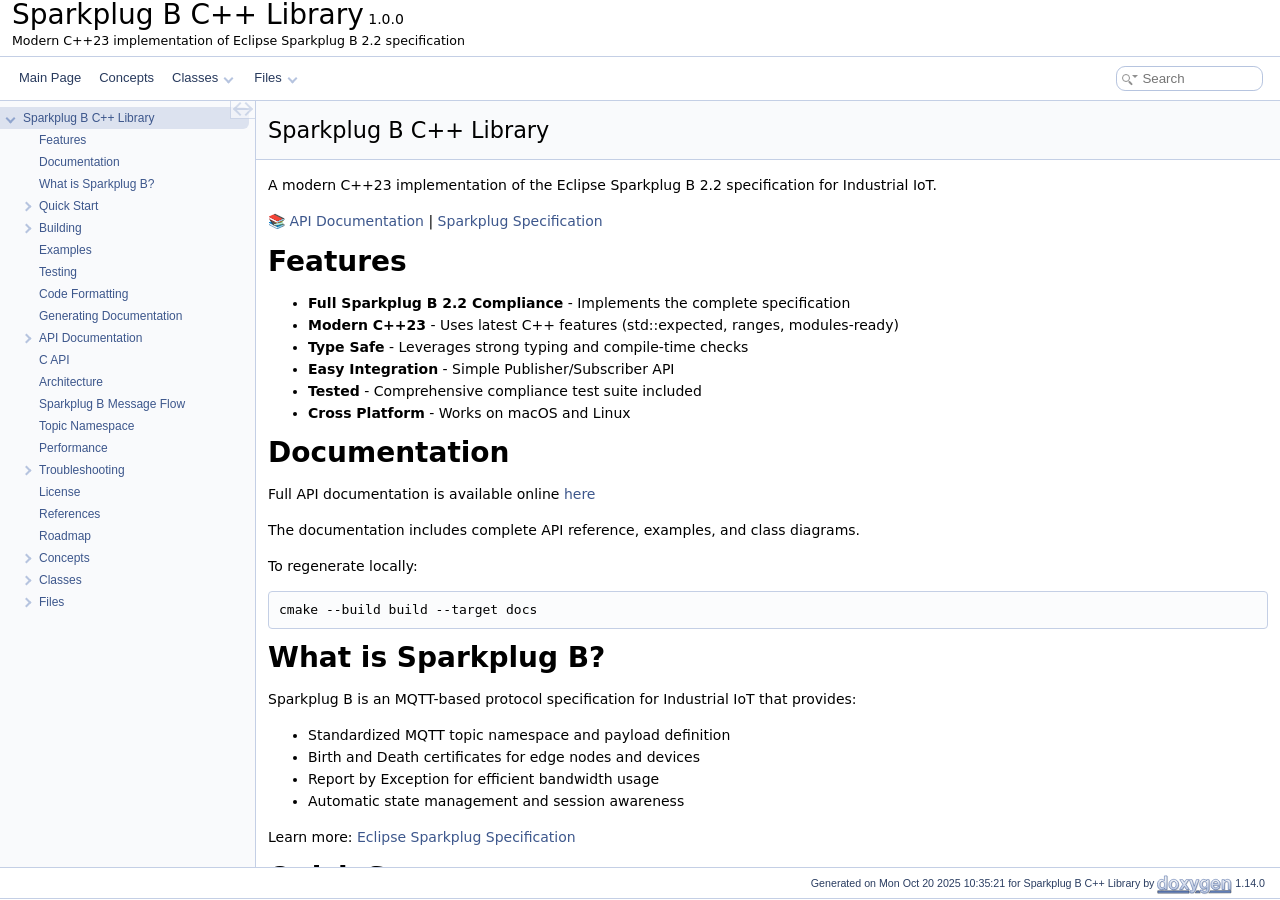
<file: docs/html/index.html>
<!DOCTYPE html PUBLIC "-//W3C//DTD XHTML 1.0 Transitional//EN" "https://www.w3.org/TR/xhtml1/DTD/xhtml1-transitional.dtd">
<html xmlns="http://www.w3.org/1999/xhtml" lang="en-US">
<head>
<meta http-equiv="Content-Type" content="text/xhtml;charset=UTF-8"/>
<meta http-equiv="X-UA-Compatible" content="IE=11"/>
<meta name="generator" content="Doxygen 1.14.0"/>
<meta name="viewport" content="width=device-width, initial-scale=1"/>
<title>Sparkplug B C++ Library: Sparkplug B C++ Library</title>
<link href="tabs.css" rel="stylesheet" type="text/css"/>
<script type="text/javascript" src="jquery.js"></script>
<script type="text/javascript" src="dynsections.js"></script>
<script type="text/javascript" src="clipboard.js"></script>
<link href="navtree.css" rel="stylesheet" type="text/css"/>
<script type="text/javascript" src="navtreedata.js"></script>
<script type="text/javascript" src="navtree.js"></script>
<script type="text/javascript" src="cookie.js"></script>
<link href="search/search.css" rel="stylesheet" type="text/css"/>
<script type="text/javascript" src="search/searchdata.js"></script>
<script type="text/javascript" src="search/search.js"></script>
<link href="doxygen.css" rel="stylesheet" type="text/css" />
</head>
<body>
<div id="top"><!-- do not remove this div, it is closed by doxygen! -->
<div id="titlearea">
<table cellspacing="0" cellpadding="0">
 <tbody>
 <tr id="projectrow">
  <td id="projectalign">
   <div id="projectname">Sparkplug B C++ Library<span id="projectnumber">&#160;1.0.0</span>
   </div>
   <div id="projectbrief">Modern C++23 implementation of Eclipse Sparkplug B 2.2 specification</div>
  </td>
 </tr>
 </tbody>
</table>
</div>
<!-- end header part -->
<!-- Generated by Doxygen 1.14.0 -->
<script type="text/javascript">
var searchBox = new SearchBox("searchBox", "search/",'.html');
</script>
<script type="text/javascript">
$(function() { codefold.init(); });
</script>
<script type="text/javascript" src="menudata.js"></script>
<script type="text/javascript" src="menu.js"></script>
<script type="text/javascript">
$(function() {
  initMenu('',true,false,'search.php','Search',true);
  $(function() { init_search(); });
});
</script>
<div id="main-nav"></div>
</div><!-- top -->
<div id="side-nav" class="ui-resizable side-nav-resizable">
  <div id="nav-tree">
    <div id="nav-tree-contents">
      <div id="nav-sync" class="sync"></div>
    </div>
  </div>
  <div id="splitbar" style="-moz-user-select:none;" 
       class="ui-resizable-handle">
  </div>
</div>
<script type="text/javascript">
$(function(){initNavTree('index.html','',''); });
</script>
<div id="container">
<div id="doc-content">
<!-- window showing the filter options -->
<div id="MSearchSelectWindow"
     onmouseover="return searchBox.OnSearchSelectShow()"
     onmouseout="return searchBox.OnSearchSelectHide()"
     onkeydown="return searchBox.OnSearchSelectKey(event)">
</div>

<!-- iframe showing the search results (closed by default) -->
<div id="MSearchResultsWindow">
<div id="MSearchResults">
<div class="SRPage">
<div id="SRIndex">
<div id="SRResults"></div>
<div class="SRStatus" id="Loading">Loading...</div>
<div class="SRStatus" id="Searching">Searching...</div>
<div class="SRStatus" id="NoMatches">No Matches</div>
</div>
</div>
</div>
</div>

<div><div class="header">
  <div class="headertitle"><div class="title">Sparkplug B C++ Library </div></div>
</div><!--header-->
<div class="contents">
<div class="textblock"><p><a class="anchor" id="md_README"></a></p>
<p>A modern C++23 implementation of the Eclipse Sparkplug B 2.2 specification for Industrial IoT.</p>
<p><b><a href="https://jsulmont.github.io/spark-plug_cpp/html/">📚 API Documentation</a></b> | <a href="https://www.eclipse.org/tahu/spec/Sparkplug%20Topic%20Namespace%20and%20State%20ManagementV2.2-with%20appendix%20B%20format%20-%20Eclipse.pdf">Sparkplug Specification</a></p>
<h1 class="doxsection"><a class="anchor" id="autotoc_md1"></a>
Features</h1>
<ul>
<li><b>Full Sparkplug B 2.2 Compliance</b> - Implements the complete specification</li>
<li><b>Modern C++23</b> - Uses latest C++ features (std::expected, ranges, modules-ready)</li>
<li><b>Type Safe</b> - Leverages strong typing and compile-time checks</li>
<li><b>Easy Integration</b> - Simple Publisher/Subscriber API</li>
<li><b>Tested</b> - Comprehensive compliance test suite included</li>
<li><b>Cross Platform</b> - Works on macOS and Linux</li>
</ul>
<h1 class="doxsection"><a class="anchor" id="autotoc_md2"></a>
Documentation</h1>
<p>Full API documentation is available online <b><a href="https://jsulmont.github.io/spark-plug_cpp/html/">here</a></b></p>
<p>The documentation includes complete API reference, examples, and class diagrams.</p>
<p>To regenerate locally: </p><div class="fragment"><div class="line">cmake --build build --target docs</div>
</div><!-- fragment --><h1 class="doxsection"><a class="anchor" id="autotoc_md3"></a>
What is Sparkplug B?</h1>
<p>Sparkplug B is an MQTT-based protocol specification for Industrial IoT that provides:</p>
<ul>
<li>Standardized MQTT topic namespace and payload definition</li>
<li>Birth and Death certificates for edge nodes and devices</li>
<li>Report by Exception for efficient bandwidth usage</li>
<li>Automatic state management and session awareness</li>
</ul>
<p>Learn more: <a href="https://www.eclipse.org/tahu/spec/Sparkplug%20Topic%20Namespace%20and%20State%20ManagementV2.2-with%20appendix%20B%20format%20-%20Eclipse.pdf">Eclipse Sparkplug Specification</a></p>
<h1 class="doxsection"><a class="anchor" id="autotoc_md4"></a>
Quick Start</h1>
<h2 class="doxsection"><a class="anchor" id="autotoc_md5"></a>
Prerequisites</h2>
<ul>
<li>C++23 compatible compiler (Clang 16+ or GCC 13+)</li>
<li>CMake 3.25+</li>
<li>Eclipse Paho MQTT C library</li>
<li>Protocol Buffers (protobuf)</li>
<li>Abseil C++ library</li>
</ul>
<h2 class="doxsection"><a class="anchor" id="autotoc_md6"></a>
Installation</h2>
<p><b>macOS (Homebrew):</b></p>
<div class="fragment"><div class="line"># Install dependencies</div>
<div class="line">brew install cmake llvm protobuf abseil mosquitto libpaho-mqtt</div>
<div class="line"> </div>
<div class="line"># Clone and build</div>
<div class="line">git clone &lt;repository-url&gt;</div>
<div class="line">cd sparkplug_cpp</div>
<div class="line">cmake --preset default</div>
<div class="line">cmake --build build</div>
</div><!-- fragment --><p><b>Linux (Arch Linux - Recommended):</b></p>
<div class="fragment"><div class="line"># Install system dependencies</div>
<div class="line">sudo pacman -S \</div>
<div class="line">    base-devel clang cmake ninja \</div>
<div class="line">    protobuf abseil-cpp openssl mosquitto</div>
<div class="line"> </div>
<div class="line"># Build and install Paho MQTT C (not in official repos)</div>
<div class="line">git clone --depth 1 --branch v1.3.15 https://github.com/eclipse/paho.mqtt.c.git</div>
<div class="line">cd paho.mqtt.c</div>
<div class="line">cmake -Bbuild -H. \</div>
<div class="line">  -DCMAKE_BUILD_TYPE=Release \</div>
<div class="line">  -DPAHO_WITH_SSL=TRUE \</div>
<div class="line">  -DCMAKE_POLICY_VERSION_MINIMUM=3.5</div>
<div class="line">cmake --build build -j$(nproc)</div>
<div class="line">sudo cmake --install build</div>
<div class="line">cd ..</div>
<div class="line"> </div>
<div class="line"># Clone and build sparkplug_cpp</div>
<div class="line">git clone &lt;repository-url&gt;</div>
<div class="line">cd sparkplug_cpp</div>
<div class="line">cmake --preset default</div>
<div class="line">cmake --build build -j$(nproc)</div>
</div><!-- fragment --><p><b>Linux (Ubuntu/Debian):</b></p>
<p><b>Not currently supported</b> - Ubuntu 24.04's standard library lacks required C++23 features (<span class="tt">std::ranges::to</span>). Use Arch Linux instead.</p>
<p><b>Note:</b> This project requires full C++23 support including <span class="tt">std::expected</span> and <span class="tt">std::ranges::to</span>. Arch Linux with libc++ provides complete implementations.</p>
<h2 class="doxsection"><a class="anchor" id="autotoc_md7"></a>
Basic Publisher Example</h2>
<div class="fragment"><div class="line"><span class="preprocessor">#include &lt;sparkplug/publisher.hpp&gt;</span></div>
<div class="line"><span class="preprocessor">#include &lt;sparkplug/payload_builder.hpp&gt;</span></div>
<div class="line"> </div>
<div class="line"><span class="keywordtype">int</span> main() {</div>
<div class="line">  <span class="comment">// Configure publisher</span></div>
<div class="line">  <a class="code hl_struct" href="structsparkplug_1_1Publisher_1_1Config.html">sparkplug::Publisher::Config</a> config{</div>
<div class="line">    .broker_url = <span class="stringliteral">&quot;tcp://localhost:1883&quot;</span>,</div>
<div class="line">    .client_id = <span class="stringliteral">&quot;my_edge_node&quot;</span>,</div>
<div class="line">    .group_id = <span class="stringliteral">&quot;MyGroup&quot;</span>,</div>
<div class="line">    .edge_node_id = <span class="stringliteral">&quot;Edge01&quot;</span></div>
<div class="line">  };</div>
<div class="line"> </div>
<div class="line">  <a class="code hl_class" href="classsparkplug_1_1Publisher.html">sparkplug::Publisher</a> publisher(std::move(config));</div>
<div class="line">  </div>
<div class="line">  <span class="comment">// Connect to broker</span></div>
<div class="line">  <span class="keywordflow">if</span> (<span class="keyword">auto</span> result = publisher.connect(); !result) {</div>
<div class="line">    std::cerr &lt;&lt; <span class="stringliteral">&quot;Failed to connect: &quot;</span> &lt;&lt; result.error() &lt;&lt; <span class="stringliteral">&quot;\n&quot;</span>;</div>
<div class="line">    <span class="keywordflow">return</span> 1;</div>
<div class="line">  }</div>
<div class="line"> </div>
<div class="line">  <span class="comment">// Publish NBIRTH (required first message)</span></div>
<div class="line">  <a class="code hl_class" href="classsparkplug_1_1PayloadBuilder.html">sparkplug::PayloadBuilder</a> birth;</div>
<div class="line">  birth.<a class="code hl_function" href="classsparkplug_1_1PayloadBuilder.html#a676ca0d9675d16485b7bbd4f5dbfffa7">add_metric_with_alias</a>(<span class="stringliteral">&quot;Temperature&quot;</span>, 1, 20.5);</div>
<div class="line">  birth.<a class="code hl_function" href="classsparkplug_1_1PayloadBuilder.html#a676ca0d9675d16485b7bbd4f5dbfffa7">add_metric_with_alias</a>(<span class="stringliteral">&quot;Pressure&quot;</span>, 2, 101.3);</div>
<div class="line">  </div>
<div class="line">  <span class="keywordflow">if</span> (<span class="keyword">auto</span> result = publisher.publish_birth(birth); !result) {</div>
<div class="line">    std::cerr &lt;&lt; <span class="stringliteral">&quot;Failed to publish birth: &quot;</span> &lt;&lt; result.error() &lt;&lt; <span class="stringliteral">&quot;\n&quot;</span>;</div>
<div class="line">    <span class="keywordflow">return</span> 1;</div>
<div class="line">  }</div>
<div class="line"> </div>
<div class="line">  <span class="comment">// Publish NDATA (subsequent updates)</span></div>
<div class="line">  <a class="code hl_class" href="classsparkplug_1_1PayloadBuilder.html">sparkplug::PayloadBuilder</a> data;</div>
<div class="line">  data.<a class="code hl_function" href="classsparkplug_1_1PayloadBuilder.html#a0cb1f70cd4587d1da66d9ff8b3fe1581">add_metric_by_alias</a>(1, 21.0);  <span class="comment">// Temperature changed</span></div>
<div class="line">  <span class="comment">// Pressure unchanged, not included (Report by Exception)</span></div>
<div class="line">  </div>
<div class="line">  <span class="keywordflow">if</span> (<span class="keyword">auto</span> result = publisher.publish_data(data); !result) {</div>
<div class="line">    std::cerr &lt;&lt; <span class="stringliteral">&quot;Failed to publish data: &quot;</span> &lt;&lt; result.error() &lt;&lt; <span class="stringliteral">&quot;\n&quot;</span>;</div>
<div class="line">    <span class="keywordflow">return</span> 1;</div>
<div class="line">  }</div>
<div class="line"> </div>
<div class="line">  publisher.disconnect();</div>
<div class="line">  <span class="keywordflow">return</span> 0;</div>
<div class="line">}</div>
<div class="ttc" id="aclasssparkplug_1_1PayloadBuilder_html"><div class="ttname"><a href="classsparkplug_1_1PayloadBuilder.html">sparkplug::PayloadBuilder</a></div><div class="ttdoc">Type-safe builder for Sparkplug B payloads with automatic type detection.</div><div class="ttdef"><b>Definition</b> <a href="payload__builder_8hpp_source.html#l00180">payload_builder.hpp:180</a></div></div>
<div class="ttc" id="aclasssparkplug_1_1PayloadBuilder_html_a0cb1f70cd4587d1da66d9ff8b3fe1581"><div class="ttname"><a href="classsparkplug_1_1PayloadBuilder.html#a0cb1f70cd4587d1da66d9ff8b3fe1581">sparkplug::PayloadBuilder::add_metric_by_alias</a></div><div class="ttdeci">PayloadBuilder &amp; add_metric_by_alias(uint64_t alias, T &amp;&amp;value)</div><div class="ttdoc">Adds a metric by alias only (for NDATA messages).</div><div class="ttdef"><b>Definition</b> <a href="payload__builder_8hpp_source.html#l00255">payload_builder.hpp:255</a></div></div>
<div class="ttc" id="aclasssparkplug_1_1PayloadBuilder_html_a676ca0d9675d16485b7bbd4f5dbfffa7"><div class="ttname"><a href="classsparkplug_1_1PayloadBuilder.html#a676ca0d9675d16485b7bbd4f5dbfffa7">sparkplug::PayloadBuilder::add_metric_with_alias</a></div><div class="ttdeci">PayloadBuilder &amp; add_metric_with_alias(std::string_view name, uint64_t alias, T &amp;&amp;value)</div><div class="ttdoc">Adds a metric with both name and alias (for NBIRTH messages).</div><div class="ttdef"><b>Definition</b> <a href="payload__builder_8hpp_source.html#l00237">payload_builder.hpp:237</a></div></div>
<div class="ttc" id="aclasssparkplug_1_1Publisher_html"><div class="ttname"><a href="classsparkplug_1_1Publisher.html">sparkplug::Publisher</a></div><div class="ttdoc">Sparkplug B edge node publisher implementing the complete message lifecycle.</div><div class="ttdef"><b>Definition</b> <a href="publisher_8hpp_source.html#l00058">publisher.hpp:58</a></div></div>
<div class="ttc" id="astructsparkplug_1_1Publisher_1_1Config_html"><div class="ttname"><a href="structsparkplug_1_1Publisher_1_1Config.html">sparkplug::Publisher::Config</a></div><div class="ttdoc">Configuration parameters for the Sparkplug B publisher.</div><div class="ttdef"><b>Definition</b> <a href="publisher_8hpp_source.html#l00063">publisher.hpp:63</a></div></div>
</div><!-- fragment --><h2 class="doxsection"><a class="anchor" id="autotoc_md8"></a>
Basic Subscriber Example</h2>
<div class="fragment"><div class="line"><span class="preprocessor">#include &lt;sparkplug/subscriber.hpp&gt;</span></div>
<div class="line"> </div>
<div class="line"><span class="keywordtype">int</span> main() {</div>
<div class="line">  <a class="code hl_struct" href="structsparkplug_1_1Subscriber_1_1Config.html">sparkplug::Subscriber::Config</a> config{</div>
<div class="line">    .broker_url = <span class="stringliteral">&quot;tcp://localhost:1883&quot;</span>,</div>
<div class="line">    .client_id = <span class="stringliteral">&quot;my_subscriber&quot;</span>,</div>
<div class="line">    .group_id = <span class="stringliteral">&quot;MyGroup&quot;</span></div>
<div class="line">  };</div>
<div class="line"> </div>
<div class="line">  <span class="keyword">auto</span> callback = [](<span class="keyword">const</span> <a class="code hl_struct" href="structsparkplug_1_1Topic.html">sparkplug::Topic</a>&amp; topic, </div>
<div class="line">                     <span class="keyword">const</span> <span class="keyword">auto</span>&amp; payload) {</div>
<div class="line">    std::cout &lt;&lt; <span class="stringliteral">&quot;Received: &quot;</span> &lt;&lt; topic.<a class="code hl_function" href="structsparkplug_1_1Topic.html#ab55fe0dfb34799f7083ac20da993d427">to_string</a>() &lt;&lt; <span class="stringliteral">&quot;\n&quot;</span>;</div>
<div class="line">    </div>
<div class="line">    <span class="keywordflow">for</span> (<span class="keyword">const</span> <span class="keyword">auto</span>&amp; metric : payload.metrics()) {</div>
<div class="line">      <span class="keywordflow">if</span> (metric.has_name()) {</div>
<div class="line">        std::cout &lt;&lt; <span class="stringliteral">&quot;  &quot;</span> &lt;&lt; metric.name() &lt;&lt; <span class="stringliteral">&quot; = &quot;</span>;</div>
<div class="line">        <span class="keywordflow">if</span> (metric.datatype() == <span class="keyword">static_cast&lt;</span>uint32_t<span class="keyword">&gt;</span>(</div>
<div class="line">            sparkplug::DataType::Double)) {</div>
<div class="line">          std::cout &lt;&lt; metric.double_value() &lt;&lt; <span class="stringliteral">&quot;\n&quot;</span>;</div>
<div class="line">        }</div>
<div class="line">      }</div>
<div class="line">    }</div>
<div class="line">  };</div>
<div class="line"> </div>
<div class="line">  <a class="code hl_class" href="classsparkplug_1_1Subscriber.html">sparkplug::Subscriber</a> subscriber(std::move(config), callback);</div>
<div class="line">  </div>
<div class="line">  <span class="keywordflow">if</span> (<span class="keyword">auto</span> result = subscriber.connect(); !result) {</div>
<div class="line">    std::cerr &lt;&lt; <span class="stringliteral">&quot;Failed to connect: &quot;</span> &lt;&lt; result.error() &lt;&lt; <span class="stringliteral">&quot;\n&quot;</span>;</div>
<div class="line">    <span class="keywordflow">return</span> 1;</div>
<div class="line">  }</div>
<div class="line"> </div>
<div class="line">  subscriber.subscribe_all();</div>
<div class="line">  </div>
<div class="line">  <span class="comment">// Keep running...</span></div>
<div class="line">  std::this_thread::sleep_for(std::chrono::hours(1));</div>
<div class="line">  </div>
<div class="line">  <span class="keywordflow">return</span> 0;</div>
<div class="line">}</div>
<div class="ttc" id="aclasssparkplug_1_1Subscriber_html"><div class="ttname"><a href="classsparkplug_1_1Subscriber.html">sparkplug::Subscriber</a></div><div class="ttdoc">Sparkplug B subscriber for consuming edge node messages with validation.</div><div class="ttdef"><b>Definition</b> <a href="subscriber_8hpp_source.html#l00084">subscriber.hpp:84</a></div></div>
<div class="ttc" id="astructsparkplug_1_1Subscriber_1_1Config_html"><div class="ttname"><a href="structsparkplug_1_1Subscriber_1_1Config.html">sparkplug::Subscriber::Config</a></div><div class="ttdoc">Configuration parameters for the Sparkplug B subscriber.</div><div class="ttdef"><b>Definition</b> <a href="subscriber_8hpp_source.html#l00089">subscriber.hpp:89</a></div></div>
<div class="ttc" id="astructsparkplug_1_1Topic_html"><div class="ttname"><a href="structsparkplug_1_1Topic.html">sparkplug::Topic</a></div><div class="ttdoc">Represents a parsed Sparkplug B MQTT topic.</div><div class="ttdef"><b>Definition</b> <a href="topic_8hpp_source.html#l00044">topic.hpp:44</a></div></div>
<div class="ttc" id="astructsparkplug_1_1Topic_html_ab55fe0dfb34799f7083ac20da993d427"><div class="ttname"><a href="structsparkplug_1_1Topic.html#ab55fe0dfb34799f7083ac20da993d427">sparkplug::Topic::to_string</a></div><div class="ttdeci">std::string to_string() const</div><div class="ttdoc">Converts the topic back to a string.</div></div>
</div><!-- fragment --><h1 class="doxsection"><a class="anchor" id="autotoc_md9"></a>
Building</h1>
<h2 class="doxsection"><a class="anchor" id="autotoc_md10"></a>
Using CMake Presets</h2>
<div class="fragment"><div class="line"># Debug build</div>
<div class="line">cmake --preset default</div>
<div class="line">cmake --build build</div>
<div class="line"> </div>
<div class="line"># Release build</div>
<div class="line">cmake --preset release</div>
<div class="line">cmake --build build-release</div>
<div class="line"> </div>
<div class="line"># Run tests</div>
<div class="line">ctest --preset default</div>
</div><!-- fragment --><h2 class="doxsection"><a class="anchor" id="autotoc_md11"></a>
Manual CMake</h2>
<div class="fragment"><div class="line">mkdir build &amp;&amp; cd build</div>
<div class="line">cmake .. -DCMAKE_BUILD_TYPE=Release</div>
<div class="line">make -j$(nproc)</div>
</div><!-- fragment --><h1 class="doxsection"><a class="anchor" id="autotoc_md12"></a>
Examples</h1>
<p>The <span class="tt">examples/</span> directory contains:</p>
<p><b>C++ Examples:</b></p>
<ul>
<li><b>publisher_example.cpp</b> - Complete publisher with birth/data/rebirth</li>
<li><b>publisher_dynamic_metrics.cpp</b> - Adding new metrics at runtime via rebirth</li>
<li><b>subscriber_example.cpp</b> - Simple subscriber</li>
<li><b>subscriber_example_debug.cpp</b> - Detailed message inspection</li>
</ul>
<p><b>C API Examples:</b></p>
<ul>
<li><b>publisher_example_c.c</b> - Publisher using C bindings</li>
<li><b>subscriber_example_c.c</b> - Subscriber using C bindings</li>
</ul>
<p>Build and run:</p>
<div class="fragment"><div class="line"># Terminal 1: Start subscriber</div>
<div class="line">./build/examples/subscriber_example_debug</div>
<div class="line"> </div>
<div class="line"># Terminal 2: Start publisher</div>
<div class="line">./build/examples/publisher_example</div>
<div class="line"> </div>
<div class="line"># Or try the dynamic metrics example</div>
<div class="line">./build/examples/publisher_dynamic_metrics</div>
</div><!-- fragment --><h1 class="doxsection"><a class="anchor" id="autotoc_md13"></a>
Testing</h1>
<p>Run the compliance test suite:</p>
<div class="fragment"><div class="line"># Make sure mosquitto is running</div>
<div class="line"># macOS:</div>
<div class="line">brew services start mosquitto</div>
<div class="line"># Linux:</div>
<div class="line">sudo systemctl start mosquitto</div>
<div class="line"> </div>
<div class="line"># Run tests</div>
<div class="line">ctest --test-dir build --output-on-failure</div>
</div><!-- fragment --><p>Tests verify:</p>
<ul>
<li>NBIRTH sequence number starts at 0</li>
<li>Sequence wraps at 256</li>
<li>bdSeq increments on rebirth</li>
<li>NBIRTH contains bdSeq metric</li>
<li>Alias usage in NDATA messages</li>
<li>Sequence validation</li>
<li>Automatic timestamp generation</li>
</ul>
<h1 class="doxsection"><a class="anchor" id="autotoc_md14"></a>
Code Formatting</h1>
<p>This project uses <b>clang-format</b> for consistent code style. All code is automatically checked in CI.</p>
<div class="fragment"><div class="line"># Format all files</div>
<div class="line">./scripts/format.sh</div>
<div class="line"> </div>
<div class="line"># Check formatting (CI mode)</div>
<div class="line">./scripts/format.sh --check</div>
</div><!-- fragment --><p>VSCode is configured to format on save automatically. Run the format script before committing changes.</p>
<h1 class="doxsection"><a class="anchor" id="autotoc_md15"></a>
Generating Documentation</h1>
<p>The API is fully documented with Doxygen comments. To generate HTML documentation:</p>
<div class="fragment"><div class="line"># Install doxygen (if not already installed)</div>
<div class="line"># macOS:</div>
<div class="line">brew install doxygen graphviz</div>
<div class="line"># Linux:</div>
<div class="line">sudo apt install doxygen graphviz</div>
<div class="line"> </div>
<div class="line"># Generate documentation</div>
<div class="line">doxygen Doxyfile</div>
<div class="line"> </div>
<div class="line"># View documentation</div>
<div class="line">open docs/html/index.html  # macOS</div>
<div class="line"># or</div>
<div class="line">xdg-open docs/html/index.html  # Linux</div>
</div><!-- fragment --><p>The generated documentation includes:</p>
<ul>
<li>Complete API reference for both C++ and C APIs</li>
<li>Class diagrams and dependency graphs</li>
<li>Code examples from headers</li>
<li>Cross-referenced source code</li>
</ul>
<p>All public APIs are documented with:</p>
<ul>
<li>Detailed parameter descriptions</li>
<li>Return value specifications</li>
<li>Usage examples</li>
<li>Notes, warnings, and see-also references</li>
</ul>
<p><b>Tip:</b> Modern IDEs (VSCode, CLion, etc.) display Doxygen documentation as hover tooltips automatically.</p>
<h1 class="doxsection"><a class="anchor" id="autotoc_md16"></a>
API Documentation</h1>
<h2 class="doxsection"><a class="anchor" id="autotoc_md17"></a>
Publisher</h2>
<div class="fragment"><div class="line"><span class="keyword">class </span>Publisher {</div>
<div class="line">  <span class="comment">// Connect to MQTT broker and establish session</span></div>
<div class="line">  std::expected&lt;void, std::string&gt; connect();</div>
<div class="line">  </div>
<div class="line">  <span class="comment">// Publish NBIRTH (must be first message)</span></div>
<div class="line">  std::expected&lt;void, std::string&gt; publish_birth(PayloadBuilder&amp; payload);</div>
<div class="line">  </div>
<div class="line">  <span class="comment">// Publish NDATA (auto-increments sequence)</span></div>
<div class="line">  std::expected&lt;void, std::string&gt; publish_data(PayloadBuilder&amp; payload);</div>
<div class="line">  </div>
<div class="line">  <span class="comment">// Graceful disconnect (sends NDEATH via MQTT Will)</span></div>
<div class="line">  std::expected&lt;void, std::string&gt; disconnect();</div>
<div class="line">  </div>
<div class="line">  <span class="comment">// Trigger rebirth (increments bdSeq)</span></div>
<div class="line">  std::expected&lt;void, std::string&gt; rebirth();</div>
<div class="line">  </div>
<div class="line">  <span class="comment">// Get current sequence/bdSeq numbers</span></div>
<div class="line">  uint64_t get_seq() <span class="keyword">const</span>;</div>
<div class="line">  uint64_t get_bd_seq() <span class="keyword">const</span>;</div>
<div class="line">};</div>
</div><!-- fragment --><h2 class="doxsection"><a class="anchor" id="autotoc_md18"></a>
Subscriber</h2>
<div class="fragment"><div class="line"><span class="keyword">class </span>Subscriber {</div>
<div class="line">  <span class="comment">// Connect to MQTT broker</span></div>
<div class="line">  std::expected&lt;void, std::string&gt; connect();</div>
<div class="line">  </div>
<div class="line">  <span class="comment">// Subscribe to all messages in group</span></div>
<div class="line">  std::expected&lt;void, std::string&gt; subscribe_all();</div>
<div class="line">  </div>
<div class="line">  <span class="comment">// Subscribe to specific edge node</span></div>
<div class="line">  std::expected&lt;void, std::string&gt; subscribe_node(std::string_view edge_node_id);</div>
<div class="line">  </div>
<div class="line">  <span class="comment">// Get node state (for monitoring)</span></div>
<div class="line">  <span class="keyword">const</span> NodeState* get_node_state(<span class="keyword">const</span> std::string&amp; edge_node_id) <span class="keyword">const</span>;</div>
<div class="line">};</div>
</div><!-- fragment --><h2 class="doxsection"><a class="anchor" id="autotoc_md19"></a>
PayloadBuilder</h2>
<div class="fragment"><div class="line"><span class="keyword">class </span>PayloadBuilder {</div>
<div class="line">  <span class="comment">// Add metric by name (for BIRTH messages)</span></div>
<div class="line">  PayloadBuilder&amp; add_metric(std::string_view name, T&amp;&amp; value);</div>
<div class="line">  </div>
<div class="line">  <span class="comment">// Add metric with alias (for BIRTH messages)</span></div>
<div class="line">  PayloadBuilder&amp; add_metric_with_alias(std::string_view name, </div>
<div class="line">                                         uint64_t alias, </div>
<div class="line">                                         T&amp;&amp; value);</div>
<div class="line">  </div>
<div class="line">  <span class="comment">// Add metric by alias only (for DATA messages)</span></div>
<div class="line">  PayloadBuilder&amp; add_metric_by_alias(uint64_t alias, T&amp;&amp; value);</div>
<div class="line">  </div>
<div class="line">  <span class="comment">// Node Control convenience methods</span></div>
<div class="line">  PayloadBuilder&amp; add_node_control_rebirth(<span class="keywordtype">bool</span> value = <span class="keyword">false</span>);</div>
<div class="line">  PayloadBuilder&amp; add_node_control_reboot(<span class="keywordtype">bool</span> value = <span class="keyword">false</span>);</div>
<div class="line">  </div>
<div class="line">  <span class="comment">// Manual timestamp/sequence setting (usually automatic)</span></div>
<div class="line">  PayloadBuilder&amp; set_timestamp(uint64_t ts);</div>
<div class="line">  PayloadBuilder&amp; set_seq(uint64_t seq);</div>
<div class="line">};</div>
</div><!-- fragment --><h1 class="doxsection"><a class="anchor" id="autotoc_md20"></a>
C API</h1>
<p>A C API is provided via <span class="tt">sparkplug_c.h</span> for integration with C projects:</p>
<div class="fragment"><div class="line"><span class="preprocessor">#include &lt;<a class="code" href="sparkplug__c_8h.html">sparkplug/sparkplug_c.h</a>&gt;</span></div>
<div class="line"> </div>
<div class="line"><a class="code hl_typedef" href="sparkplug__c_8h.html#a73a47b2c51f861bd4071864b92e6e3fb">sparkplug_publisher_t</a>* pub = <a class="code hl_function" href="sparkplug__c_8h.html#aa043862535f619b12e194ff1d1ccf873">sparkplug_publisher_create</a>(</div>
<div class="line">  <span class="stringliteral">&quot;tcp://localhost:1883&quot;</span>, <span class="stringliteral">&quot;client_id&quot;</span>, <span class="stringliteral">&quot;group_id&quot;</span>, <span class="stringliteral">&quot;edge_node_id&quot;</span></div>
<div class="line">);</div>
<div class="line"> </div>
<div class="line"><a class="code hl_function" href="sparkplug__c_8h.html#ae002540e5ade3ef6d870124b06af713d">sparkplug_publisher_connect</a>(pub);</div>
<div class="line"><span class="comment">// ... use publisher</span></div>
<div class="line"><a class="code hl_function" href="sparkplug__c_8h.html#a9d7e6a80079ec9434493a7ec8deb94d9">sparkplug_publisher_destroy</a>(pub);</div>
<div class="ttc" id="asparkplug__c_8h_html"><div class="ttname"><a href="sparkplug__c_8h.html">sparkplug_c.h</a></div><div class="ttdoc">C API for Sparkplug B protocol implementation.</div></div>
<div class="ttc" id="asparkplug__c_8h_html_a73a47b2c51f861bd4071864b92e6e3fb"><div class="ttname"><a href="sparkplug__c_8h.html#a73a47b2c51f861bd4071864b92e6e3fb">sparkplug_publisher_t</a></div><div class="ttdeci">struct sparkplug_publisher sparkplug_publisher_t</div><div class="ttdoc">Opaque handle to a Sparkplug publisher.</div><div class="ttdef"><b>Definition</b> <a href="sparkplug__c_8h_source.html#l00039">sparkplug_c.h:39</a></div></div>
<div class="ttc" id="asparkplug__c_8h_html_a9d7e6a80079ec9434493a7ec8deb94d9"><div class="ttname"><a href="sparkplug__c_8h.html#a9d7e6a80079ec9434493a7ec8deb94d9">sparkplug_publisher_destroy</a></div><div class="ttdeci">void sparkplug_publisher_destroy(sparkplug_publisher_t *pub)</div><div class="ttdoc">Destroys a publisher and frees all resources.</div></div>
<div class="ttc" id="asparkplug__c_8h_html_aa043862535f619b12e194ff1d1ccf873"><div class="ttname"><a href="sparkplug__c_8h.html#aa043862535f619b12e194ff1d1ccf873">sparkplug_publisher_create</a></div><div class="ttdeci">sparkplug_publisher_t * sparkplug_publisher_create(const char *broker_url, const char *client_id, const char *group_id, const char *edge_node_id)</div><div class="ttdoc">Creates a new Sparkplug publisher.</div></div>
<div class="ttc" id="asparkplug__c_8h_html_ae002540e5ade3ef6d870124b06af713d"><div class="ttname"><a href="sparkplug__c_8h.html#ae002540e5ade3ef6d870124b06af713d">sparkplug_publisher_connect</a></div><div class="ttdeci">int sparkplug_publisher_connect(sparkplug_publisher_t *pub)</div><div class="ttdoc">Connects the publisher to the MQTT broker.</div></div>
</div><!-- fragment --><h1 class="doxsection"><a class="anchor" id="autotoc_md21"></a>
Architecture</h1>
<div class="fragment"><div class="line">+---------------------------------------------+</div>
<div class="line">|  Application (Your Code)                    |</div>
<div class="line">+---------------------------------------------+</div>
<div class="line">                    |</div>
<div class="line">                    v</div>
<div class="line">+---------------------------------------------+</div>
<div class="line">|  Sparkplug B C++ Library                    |</div>
<div class="line">|  +----------------+  +------------------+   |</div>
<div class="line">|  |  Publisher     |  |  Subscriber      |   |</div>
<div class="line">|  +----------------+  +------------------+   |</div>
<div class="line">|            |                 |               |</div>
<div class="line">|            v                 v               |</div>
<div class="line">|  +-------------------------------------+     |</div>
<div class="line">|  |   PayloadBuilder / Topic            |     |</div>
<div class="line">|  +-------------------------------------+     |</div>
<div class="line">|            |                                 |</div>
<div class="line">|            v                                 |</div>
<div class="line">|  +-------------------------------------+     |</div>
<div class="line">|  |   Protocol Buffers (Sparkplug)      |     |</div>
<div class="line">|  +-------------------------------------+     |</div>
<div class="line">+---------------------------------------------+</div>
<div class="line">                    |</div>
<div class="line">                    v</div>
<div class="line">+---------------------------------------------+</div>
<div class="line">|  Eclipse Paho MQTT C                        |</div>
<div class="line">+---------------------------------------------+</div>
<div class="line">                    |</div>
<div class="line">                    v</div>
<div class="line">+---------------------------------------------+</div>
<div class="line">|  MQTT Broker (Mosquitto, HiveMQ, etc.)      |</div>
<div class="line">+---------------------------------------------+</div>
</div><!-- fragment --><h1 class="doxsection"><a class="anchor" id="autotoc_md22"></a>
Sparkplug B Message Flow</h1>
<div class="fragment"><div class="line">Edge Node Lifecycle:</div>
<div class="line">1. CONNECT -&gt; MQTT Broker (with NDEATH in Last Will)</div>
<div class="line">2. NBIRTH -&gt; Establish session, publish all metrics with aliases</div>
<div class="line">3. NDATA -&gt; Report changes by exception using aliases</div>
<div class="line">4. NDATA -&gt; Continue publishing updates</div>
<div class="line">5. DISCONNECT -&gt; NDEATH sent automatically via MQTT Will</div>
<div class="line"> </div>
<div class="line">Rebirth Scenario:</div>
<div class="line">1. Primary Application sends NCMD/Rebirth</div>
<div class="line">2. Edge Node increments bdSeq</div>
<div class="line">3. Edge Node publishes new NBIRTH</div>
<div class="line">4. Edge Node resets sequence to 0</div>
</div><!-- fragment --><h1 class="doxsection"><a class="anchor" id="autotoc_md23"></a>
Topic Namespace</h1>
<p>The library uses the Sparkplug B topic namespace:</p>
<div class="fragment"><div class="line">spBv1.0/{group_id}/{message_type}/{edge_node_id}[/{device_id}]</div>
</div><!-- fragment --><p>Examples:</p>
<ul>
<li><span class="tt">spBv1.0/Energy/NBIRTH/Gateway01</span> - Node birth</li>
<li><span class="tt">spBv1.0/Energy/NDATA/Gateway01</span> - Node data</li>
<li><span class="tt">spBv1.0/Energy/DBIRTH/Gateway01/Sensor01</span> - Device birth</li>
<li><span class="tt">STATE/my_scada_host</span> - Primary application state</li>
</ul>
<p><b>Note:</b> The topic prefix is <span class="tt">spBv1.0</span> (Sparkplug B v1.0 namespace) even for Sparkplug 2.2 compliance. This is the MQTT topic namespace, not the specification version.</p>
<h1 class="doxsection"><a class="anchor" id="autotoc_md24"></a>
Performance</h1>
<ul>
<li><b>Binary Protocol</b> - Efficient protobuf encoding</li>
<li><b>Report by Exception</b> - Only send changed values</li>
<li><b>Alias Support</b> - Reduces bandwidth by 60-80%</li>
<li><b>Async I/O</b> - Non-blocking MQTT operations</li>
</ul>
<h1 class="doxsection"><a class="anchor" id="autotoc_md25"></a>
Troubleshooting</h1>
<h2 class="doxsection"><a class="anchor" id="autotoc_md26"></a>
Issue: Sequence validation warnings</h2>
<p>Ensure you:</p>
<ol type="1">
<li>Publish NBIRTH before any NDATA</li>
<li>Don't manually set sequence numbers</li>
<li>Check for packet loss if gaps persist</li>
</ol>
<h2 class="doxsection"><a class="anchor" id="autotoc_md27"></a>
Issue: Connection failures</h2>
<ul>
<li>Verify MQTT broker is running:<ul>
<li>macOS: <span class="tt">brew services start mosquitto</span></li>
<li>Linux: <span class="tt">sudo systemctl start mosquitto</span></li>
<li>Or run directly: <span class="tt">mosquitto -v</span></li>
</ul>
</li>
<li>Check broker URL and port (default: 1883)</li>
<li>Ensure client_id is unique</li>
</ul>
<h1 class="doxsection"><a class="anchor" id="autotoc_md28"></a>
License</h1>
<p>Licensed under either of:</p>
<ul>
<li>Apache License, Version 2.0 ([LICENSE-APACHE](LICENSE-APACHE) or <a href="http://www.apache.org/licenses/LICENSE-2.0">http://www.apache.org/licenses/LICENSE-2.0</a>)</li>
<li>MIT license ([LICENSE-MIT](LICENSE-MIT) or <a href="http://opensource.org/licenses/MIT">http://opensource.org/licenses/MIT</a>)</li>
</ul>
<p>at your option.</p>
<h1 class="doxsection"><a class="anchor" id="autotoc_md29"></a>
References</h1>
<ul>
<li><a href="https://sparkplug.eclipse.org/">Eclipse Sparkplug Specification</a></li>
<li><a href="https://github.com/eclipse/tahu">Eclipse Tahu (Reference Implementation)</a></li>
<li><a href="https://mqtt.org/">MQTT Protocol</a></li>
<li><a href="https://protobuf.dev/">Protocol Buffers</a></li>
</ul>
<h1 class="doxsection"><a class="anchor" id="autotoc_md30"></a>
Roadmap</h1>
<ul>
<li>mTLS support</li>
<li>Sparkplug Templates support</li>
<li>Historical data buffering</li>
<li>Metrics dashboard example</li>
</ul>
<hr  />
<p><b>Questions?</b> See the API documentation in the header files or open an issue. </p>
</div></div><!-- PageDoc -->
<a href="doxygen_crawl.html"></a>
</div><!-- contents -->
</div><!-- doc-content -->
</div><!-- container -->
<!-- start footer part -->
<div id="nav-path" class="navpath"><!-- id is needed for treeview function! -->
  <ul>
    <li class="footer">Generated on <span class="timestamp"></span> for Sparkplug B C++ Library by <a href="https://www.doxygen.org/index.html"><img class="footer" src="doxygen.svg" width="104" height="31" alt="doxygen"/></a> 1.14.0 </li>
  </ul>
</div>
</body>
</html>
</file>
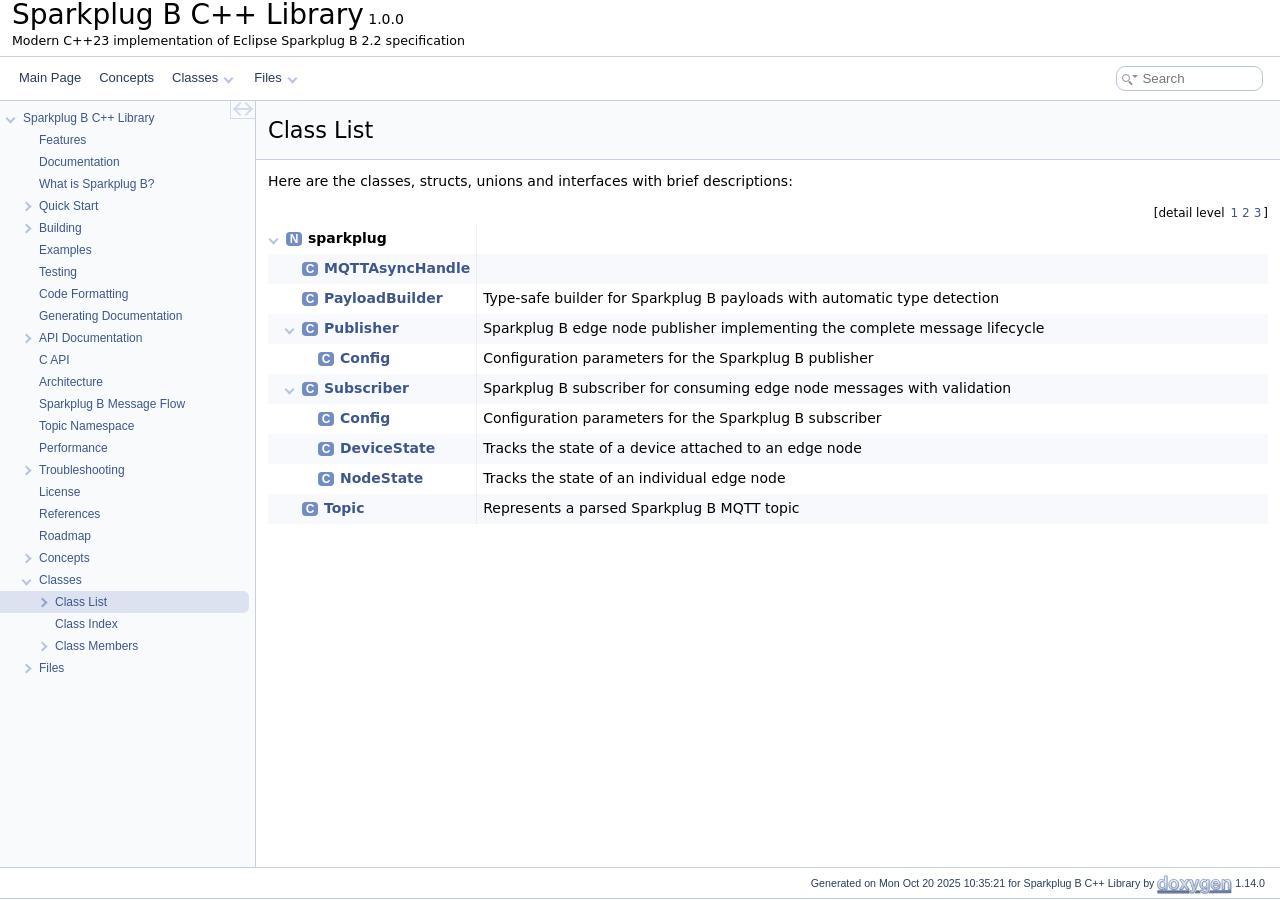
<file: docs/html/annotated.html>
<!DOCTYPE html PUBLIC "-//W3C//DTD XHTML 1.0 Transitional//EN" "https://www.w3.org/TR/xhtml1/DTD/xhtml1-transitional.dtd">
<html xmlns="http://www.w3.org/1999/xhtml" lang="en-US">
<head>
<meta http-equiv="Content-Type" content="text/xhtml;charset=UTF-8"/>
<meta http-equiv="X-UA-Compatible" content="IE=11"/>
<meta name="generator" content="Doxygen 1.14.0"/>
<meta name="viewport" content="width=device-width, initial-scale=1"/>
<title>Sparkplug B C++ Library: Class List</title>
<link href="tabs.css" rel="stylesheet" type="text/css"/>
<script type="text/javascript" src="jquery.js"></script>
<script type="text/javascript" src="dynsections.js"></script>
<script type="text/javascript" src="clipboard.js"></script>
<link href="navtree.css" rel="stylesheet" type="text/css"/>
<script type="text/javascript" src="navtreedata.js"></script>
<script type="text/javascript" src="navtree.js"></script>
<script type="text/javascript" src="cookie.js"></script>
<link href="search/search.css" rel="stylesheet" type="text/css"/>
<script type="text/javascript" src="search/searchdata.js"></script>
<script type="text/javascript" src="search/search.js"></script>
<link href="doxygen.css" rel="stylesheet" type="text/css" />
</head>
<body>
<div id="top"><!-- do not remove this div, it is closed by doxygen! -->
<div id="titlearea">
<table cellspacing="0" cellpadding="0">
 <tbody>
 <tr id="projectrow">
  <td id="projectalign">
   <div id="projectname">Sparkplug B C++ Library<span id="projectnumber">&#160;1.0.0</span>
   </div>
   <div id="projectbrief">Modern C++23 implementation of Eclipse Sparkplug B 2.2 specification</div>
  </td>
 </tr>
 </tbody>
</table>
</div>
<!-- end header part -->
<!-- Generated by Doxygen 1.14.0 -->
<script type="text/javascript">
var searchBox = new SearchBox("searchBox", "search/",'.html');
</script>
<script type="text/javascript">
$(function() { codefold.init(); });
</script>
<script type="text/javascript" src="menudata.js"></script>
<script type="text/javascript" src="menu.js"></script>
<script type="text/javascript">
$(function() {
  initMenu('',true,false,'search.php','Search',true);
  $(function() { init_search(); });
});
</script>
<div id="main-nav"></div>
</div><!-- top -->
<div id="side-nav" class="ui-resizable side-nav-resizable">
  <div id="nav-tree">
    <div id="nav-tree-contents">
      <div id="nav-sync" class="sync"></div>
    </div>
  </div>
  <div id="splitbar" style="-moz-user-select:none;" 
       class="ui-resizable-handle">
  </div>
</div>
<script type="text/javascript">
$(function(){initNavTree('annotated.html','',''); });
</script>
<div id="container">
<div id="doc-content">
<!-- window showing the filter options -->
<div id="MSearchSelectWindow"
     onmouseover="return searchBox.OnSearchSelectShow()"
     onmouseout="return searchBox.OnSearchSelectHide()"
     onkeydown="return searchBox.OnSearchSelectKey(event)">
</div>

<!-- iframe showing the search results (closed by default) -->
<div id="MSearchResultsWindow">
<div id="MSearchResults">
<div class="SRPage">
<div id="SRIndex">
<div id="SRResults"></div>
<div class="SRStatus" id="Loading">Loading...</div>
<div class="SRStatus" id="Searching">Searching...</div>
<div class="SRStatus" id="NoMatches">No Matches</div>
</div>
</div>
</div>
</div>

<div class="header">
  <div class="headertitle"><div class="title">Class List</div></div>
</div><!--header-->
<div class="contents">
<div class="textblock">Here are the classes, structs, unions and interfaces with brief descriptions:</div><div class="directory">
<div class="levels">[detail level <span onclick="javascript:dynsection.toggleLevel(1);">1</span><span onclick="javascript:dynsection.toggleLevel(2);">2</span><span onclick="javascript:dynsection.toggleLevel(3);">3</span>]</div><table class="directory">
<tr id="row_0_" class="even"><td class="entry"><span style="width:0px;display:inline-block;">&#160;</span><span id="arr_0_" class="arrow" onclick="dynsection.toggleFolder('0_')"><span class="arrowhead opened"></span></span><span class="icona"><span class="icon">N</span></span><b>sparkplug</b></td><td class="desc"></td></tr>
<tr id="row_0_0_" class="odd"><td class="entry"><span style="width:32px;display:inline-block;">&#160;</span><span class="icona"><span class="icon">C</span></span><a class="el" href="classsparkplug_1_1MQTTAsyncHandle.html" target="_self">MQTTAsyncHandle</a></td><td class="desc"></td></tr>
<tr id="row_0_1_" class="even"><td class="entry"><span style="width:32px;display:inline-block;">&#160;</span><span class="icona"><span class="icon">C</span></span><a class="el" href="classsparkplug_1_1PayloadBuilder.html" target="_self">PayloadBuilder</a></td><td class="desc">Type-safe builder for Sparkplug B payloads with automatic type detection </td></tr>
<tr id="row_0_2_" class="odd"><td class="entry"><span style="width:16px;display:inline-block;">&#160;</span><span id="arr_0_2_" class="arrow" onclick="dynsection.toggleFolder('0_2_')"><span class="arrowhead opened"></span></span><span class="icona"><span class="icon">C</span></span><a class="el" href="classsparkplug_1_1Publisher.html" target="_self">Publisher</a></td><td class="desc">Sparkplug B edge node publisher implementing the complete message lifecycle </td></tr>
<tr id="row_0_2_0_" class="even"><td class="entry"><span style="width:48px;display:inline-block;">&#160;</span><span class="icona"><span class="icon">C</span></span><a class="el" href="structsparkplug_1_1Publisher_1_1Config.html" target="_self">Config</a></td><td class="desc">Configuration parameters for the Sparkplug B publisher </td></tr>
<tr id="row_0_3_" class="odd"><td class="entry"><span style="width:16px;display:inline-block;">&#160;</span><span id="arr_0_3_" class="arrow" onclick="dynsection.toggleFolder('0_3_')"><span class="arrowhead opened"></span></span><span class="icona"><span class="icon">C</span></span><a class="el" href="classsparkplug_1_1Subscriber.html" target="_self">Subscriber</a></td><td class="desc">Sparkplug B subscriber for consuming edge node messages with validation </td></tr>
<tr id="row_0_3_0_" class="even"><td class="entry"><span style="width:48px;display:inline-block;">&#160;</span><span class="icona"><span class="icon">C</span></span><a class="el" href="structsparkplug_1_1Subscriber_1_1Config.html" target="_self">Config</a></td><td class="desc">Configuration parameters for the Sparkplug B subscriber </td></tr>
<tr id="row_0_3_1_" class="odd"><td class="entry"><span style="width:48px;display:inline-block;">&#160;</span><span class="icona"><span class="icon">C</span></span><a class="el" href="structsparkplug_1_1Subscriber_1_1DeviceState.html" target="_self">DeviceState</a></td><td class="desc">Tracks the state of a device attached to an edge node </td></tr>
<tr id="row_0_3_2_" class="even"><td class="entry"><span style="width:48px;display:inline-block;">&#160;</span><span class="icona"><span class="icon">C</span></span><a class="el" href="structsparkplug_1_1Subscriber_1_1NodeState.html" target="_self">NodeState</a></td><td class="desc">Tracks the state of an individual edge node </td></tr>
<tr id="row_0_4_" class="odd"><td class="entry"><span style="width:32px;display:inline-block;">&#160;</span><span class="icona"><span class="icon">C</span></span><a class="el" href="structsparkplug_1_1Topic.html" target="_self">Topic</a></td><td class="desc">Represents a parsed Sparkplug B MQTT topic </td></tr>
</table>
</div><!-- directory -->
</div><!-- contents -->
</div><!-- doc-content -->
</div><!-- container -->
<!-- start footer part -->
<div id="nav-path" class="navpath"><!-- id is needed for treeview function! -->
  <ul>
    <li class="footer">Generated on <span class="timestamp"></span> for Sparkplug B C++ Library by <a href="https://www.doxygen.org/index.html"><img class="footer" src="doxygen.svg" width="104" height="31" alt="doxygen"/></a> 1.14.0 </li>
  </ul>
</div>
</body>
</html>
</file>
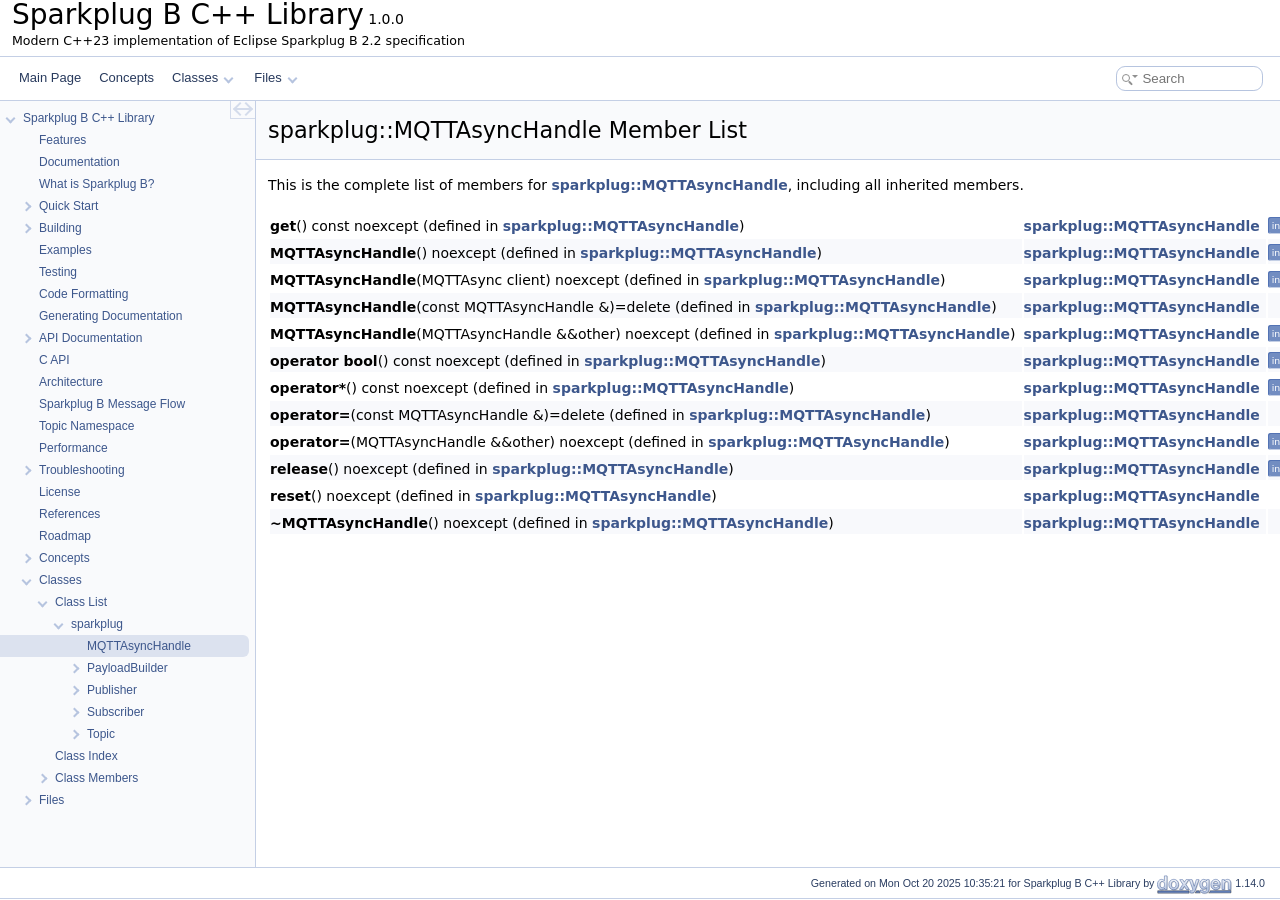
<file: docs/html/classsparkplug_1_1MQTTAsyncHandle-members.html>
<!DOCTYPE html PUBLIC "-//W3C//DTD XHTML 1.0 Transitional//EN" "https://www.w3.org/TR/xhtml1/DTD/xhtml1-transitional.dtd">
<html xmlns="http://www.w3.org/1999/xhtml" lang="en-US">
<head>
<meta http-equiv="Content-Type" content="text/xhtml;charset=UTF-8"/>
<meta http-equiv="X-UA-Compatible" content="IE=11"/>
<meta name="generator" content="Doxygen 1.14.0"/>
<meta name="viewport" content="width=device-width, initial-scale=1"/>
<title>Sparkplug B C++ Library: Member List</title>
<link href="tabs.css" rel="stylesheet" type="text/css"/>
<script type="text/javascript" src="jquery.js"></script>
<script type="text/javascript" src="dynsections.js"></script>
<script type="text/javascript" src="clipboard.js"></script>
<link href="navtree.css" rel="stylesheet" type="text/css"/>
<script type="text/javascript" src="navtreedata.js"></script>
<script type="text/javascript" src="navtree.js"></script>
<script type="text/javascript" src="cookie.js"></script>
<link href="search/search.css" rel="stylesheet" type="text/css"/>
<script type="text/javascript" src="search/searchdata.js"></script>
<script type="text/javascript" src="search/search.js"></script>
<link href="doxygen.css" rel="stylesheet" type="text/css" />
</head>
<body>
<div id="top"><!-- do not remove this div, it is closed by doxygen! -->
<div id="titlearea">
<table cellspacing="0" cellpadding="0">
 <tbody>
 <tr id="projectrow">
  <td id="projectalign">
   <div id="projectname">Sparkplug B C++ Library<span id="projectnumber">&#160;1.0.0</span>
   </div>
   <div id="projectbrief">Modern C++23 implementation of Eclipse Sparkplug B 2.2 specification</div>
  </td>
 </tr>
 </tbody>
</table>
</div>
<!-- end header part -->
<!-- Generated by Doxygen 1.14.0 -->
<script type="text/javascript">
var searchBox = new SearchBox("searchBox", "search/",'.html');
</script>
<script type="text/javascript">
$(function() { codefold.init(); });
</script>
<script type="text/javascript" src="menudata.js"></script>
<script type="text/javascript" src="menu.js"></script>
<script type="text/javascript">
$(function() {
  initMenu('',true,false,'search.php','Search',true);
  $(function() { init_search(); });
});
</script>
<div id="main-nav"></div>
</div><!-- top -->
<div id="side-nav" class="ui-resizable side-nav-resizable">
  <div id="nav-tree">
    <div id="nav-tree-contents">
      <div id="nav-sync" class="sync"></div>
    </div>
  </div>
  <div id="splitbar" style="-moz-user-select:none;" 
       class="ui-resizable-handle">
  </div>
</div>
<script type="text/javascript">
$(function(){initNavTree('classsparkplug_1_1MQTTAsyncHandle.html','',''); });
</script>
<div id="container">
<div id="doc-content">
<!-- window showing the filter options -->
<div id="MSearchSelectWindow"
     onmouseover="return searchBox.OnSearchSelectShow()"
     onmouseout="return searchBox.OnSearchSelectHide()"
     onkeydown="return searchBox.OnSearchSelectKey(event)">
</div>

<!-- iframe showing the search results (closed by default) -->
<div id="MSearchResultsWindow">
<div id="MSearchResults">
<div class="SRPage">
<div id="SRIndex">
<div id="SRResults"></div>
<div class="SRStatus" id="Loading">Loading...</div>
<div class="SRStatus" id="Searching">Searching...</div>
<div class="SRStatus" id="NoMatches">No Matches</div>
</div>
</div>
</div>
</div>

<div class="header">
  <div class="headertitle"><div class="title">sparkplug::MQTTAsyncHandle Member List</div></div>
</div><!--header-->
<div class="contents">

<p>This is the complete list of members for <a class="el" href="classsparkplug_1_1MQTTAsyncHandle.html">sparkplug::MQTTAsyncHandle</a>, including all inherited members.</p>
<table class="directory">
  <tr bgcolor="#f0f0f0" class="even"><td class="entry"><b>get</b>() const noexcept (defined in <a class="el" href="classsparkplug_1_1MQTTAsyncHandle.html">sparkplug::MQTTAsyncHandle</a>)</td><td class="entry"><a class="el" href="classsparkplug_1_1MQTTAsyncHandle.html">sparkplug::MQTTAsyncHandle</a></td><td class="entry"><span class="mlabel">inline</span></td></tr>
  <tr bgcolor="#f0f0f0" class="odd"><td class="entry"><b>MQTTAsyncHandle</b>() noexcept (defined in <a class="el" href="classsparkplug_1_1MQTTAsyncHandle.html">sparkplug::MQTTAsyncHandle</a>)</td><td class="entry"><a class="el" href="classsparkplug_1_1MQTTAsyncHandle.html">sparkplug::MQTTAsyncHandle</a></td><td class="entry"><span class="mlabel">inline</span></td></tr>
  <tr bgcolor="#f0f0f0" class="even"><td class="entry"><b>MQTTAsyncHandle</b>(MQTTAsync client) noexcept (defined in <a class="el" href="classsparkplug_1_1MQTTAsyncHandle.html">sparkplug::MQTTAsyncHandle</a>)</td><td class="entry"><a class="el" href="classsparkplug_1_1MQTTAsyncHandle.html">sparkplug::MQTTAsyncHandle</a></td><td class="entry"><span class="mlabel">inline</span><span class="mlabel">explicit</span></td></tr>
  <tr bgcolor="#f0f0f0" class="odd"><td class="entry"><b>MQTTAsyncHandle</b>(const MQTTAsyncHandle &amp;)=delete (defined in <a class="el" href="classsparkplug_1_1MQTTAsyncHandle.html">sparkplug::MQTTAsyncHandle</a>)</td><td class="entry"><a class="el" href="classsparkplug_1_1MQTTAsyncHandle.html">sparkplug::MQTTAsyncHandle</a></td><td class="entry"></td></tr>
  <tr bgcolor="#f0f0f0" class="even"><td class="entry"><b>MQTTAsyncHandle</b>(MQTTAsyncHandle &amp;&amp;other) noexcept (defined in <a class="el" href="classsparkplug_1_1MQTTAsyncHandle.html">sparkplug::MQTTAsyncHandle</a>)</td><td class="entry"><a class="el" href="classsparkplug_1_1MQTTAsyncHandle.html">sparkplug::MQTTAsyncHandle</a></td><td class="entry"><span class="mlabel">inline</span></td></tr>
  <tr bgcolor="#f0f0f0" class="odd"><td class="entry"><b>operator bool</b>() const noexcept (defined in <a class="el" href="classsparkplug_1_1MQTTAsyncHandle.html">sparkplug::MQTTAsyncHandle</a>)</td><td class="entry"><a class="el" href="classsparkplug_1_1MQTTAsyncHandle.html">sparkplug::MQTTAsyncHandle</a></td><td class="entry"><span class="mlabel">inline</span><span class="mlabel">explicit</span></td></tr>
  <tr bgcolor="#f0f0f0" class="even"><td class="entry"><b>operator*</b>() const noexcept (defined in <a class="el" href="classsparkplug_1_1MQTTAsyncHandle.html">sparkplug::MQTTAsyncHandle</a>)</td><td class="entry"><a class="el" href="classsparkplug_1_1MQTTAsyncHandle.html">sparkplug::MQTTAsyncHandle</a></td><td class="entry"><span class="mlabel">inline</span></td></tr>
  <tr bgcolor="#f0f0f0" class="odd"><td class="entry"><b>operator=</b>(const MQTTAsyncHandle &amp;)=delete (defined in <a class="el" href="classsparkplug_1_1MQTTAsyncHandle.html">sparkplug::MQTTAsyncHandle</a>)</td><td class="entry"><a class="el" href="classsparkplug_1_1MQTTAsyncHandle.html">sparkplug::MQTTAsyncHandle</a></td><td class="entry"></td></tr>
  <tr bgcolor="#f0f0f0" class="even"><td class="entry"><b>operator=</b>(MQTTAsyncHandle &amp;&amp;other) noexcept (defined in <a class="el" href="classsparkplug_1_1MQTTAsyncHandle.html">sparkplug::MQTTAsyncHandle</a>)</td><td class="entry"><a class="el" href="classsparkplug_1_1MQTTAsyncHandle.html">sparkplug::MQTTAsyncHandle</a></td><td class="entry"><span class="mlabel">inline</span></td></tr>
  <tr bgcolor="#f0f0f0" class="odd"><td class="entry"><b>release</b>() noexcept (defined in <a class="el" href="classsparkplug_1_1MQTTAsyncHandle.html">sparkplug::MQTTAsyncHandle</a>)</td><td class="entry"><a class="el" href="classsparkplug_1_1MQTTAsyncHandle.html">sparkplug::MQTTAsyncHandle</a></td><td class="entry"><span class="mlabel">inline</span></td></tr>
  <tr bgcolor="#f0f0f0" class="even"><td class="entry"><b>reset</b>() noexcept (defined in <a class="el" href="classsparkplug_1_1MQTTAsyncHandle.html">sparkplug::MQTTAsyncHandle</a>)</td><td class="entry"><a class="el" href="classsparkplug_1_1MQTTAsyncHandle.html">sparkplug::MQTTAsyncHandle</a></td><td class="entry"></td></tr>
  <tr bgcolor="#f0f0f0" class="odd"><td class="entry"><b>~MQTTAsyncHandle</b>() noexcept (defined in <a class="el" href="classsparkplug_1_1MQTTAsyncHandle.html">sparkplug::MQTTAsyncHandle</a>)</td><td class="entry"><a class="el" href="classsparkplug_1_1MQTTAsyncHandle.html">sparkplug::MQTTAsyncHandle</a></td><td class="entry"></td></tr>
</table></div><!-- contents -->
</div><!-- doc-content -->
</div><!-- container -->
<!-- start footer part -->
<div id="nav-path" class="navpath"><!-- id is needed for treeview function! -->
  <ul>
    <li class="footer">Generated on <span class="timestamp"></span> for Sparkplug B C++ Library by <a href="https://www.doxygen.org/index.html"><img class="footer" src="doxygen.svg" width="104" height="31" alt="doxygen"/></a> 1.14.0 </li>
  </ul>
</div>
</body>
</html>
</file>
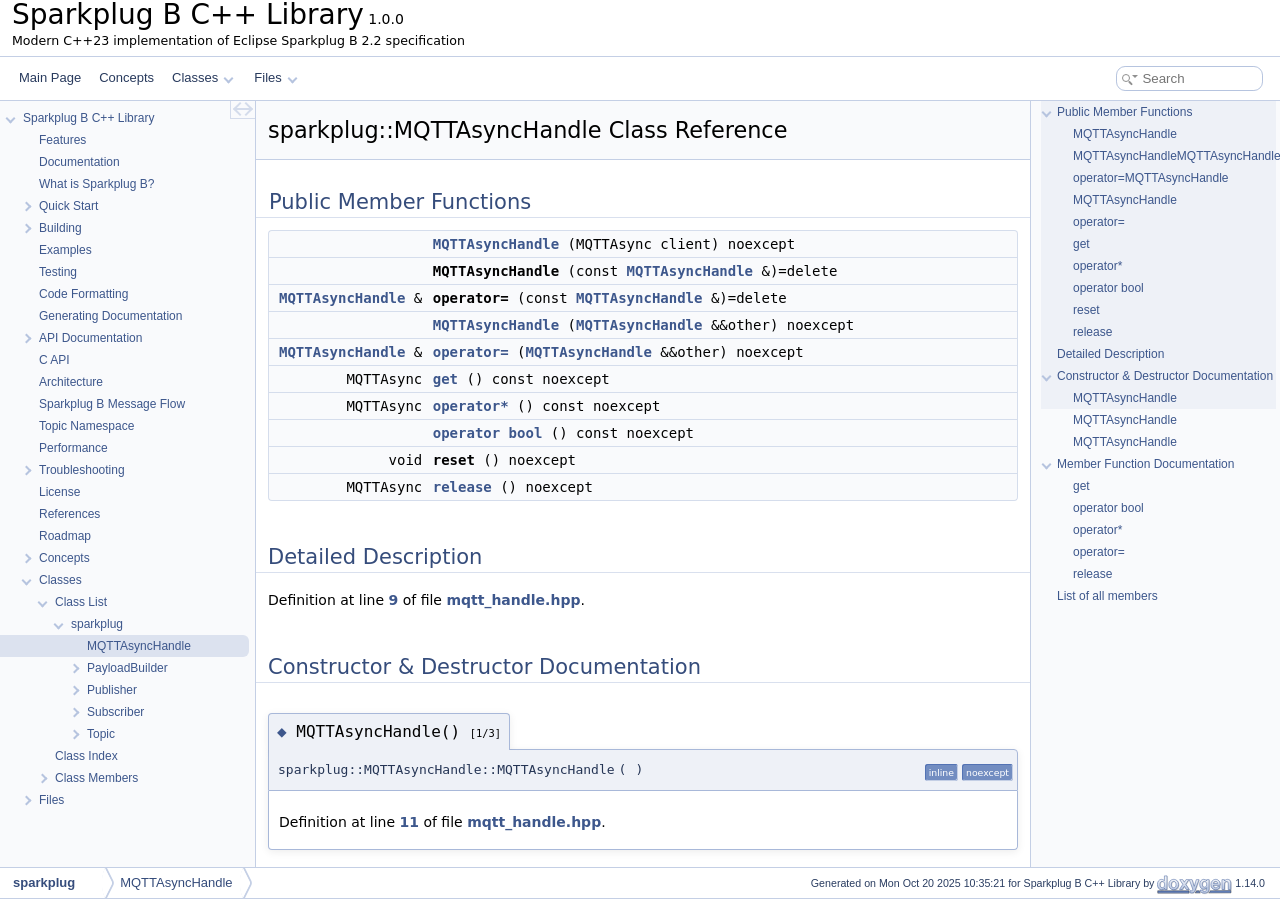
<file: docs/html/classsparkplug_1_1MQTTAsyncHandle.html>
<!DOCTYPE html PUBLIC "-//W3C//DTD XHTML 1.0 Transitional//EN" "https://www.w3.org/TR/xhtml1/DTD/xhtml1-transitional.dtd">
<html xmlns="http://www.w3.org/1999/xhtml" lang="en-US">
<head>
<meta http-equiv="Content-Type" content="text/xhtml;charset=UTF-8"/>
<meta http-equiv="X-UA-Compatible" content="IE=11"/>
<meta name="generator" content="Doxygen 1.14.0"/>
<meta name="viewport" content="width=device-width, initial-scale=1"/>
<title>Sparkplug B C++ Library: sparkplug::MQTTAsyncHandle Class Reference</title>
<link href="tabs.css" rel="stylesheet" type="text/css"/>
<script type="text/javascript" src="jquery.js"></script>
<script type="text/javascript" src="dynsections.js"></script>
<script type="text/javascript" src="clipboard.js"></script>
<link href="navtree.css" rel="stylesheet" type="text/css"/>
<script type="text/javascript" src="navtreedata.js"></script>
<script type="text/javascript" src="navtree.js"></script>
<script type="text/javascript" src="cookie.js"></script>
<link href="search/search.css" rel="stylesheet" type="text/css"/>
<script type="text/javascript" src="search/searchdata.js"></script>
<script type="text/javascript" src="search/search.js"></script>
<link href="doxygen.css" rel="stylesheet" type="text/css" />
</head>
<body>
<div id="top"><!-- do not remove this div, it is closed by doxygen! -->
<div id="titlearea">
<table cellspacing="0" cellpadding="0">
 <tbody>
 <tr id="projectrow">
  <td id="projectalign">
   <div id="projectname">Sparkplug B C++ Library<span id="projectnumber">&#160;1.0.0</span>
   </div>
   <div id="projectbrief">Modern C++23 implementation of Eclipse Sparkplug B 2.2 specification</div>
  </td>
 </tr>
 </tbody>
</table>
</div>
<!-- end header part -->
<!-- Generated by Doxygen 1.14.0 -->
<script type="text/javascript">
var searchBox = new SearchBox("searchBox", "search/",'.html');
</script>
<script type="text/javascript">
$(function() { codefold.init(); });
</script>
<script type="text/javascript" src="menudata.js"></script>
<script type="text/javascript" src="menu.js"></script>
<script type="text/javascript">
$(function() {
  initMenu('',true,false,'search.php','Search',true);
  $(function() { init_search(); });
});
</script>
<div id="main-nav"></div>
</div><!-- top -->
<div id="side-nav" class="ui-resizable side-nav-resizable">
  <div id="nav-tree">
    <div id="nav-tree-contents">
      <div id="nav-sync" class="sync"></div>
    </div>
  </div>
  <div id="splitbar" style="-moz-user-select:none;" 
       class="ui-resizable-handle">
  </div>
</div>
<script type="text/javascript">
$(function(){initNavTree('classsparkplug_1_1MQTTAsyncHandle.html','','classsparkplug_1_1MQTTAsyncHandle-members'); });
</script>
<div id="container">
<div id="doc-content">
<!-- window showing the filter options -->
<div id="MSearchSelectWindow"
     onmouseover="return searchBox.OnSearchSelectShow()"
     onmouseout="return searchBox.OnSearchSelectHide()"
     onkeydown="return searchBox.OnSearchSelectKey(event)">
</div>

<!-- iframe showing the search results (closed by default) -->
<div id="MSearchResultsWindow">
<div id="MSearchResults">
<div class="SRPage">
<div id="SRIndex">
<div id="SRResults"></div>
<div class="SRStatus" id="Loading">Loading...</div>
<div class="SRStatus" id="Searching">Searching...</div>
<div class="SRStatus" id="NoMatches">No Matches</div>
</div>
</div>
</div>
</div>

<div class="header">
  <div class="headertitle"><div class="title">sparkplug::MQTTAsyncHandle Class Reference</div></div>
</div><!--header-->
<div class="contents">
<table class="memberdecls">
<tr class="heading"><td colspan="2"><h2 id="header-pub-methods" class="groupheader"><a id="pub-methods" name="pub-methods"></a>
Public Member Functions</h2></td></tr>
<tr class="memitem:a0b313b65b949cbe90e47e6b55252ed7a" id="r_a0b313b65b949cbe90e47e6b55252ed7a"><td class="memItemLeft" align="right" valign="top">&#160;</td><td class="memItemRight" valign="bottom"><a class="el" href="#a0b313b65b949cbe90e47e6b55252ed7a">MQTTAsyncHandle</a> (MQTTAsync client) noexcept</td></tr>
<tr class="memitem:aadd1df3c43aa33525d77352db9859238" id="r_aadd1df3c43aa33525d77352db9859238"><td class="memItemLeft" align="right" valign="top"><a id="aadd1df3c43aa33525d77352db9859238" name="aadd1df3c43aa33525d77352db9859238"></a>
&#160;</td><td class="memItemRight" valign="bottom"><b>MQTTAsyncHandle</b> (const <a class="el" href="classsparkplug_1_1MQTTAsyncHandle.html">MQTTAsyncHandle</a> &amp;)=delete</td></tr>
<tr class="memitem:aba87896154f90d4c898eb59c71360f20" id="r_aba87896154f90d4c898eb59c71360f20"><td class="memItemLeft" align="right" valign="top"><a id="aba87896154f90d4c898eb59c71360f20" name="aba87896154f90d4c898eb59c71360f20"></a>
<a class="el" href="classsparkplug_1_1MQTTAsyncHandle.html">MQTTAsyncHandle</a> &amp;&#160;</td><td class="memItemRight" valign="bottom"><b>operator=</b> (const <a class="el" href="classsparkplug_1_1MQTTAsyncHandle.html">MQTTAsyncHandle</a> &amp;)=delete</td></tr>
<tr class="memitem:ab7ffa806e716b5d98ef0ebf8026c1ca8" id="r_ab7ffa806e716b5d98ef0ebf8026c1ca8"><td class="memItemLeft" align="right" valign="top">&#160;</td><td class="memItemRight" valign="bottom"><a class="el" href="#ab7ffa806e716b5d98ef0ebf8026c1ca8">MQTTAsyncHandle</a> (<a class="el" href="classsparkplug_1_1MQTTAsyncHandle.html">MQTTAsyncHandle</a> &amp;&amp;other) noexcept</td></tr>
<tr class="memitem:afd33a3c57169940ed4400b82ba39ce37" id="r_afd33a3c57169940ed4400b82ba39ce37"><td class="memItemLeft" align="right" valign="top"><a class="el" href="classsparkplug_1_1MQTTAsyncHandle.html">MQTTAsyncHandle</a> &amp;&#160;</td><td class="memItemRight" valign="bottom"><a class="el" href="#afd33a3c57169940ed4400b82ba39ce37">operator=</a> (<a class="el" href="classsparkplug_1_1MQTTAsyncHandle.html">MQTTAsyncHandle</a> &amp;&amp;other) noexcept</td></tr>
<tr class="memitem:a434d743eac805ed02d0d3ba213935acb" id="r_a434d743eac805ed02d0d3ba213935acb"><td class="memItemLeft" align="right" valign="top">MQTTAsync&#160;</td><td class="memItemRight" valign="bottom"><a class="el" href="#a434d743eac805ed02d0d3ba213935acb">get</a> () const noexcept</td></tr>
<tr class="memitem:a5d2260fb9046e3730e01d2d417c538dc" id="r_a5d2260fb9046e3730e01d2d417c538dc"><td class="memItemLeft" align="right" valign="top">MQTTAsync&#160;</td><td class="memItemRight" valign="bottom"><a class="el" href="#a5d2260fb9046e3730e01d2d417c538dc">operator*</a> () const noexcept</td></tr>
<tr class="memitem:a77cedb1fcb07f714788426ad3294e586" id="r_a77cedb1fcb07f714788426ad3294e586"><td class="memItemLeft" align="right" valign="top">&#160;</td><td class="memItemRight" valign="bottom"><a class="el" href="#a77cedb1fcb07f714788426ad3294e586">operator bool</a> () const noexcept</td></tr>
<tr class="memitem:a188e150c3443fd68e166a9aafe91cf19" id="r_a188e150c3443fd68e166a9aafe91cf19"><td class="memItemLeft" align="right" valign="top"><a id="a188e150c3443fd68e166a9aafe91cf19" name="a188e150c3443fd68e166a9aafe91cf19"></a>
void&#160;</td><td class="memItemRight" valign="bottom"><b>reset</b> () noexcept</td></tr>
<tr class="memitem:adbf36703c9779260edc7c10d99399642" id="r_adbf36703c9779260edc7c10d99399642"><td class="memItemLeft" align="right" valign="top">MQTTAsync&#160;</td><td class="memItemRight" valign="bottom"><a class="el" href="#adbf36703c9779260edc7c10d99399642">release</a> () noexcept</td></tr>
</table>
<a name="details" id="details"></a><h2 id="header-details" class="groupheader">Detailed Description</h2>
<div class="textblock">
<p class="definition">Definition at line <a class="el" href="mqtt__handle_8hpp_source.html#l00009">9</a> of file <a class="el" href="mqtt__handle_8hpp_source.html">mqtt_handle.hpp</a>.</p>
</div><a name="doc-constructors" id="doc-constructors"></a><h2 id="header-doc-constructors" class="groupheader">Constructor &amp; Destructor Documentation</h2>
<a id="a3e7a07a67d3cd087f4fa28d1b092462a" name="a3e7a07a67d3cd087f4fa28d1b092462a"></a>
<h2 class="memtitle"><span class="permalink"><a href="#a3e7a07a67d3cd087f4fa28d1b092462a">&#9670;&#160;</a></span>MQTTAsyncHandle() <span class="overload">[1/3]</span></h2>

<div class="memitem">
<div class="memproto">
<table class="mlabels">
  <tr>
  <td class="mlabels-left">
      <table class="memname">
        <tr>
          <td class="memname">sparkplug::MQTTAsyncHandle::MQTTAsyncHandle </td>
          <td>(</td>
          <td class="paramname"><span class="paramname"><em></em></span></td><td>)</td>
          <td></td>
        </tr>
      </table>
  </td>
  <td class="mlabels-right">
<span class="mlabels"><span class="mlabel inline">inline</span><span class="mlabel noexcept">noexcept</span></span>  </td>
  </tr>
</table>
</div><div class="memdoc">

<p class="definition">Definition at line <a class="el" href="mqtt__handle_8hpp_source.html#l00011">11</a> of file <a class="el" href="mqtt__handle_8hpp_source.html">mqtt_handle.hpp</a>.</p>

</div>
</div>
<a id="a0b313b65b949cbe90e47e6b55252ed7a" name="a0b313b65b949cbe90e47e6b55252ed7a"></a>
<h2 class="memtitle"><span class="permalink"><a href="#a0b313b65b949cbe90e47e6b55252ed7a">&#9670;&#160;</a></span>MQTTAsyncHandle() <span class="overload">[2/3]</span></h2>

<div class="memitem">
<div class="memproto">
<table class="mlabels">
  <tr>
  <td class="mlabels-left">
      <table class="memname">
        <tr>
          <td class="memname">sparkplug::MQTTAsyncHandle::MQTTAsyncHandle </td>
          <td>(</td>
          <td class="paramtype">MQTTAsync</td>          <td class="paramname"><span class="paramname"><em>client</em></span></td><td>)</td>
          <td></td>
        </tr>
      </table>
  </td>
  <td class="mlabels-right">
<span class="mlabels"><span class="mlabel inline">inline</span><span class="mlabel explicit">explicit</span><span class="mlabel noexcept">noexcept</span></span>  </td>
  </tr>
</table>
</div><div class="memdoc">

<p class="definition">Definition at line <a class="el" href="mqtt__handle_8hpp_source.html#l00013">13</a> of file <a class="el" href="mqtt__handle_8hpp_source.html">mqtt_handle.hpp</a>.</p>

</div>
</div>
<a id="ab7ffa806e716b5d98ef0ebf8026c1ca8" name="ab7ffa806e716b5d98ef0ebf8026c1ca8"></a>
<h2 class="memtitle"><span class="permalink"><a href="#ab7ffa806e716b5d98ef0ebf8026c1ca8">&#9670;&#160;</a></span>MQTTAsyncHandle() <span class="overload">[3/3]</span></h2>

<div class="memitem">
<div class="memproto">
<table class="mlabels">
  <tr>
  <td class="mlabels-left">
      <table class="memname">
        <tr>
          <td class="memname">sparkplug::MQTTAsyncHandle::MQTTAsyncHandle </td>
          <td>(</td>
          <td class="paramtype"><a class="el" href="classsparkplug_1_1MQTTAsyncHandle.html">MQTTAsyncHandle</a> &amp;&amp;</td>          <td class="paramname"><span class="paramname"><em>other</em></span></td><td>)</td>
          <td></td>
        </tr>
      </table>
  </td>
  <td class="mlabels-right">
<span class="mlabels"><span class="mlabel inline">inline</span><span class="mlabel noexcept">noexcept</span></span>  </td>
  </tr>
</table>
</div><div class="memdoc">

<p class="definition">Definition at line <a class="el" href="mqtt__handle_8hpp_source.html#l00023">23</a> of file <a class="el" href="mqtt__handle_8hpp_source.html">mqtt_handle.hpp</a>.</p>

</div>
</div>
<a name="doc-func-members" id="doc-func-members"></a><h2 id="header-doc-func-members" class="groupheader">Member Function Documentation</h2>
<a id="a434d743eac805ed02d0d3ba213935acb" name="a434d743eac805ed02d0d3ba213935acb"></a>
<h2 class="memtitle"><span class="permalink"><a href="#a434d743eac805ed02d0d3ba213935acb">&#9670;&#160;</a></span>get()</h2>

<div class="memitem">
<div class="memproto">
<table class="mlabels">
  <tr>
  <td class="mlabels-left">
      <table class="memname">
        <tr>
          <td class="memname">MQTTAsync sparkplug::MQTTAsyncHandle::get </td>
          <td>(</td>
          <td class="paramname"><span class="paramname"><em></em></span></td><td>)</td>
          <td> const</td>
        </tr>
      </table>
  </td>
  <td class="mlabels-right">
<span class="mlabels"><span class="mlabel inline">inline</span><span class="mlabel noexcept">noexcept</span></span>  </td>
  </tr>
</table>
</div><div class="memdoc">

<p class="definition">Definition at line <a class="el" href="mqtt__handle_8hpp_source.html#l00037">37</a> of file <a class="el" href="mqtt__handle_8hpp_source.html">mqtt_handle.hpp</a>.</p>

</div>
</div>
<a id="a77cedb1fcb07f714788426ad3294e586" name="a77cedb1fcb07f714788426ad3294e586"></a>
<h2 class="memtitle"><span class="permalink"><a href="#a77cedb1fcb07f714788426ad3294e586">&#9670;&#160;</a></span>operator bool()</h2>

<div class="memitem">
<div class="memproto">
<table class="mlabels">
  <tr>
  <td class="mlabels-left">
      <table class="memname">
        <tr>
          <td class="memname">sparkplug::MQTTAsyncHandle::operator bool </td>
          <td>(</td>
          <td class="paramname"><span class="paramname"><em></em></span></td><td>)</td>
          <td> const</td>
        </tr>
      </table>
  </td>
  <td class="mlabels-right">
<span class="mlabels"><span class="mlabel inline">inline</span><span class="mlabel explicit">explicit</span><span class="mlabel noexcept">noexcept</span></span>  </td>
  </tr>
</table>
</div><div class="memdoc">

<p class="definition">Definition at line <a class="el" href="mqtt__handle_8hpp_source.html#l00043">43</a> of file <a class="el" href="mqtt__handle_8hpp_source.html">mqtt_handle.hpp</a>.</p>

</div>
</div>
<a id="a5d2260fb9046e3730e01d2d417c538dc" name="a5d2260fb9046e3730e01d2d417c538dc"></a>
<h2 class="memtitle"><span class="permalink"><a href="#a5d2260fb9046e3730e01d2d417c538dc">&#9670;&#160;</a></span>operator*()</h2>

<div class="memitem">
<div class="memproto">
<table class="mlabels">
  <tr>
  <td class="mlabels-left">
      <table class="memname">
        <tr>
          <td class="memname">MQTTAsync sparkplug::MQTTAsyncHandle::operator* </td>
          <td>(</td>
          <td class="paramname"><span class="paramname"><em></em></span></td><td>)</td>
          <td> const</td>
        </tr>
      </table>
  </td>
  <td class="mlabels-right">
<span class="mlabels"><span class="mlabel inline">inline</span><span class="mlabel noexcept">noexcept</span></span>  </td>
  </tr>
</table>
</div><div class="memdoc">

<p class="definition">Definition at line <a class="el" href="mqtt__handle_8hpp_source.html#l00040">40</a> of file <a class="el" href="mqtt__handle_8hpp_source.html">mqtt_handle.hpp</a>.</p>

</div>
</div>
<a id="afd33a3c57169940ed4400b82ba39ce37" name="afd33a3c57169940ed4400b82ba39ce37"></a>
<h2 class="memtitle"><span class="permalink"><a href="#afd33a3c57169940ed4400b82ba39ce37">&#9670;&#160;</a></span>operator=()</h2>

<div class="memitem">
<div class="memproto">
<table class="mlabels">
  <tr>
  <td class="mlabels-left">
      <table class="memname">
        <tr>
          <td class="memname"><a class="el" href="classsparkplug_1_1MQTTAsyncHandle.html">MQTTAsyncHandle</a> &amp; sparkplug::MQTTAsyncHandle::operator= </td>
          <td>(</td>
          <td class="paramtype"><a class="el" href="classsparkplug_1_1MQTTAsyncHandle.html">MQTTAsyncHandle</a> &amp;&amp;</td>          <td class="paramname"><span class="paramname"><em>other</em></span></td><td>)</td>
          <td></td>
        </tr>
      </table>
  </td>
  <td class="mlabels-right">
<span class="mlabels"><span class="mlabel inline">inline</span><span class="mlabel noexcept">noexcept</span></span>  </td>
  </tr>
</table>
</div><div class="memdoc">

<p class="definition">Definition at line <a class="el" href="mqtt__handle_8hpp_source.html#l00027">27</a> of file <a class="el" href="mqtt__handle_8hpp_source.html">mqtt_handle.hpp</a>.</p>

</div>
</div>
<a id="adbf36703c9779260edc7c10d99399642" name="adbf36703c9779260edc7c10d99399642"></a>
<h2 class="memtitle"><span class="permalink"><a href="#adbf36703c9779260edc7c10d99399642">&#9670;&#160;</a></span>release()</h2>

<div class="memitem">
<div class="memproto">
<table class="mlabels">
  <tr>
  <td class="mlabels-left">
      <table class="memname">
        <tr>
          <td class="memname">MQTTAsync sparkplug::MQTTAsyncHandle::release </td>
          <td>(</td>
          <td class="paramname"><span class="paramname"><em></em></span></td><td>)</td>
          <td></td>
        </tr>
      </table>
  </td>
  <td class="mlabels-right">
<span class="mlabels"><span class="mlabel inline">inline</span><span class="mlabel noexcept">noexcept</span></span>  </td>
  </tr>
</table>
</div><div class="memdoc">

<p class="definition">Definition at line <a class="el" href="mqtt__handle_8hpp_source.html#l00049">49</a> of file <a class="el" href="mqtt__handle_8hpp_source.html">mqtt_handle.hpp</a>.</p>

</div>
</div>
<hr/>The documentation for this class was generated from the following file:<ul>
<li>include/sparkplug/<a class="el" href="mqtt__handle_8hpp_source.html">mqtt_handle.hpp</a></li>
</ul>
</div><!-- contents -->
</div><!-- doc-content -->
<div id="page-nav" class="page-nav-panel">
<div id="page-nav-resize-handle"></div>
<div id="page-nav-tree">
<div id="page-nav-contents">
</div><!-- page-nav-contents -->
</div><!-- page-nav-tree -->
</div><!-- page-nav -->
</div><!-- container -->
<!-- start footer part -->
<div id="nav-path" class="navpath"><!-- id is needed for treeview function! -->
  <ul>
    <li class="navelem"><b>sparkplug</b></li><li class="navelem"><a href="classsparkplug_1_1MQTTAsyncHandle.html">MQTTAsyncHandle</a></li>
    <li class="footer">Generated on <span class="timestamp"></span> for Sparkplug B C++ Library by <a href="https://www.doxygen.org/index.html"><img class="footer" src="doxygen.svg" width="104" height="31" alt="doxygen"/></a> 1.14.0 </li>
  </ul>
</div>
</body>
</html>
</file>
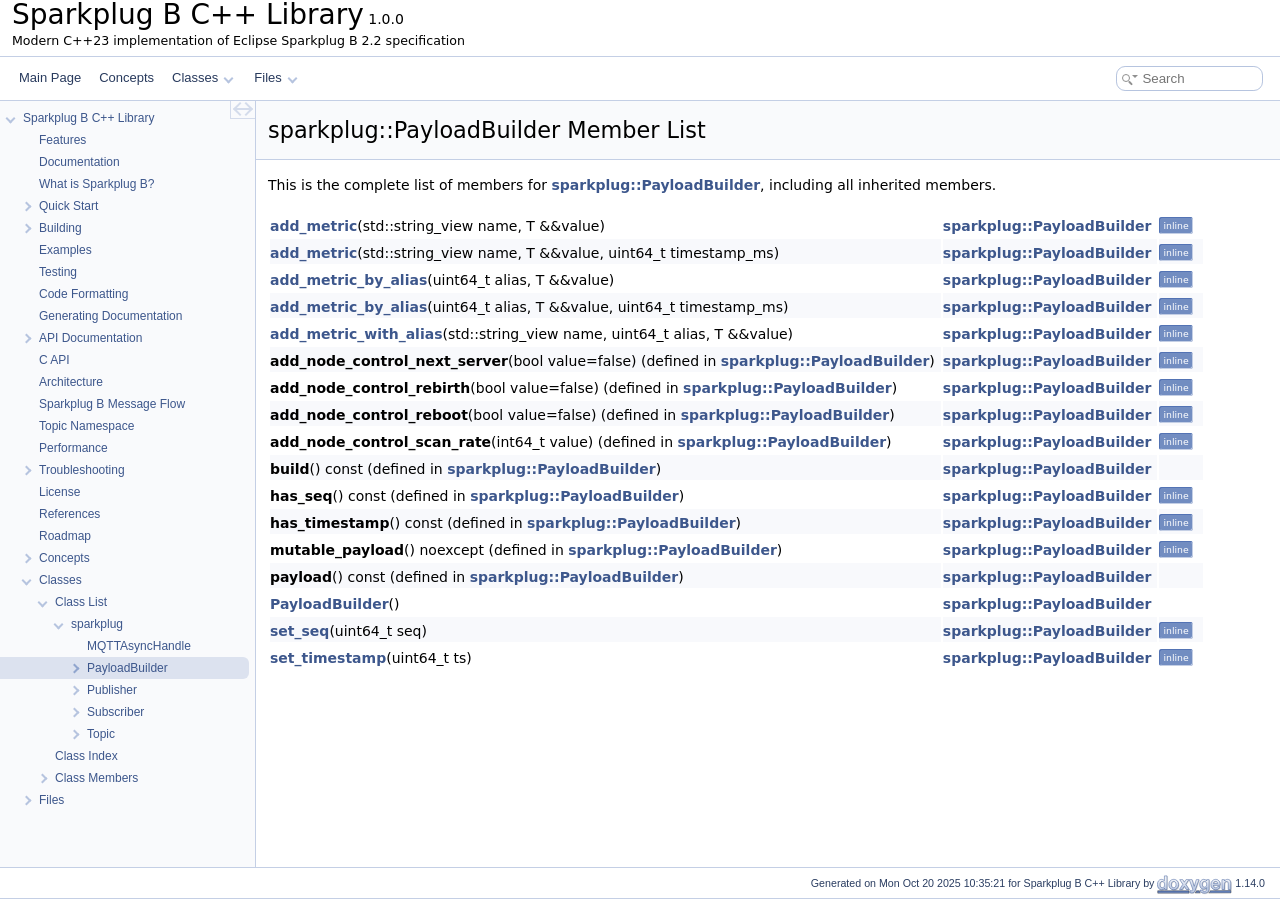
<file: docs/html/classsparkplug_1_1PayloadBuilder-members.html>
<!DOCTYPE html PUBLIC "-//W3C//DTD XHTML 1.0 Transitional//EN" "https://www.w3.org/TR/xhtml1/DTD/xhtml1-transitional.dtd">
<html xmlns="http://www.w3.org/1999/xhtml" lang="en-US">
<head>
<meta http-equiv="Content-Type" content="text/xhtml;charset=UTF-8"/>
<meta http-equiv="X-UA-Compatible" content="IE=11"/>
<meta name="generator" content="Doxygen 1.14.0"/>
<meta name="viewport" content="width=device-width, initial-scale=1"/>
<title>Sparkplug B C++ Library: Member List</title>
<link href="tabs.css" rel="stylesheet" type="text/css"/>
<script type="text/javascript" src="jquery.js"></script>
<script type="text/javascript" src="dynsections.js"></script>
<script type="text/javascript" src="clipboard.js"></script>
<link href="navtree.css" rel="stylesheet" type="text/css"/>
<script type="text/javascript" src="navtreedata.js"></script>
<script type="text/javascript" src="navtree.js"></script>
<script type="text/javascript" src="cookie.js"></script>
<link href="search/search.css" rel="stylesheet" type="text/css"/>
<script type="text/javascript" src="search/searchdata.js"></script>
<script type="text/javascript" src="search/search.js"></script>
<link href="doxygen.css" rel="stylesheet" type="text/css" />
</head>
<body>
<div id="top"><!-- do not remove this div, it is closed by doxygen! -->
<div id="titlearea">
<table cellspacing="0" cellpadding="0">
 <tbody>
 <tr id="projectrow">
  <td id="projectalign">
   <div id="projectname">Sparkplug B C++ Library<span id="projectnumber">&#160;1.0.0</span>
   </div>
   <div id="projectbrief">Modern C++23 implementation of Eclipse Sparkplug B 2.2 specification</div>
  </td>
 </tr>
 </tbody>
</table>
</div>
<!-- end header part -->
<!-- Generated by Doxygen 1.14.0 -->
<script type="text/javascript">
var searchBox = new SearchBox("searchBox", "search/",'.html');
</script>
<script type="text/javascript">
$(function() { codefold.init(); });
</script>
<script type="text/javascript" src="menudata.js"></script>
<script type="text/javascript" src="menu.js"></script>
<script type="text/javascript">
$(function() {
  initMenu('',true,false,'search.php','Search',true);
  $(function() { init_search(); });
});
</script>
<div id="main-nav"></div>
</div><!-- top -->
<div id="side-nav" class="ui-resizable side-nav-resizable">
  <div id="nav-tree">
    <div id="nav-tree-contents">
      <div id="nav-sync" class="sync"></div>
    </div>
  </div>
  <div id="splitbar" style="-moz-user-select:none;" 
       class="ui-resizable-handle">
  </div>
</div>
<script type="text/javascript">
$(function(){initNavTree('classsparkplug_1_1PayloadBuilder.html','',''); });
</script>
<div id="container">
<div id="doc-content">
<!-- window showing the filter options -->
<div id="MSearchSelectWindow"
     onmouseover="return searchBox.OnSearchSelectShow()"
     onmouseout="return searchBox.OnSearchSelectHide()"
     onkeydown="return searchBox.OnSearchSelectKey(event)">
</div>

<!-- iframe showing the search results (closed by default) -->
<div id="MSearchResultsWindow">
<div id="MSearchResults">
<div class="SRPage">
<div id="SRIndex">
<div id="SRResults"></div>
<div class="SRStatus" id="Loading">Loading...</div>
<div class="SRStatus" id="Searching">Searching...</div>
<div class="SRStatus" id="NoMatches">No Matches</div>
</div>
</div>
</div>
</div>

<div class="header">
  <div class="headertitle"><div class="title">sparkplug::PayloadBuilder Member List</div></div>
</div><!--header-->
<div class="contents">

<p>This is the complete list of members for <a class="el" href="classsparkplug_1_1PayloadBuilder.html">sparkplug::PayloadBuilder</a>, including all inherited members.</p>
<table class="directory">
  <tr class="even"><td class="entry"><a class="el" href="classsparkplug_1_1PayloadBuilder.html#a4d639467ba8b3b2bf80aaac66a032a56">add_metric</a>(std::string_view name, T &amp;&amp;value)</td><td class="entry"><a class="el" href="classsparkplug_1_1PayloadBuilder.html">sparkplug::PayloadBuilder</a></td><td class="entry"><span class="mlabel">inline</span></td></tr>
  <tr class="odd"><td class="entry"><a class="el" href="classsparkplug_1_1PayloadBuilder.html#a4888b0fb761ff02c4d38a7a132fa8573">add_metric</a>(std::string_view name, T &amp;&amp;value, uint64_t timestamp_ms)</td><td class="entry"><a class="el" href="classsparkplug_1_1PayloadBuilder.html">sparkplug::PayloadBuilder</a></td><td class="entry"><span class="mlabel">inline</span></td></tr>
  <tr class="even"><td class="entry"><a class="el" href="classsparkplug_1_1PayloadBuilder.html#a0cb1f70cd4587d1da66d9ff8b3fe1581">add_metric_by_alias</a>(uint64_t alias, T &amp;&amp;value)</td><td class="entry"><a class="el" href="classsparkplug_1_1PayloadBuilder.html">sparkplug::PayloadBuilder</a></td><td class="entry"><span class="mlabel">inline</span></td></tr>
  <tr class="odd"><td class="entry"><a class="el" href="classsparkplug_1_1PayloadBuilder.html#a50a90cf61fdd18e12fa2ff511726d11a">add_metric_by_alias</a>(uint64_t alias, T &amp;&amp;value, uint64_t timestamp_ms)</td><td class="entry"><a class="el" href="classsparkplug_1_1PayloadBuilder.html">sparkplug::PayloadBuilder</a></td><td class="entry"><span class="mlabel">inline</span></td></tr>
  <tr class="even"><td class="entry"><a class="el" href="classsparkplug_1_1PayloadBuilder.html#a676ca0d9675d16485b7bbd4f5dbfffa7">add_metric_with_alias</a>(std::string_view name, uint64_t alias, T &amp;&amp;value)</td><td class="entry"><a class="el" href="classsparkplug_1_1PayloadBuilder.html">sparkplug::PayloadBuilder</a></td><td class="entry"><span class="mlabel">inline</span></td></tr>
  <tr bgcolor="#f0f0f0" class="odd"><td class="entry"><b>add_node_control_next_server</b>(bool value=false) (defined in <a class="el" href="classsparkplug_1_1PayloadBuilder.html">sparkplug::PayloadBuilder</a>)</td><td class="entry"><a class="el" href="classsparkplug_1_1PayloadBuilder.html">sparkplug::PayloadBuilder</a></td><td class="entry"><span class="mlabel">inline</span></td></tr>
  <tr bgcolor="#f0f0f0" class="even"><td class="entry"><b>add_node_control_rebirth</b>(bool value=false) (defined in <a class="el" href="classsparkplug_1_1PayloadBuilder.html">sparkplug::PayloadBuilder</a>)</td><td class="entry"><a class="el" href="classsparkplug_1_1PayloadBuilder.html">sparkplug::PayloadBuilder</a></td><td class="entry"><span class="mlabel">inline</span></td></tr>
  <tr bgcolor="#f0f0f0" class="odd"><td class="entry"><b>add_node_control_reboot</b>(bool value=false) (defined in <a class="el" href="classsparkplug_1_1PayloadBuilder.html">sparkplug::PayloadBuilder</a>)</td><td class="entry"><a class="el" href="classsparkplug_1_1PayloadBuilder.html">sparkplug::PayloadBuilder</a></td><td class="entry"><span class="mlabel">inline</span></td></tr>
  <tr bgcolor="#f0f0f0" class="even"><td class="entry"><b>add_node_control_scan_rate</b>(int64_t value) (defined in <a class="el" href="classsparkplug_1_1PayloadBuilder.html">sparkplug::PayloadBuilder</a>)</td><td class="entry"><a class="el" href="classsparkplug_1_1PayloadBuilder.html">sparkplug::PayloadBuilder</a></td><td class="entry"><span class="mlabel">inline</span></td></tr>
  <tr bgcolor="#f0f0f0" class="odd"><td class="entry"><b>build</b>() const (defined in <a class="el" href="classsparkplug_1_1PayloadBuilder.html">sparkplug::PayloadBuilder</a>)</td><td class="entry"><a class="el" href="classsparkplug_1_1PayloadBuilder.html">sparkplug::PayloadBuilder</a></td><td class="entry"></td></tr>
  <tr bgcolor="#f0f0f0" class="even"><td class="entry"><b>has_seq</b>() const (defined in <a class="el" href="classsparkplug_1_1PayloadBuilder.html">sparkplug::PayloadBuilder</a>)</td><td class="entry"><a class="el" href="classsparkplug_1_1PayloadBuilder.html">sparkplug::PayloadBuilder</a></td><td class="entry"><span class="mlabel">inline</span></td></tr>
  <tr bgcolor="#f0f0f0" class="odd"><td class="entry"><b>has_timestamp</b>() const (defined in <a class="el" href="classsparkplug_1_1PayloadBuilder.html">sparkplug::PayloadBuilder</a>)</td><td class="entry"><a class="el" href="classsparkplug_1_1PayloadBuilder.html">sparkplug::PayloadBuilder</a></td><td class="entry"><span class="mlabel">inline</span></td></tr>
  <tr bgcolor="#f0f0f0" class="even"><td class="entry"><b>mutable_payload</b>() noexcept (defined in <a class="el" href="classsparkplug_1_1PayloadBuilder.html">sparkplug::PayloadBuilder</a>)</td><td class="entry"><a class="el" href="classsparkplug_1_1PayloadBuilder.html">sparkplug::PayloadBuilder</a></td><td class="entry"><span class="mlabel">inline</span></td></tr>
  <tr bgcolor="#f0f0f0" class="odd"><td class="entry"><b>payload</b>() const (defined in <a class="el" href="classsparkplug_1_1PayloadBuilder.html">sparkplug::PayloadBuilder</a>)</td><td class="entry"><a class="el" href="classsparkplug_1_1PayloadBuilder.html">sparkplug::PayloadBuilder</a></td><td class="entry"></td></tr>
  <tr class="even"><td class="entry"><a class="el" href="classsparkplug_1_1PayloadBuilder.html#a9d83079122e0a788f9b5a45925860c2f">PayloadBuilder</a>()</td><td class="entry"><a class="el" href="classsparkplug_1_1PayloadBuilder.html">sparkplug::PayloadBuilder</a></td><td class="entry"></td></tr>
  <tr class="odd"><td class="entry"><a class="el" href="classsparkplug_1_1PayloadBuilder.html#a140ad5d5efda614e7e9892e61aa0bd91">set_seq</a>(uint64_t seq)</td><td class="entry"><a class="el" href="classsparkplug_1_1PayloadBuilder.html">sparkplug::PayloadBuilder</a></td><td class="entry"><span class="mlabel">inline</span></td></tr>
  <tr class="even"><td class="entry"><a class="el" href="classsparkplug_1_1PayloadBuilder.html#a80fdc9b8f5200fbcd50780a717e20091">set_timestamp</a>(uint64_t ts)</td><td class="entry"><a class="el" href="classsparkplug_1_1PayloadBuilder.html">sparkplug::PayloadBuilder</a></td><td class="entry"><span class="mlabel">inline</span></td></tr>
</table></div><!-- contents -->
</div><!-- doc-content -->
</div><!-- container -->
<!-- start footer part -->
<div id="nav-path" class="navpath"><!-- id is needed for treeview function! -->
  <ul>
    <li class="footer">Generated on <span class="timestamp"></span> for Sparkplug B C++ Library by <a href="https://www.doxygen.org/index.html"><img class="footer" src="doxygen.svg" width="104" height="31" alt="doxygen"/></a> 1.14.0 </li>
  </ul>
</div>
</body>
</html>
</file>
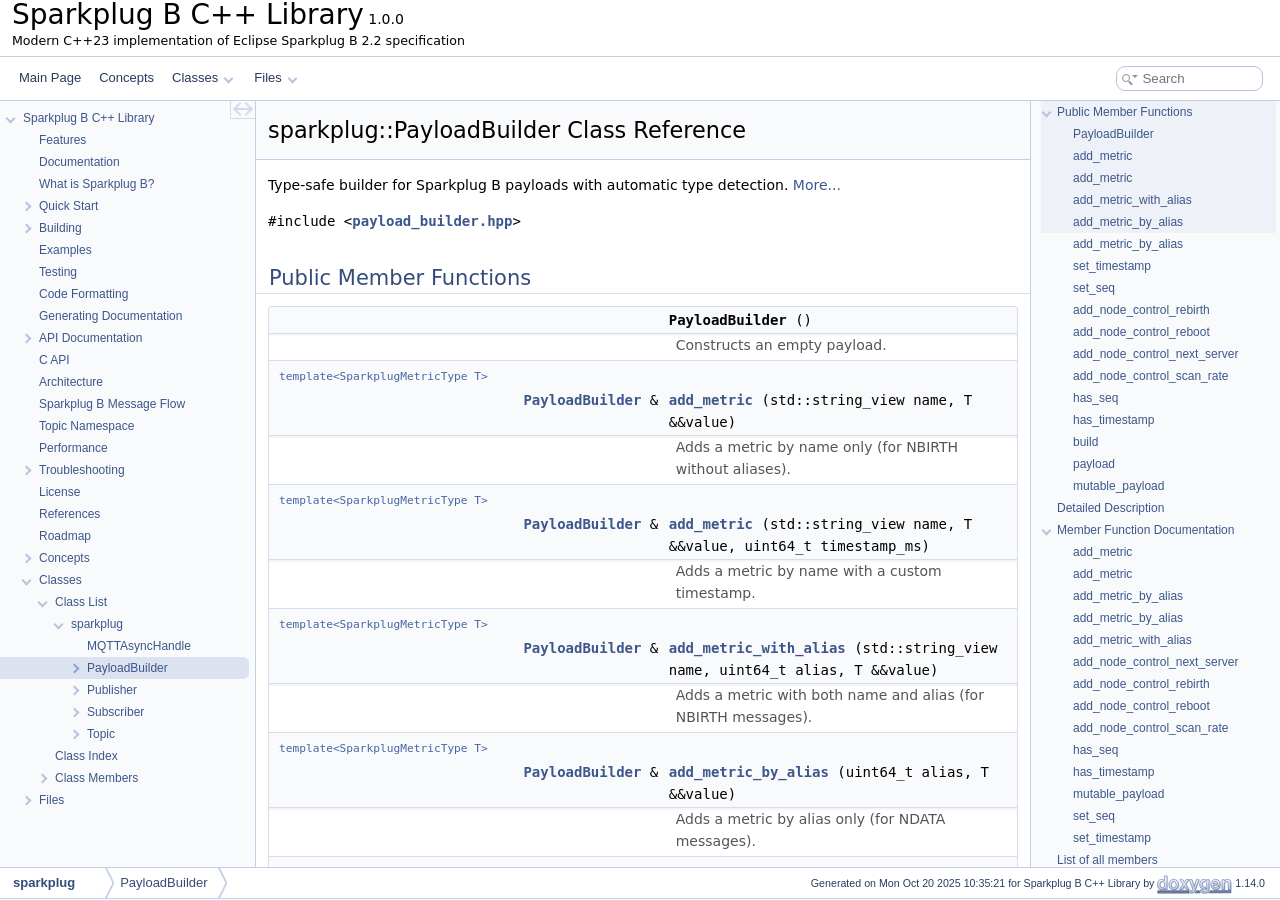
<file: docs/html/classsparkplug_1_1PayloadBuilder.html>
<!DOCTYPE html PUBLIC "-//W3C//DTD XHTML 1.0 Transitional//EN" "https://www.w3.org/TR/xhtml1/DTD/xhtml1-transitional.dtd">
<html xmlns="http://www.w3.org/1999/xhtml" lang="en-US">
<head>
<meta http-equiv="Content-Type" content="text/xhtml;charset=UTF-8"/>
<meta http-equiv="X-UA-Compatible" content="IE=11"/>
<meta name="generator" content="Doxygen 1.14.0"/>
<meta name="viewport" content="width=device-width, initial-scale=1"/>
<title>Sparkplug B C++ Library: sparkplug::PayloadBuilder Class Reference</title>
<link href="tabs.css" rel="stylesheet" type="text/css"/>
<script type="text/javascript" src="jquery.js"></script>
<script type="text/javascript" src="dynsections.js"></script>
<script type="text/javascript" src="clipboard.js"></script>
<link href="navtree.css" rel="stylesheet" type="text/css"/>
<script type="text/javascript" src="navtreedata.js"></script>
<script type="text/javascript" src="navtree.js"></script>
<script type="text/javascript" src="cookie.js"></script>
<link href="search/search.css" rel="stylesheet" type="text/css"/>
<script type="text/javascript" src="search/searchdata.js"></script>
<script type="text/javascript" src="search/search.js"></script>
<link href="doxygen.css" rel="stylesheet" type="text/css" />
</head>
<body>
<div id="top"><!-- do not remove this div, it is closed by doxygen! -->
<div id="titlearea">
<table cellspacing="0" cellpadding="0">
 <tbody>
 <tr id="projectrow">
  <td id="projectalign">
   <div id="projectname">Sparkplug B C++ Library<span id="projectnumber">&#160;1.0.0</span>
   </div>
   <div id="projectbrief">Modern C++23 implementation of Eclipse Sparkplug B 2.2 specification</div>
  </td>
 </tr>
 </tbody>
</table>
</div>
<!-- end header part -->
<!-- Generated by Doxygen 1.14.0 -->
<script type="text/javascript">
var searchBox = new SearchBox("searchBox", "search/",'.html');
</script>
<script type="text/javascript">
$(function() { codefold.init(); });
</script>
<script type="text/javascript" src="menudata.js"></script>
<script type="text/javascript" src="menu.js"></script>
<script type="text/javascript">
$(function() {
  initMenu('',true,false,'search.php','Search',true);
  $(function() { init_search(); });
});
</script>
<div id="main-nav"></div>
</div><!-- top -->
<div id="side-nav" class="ui-resizable side-nav-resizable">
  <div id="nav-tree">
    <div id="nav-tree-contents">
      <div id="nav-sync" class="sync"></div>
    </div>
  </div>
  <div id="splitbar" style="-moz-user-select:none;" 
       class="ui-resizable-handle">
  </div>
</div>
<script type="text/javascript">
$(function(){initNavTree('classsparkplug_1_1PayloadBuilder.html','','classsparkplug_1_1PayloadBuilder-members'); });
</script>
<div id="container">
<div id="doc-content">
<!-- window showing the filter options -->
<div id="MSearchSelectWindow"
     onmouseover="return searchBox.OnSearchSelectShow()"
     onmouseout="return searchBox.OnSearchSelectHide()"
     onkeydown="return searchBox.OnSearchSelectKey(event)">
</div>

<!-- iframe showing the search results (closed by default) -->
<div id="MSearchResultsWindow">
<div id="MSearchResults">
<div class="SRPage">
<div id="SRIndex">
<div id="SRResults"></div>
<div class="SRStatus" id="Loading">Loading...</div>
<div class="SRStatus" id="Searching">Searching...</div>
<div class="SRStatus" id="NoMatches">No Matches</div>
</div>
</div>
</div>
</div>

<div class="header">
  <div class="headertitle"><div class="title">sparkplug::PayloadBuilder Class Reference</div></div>
</div><!--header-->
<div class="contents">

<p>Type-safe builder for Sparkplug B payloads with automatic type detection.  
 <a href="#details">More...</a></p>

<p><code>#include &lt;<a class="el" href="payload__builder_8hpp_source.html">payload_builder.hpp</a>&gt;</code></p>
<table class="memberdecls">
<tr class="heading"><td colspan="2"><h2 id="header-pub-methods" class="groupheader"><a id="pub-methods" name="pub-methods"></a>
Public Member Functions</h2></td></tr>
<tr class="memitem:a9d83079122e0a788f9b5a45925860c2f" id="r_a9d83079122e0a788f9b5a45925860c2f"><td class="memItemLeft" align="right" valign="top"><a id="a9d83079122e0a788f9b5a45925860c2f" name="a9d83079122e0a788f9b5a45925860c2f"></a>
&#160;</td><td class="memItemRight" valign="bottom"><b>PayloadBuilder</b> ()</td></tr>
<tr class="memdesc:a9d83079122e0a788f9b5a45925860c2f"><td class="mdescLeft">&#160;</td><td class="mdescRight">Constructs an empty payload. <br /></td></tr>
<tr class="memitem:a4d639467ba8b3b2bf80aaac66a032a56" id="r_a4d639467ba8b3b2bf80aaac66a032a56"><td class="memTemplParams" colspan="2">template&lt;SparkplugMetricType T&gt; </td></tr>
<tr class="memitem:a4d639467ba8b3b2bf80aaac66a032a56 template"><td class="memItemLeft" align="right" valign="top"><a class="el" href="classsparkplug_1_1PayloadBuilder.html">PayloadBuilder</a> &amp;&#160;</td><td class="memItemRight" valign="bottom"><a class="el" href="#a4d639467ba8b3b2bf80aaac66a032a56">add_metric</a> (std::string_view name, T &amp;&amp;value)</td></tr>
<tr class="memdesc:a4d639467ba8b3b2bf80aaac66a032a56"><td class="mdescLeft">&#160;</td><td class="mdescRight">Adds a metric by name only (for NBIRTH without aliases).  <br /></td></tr>
<tr class="memitem:a4888b0fb761ff02c4d38a7a132fa8573" id="r_a4888b0fb761ff02c4d38a7a132fa8573"><td class="memTemplParams" colspan="2">template&lt;SparkplugMetricType T&gt; </td></tr>
<tr class="memitem:a4888b0fb761ff02c4d38a7a132fa8573 template"><td class="memItemLeft" align="right" valign="top"><a class="el" href="classsparkplug_1_1PayloadBuilder.html">PayloadBuilder</a> &amp;&#160;</td><td class="memItemRight" valign="bottom"><a class="el" href="#a4888b0fb761ff02c4d38a7a132fa8573">add_metric</a> (std::string_view name, T &amp;&amp;value, uint64_t timestamp_ms)</td></tr>
<tr class="memdesc:a4888b0fb761ff02c4d38a7a132fa8573"><td class="mdescLeft">&#160;</td><td class="mdescRight">Adds a metric by name with a custom timestamp.  <br /></td></tr>
<tr class="memitem:a676ca0d9675d16485b7bbd4f5dbfffa7" id="r_a676ca0d9675d16485b7bbd4f5dbfffa7"><td class="memTemplParams" colspan="2">template&lt;SparkplugMetricType T&gt; </td></tr>
<tr class="memitem:a676ca0d9675d16485b7bbd4f5dbfffa7 template"><td class="memItemLeft" align="right" valign="top"><a class="el" href="classsparkplug_1_1PayloadBuilder.html">PayloadBuilder</a> &amp;&#160;</td><td class="memItemRight" valign="bottom"><a class="el" href="#a676ca0d9675d16485b7bbd4f5dbfffa7">add_metric_with_alias</a> (std::string_view name, uint64_t alias, T &amp;&amp;value)</td></tr>
<tr class="memdesc:a676ca0d9675d16485b7bbd4f5dbfffa7"><td class="mdescLeft">&#160;</td><td class="mdescRight">Adds a metric with both name and alias (for NBIRTH messages).  <br /></td></tr>
<tr class="memitem:a0cb1f70cd4587d1da66d9ff8b3fe1581" id="r_a0cb1f70cd4587d1da66d9ff8b3fe1581"><td class="memTemplParams" colspan="2">template&lt;SparkplugMetricType T&gt; </td></tr>
<tr class="memitem:a0cb1f70cd4587d1da66d9ff8b3fe1581 template"><td class="memItemLeft" align="right" valign="top"><a class="el" href="classsparkplug_1_1PayloadBuilder.html">PayloadBuilder</a> &amp;&#160;</td><td class="memItemRight" valign="bottom"><a class="el" href="#a0cb1f70cd4587d1da66d9ff8b3fe1581">add_metric_by_alias</a> (uint64_t alias, T &amp;&amp;value)</td></tr>
<tr class="memdesc:a0cb1f70cd4587d1da66d9ff8b3fe1581"><td class="mdescLeft">&#160;</td><td class="mdescRight">Adds a metric by alias only (for NDATA messages).  <br /></td></tr>
<tr class="memitem:a50a90cf61fdd18e12fa2ff511726d11a" id="r_a50a90cf61fdd18e12fa2ff511726d11a"><td class="memTemplParams" colspan="2">template&lt;SparkplugMetricType T&gt; </td></tr>
<tr class="memitem:a50a90cf61fdd18e12fa2ff511726d11a template"><td class="memItemLeft" align="right" valign="top"><a class="el" href="classsparkplug_1_1PayloadBuilder.html">PayloadBuilder</a> &amp;&#160;</td><td class="memItemRight" valign="bottom"><a class="el" href="#a50a90cf61fdd18e12fa2ff511726d11a">add_metric_by_alias</a> (uint64_t alias, T &amp;&amp;value, uint64_t timestamp_ms)</td></tr>
<tr class="memdesc:a50a90cf61fdd18e12fa2ff511726d11a"><td class="mdescLeft">&#160;</td><td class="mdescRight">Adds a metric by alias with a custom timestamp.  <br /></td></tr>
<tr class="memitem:a80fdc9b8f5200fbcd50780a717e20091" id="r_a80fdc9b8f5200fbcd50780a717e20091"><td class="memItemLeft" align="right" valign="top"><a class="el" href="classsparkplug_1_1PayloadBuilder.html">PayloadBuilder</a> &amp;&#160;</td><td class="memItemRight" valign="bottom"><a class="el" href="#a80fdc9b8f5200fbcd50780a717e20091">set_timestamp</a> (uint64_t ts)</td></tr>
<tr class="memdesc:a80fdc9b8f5200fbcd50780a717e20091"><td class="mdescLeft">&#160;</td><td class="mdescRight">Sets the payload-level timestamp.  <br /></td></tr>
<tr class="memitem:a140ad5d5efda614e7e9892e61aa0bd91" id="r_a140ad5d5efda614e7e9892e61aa0bd91"><td class="memItemLeft" align="right" valign="top"><a class="el" href="classsparkplug_1_1PayloadBuilder.html">PayloadBuilder</a> &amp;&#160;</td><td class="memItemRight" valign="bottom"><a class="el" href="#a140ad5d5efda614e7e9892e61aa0bd91">set_seq</a> (uint64_t seq)</td></tr>
<tr class="memdesc:a140ad5d5efda614e7e9892e61aa0bd91"><td class="mdescLeft">&#160;</td><td class="mdescRight">Sets the sequence number manually.  <br /></td></tr>
<tr class="memitem:a11cdd6d3273a585de3d630ee6d1d9e9a" id="r_a11cdd6d3273a585de3d630ee6d1d9e9a"><td class="memItemLeft" align="right" valign="top"><a class="el" href="classsparkplug_1_1PayloadBuilder.html">PayloadBuilder</a> &amp;&#160;</td><td class="memItemRight" valign="bottom"><a class="el" href="#a11cdd6d3273a585de3d630ee6d1d9e9a">add_node_control_rebirth</a> (bool value=false)</td></tr>
<tr class="memitem:a3d9efc67901bdbb407aeb45a7a7deea1" id="r_a3d9efc67901bdbb407aeb45a7a7deea1"><td class="memItemLeft" align="right" valign="top"><a class="el" href="classsparkplug_1_1PayloadBuilder.html">PayloadBuilder</a> &amp;&#160;</td><td class="memItemRight" valign="bottom"><a class="el" href="#a3d9efc67901bdbb407aeb45a7a7deea1">add_node_control_reboot</a> (bool value=false)</td></tr>
<tr class="memitem:ae6ba8b2afb41287933db6b362e33e730" id="r_ae6ba8b2afb41287933db6b362e33e730"><td class="memItemLeft" align="right" valign="top"><a class="el" href="classsparkplug_1_1PayloadBuilder.html">PayloadBuilder</a> &amp;&#160;</td><td class="memItemRight" valign="bottom"><a class="el" href="#ae6ba8b2afb41287933db6b362e33e730">add_node_control_next_server</a> (bool value=false)</td></tr>
<tr class="memitem:a50dc3159c8a3f20d25b1d6538132e472" id="r_a50dc3159c8a3f20d25b1d6538132e472"><td class="memItemLeft" align="right" valign="top"><a class="el" href="classsparkplug_1_1PayloadBuilder.html">PayloadBuilder</a> &amp;&#160;</td><td class="memItemRight" valign="bottom"><a class="el" href="#a50dc3159c8a3f20d25b1d6538132e472">add_node_control_scan_rate</a> (int64_t value)</td></tr>
<tr class="memitem:ac63ad94fdc7716eb2d5f3d29085286b4" id="r_ac63ad94fdc7716eb2d5f3d29085286b4"><td class="memItemLeft" align="right" valign="top">bool&#160;</td><td class="memItemRight" valign="bottom"><a class="el" href="#ac63ad94fdc7716eb2d5f3d29085286b4">has_seq</a> () const</td></tr>
<tr class="memitem:ab5b3254393051307f261736a11473b1f" id="r_ab5b3254393051307f261736a11473b1f"><td class="memItemLeft" align="right" valign="top">bool&#160;</td><td class="memItemRight" valign="bottom"><a class="el" href="#ab5b3254393051307f261736a11473b1f">has_timestamp</a> () const</td></tr>
<tr class="memitem:a9b27cc5788f17bb9a03ce8b744755064" id="r_a9b27cc5788f17bb9a03ce8b744755064"><td class="memItemLeft" align="right" valign="top"><a id="a9b27cc5788f17bb9a03ce8b744755064" name="a9b27cc5788f17bb9a03ce8b744755064"></a>
std::vector&lt; uint8_t &gt;&#160;</td><td class="memItemRight" valign="bottom"><b>build</b> () const</td></tr>
<tr class="memitem:a851ece72aa6a7c9bd2fc610024a9abcd" id="r_a851ece72aa6a7c9bd2fc610024a9abcd"><td class="memItemLeft" align="right" valign="top"><a id="a851ece72aa6a7c9bd2fc610024a9abcd" name="a851ece72aa6a7c9bd2fc610024a9abcd"></a>
const org::eclipse::tahu::protobuf::Payload &amp;&#160;</td><td class="memItemRight" valign="bottom"><b>payload</b> () const</td></tr>
<tr class="memitem:abbfa7f363a51d4626af39a41f5225c97" id="r_abbfa7f363a51d4626af39a41f5225c97"><td class="memItemLeft" align="right" valign="top">org::eclipse::tahu::protobuf::Payload &amp;&#160;</td><td class="memItemRight" valign="bottom"><a class="el" href="#abbfa7f363a51d4626af39a41f5225c97">mutable_payload</a> () noexcept</td></tr>
</table>
<a name="details" id="details"></a><h2 id="header-details" class="groupheader">Detailed Description</h2>
<div class="textblock"><p>Type-safe builder for Sparkplug B payloads with automatic type detection. </p>
<p><a class="el" href="classsparkplug_1_1PayloadBuilder.html" title="Type-safe builder for Sparkplug B payloads with automatic type detection.">PayloadBuilder</a> provides a fluent API for constructing Sparkplug B payloads with compile-time type safety. It automatically:</p><ul>
<li>Maps C++ types to Sparkplug DataTypes</li>
<li>Generates timestamps (milliseconds since Unix epoch)</li>
<li>Manages sequence numbers (when used with <a class="el" href="classsparkplug_1_1Publisher.html" title="Sparkplug B edge node publisher implementing the complete message lifecycle.">Publisher</a>)</li>
</ul>
<dl class="section user"><dt>Supported Types</dt><dd><ul>
<li>Integers: int8_t, int16_t, int32_t, int64_t, uint8_t, uint16_t, uint32_t, uint64_t</li>
<li>Floating-point: float, double</li>
<li>Boolean: bool</li>
<li>String: std::string, std::string_view, const char*</li>
</ul>
</dd></dl>
<dl class="section user"><dt>Usage Patterns</dt><dd></dd></dl>
<p><b>NBIRTH messages:</b> Use <a class="el" href="#a676ca0d9675d16485b7bbd4f5dbfffa7" title="Adds a metric with both name and alias (for NBIRTH messages).">add_metric_with_alias()</a> to establish metric names with their aliases. </p><div class="fragment"><div class="line"><a class="code hl_class" href="classsparkplug_1_1PayloadBuilder.html">sparkplug::PayloadBuilder</a> birth;</div>
<div class="line">birth.<a class="code hl_function" href="#a676ca0d9675d16485b7bbd4f5dbfffa7">add_metric_with_alias</a>(<span class="stringliteral">&quot;Temperature&quot;</span>, 1, 20.5);</div>
<div class="line">birth.<a class="code hl_function" href="#a676ca0d9675d16485b7bbd4f5dbfffa7">add_metric_with_alias</a>(<span class="stringliteral">&quot;Pressure&quot;</span>, 2, 101.3);</div>
<div class="line">publisher.publish_birth(birth);</div>
<div class="ttc" id="aclasssparkplug_1_1PayloadBuilder_html"><div class="ttname"><a href="classsparkplug_1_1PayloadBuilder.html">sparkplug::PayloadBuilder</a></div><div class="ttdoc">Type-safe builder for Sparkplug B payloads with automatic type detection.</div><div class="ttdef"><b>Definition</b> <a href="payload__builder_8hpp_source.html#l00180">payload_builder.hpp:180</a></div></div>
<div class="ttc" id="aclasssparkplug_1_1PayloadBuilder_html_a676ca0d9675d16485b7bbd4f5dbfffa7"><div class="ttname"><a href="#a676ca0d9675d16485b7bbd4f5dbfffa7">sparkplug::PayloadBuilder::add_metric_with_alias</a></div><div class="ttdeci">PayloadBuilder &amp; add_metric_with_alias(std::string_view name, uint64_t alias, T &amp;&amp;value)</div><div class="ttdoc">Adds a metric with both name and alias (for NBIRTH messages).</div><div class="ttdef"><b>Definition</b> <a href="payload__builder_8hpp_source.html#l00237">payload_builder.hpp:237</a></div></div>
</div><!-- fragment --><p><b>NDATA messages:</b> Use <a class="el" href="#a0cb1f70cd4587d1da66d9ff8b3fe1581" title="Adds a metric by alias only (for NDATA messages).">add_metric_by_alias()</a> for bandwidth-efficient updates (Report by Exception). </p><div class="fragment"><div class="line"><a class="code hl_class" href="classsparkplug_1_1PayloadBuilder.html">sparkplug::PayloadBuilder</a> data;</div>
<div class="line">data.<a class="code hl_function" href="#a0cb1f70cd4587d1da66d9ff8b3fe1581">add_metric_by_alias</a>(1, 21.0);  <span class="comment">// Only Temperature changed</span></div>
<div class="line">publisher.publish_data(data);</div>
<div class="ttc" id="aclasssparkplug_1_1PayloadBuilder_html_a0cb1f70cd4587d1da66d9ff8b3fe1581"><div class="ttname"><a href="#a0cb1f70cd4587d1da66d9ff8b3fe1581">sparkplug::PayloadBuilder::add_metric_by_alias</a></div><div class="ttdeci">PayloadBuilder &amp; add_metric_by_alias(uint64_t alias, T &amp;&amp;value)</div><div class="ttdoc">Adds a metric by alias only (for NDATA messages).</div><div class="ttdef"><b>Definition</b> <a href="payload__builder_8hpp_source.html#l00255">payload_builder.hpp:255</a></div></div>
</div><!-- fragment --><dl class="section see"><dt>See also</dt><dd><a class="el" href="classsparkplug_1_1Publisher.html#ab74f5e1e2e561c0b36c84f2084e70189" title="Publishes an NBIRTH (Node Birth) message.">Publisher::publish_birth()</a> </dd>
<dd>
<a class="el" href="classsparkplug_1_1Publisher.html#a9586b21b626d923791b20c8b3984ef3f" title="Publishes an NDATA (Node Data) message.">Publisher::publish_data()</a> </dd></dl>

<p class="definition">Definition at line <a class="el" href="payload__builder_8hpp_source.html#l00180">180</a> of file <a class="el" href="payload__builder_8hpp_source.html">payload_builder.hpp</a>.</p>
</div><a name="doc-func-members" id="doc-func-members"></a><h2 id="header-doc-func-members" class="groupheader">Member Function Documentation</h2>
<a id="a4d639467ba8b3b2bf80aaac66a032a56" name="a4d639467ba8b3b2bf80aaac66a032a56"></a>
<h2 class="memtitle"><span class="permalink"><a href="#a4d639467ba8b3b2bf80aaac66a032a56">&#9670;&#160;</a></span>add_metric() <span class="overload">[1/2]</span></h2>

<div class="memitem">
<div class="memproto">
<div class="memtemplate">
template&lt;SparkplugMetricType T&gt; </div>
<table class="mlabels">
  <tr>
  <td class="mlabels-left">
      <table class="memname">
        <tr>
          <td class="memname"><a class="el" href="classsparkplug_1_1PayloadBuilder.html">PayloadBuilder</a> &amp; sparkplug::PayloadBuilder::add_metric </td>
          <td>(</td>
          <td class="paramtype">std::string_view</td>          <td class="paramname"><span class="paramname"><em>name</em></span>, </td>
        </tr>
        <tr>
          <td class="paramkey"></td>
          <td></td>
          <td class="paramtype">T &amp;&amp;</td>          <td class="paramname"><span class="paramname"><em>value</em></span>&#160;)</td>
        </tr>
      </table>
  </td>
  <td class="mlabels-right">
<span class="mlabels"><span class="mlabel inline">inline</span></span>  </td>
  </tr>
</table>
</div><div class="memdoc">

<p>Adds a metric by name only (for NBIRTH without aliases). </p>
<dl class="tparams"><dt>Template Parameters</dt><dd>
  <table class="tparams">
    <tr><td class="paramname">T</td><td>Value type (automatically deduced, must satisfy <a class="el" href="conceptsparkplug_1_1SparkplugMetricType.html" title="Any metric type supported by Sparkplug B.">SparkplugMetricType</a>) </td></tr>
  </table>
  </dd>
</dl>
<dl class="params"><dt>Parameters</dt><dd>
  <table class="params">
    <tr><td class="paramname">name</td><td>Metric name </td></tr>
    <tr><td class="paramname">value</td><td>Metric value</td></tr>
  </table>
  </dd>
</dl>
<dl class="section return"><dt>Returns</dt><dd>Reference to this builder for method chaining</dd></dl>
<dl class="section note"><dt>Note</dt><dd>Timestamp is automatically generated. </dd></dl>

<p class="definition">Definition at line <a class="el" href="payload__builder_8hpp_source.html#l00199">199</a> of file <a class="el" href="payload__builder_8hpp_source.html">payload_builder.hpp</a>.</p>

<p class="reference">References <a class="el" href="#a9d83079122e0a788f9b5a45925860c2f">PayloadBuilder()</a>.</p>

</div>
</div>
<a id="a4888b0fb761ff02c4d38a7a132fa8573" name="a4888b0fb761ff02c4d38a7a132fa8573"></a>
<h2 class="memtitle"><span class="permalink"><a href="#a4888b0fb761ff02c4d38a7a132fa8573">&#9670;&#160;</a></span>add_metric() <span class="overload">[2/2]</span></h2>

<div class="memitem">
<div class="memproto">
<div class="memtemplate">
template&lt;SparkplugMetricType T&gt; </div>
<table class="mlabels">
  <tr>
  <td class="mlabels-left">
      <table class="memname">
        <tr>
          <td class="memname"><a class="el" href="classsparkplug_1_1PayloadBuilder.html">PayloadBuilder</a> &amp; sparkplug::PayloadBuilder::add_metric </td>
          <td>(</td>
          <td class="paramtype">std::string_view</td>          <td class="paramname"><span class="paramname"><em>name</em></span>, </td>
        </tr>
        <tr>
          <td class="paramkey"></td>
          <td></td>
          <td class="paramtype">T &amp;&amp;</td>          <td class="paramname"><span class="paramname"><em>value</em></span>, </td>
        </tr>
        <tr>
          <td class="paramkey"></td>
          <td></td>
          <td class="paramtype">uint64_t</td>          <td class="paramname"><span class="paramname"><em>timestamp_ms</em></span>&#160;)</td>
        </tr>
      </table>
  </td>
  <td class="mlabels-right">
<span class="mlabels"><span class="mlabel inline">inline</span></span>  </td>
  </tr>
</table>
</div><div class="memdoc">

<p>Adds a metric by name with a custom timestamp. </p>
<dl class="tparams"><dt>Template Parameters</dt><dd>
  <table class="tparams">
    <tr><td class="paramname">T</td><td>Value type (automatically deduced, must satisfy <a class="el" href="conceptsparkplug_1_1SparkplugMetricType.html" title="Any metric type supported by Sparkplug B.">SparkplugMetricType</a>) </td></tr>
  </table>
  </dd>
</dl>
<dl class="params"><dt>Parameters</dt><dd>
  <table class="params">
    <tr><td class="paramname">name</td><td>Metric name </td></tr>
    <tr><td class="paramname">value</td><td>Metric value </td></tr>
    <tr><td class="paramname">timestamp_ms</td><td>Custom timestamp in milliseconds since Unix epoch</td></tr>
  </table>
  </dd>
</dl>
<dl class="section return"><dt>Returns</dt><dd>Reference to this builder for method chaining</dd></dl>
<dl class="section note"><dt>Note</dt><dd>Useful for historical data or backdated metrics. </dd></dl>

<p class="definition">Definition at line <a class="el" href="payload__builder_8hpp_source.html#l00218">218</a> of file <a class="el" href="payload__builder_8hpp_source.html">payload_builder.hpp</a>.</p>

<p class="reference">References <a class="el" href="#a9d83079122e0a788f9b5a45925860c2f">PayloadBuilder()</a>.</p>

</div>
</div>
<a id="a0cb1f70cd4587d1da66d9ff8b3fe1581" name="a0cb1f70cd4587d1da66d9ff8b3fe1581"></a>
<h2 class="memtitle"><span class="permalink"><a href="#a0cb1f70cd4587d1da66d9ff8b3fe1581">&#9670;&#160;</a></span>add_metric_by_alias() <span class="overload">[1/2]</span></h2>

<div class="memitem">
<div class="memproto">
<div class="memtemplate">
template&lt;SparkplugMetricType T&gt; </div>
<table class="mlabels">
  <tr>
  <td class="mlabels-left">
      <table class="memname">
        <tr>
          <td class="memname"><a class="el" href="classsparkplug_1_1PayloadBuilder.html">PayloadBuilder</a> &amp; sparkplug::PayloadBuilder::add_metric_by_alias </td>
          <td>(</td>
          <td class="paramtype">uint64_t</td>          <td class="paramname"><span class="paramname"><em>alias</em></span>, </td>
        </tr>
        <tr>
          <td class="paramkey"></td>
          <td></td>
          <td class="paramtype">T &amp;&amp;</td>          <td class="paramname"><span class="paramname"><em>value</em></span>&#160;)</td>
        </tr>
      </table>
  </td>
  <td class="mlabels-right">
<span class="mlabels"><span class="mlabel inline">inline</span></span>  </td>
  </tr>
</table>
</div><div class="memdoc">

<p>Adds a metric by alias only (for NDATA messages). </p>
<dl class="tparams"><dt>Template Parameters</dt><dd>
  <table class="tparams">
    <tr><td class="paramname">T</td><td>Value type (automatically deduced, must satisfy <a class="el" href="conceptsparkplug_1_1SparkplugMetricType.html" title="Any metric type supported by Sparkplug B.">SparkplugMetricType</a>) </td></tr>
  </table>
  </dd>
</dl>
<dl class="params"><dt>Parameters</dt><dd>
  <table class="params">
    <tr><td class="paramname">alias</td><td>Metric alias (must be established in NBIRTH) </td></tr>
    <tr><td class="paramname">value</td><td>Metric value</td></tr>
  </table>
  </dd>
</dl>
<dl class="section return"><dt>Returns</dt><dd>Reference to this builder for method chaining</dd></dl>
<dl class="section note"><dt>Note</dt><dd>Only include metrics that have changed (Report by Exception). </dd>
<dd>
Reduces bandwidth by 60-80% vs. using full metric names. </dd></dl>

<p class="definition">Definition at line <a class="el" href="payload__builder_8hpp_source.html#l00255">255</a> of file <a class="el" href="payload__builder_8hpp_source.html">payload_builder.hpp</a>.</p>

<p class="reference">References <a class="el" href="#a9d83079122e0a788f9b5a45925860c2f">PayloadBuilder()</a>.</p>

</div>
</div>
<a id="a50a90cf61fdd18e12fa2ff511726d11a" name="a50a90cf61fdd18e12fa2ff511726d11a"></a>
<h2 class="memtitle"><span class="permalink"><a href="#a50a90cf61fdd18e12fa2ff511726d11a">&#9670;&#160;</a></span>add_metric_by_alias() <span class="overload">[2/2]</span></h2>

<div class="memitem">
<div class="memproto">
<div class="memtemplate">
template&lt;SparkplugMetricType T&gt; </div>
<table class="mlabels">
  <tr>
  <td class="mlabels-left">
      <table class="memname">
        <tr>
          <td class="memname"><a class="el" href="classsparkplug_1_1PayloadBuilder.html">PayloadBuilder</a> &amp; sparkplug::PayloadBuilder::add_metric_by_alias </td>
          <td>(</td>
          <td class="paramtype">uint64_t</td>          <td class="paramname"><span class="paramname"><em>alias</em></span>, </td>
        </tr>
        <tr>
          <td class="paramkey"></td>
          <td></td>
          <td class="paramtype">T &amp;&amp;</td>          <td class="paramname"><span class="paramname"><em>value</em></span>, </td>
        </tr>
        <tr>
          <td class="paramkey"></td>
          <td></td>
          <td class="paramtype">uint64_t</td>          <td class="paramname"><span class="paramname"><em>timestamp_ms</em></span>&#160;)</td>
        </tr>
      </table>
  </td>
  <td class="mlabels-right">
<span class="mlabels"><span class="mlabel inline">inline</span></span>  </td>
  </tr>
</table>
</div><div class="memdoc">

<p>Adds a metric by alias with a custom timestamp. </p>
<dl class="tparams"><dt>Template Parameters</dt><dd>
  <table class="tparams">
    <tr><td class="paramname">T</td><td>Value type (automatically deduced, must satisfy <a class="el" href="conceptsparkplug_1_1SparkplugMetricType.html" title="Any metric type supported by Sparkplug B.">SparkplugMetricType</a>) </td></tr>
  </table>
  </dd>
</dl>
<dl class="params"><dt>Parameters</dt><dd>
  <table class="params">
    <tr><td class="paramname">alias</td><td>Metric alias </td></tr>
    <tr><td class="paramname">value</td><td>Metric value </td></tr>
    <tr><td class="paramname">timestamp_ms</td><td>Custom timestamp in milliseconds since Unix epoch</td></tr>
  </table>
  </dd>
</dl>
<dl class="section return"><dt>Returns</dt><dd>Reference to this builder for method chaining</dd></dl>
<dl class="section note"><dt>Note</dt><dd>Useful for historical data with specific timestamps. </dd></dl>

<p class="definition">Definition at line <a class="el" href="payload__builder_8hpp_source.html#l00273">273</a> of file <a class="el" href="payload__builder_8hpp_source.html">payload_builder.hpp</a>.</p>

<p class="reference">References <a class="el" href="#a9d83079122e0a788f9b5a45925860c2f">PayloadBuilder()</a>.</p>

</div>
</div>
<a id="a676ca0d9675d16485b7bbd4f5dbfffa7" name="a676ca0d9675d16485b7bbd4f5dbfffa7"></a>
<h2 class="memtitle"><span class="permalink"><a href="#a676ca0d9675d16485b7bbd4f5dbfffa7">&#9670;&#160;</a></span>add_metric_with_alias()</h2>

<div class="memitem">
<div class="memproto">
<div class="memtemplate">
template&lt;SparkplugMetricType T&gt; </div>
<table class="mlabels">
  <tr>
  <td class="mlabels-left">
      <table class="memname">
        <tr>
          <td class="memname"><a class="el" href="classsparkplug_1_1PayloadBuilder.html">PayloadBuilder</a> &amp; sparkplug::PayloadBuilder::add_metric_with_alias </td>
          <td>(</td>
          <td class="paramtype">std::string_view</td>          <td class="paramname"><span class="paramname"><em>name</em></span>, </td>
        </tr>
        <tr>
          <td class="paramkey"></td>
          <td></td>
          <td class="paramtype">uint64_t</td>          <td class="paramname"><span class="paramname"><em>alias</em></span>, </td>
        </tr>
        <tr>
          <td class="paramkey"></td>
          <td></td>
          <td class="paramtype">T &amp;&amp;</td>          <td class="paramname"><span class="paramname"><em>value</em></span>&#160;)</td>
        </tr>
      </table>
  </td>
  <td class="mlabels-right">
<span class="mlabels"><span class="mlabel inline">inline</span></span>  </td>
  </tr>
</table>
</div><div class="memdoc">

<p>Adds a metric with both name and alias (for NBIRTH messages). </p>
<dl class="tparams"><dt>Template Parameters</dt><dd>
  <table class="tparams">
    <tr><td class="paramname">T</td><td>Value type (automatically deduced, must satisfy <a class="el" href="conceptsparkplug_1_1SparkplugMetricType.html" title="Any metric type supported by Sparkplug B.">SparkplugMetricType</a>) </td></tr>
  </table>
  </dd>
</dl>
<dl class="params"><dt>Parameters</dt><dd>
  <table class="params">
    <tr><td class="paramname">name</td><td>Metric name </td></tr>
    <tr><td class="paramname">alias</td><td>Metric alias (numeric identifier for NDATA) </td></tr>
    <tr><td class="paramname">value</td><td>Metric value</td></tr>
  </table>
  </dd>
</dl>
<dl class="section return"><dt>Returns</dt><dd>Reference to this builder for method chaining</dd></dl>
<dl class="section note"><dt>Note</dt><dd>This establishes the name-to-alias mapping for subsequent NDATA messages. </dd></dl>

<p class="definition">Definition at line <a class="el" href="payload__builder_8hpp_source.html#l00237">237</a> of file <a class="el" href="payload__builder_8hpp_source.html">payload_builder.hpp</a>.</p>

<p class="reference">References <a class="el" href="#a9d83079122e0a788f9b5a45925860c2f">PayloadBuilder()</a>.</p>

</div>
</div>
<a id="ae6ba8b2afb41287933db6b362e33e730" name="ae6ba8b2afb41287933db6b362e33e730"></a>
<h2 class="memtitle"><span class="permalink"><a href="#ae6ba8b2afb41287933db6b362e33e730">&#9670;&#160;</a></span>add_node_control_next_server()</h2>

<div class="memitem">
<div class="memproto">
<table class="mlabels">
  <tr>
  <td class="mlabels-left">
      <table class="memname">
        <tr>
          <td class="memname"><a class="el" href="classsparkplug_1_1PayloadBuilder.html">PayloadBuilder</a> &amp; sparkplug::PayloadBuilder::add_node_control_next_server </td>
          <td>(</td>
          <td class="paramtype">bool</td>          <td class="paramname"><span class="paramname"><em>value</em></span><span class="paramdefsep"> = </span><span class="paramdefval">false</span></td><td>)</td>
          <td></td>
        </tr>
      </table>
  </td>
  <td class="mlabels-right">
<span class="mlabels"><span class="mlabel inline">inline</span></span>  </td>
  </tr>
</table>
</div><div class="memdoc">

<p class="definition">Definition at line <a class="el" href="payload__builder_8hpp_source.html#l00319">319</a> of file <a class="el" href="payload__builder_8hpp_source.html">payload_builder.hpp</a>.</p>

</div>
</div>
<a id="a11cdd6d3273a585de3d630ee6d1d9e9a" name="a11cdd6d3273a585de3d630ee6d1d9e9a"></a>
<h2 class="memtitle"><span class="permalink"><a href="#a11cdd6d3273a585de3d630ee6d1d9e9a">&#9670;&#160;</a></span>add_node_control_rebirth()</h2>

<div class="memitem">
<div class="memproto">
<table class="mlabels">
  <tr>
  <td class="mlabels-left">
      <table class="memname">
        <tr>
          <td class="memname"><a class="el" href="classsparkplug_1_1PayloadBuilder.html">PayloadBuilder</a> &amp; sparkplug::PayloadBuilder::add_node_control_rebirth </td>
          <td>(</td>
          <td class="paramtype">bool</td>          <td class="paramname"><span class="paramname"><em>value</em></span><span class="paramdefsep"> = </span><span class="paramdefval">false</span></td><td>)</td>
          <td></td>
        </tr>
      </table>
  </td>
  <td class="mlabels-right">
<span class="mlabels"><span class="mlabel inline">inline</span></span>  </td>
  </tr>
</table>
</div><div class="memdoc">

<p class="definition">Definition at line <a class="el" href="payload__builder_8hpp_source.html#l00309">309</a> of file <a class="el" href="payload__builder_8hpp_source.html">payload_builder.hpp</a>.</p>

</div>
</div>
<a id="a3d9efc67901bdbb407aeb45a7a7deea1" name="a3d9efc67901bdbb407aeb45a7a7deea1"></a>
<h2 class="memtitle"><span class="permalink"><a href="#a3d9efc67901bdbb407aeb45a7a7deea1">&#9670;&#160;</a></span>add_node_control_reboot()</h2>

<div class="memitem">
<div class="memproto">
<table class="mlabels">
  <tr>
  <td class="mlabels-left">
      <table class="memname">
        <tr>
          <td class="memname"><a class="el" href="classsparkplug_1_1PayloadBuilder.html">PayloadBuilder</a> &amp; sparkplug::PayloadBuilder::add_node_control_reboot </td>
          <td>(</td>
          <td class="paramtype">bool</td>          <td class="paramname"><span class="paramname"><em>value</em></span><span class="paramdefsep"> = </span><span class="paramdefval">false</span></td><td>)</td>
          <td></td>
        </tr>
      </table>
  </td>
  <td class="mlabels-right">
<span class="mlabels"><span class="mlabel inline">inline</span></span>  </td>
  </tr>
</table>
</div><div class="memdoc">

<p class="definition">Definition at line <a class="el" href="payload__builder_8hpp_source.html#l00314">314</a> of file <a class="el" href="payload__builder_8hpp_source.html">payload_builder.hpp</a>.</p>

</div>
</div>
<a id="a50dc3159c8a3f20d25b1d6538132e472" name="a50dc3159c8a3f20d25b1d6538132e472"></a>
<h2 class="memtitle"><span class="permalink"><a href="#a50dc3159c8a3f20d25b1d6538132e472">&#9670;&#160;</a></span>add_node_control_scan_rate()</h2>

<div class="memitem">
<div class="memproto">
<table class="mlabels">
  <tr>
  <td class="mlabels-left">
      <table class="memname">
        <tr>
          <td class="memname"><a class="el" href="classsparkplug_1_1PayloadBuilder.html">PayloadBuilder</a> &amp; sparkplug::PayloadBuilder::add_node_control_scan_rate </td>
          <td>(</td>
          <td class="paramtype">int64_t</td>          <td class="paramname"><span class="paramname"><em>value</em></span></td><td>)</td>
          <td></td>
        </tr>
      </table>
  </td>
  <td class="mlabels-right">
<span class="mlabels"><span class="mlabel inline">inline</span></span>  </td>
  </tr>
</table>
</div><div class="memdoc">

<p class="definition">Definition at line <a class="el" href="payload__builder_8hpp_source.html#l00324">324</a> of file <a class="el" href="payload__builder_8hpp_source.html">payload_builder.hpp</a>.</p>

</div>
</div>
<a id="ac63ad94fdc7716eb2d5f3d29085286b4" name="ac63ad94fdc7716eb2d5f3d29085286b4"></a>
<h2 class="memtitle"><span class="permalink"><a href="#ac63ad94fdc7716eb2d5f3d29085286b4">&#9670;&#160;</a></span>has_seq()</h2>

<div class="memitem">
<div class="memproto">
<table class="mlabels">
  <tr>
  <td class="mlabels-left">
      <table class="memname">
        <tr>
          <td class="memname">bool sparkplug::PayloadBuilder::has_seq </td>
          <td>(</td>
          <td class="paramname"><span class="paramname"><em></em></span></td><td>)</td>
          <td> const</td>
        </tr>
      </table>
  </td>
  <td class="mlabels-right">
<span class="mlabels"><span class="mlabel inline">inline</span><span class="mlabel nodiscard">nodiscard</span></span>  </td>
  </tr>
</table>
</div><div class="memdoc">

<p class="definition">Definition at line <a class="el" href="payload__builder_8hpp_source.html#l00330">330</a> of file <a class="el" href="payload__builder_8hpp_source.html">payload_builder.hpp</a>.</p>

</div>
</div>
<a id="ab5b3254393051307f261736a11473b1f" name="ab5b3254393051307f261736a11473b1f"></a>
<h2 class="memtitle"><span class="permalink"><a href="#ab5b3254393051307f261736a11473b1f">&#9670;&#160;</a></span>has_timestamp()</h2>

<div class="memitem">
<div class="memproto">
<table class="mlabels">
  <tr>
  <td class="mlabels-left">
      <table class="memname">
        <tr>
          <td class="memname">bool sparkplug::PayloadBuilder::has_timestamp </td>
          <td>(</td>
          <td class="paramname"><span class="paramname"><em></em></span></td><td>)</td>
          <td> const</td>
        </tr>
      </table>
  </td>
  <td class="mlabels-right">
<span class="mlabels"><span class="mlabel inline">inline</span><span class="mlabel nodiscard">nodiscard</span></span>  </td>
  </tr>
</table>
</div><div class="memdoc">

<p class="definition">Definition at line <a class="el" href="payload__builder_8hpp_source.html#l00333">333</a> of file <a class="el" href="payload__builder_8hpp_source.html">payload_builder.hpp</a>.</p>

</div>
</div>
<a id="abbfa7f363a51d4626af39a41f5225c97" name="abbfa7f363a51d4626af39a41f5225c97"></a>
<h2 class="memtitle"><span class="permalink"><a href="#abbfa7f363a51d4626af39a41f5225c97">&#9670;&#160;</a></span>mutable_payload()</h2>

<div class="memitem">
<div class="memproto">
<table class="mlabels">
  <tr>
  <td class="mlabels-left">
      <table class="memname">
        <tr>
          <td class="memname">org::eclipse::tahu::protobuf::Payload &amp; sparkplug::PayloadBuilder::mutable_payload </td>
          <td>(</td>
          <td class="paramname"><span class="paramname"><em></em></span></td><td>)</td>
          <td></td>
        </tr>
      </table>
  </td>
  <td class="mlabels-right">
<span class="mlabels"><span class="mlabel inline">inline</span><span class="mlabel nodiscard">nodiscard</span><span class="mlabel noexcept">noexcept</span></span>  </td>
  </tr>
</table>
</div><div class="memdoc">

<p class="definition">Definition at line <a class="el" href="payload__builder_8hpp_source.html#l00340">340</a> of file <a class="el" href="payload__builder_8hpp_source.html">payload_builder.hpp</a>.</p>

</div>
</div>
<a id="a140ad5d5efda614e7e9892e61aa0bd91" name="a140ad5d5efda614e7e9892e61aa0bd91"></a>
<h2 class="memtitle"><span class="permalink"><a href="#a140ad5d5efda614e7e9892e61aa0bd91">&#9670;&#160;</a></span>set_seq()</h2>

<div class="memitem">
<div class="memproto">
<table class="mlabels">
  <tr>
  <td class="mlabels-left">
      <table class="memname">
        <tr>
          <td class="memname"><a class="el" href="classsparkplug_1_1PayloadBuilder.html">PayloadBuilder</a> &amp; sparkplug::PayloadBuilder::set_seq </td>
          <td>(</td>
          <td class="paramtype">uint64_t</td>          <td class="paramname"><span class="paramname"><em>seq</em></span></td><td>)</td>
          <td></td>
        </tr>
      </table>
  </td>
  <td class="mlabels-right">
<span class="mlabels"><span class="mlabel inline">inline</span></span>  </td>
  </tr>
</table>
</div><div class="memdoc">

<p>Sets the sequence number manually. </p>
<dl class="params"><dt>Parameters</dt><dd>
  <table class="params">
    <tr><td class="paramname">seq</td><td>Sequence number (0-255)</td></tr>
  </table>
  </dd>
</dl>
<dl class="section return"><dt>Returns</dt><dd>Reference to this builder for method chaining</dd></dl>
<dl class="section warning"><dt>Warning</dt><dd>Do not use in normal operation; <a class="el" href="classsparkplug_1_1Publisher.html" title="Sparkplug B edge node publisher implementing the complete message lifecycle.">Publisher</a> manages this automatically. </dd></dl>

<p class="definition">Definition at line <a class="el" href="payload__builder_8hpp_source.html#l00302">302</a> of file <a class="el" href="payload__builder_8hpp_source.html">payload_builder.hpp</a>.</p>

<p class="reference">References <a class="el" href="#a9d83079122e0a788f9b5a45925860c2f">PayloadBuilder()</a>, and <a class="el" href="payload__builder_8hpp_source.html#l00302">set_seq()</a>.</p>

<p class="reference">Referenced by <a class="el" href="payload__builder_8hpp_source.html#l00302">set_seq()</a>.</p>

</div>
</div>
<a id="a80fdc9b8f5200fbcd50780a717e20091" name="a80fdc9b8f5200fbcd50780a717e20091"></a>
<h2 class="memtitle"><span class="permalink"><a href="#a80fdc9b8f5200fbcd50780a717e20091">&#9670;&#160;</a></span>set_timestamp()</h2>

<div class="memitem">
<div class="memproto">
<table class="mlabels">
  <tr>
  <td class="mlabels-left">
      <table class="memname">
        <tr>
          <td class="memname"><a class="el" href="classsparkplug_1_1PayloadBuilder.html">PayloadBuilder</a> &amp; sparkplug::PayloadBuilder::set_timestamp </td>
          <td>(</td>
          <td class="paramtype">uint64_t</td>          <td class="paramname"><span class="paramname"><em>ts</em></span></td><td>)</td>
          <td></td>
        </tr>
      </table>
  </td>
  <td class="mlabels-right">
<span class="mlabels"><span class="mlabel inline">inline</span></span>  </td>
  </tr>
</table>
</div><div class="memdoc">

<p>Sets the payload-level timestamp. </p>
<dl class="params"><dt>Parameters</dt><dd>
  <table class="params">
    <tr><td class="paramname">ts</td><td>Timestamp in milliseconds since Unix epoch</td></tr>
  </table>
  </dd>
</dl>
<dl class="section return"><dt>Returns</dt><dd>Reference to this builder for method chaining</dd></dl>
<dl class="section note"><dt>Note</dt><dd>Usually not needed; <a class="el" href="classsparkplug_1_1Publisher.html" title="Sparkplug B edge node publisher implementing the complete message lifecycle.">Publisher</a> adds this automatically. </dd></dl>

<p class="definition">Definition at line <a class="el" href="payload__builder_8hpp_source.html#l00287">287</a> of file <a class="el" href="payload__builder_8hpp_source.html">payload_builder.hpp</a>.</p>

<p class="reference">References <a class="el" href="#a9d83079122e0a788f9b5a45925860c2f">PayloadBuilder()</a>, and <a class="el" href="payload__builder_8hpp_source.html#l00287">set_timestamp()</a>.</p>

<p class="reference">Referenced by <a class="el" href="payload__builder_8hpp_source.html#l00287">set_timestamp()</a>.</p>

</div>
</div>
<hr/>The documentation for this class was generated from the following file:<ul>
<li>include/sparkplug/<a class="el" href="payload__builder_8hpp_source.html">payload_builder.hpp</a></li>
</ul>
</div><!-- contents -->
</div><!-- doc-content -->
<div id="page-nav" class="page-nav-panel">
<div id="page-nav-resize-handle"></div>
<div id="page-nav-tree">
<div id="page-nav-contents">
</div><!-- page-nav-contents -->
</div><!-- page-nav-tree -->
</div><!-- page-nav -->
</div><!-- container -->
<!-- start footer part -->
<div id="nav-path" class="navpath"><!-- id is needed for treeview function! -->
  <ul>
    <li class="navelem"><b>sparkplug</b></li><li class="navelem"><a href="classsparkplug_1_1PayloadBuilder.html">PayloadBuilder</a></li>
    <li class="footer">Generated on <span class="timestamp"></span> for Sparkplug B C++ Library by <a href="https://www.doxygen.org/index.html"><img class="footer" src="doxygen.svg" width="104" height="31" alt="doxygen"/></a> 1.14.0 </li>
  </ul>
</div>
</body>
</html>
</file>
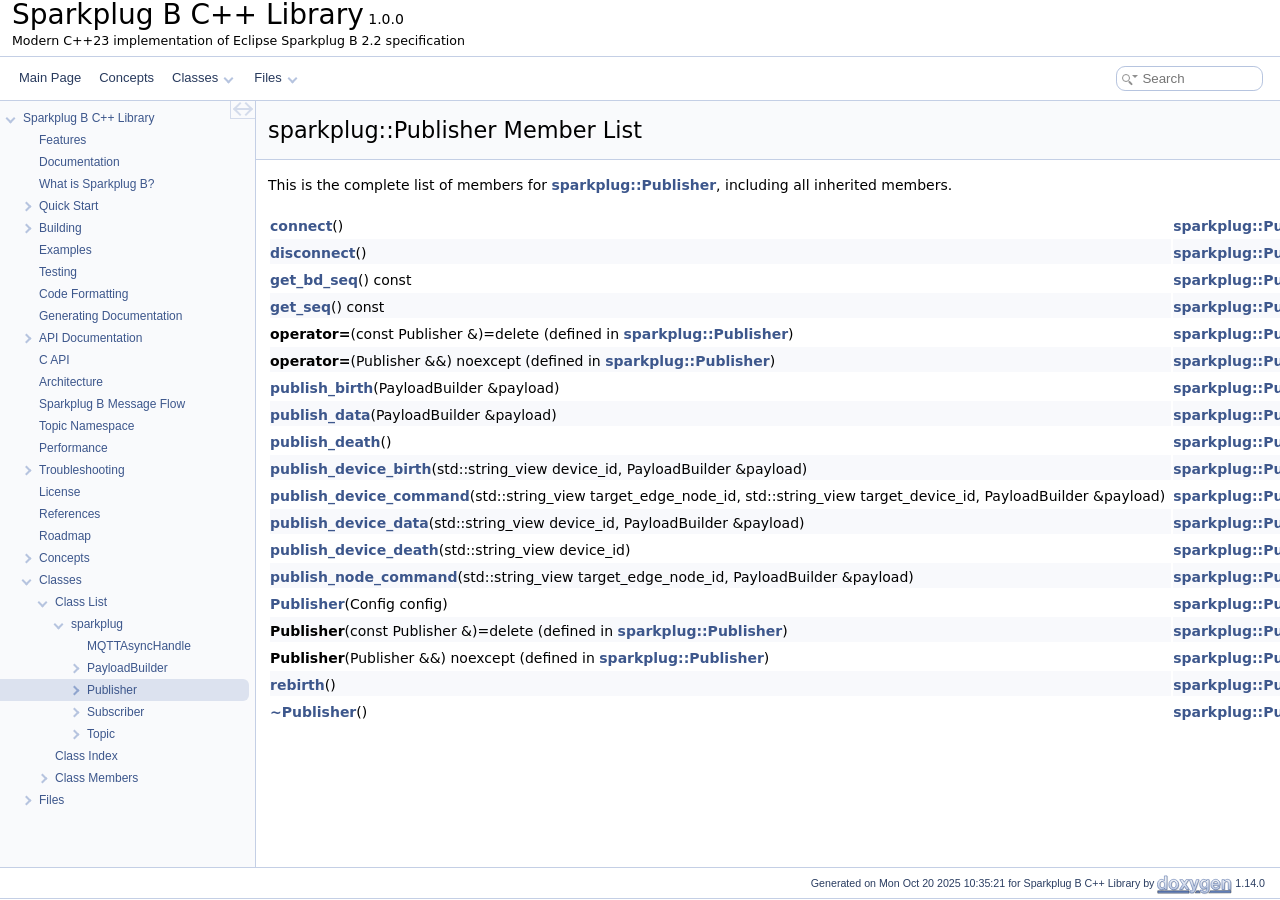
<file: docs/html/classsparkplug_1_1Publisher-members.html>
<!DOCTYPE html PUBLIC "-//W3C//DTD XHTML 1.0 Transitional//EN" "https://www.w3.org/TR/xhtml1/DTD/xhtml1-transitional.dtd">
<html xmlns="http://www.w3.org/1999/xhtml" lang="en-US">
<head>
<meta http-equiv="Content-Type" content="text/xhtml;charset=UTF-8"/>
<meta http-equiv="X-UA-Compatible" content="IE=11"/>
<meta name="generator" content="Doxygen 1.14.0"/>
<meta name="viewport" content="width=device-width, initial-scale=1"/>
<title>Sparkplug B C++ Library: Member List</title>
<link href="tabs.css" rel="stylesheet" type="text/css"/>
<script type="text/javascript" src="jquery.js"></script>
<script type="text/javascript" src="dynsections.js"></script>
<script type="text/javascript" src="clipboard.js"></script>
<link href="navtree.css" rel="stylesheet" type="text/css"/>
<script type="text/javascript" src="navtreedata.js"></script>
<script type="text/javascript" src="navtree.js"></script>
<script type="text/javascript" src="cookie.js"></script>
<link href="search/search.css" rel="stylesheet" type="text/css"/>
<script type="text/javascript" src="search/searchdata.js"></script>
<script type="text/javascript" src="search/search.js"></script>
<link href="doxygen.css" rel="stylesheet" type="text/css" />
</head>
<body>
<div id="top"><!-- do not remove this div, it is closed by doxygen! -->
<div id="titlearea">
<table cellspacing="0" cellpadding="0">
 <tbody>
 <tr id="projectrow">
  <td id="projectalign">
   <div id="projectname">Sparkplug B C++ Library<span id="projectnumber">&#160;1.0.0</span>
   </div>
   <div id="projectbrief">Modern C++23 implementation of Eclipse Sparkplug B 2.2 specification</div>
  </td>
 </tr>
 </tbody>
</table>
</div>
<!-- end header part -->
<!-- Generated by Doxygen 1.14.0 -->
<script type="text/javascript">
var searchBox = new SearchBox("searchBox", "search/",'.html');
</script>
<script type="text/javascript">
$(function() { codefold.init(); });
</script>
<script type="text/javascript" src="menudata.js"></script>
<script type="text/javascript" src="menu.js"></script>
<script type="text/javascript">
$(function() {
  initMenu('',true,false,'search.php','Search',true);
  $(function() { init_search(); });
});
</script>
<div id="main-nav"></div>
</div><!-- top -->
<div id="side-nav" class="ui-resizable side-nav-resizable">
  <div id="nav-tree">
    <div id="nav-tree-contents">
      <div id="nav-sync" class="sync"></div>
    </div>
  </div>
  <div id="splitbar" style="-moz-user-select:none;" 
       class="ui-resizable-handle">
  </div>
</div>
<script type="text/javascript">
$(function(){initNavTree('classsparkplug_1_1Publisher.html','',''); });
</script>
<div id="container">
<div id="doc-content">
<!-- window showing the filter options -->
<div id="MSearchSelectWindow"
     onmouseover="return searchBox.OnSearchSelectShow()"
     onmouseout="return searchBox.OnSearchSelectHide()"
     onkeydown="return searchBox.OnSearchSelectKey(event)">
</div>

<!-- iframe showing the search results (closed by default) -->
<div id="MSearchResultsWindow">
<div id="MSearchResults">
<div class="SRPage">
<div id="SRIndex">
<div id="SRResults"></div>
<div class="SRStatus" id="Loading">Loading...</div>
<div class="SRStatus" id="Searching">Searching...</div>
<div class="SRStatus" id="NoMatches">No Matches</div>
</div>
</div>
</div>
</div>

<div class="header">
  <div class="headertitle"><div class="title">sparkplug::Publisher Member List</div></div>
</div><!--header-->
<div class="contents">

<p>This is the complete list of members for <a class="el" href="classsparkplug_1_1Publisher.html">sparkplug::Publisher</a>, including all inherited members.</p>
<table class="directory">
  <tr class="even"><td class="entry"><a class="el" href="classsparkplug_1_1Publisher.html#aff87312f24cdd8f7da406950c47b30c8">connect</a>()</td><td class="entry"><a class="el" href="classsparkplug_1_1Publisher.html">sparkplug::Publisher</a></td><td class="entry"></td></tr>
  <tr class="odd"><td class="entry"><a class="el" href="classsparkplug_1_1Publisher.html#af5288a5b142ac22437df461507a43869">disconnect</a>()</td><td class="entry"><a class="el" href="classsparkplug_1_1Publisher.html">sparkplug::Publisher</a></td><td class="entry"></td></tr>
  <tr class="even"><td class="entry"><a class="el" href="classsparkplug_1_1Publisher.html#a83b86ae882230d92043fe0430744d5ec">get_bd_seq</a>() const</td><td class="entry"><a class="el" href="classsparkplug_1_1Publisher.html">sparkplug::Publisher</a></td><td class="entry"><span class="mlabel">inline</span></td></tr>
  <tr class="odd"><td class="entry"><a class="el" href="classsparkplug_1_1Publisher.html#a4ca8479c7841eca61b7f472d85421550">get_seq</a>() const</td><td class="entry"><a class="el" href="classsparkplug_1_1Publisher.html">sparkplug::Publisher</a></td><td class="entry"><span class="mlabel">inline</span></td></tr>
  <tr bgcolor="#f0f0f0" class="even"><td class="entry"><b>operator=</b>(const Publisher &amp;)=delete (defined in <a class="el" href="classsparkplug_1_1Publisher.html">sparkplug::Publisher</a>)</td><td class="entry"><a class="el" href="classsparkplug_1_1Publisher.html">sparkplug::Publisher</a></td><td class="entry"></td></tr>
  <tr bgcolor="#f0f0f0" class="odd"><td class="entry"><b>operator=</b>(Publisher &amp;&amp;) noexcept (defined in <a class="el" href="classsparkplug_1_1Publisher.html">sparkplug::Publisher</a>)</td><td class="entry"><a class="el" href="classsparkplug_1_1Publisher.html">sparkplug::Publisher</a></td><td class="entry"></td></tr>
  <tr class="even"><td class="entry"><a class="el" href="classsparkplug_1_1Publisher.html#ab74f5e1e2e561c0b36c84f2084e70189">publish_birth</a>(PayloadBuilder &amp;payload)</td><td class="entry"><a class="el" href="classsparkplug_1_1Publisher.html">sparkplug::Publisher</a></td><td class="entry"></td></tr>
  <tr class="odd"><td class="entry"><a class="el" href="classsparkplug_1_1Publisher.html#a9586b21b626d923791b20c8b3984ef3f">publish_data</a>(PayloadBuilder &amp;payload)</td><td class="entry"><a class="el" href="classsparkplug_1_1Publisher.html">sparkplug::Publisher</a></td><td class="entry"></td></tr>
  <tr class="even"><td class="entry"><a class="el" href="classsparkplug_1_1Publisher.html#aa6cf8827815c965085ffe4b93a295be5">publish_death</a>()</td><td class="entry"><a class="el" href="classsparkplug_1_1Publisher.html">sparkplug::Publisher</a></td><td class="entry"></td></tr>
  <tr class="odd"><td class="entry"><a class="el" href="classsparkplug_1_1Publisher.html#a86649a7a700810380140581ef5f0bfaa">publish_device_birth</a>(std::string_view device_id, PayloadBuilder &amp;payload)</td><td class="entry"><a class="el" href="classsparkplug_1_1Publisher.html">sparkplug::Publisher</a></td><td class="entry"></td></tr>
  <tr class="even"><td class="entry"><a class="el" href="classsparkplug_1_1Publisher.html#a5918a8a1d0f6783db3dd8d152579aee2">publish_device_command</a>(std::string_view target_edge_node_id, std::string_view target_device_id, PayloadBuilder &amp;payload)</td><td class="entry"><a class="el" href="classsparkplug_1_1Publisher.html">sparkplug::Publisher</a></td><td class="entry"></td></tr>
  <tr class="odd"><td class="entry"><a class="el" href="classsparkplug_1_1Publisher.html#a06464584de49d45cdcd2bd61f196481e">publish_device_data</a>(std::string_view device_id, PayloadBuilder &amp;payload)</td><td class="entry"><a class="el" href="classsparkplug_1_1Publisher.html">sparkplug::Publisher</a></td><td class="entry"></td></tr>
  <tr class="even"><td class="entry"><a class="el" href="classsparkplug_1_1Publisher.html#a9fdd7b0b127c2512f124132c16df8d44">publish_device_death</a>(std::string_view device_id)</td><td class="entry"><a class="el" href="classsparkplug_1_1Publisher.html">sparkplug::Publisher</a></td><td class="entry"></td></tr>
  <tr class="odd"><td class="entry"><a class="el" href="classsparkplug_1_1Publisher.html#ae7a38f82822231d5b997c6e238882f75">publish_node_command</a>(std::string_view target_edge_node_id, PayloadBuilder &amp;payload)</td><td class="entry"><a class="el" href="classsparkplug_1_1Publisher.html">sparkplug::Publisher</a></td><td class="entry"></td></tr>
  <tr class="even"><td class="entry"><a class="el" href="classsparkplug_1_1Publisher.html#a859fb8cc24cb969dff641d38c899c6af">Publisher</a>(Config config)</td><td class="entry"><a class="el" href="classsparkplug_1_1Publisher.html">sparkplug::Publisher</a></td><td class="entry"></td></tr>
  <tr bgcolor="#f0f0f0" class="odd"><td class="entry"><b>Publisher</b>(const Publisher &amp;)=delete (defined in <a class="el" href="classsparkplug_1_1Publisher.html">sparkplug::Publisher</a>)</td><td class="entry"><a class="el" href="classsparkplug_1_1Publisher.html">sparkplug::Publisher</a></td><td class="entry"></td></tr>
  <tr bgcolor="#f0f0f0" class="even"><td class="entry"><b>Publisher</b>(Publisher &amp;&amp;) noexcept (defined in <a class="el" href="classsparkplug_1_1Publisher.html">sparkplug::Publisher</a>)</td><td class="entry"><a class="el" href="classsparkplug_1_1Publisher.html">sparkplug::Publisher</a></td><td class="entry"></td></tr>
  <tr class="odd"><td class="entry"><a class="el" href="classsparkplug_1_1Publisher.html#aff750fe0cc21d2ce83fa72fadac7d974">rebirth</a>()</td><td class="entry"><a class="el" href="classsparkplug_1_1Publisher.html">sparkplug::Publisher</a></td><td class="entry"></td></tr>
  <tr class="even"><td class="entry"><a class="el" href="classsparkplug_1_1Publisher.html#a2d42d4ef522e0dd25c33bb0c6da3954a">~Publisher</a>()</td><td class="entry"><a class="el" href="classsparkplug_1_1Publisher.html">sparkplug::Publisher</a></td><td class="entry"></td></tr>
</table></div><!-- contents -->
</div><!-- doc-content -->
</div><!-- container -->
<!-- start footer part -->
<div id="nav-path" class="navpath"><!-- id is needed for treeview function! -->
  <ul>
    <li class="footer">Generated on <span class="timestamp"></span> for Sparkplug B C++ Library by <a href="https://www.doxygen.org/index.html"><img class="footer" src="doxygen.svg" width="104" height="31" alt="doxygen"/></a> 1.14.0 </li>
  </ul>
</div>
</body>
</html>
</file>
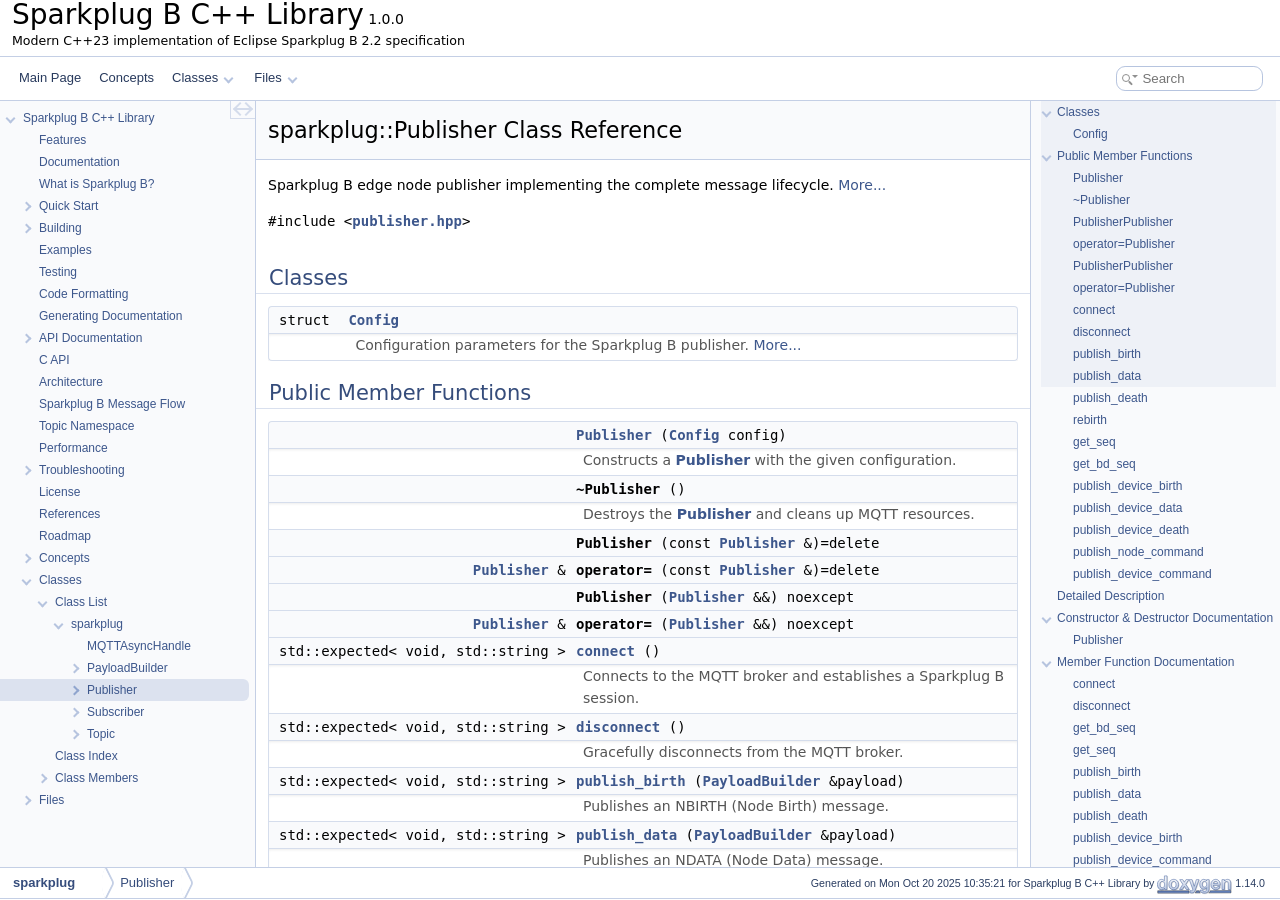
<file: docs/html/classsparkplug_1_1Publisher.html>
<!DOCTYPE html PUBLIC "-//W3C//DTD XHTML 1.0 Transitional//EN" "https://www.w3.org/TR/xhtml1/DTD/xhtml1-transitional.dtd">
<html xmlns="http://www.w3.org/1999/xhtml" lang="en-US">
<head>
<meta http-equiv="Content-Type" content="text/xhtml;charset=UTF-8"/>
<meta http-equiv="X-UA-Compatible" content="IE=11"/>
<meta name="generator" content="Doxygen 1.14.0"/>
<meta name="viewport" content="width=device-width, initial-scale=1"/>
<title>Sparkplug B C++ Library: sparkplug::Publisher Class Reference</title>
<link href="tabs.css" rel="stylesheet" type="text/css"/>
<script type="text/javascript" src="jquery.js"></script>
<script type="text/javascript" src="dynsections.js"></script>
<script type="text/javascript" src="clipboard.js"></script>
<link href="navtree.css" rel="stylesheet" type="text/css"/>
<script type="text/javascript" src="navtreedata.js"></script>
<script type="text/javascript" src="navtree.js"></script>
<script type="text/javascript" src="cookie.js"></script>
<link href="search/search.css" rel="stylesheet" type="text/css"/>
<script type="text/javascript" src="search/searchdata.js"></script>
<script type="text/javascript" src="search/search.js"></script>
<link href="doxygen.css" rel="stylesheet" type="text/css" />
</head>
<body>
<div id="top"><!-- do not remove this div, it is closed by doxygen! -->
<div id="titlearea">
<table cellspacing="0" cellpadding="0">
 <tbody>
 <tr id="projectrow">
  <td id="projectalign">
   <div id="projectname">Sparkplug B C++ Library<span id="projectnumber">&#160;1.0.0</span>
   </div>
   <div id="projectbrief">Modern C++23 implementation of Eclipse Sparkplug B 2.2 specification</div>
  </td>
 </tr>
 </tbody>
</table>
</div>
<!-- end header part -->
<!-- Generated by Doxygen 1.14.0 -->
<script type="text/javascript">
var searchBox = new SearchBox("searchBox", "search/",'.html');
</script>
<script type="text/javascript">
$(function() { codefold.init(); });
</script>
<script type="text/javascript" src="menudata.js"></script>
<script type="text/javascript" src="menu.js"></script>
<script type="text/javascript">
$(function() {
  initMenu('',true,false,'search.php','Search',true);
  $(function() { init_search(); });
});
</script>
<div id="main-nav"></div>
</div><!-- top -->
<div id="side-nav" class="ui-resizable side-nav-resizable">
  <div id="nav-tree">
    <div id="nav-tree-contents">
      <div id="nav-sync" class="sync"></div>
    </div>
  </div>
  <div id="splitbar" style="-moz-user-select:none;" 
       class="ui-resizable-handle">
  </div>
</div>
<script type="text/javascript">
$(function(){initNavTree('classsparkplug_1_1Publisher.html','','classsparkplug_1_1Publisher-members'); });
</script>
<div id="container">
<div id="doc-content">
<!-- window showing the filter options -->
<div id="MSearchSelectWindow"
     onmouseover="return searchBox.OnSearchSelectShow()"
     onmouseout="return searchBox.OnSearchSelectHide()"
     onkeydown="return searchBox.OnSearchSelectKey(event)">
</div>

<!-- iframe showing the search results (closed by default) -->
<div id="MSearchResultsWindow">
<div id="MSearchResults">
<div class="SRPage">
<div id="SRIndex">
<div id="SRResults"></div>
<div class="SRStatus" id="Loading">Loading...</div>
<div class="SRStatus" id="Searching">Searching...</div>
<div class="SRStatus" id="NoMatches">No Matches</div>
</div>
</div>
</div>
</div>

<div class="header">
  <div class="headertitle"><div class="title">sparkplug::Publisher Class Reference</div></div>
</div><!--header-->
<div class="contents">

<p>Sparkplug B edge node publisher implementing the complete message lifecycle.  
 <a href="#details">More...</a></p>

<p><code>#include &lt;<a class="el" href="publisher_8hpp_source.html">publisher.hpp</a>&gt;</code></p>
<table class="memberdecls">
<tr class="heading"><td colspan="2"><h2 id="header-nested-classes" class="groupheader"><a id="nested-classes" name="nested-classes"></a>
Classes</h2></td></tr>
<tr class="memitem:Config" id="r_Config"><td class="memItemLeft" align="right" valign="top">struct &#160;</td><td class="memItemRight" valign="bottom"><a class="el" href="structsparkplug_1_1Publisher_1_1Config.html">Config</a></td></tr>
<tr class="memdesc:"><td class="mdescLeft">&#160;</td><td class="mdescRight">Configuration parameters for the Sparkplug B publisher.  <a href="structsparkplug_1_1Publisher_1_1Config.html#details">More...</a><br /></td></tr>
</table><table class="memberdecls">
<tr class="heading"><td colspan="2"><h2 id="header-pub-methods" class="groupheader"><a id="pub-methods" name="pub-methods"></a>
Public Member Functions</h2></td></tr>
<tr class="memitem:a859fb8cc24cb969dff641d38c899c6af" id="r_a859fb8cc24cb969dff641d38c899c6af"><td class="memItemLeft" align="right" valign="top">&#160;</td><td class="memItemRight" valign="bottom"><a class="el" href="#a859fb8cc24cb969dff641d38c899c6af">Publisher</a> (<a class="el" href="structsparkplug_1_1Publisher_1_1Config.html">Config</a> config)</td></tr>
<tr class="memdesc:a859fb8cc24cb969dff641d38c899c6af"><td class="mdescLeft">&#160;</td><td class="mdescRight">Constructs a <a class="el" href="classsparkplug_1_1Publisher.html" title="Sparkplug B edge node publisher implementing the complete message lifecycle.">Publisher</a> with the given configuration.  <br /></td></tr>
<tr class="memitem:a2d42d4ef522e0dd25c33bb0c6da3954a" id="r_a2d42d4ef522e0dd25c33bb0c6da3954a"><td class="memItemLeft" align="right" valign="top"><a id="a2d42d4ef522e0dd25c33bb0c6da3954a" name="a2d42d4ef522e0dd25c33bb0c6da3954a"></a>
&#160;</td><td class="memItemRight" valign="bottom"><b>~Publisher</b> ()</td></tr>
<tr class="memdesc:a2d42d4ef522e0dd25c33bb0c6da3954a"><td class="mdescLeft">&#160;</td><td class="mdescRight">Destroys the <a class="el" href="classsparkplug_1_1Publisher.html" title="Sparkplug B edge node publisher implementing the complete message lifecycle.">Publisher</a> and cleans up MQTT resources. <br /></td></tr>
<tr class="memitem:a8bb99912a8acf5c96d49390bb220e411" id="r_a8bb99912a8acf5c96d49390bb220e411"><td class="memItemLeft" align="right" valign="top"><a id="a8bb99912a8acf5c96d49390bb220e411" name="a8bb99912a8acf5c96d49390bb220e411"></a>
&#160;</td><td class="memItemRight" valign="bottom"><b>Publisher</b> (const <a class="el" href="classsparkplug_1_1Publisher.html">Publisher</a> &amp;)=delete</td></tr>
<tr class="memitem:a8805c7505081336ca5d092c9acf6e7da" id="r_a8805c7505081336ca5d092c9acf6e7da"><td class="memItemLeft" align="right" valign="top"><a id="a8805c7505081336ca5d092c9acf6e7da" name="a8805c7505081336ca5d092c9acf6e7da"></a>
<a class="el" href="classsparkplug_1_1Publisher.html">Publisher</a> &amp;&#160;</td><td class="memItemRight" valign="bottom"><b>operator=</b> (const <a class="el" href="classsparkplug_1_1Publisher.html">Publisher</a> &amp;)=delete</td></tr>
<tr class="memitem:ae7733c522d3ecf75e85bd1ff011eecb3" id="r_ae7733c522d3ecf75e85bd1ff011eecb3"><td class="memItemLeft" align="right" valign="top"><a id="ae7733c522d3ecf75e85bd1ff011eecb3" name="ae7733c522d3ecf75e85bd1ff011eecb3"></a>
&#160;</td><td class="memItemRight" valign="bottom"><b>Publisher</b> (<a class="el" href="classsparkplug_1_1Publisher.html">Publisher</a> &amp;&amp;) noexcept</td></tr>
<tr class="memitem:a4d8cc465c1c43db384bd7342975fccfb" id="r_a4d8cc465c1c43db384bd7342975fccfb"><td class="memItemLeft" align="right" valign="top"><a id="a4d8cc465c1c43db384bd7342975fccfb" name="a4d8cc465c1c43db384bd7342975fccfb"></a>
<a class="el" href="classsparkplug_1_1Publisher.html">Publisher</a> &amp;&#160;</td><td class="memItemRight" valign="bottom"><b>operator=</b> (<a class="el" href="classsparkplug_1_1Publisher.html">Publisher</a> &amp;&amp;) noexcept</td></tr>
<tr class="memitem:aff87312f24cdd8f7da406950c47b30c8" id="r_aff87312f24cdd8f7da406950c47b30c8"><td class="memItemLeft" align="right" valign="top">std::expected&lt; void, std::string &gt;&#160;</td><td class="memItemRight" valign="bottom"><a class="el" href="#aff87312f24cdd8f7da406950c47b30c8">connect</a> ()</td></tr>
<tr class="memdesc:aff87312f24cdd8f7da406950c47b30c8"><td class="mdescLeft">&#160;</td><td class="mdescRight">Connects to the MQTT broker and establishes a Sparkplug B session.  <br /></td></tr>
<tr class="memitem:af5288a5b142ac22437df461507a43869" id="r_af5288a5b142ac22437df461507a43869"><td class="memItemLeft" align="right" valign="top">std::expected&lt; void, std::string &gt;&#160;</td><td class="memItemRight" valign="bottom"><a class="el" href="#af5288a5b142ac22437df461507a43869">disconnect</a> ()</td></tr>
<tr class="memdesc:af5288a5b142ac22437df461507a43869"><td class="mdescLeft">&#160;</td><td class="mdescRight">Gracefully disconnects from the MQTT broker.  <br /></td></tr>
<tr class="memitem:ab74f5e1e2e561c0b36c84f2084e70189" id="r_ab74f5e1e2e561c0b36c84f2084e70189"><td class="memItemLeft" align="right" valign="top">std::expected&lt; void, std::string &gt;&#160;</td><td class="memItemRight" valign="bottom"><a class="el" href="#ab74f5e1e2e561c0b36c84f2084e70189">publish_birth</a> (<a class="el" href="classsparkplug_1_1PayloadBuilder.html">PayloadBuilder</a> &amp;payload)</td></tr>
<tr class="memdesc:ab74f5e1e2e561c0b36c84f2084e70189"><td class="mdescLeft">&#160;</td><td class="mdescRight">Publishes an NBIRTH (Node Birth) message.  <br /></td></tr>
<tr class="memitem:a9586b21b626d923791b20c8b3984ef3f" id="r_a9586b21b626d923791b20c8b3984ef3f"><td class="memItemLeft" align="right" valign="top">std::expected&lt; void, std::string &gt;&#160;</td><td class="memItemRight" valign="bottom"><a class="el" href="#a9586b21b626d923791b20c8b3984ef3f">publish_data</a> (<a class="el" href="classsparkplug_1_1PayloadBuilder.html">PayloadBuilder</a> &amp;payload)</td></tr>
<tr class="memdesc:a9586b21b626d923791b20c8b3984ef3f"><td class="mdescLeft">&#160;</td><td class="mdescRight">Publishes an NDATA (Node Data) message.  <br /></td></tr>
<tr class="memitem:aa6cf8827815c965085ffe4b93a295be5" id="r_aa6cf8827815c965085ffe4b93a295be5"><td class="memItemLeft" align="right" valign="top">std::expected&lt; void, std::string &gt;&#160;</td><td class="memItemRight" valign="bottom"><a class="el" href="#aa6cf8827815c965085ffe4b93a295be5">publish_death</a> ()</td></tr>
<tr class="memdesc:aa6cf8827815c965085ffe4b93a295be5"><td class="mdescLeft">&#160;</td><td class="mdescRight">Publishes an NDEATH (Node Death) message.  <br /></td></tr>
<tr class="memitem:aff750fe0cc21d2ce83fa72fadac7d974" id="r_aff750fe0cc21d2ce83fa72fadac7d974"><td class="memItemLeft" align="right" valign="top">std::expected&lt; void, std::string &gt;&#160;</td><td class="memItemRight" valign="bottom"><a class="el" href="#aff750fe0cc21d2ce83fa72fadac7d974">rebirth</a> ()</td></tr>
<tr class="memdesc:aff750fe0cc21d2ce83fa72fadac7d974"><td class="mdescLeft">&#160;</td><td class="mdescRight">Triggers a rebirth by publishing a new NBIRTH with incremented bdSeq.  <br /></td></tr>
<tr class="memitem:a4ca8479c7841eca61b7f472d85421550" id="r_a4ca8479c7841eca61b7f472d85421550"><td class="memItemLeft" align="right" valign="top">uint64_t&#160;</td><td class="memItemRight" valign="bottom"><a class="el" href="#a4ca8479c7841eca61b7f472d85421550">get_seq</a> () const</td></tr>
<tr class="memdesc:a4ca8479c7841eca61b7f472d85421550"><td class="mdescLeft">&#160;</td><td class="mdescRight">Gets the current message sequence number.  <br /></td></tr>
<tr class="memitem:a83b86ae882230d92043fe0430744d5ec" id="r_a83b86ae882230d92043fe0430744d5ec"><td class="memItemLeft" align="right" valign="top">uint64_t&#160;</td><td class="memItemRight" valign="bottom"><a class="el" href="#a83b86ae882230d92043fe0430744d5ec">get_bd_seq</a> () const</td></tr>
<tr class="memdesc:a83b86ae882230d92043fe0430744d5ec"><td class="mdescLeft">&#160;</td><td class="mdescRight">Gets the current birth/death sequence number.  <br /></td></tr>
<tr class="memitem:a86649a7a700810380140581ef5f0bfaa" id="r_a86649a7a700810380140581ef5f0bfaa"><td class="memItemLeft" align="right" valign="top">std::expected&lt; void, std::string &gt;&#160;</td><td class="memItemRight" valign="bottom"><a class="el" href="#a86649a7a700810380140581ef5f0bfaa">publish_device_birth</a> (std::string_view device_id, <a class="el" href="classsparkplug_1_1PayloadBuilder.html">PayloadBuilder</a> &amp;payload)</td></tr>
<tr class="memdesc:a86649a7a700810380140581ef5f0bfaa"><td class="mdescLeft">&#160;</td><td class="mdescRight">Publishes a DBIRTH (Device Birth) message.  <br /></td></tr>
<tr class="memitem:a06464584de49d45cdcd2bd61f196481e" id="r_a06464584de49d45cdcd2bd61f196481e"><td class="memItemLeft" align="right" valign="top">std::expected&lt; void, std::string &gt;&#160;</td><td class="memItemRight" valign="bottom"><a class="el" href="#a06464584de49d45cdcd2bd61f196481e">publish_device_data</a> (std::string_view device_id, <a class="el" href="classsparkplug_1_1PayloadBuilder.html">PayloadBuilder</a> &amp;payload)</td></tr>
<tr class="memdesc:a06464584de49d45cdcd2bd61f196481e"><td class="mdescLeft">&#160;</td><td class="mdescRight">Publishes a DDATA (Device Data) message.  <br /></td></tr>
<tr class="memitem:a9fdd7b0b127c2512f124132c16df8d44" id="r_a9fdd7b0b127c2512f124132c16df8d44"><td class="memItemLeft" align="right" valign="top">std::expected&lt; void, std::string &gt;&#160;</td><td class="memItemRight" valign="bottom"><a class="el" href="#a9fdd7b0b127c2512f124132c16df8d44">publish_device_death</a> (std::string_view device_id)</td></tr>
<tr class="memdesc:a9fdd7b0b127c2512f124132c16df8d44"><td class="mdescLeft">&#160;</td><td class="mdescRight">Publishes a DDEATH (Device Death) message.  <br /></td></tr>
<tr class="memitem:ae7a38f82822231d5b997c6e238882f75" id="r_ae7a38f82822231d5b997c6e238882f75"><td class="memItemLeft" align="right" valign="top">std::expected&lt; void, std::string &gt;&#160;</td><td class="memItemRight" valign="bottom"><a class="el" href="#ae7a38f82822231d5b997c6e238882f75">publish_node_command</a> (std::string_view target_edge_node_id, <a class="el" href="classsparkplug_1_1PayloadBuilder.html">PayloadBuilder</a> &amp;payload)</td></tr>
<tr class="memdesc:ae7a38f82822231d5b997c6e238882f75"><td class="mdescLeft">&#160;</td><td class="mdescRight">Publishes an NCMD (Node Command) message to another edge node.  <br /></td></tr>
<tr class="memitem:a5918a8a1d0f6783db3dd8d152579aee2" id="r_a5918a8a1d0f6783db3dd8d152579aee2"><td class="memItemLeft" align="right" valign="top">std::expected&lt; void, std::string &gt;&#160;</td><td class="memItemRight" valign="bottom"><a class="el" href="#a5918a8a1d0f6783db3dd8d152579aee2">publish_device_command</a> (std::string_view target_edge_node_id, std::string_view target_device_id, <a class="el" href="classsparkplug_1_1PayloadBuilder.html">PayloadBuilder</a> &amp;payload)</td></tr>
<tr class="memdesc:a5918a8a1d0f6783db3dd8d152579aee2"><td class="mdescLeft">&#160;</td><td class="mdescRight">Publishes a DCMD (Device Command) message to a device on another edge node.  <br /></td></tr>
</table>
<a name="details" id="details"></a><h2 id="header-details" class="groupheader">Detailed Description</h2>
<div class="textblock"><p>Sparkplug B edge node publisher implementing the complete message lifecycle. </p>
<p>The <a class="el" href="classsparkplug_1_1Publisher.html" title="Sparkplug B edge node publisher implementing the complete message lifecycle.">Publisher</a> class manages the full Sparkplug B protocol for an edge node:</p><ul>
<li>NBIRTH: Initial birth certificate with all metrics and aliases</li>
<li>NDATA: Subsequent data updates using aliases for bandwidth efficiency</li>
<li>NDEATH: Death certificate (sent via MQTT Last Will Testament)</li>
<li>Automatic sequence number management (0-255, wraps at 256)</li>
<li>Birth/Death sequence (bdSeq) tracking for session management</li>
</ul>
<dl class="section user"><dt>Thread Safety</dt><dd>This class is NOT thread-safe. All methods must be called from the same thread.</dd></dl>
<dl class="section user"><dt>Example Usage</dt><dd><div class="fragment"><div class="line"><a class="code hl_struct" href="structsparkplug_1_1Publisher_1_1Config.html">sparkplug::Publisher::Config</a> config{</div>
<div class="line">  .broker_url = <span class="stringliteral">&quot;tcp://localhost:1883&quot;</span>,</div>
<div class="line">  .client_id = <span class="stringliteral">&quot;my_edge_node&quot;</span>,</div>
<div class="line">  .group_id = <span class="stringliteral">&quot;Energy&quot;</span>,</div>
<div class="line">  .edge_node_id = <span class="stringliteral">&quot;Gateway01&quot;</span></div>
<div class="line">};</div>
<div class="line"> </div>
<div class="line"><a class="code hl_class" href="classsparkplug_1_1Publisher.html">sparkplug::Publisher</a> publisher(std::move(config));</div>
<div class="line">publisher.connect();</div>
<div class="line"> </div>
<div class="line"><span class="comment">// Publish NBIRTH (required first message)</span></div>
<div class="line"><a class="code hl_class" href="classsparkplug_1_1PayloadBuilder.html">sparkplug::PayloadBuilder</a> birth;</div>
<div class="line">birth.<a class="code hl_function" href="classsparkplug_1_1PayloadBuilder.html#a676ca0d9675d16485b7bbd4f5dbfffa7">add_metric_with_alias</a>(<span class="stringliteral">&quot;Temperature&quot;</span>, 1, 20.5);</div>
<div class="line">publisher.publish_birth(birth);</div>
<div class="line"> </div>
<div class="line"><span class="comment">// Publish NDATA updates</span></div>
<div class="line"><a class="code hl_class" href="classsparkplug_1_1PayloadBuilder.html">sparkplug::PayloadBuilder</a> data;</div>
<div class="line">data.<a class="code hl_function" href="classsparkplug_1_1PayloadBuilder.html#a0cb1f70cd4587d1da66d9ff8b3fe1581">add_metric_by_alias</a>(1, 21.0);  <span class="comment">// Temperature changed</span></div>
<div class="line">publisher.publish_data(data);</div>
<div class="line"> </div>
<div class="line">publisher.disconnect();  <span class="comment">// Sends NDEATH automatically</span></div>
<div class="ttc" id="aclasssparkplug_1_1PayloadBuilder_html"><div class="ttname"><a href="classsparkplug_1_1PayloadBuilder.html">sparkplug::PayloadBuilder</a></div><div class="ttdoc">Type-safe builder for Sparkplug B payloads with automatic type detection.</div><div class="ttdef"><b>Definition</b> <a href="payload__builder_8hpp_source.html#l00180">payload_builder.hpp:180</a></div></div>
<div class="ttc" id="aclasssparkplug_1_1PayloadBuilder_html_a0cb1f70cd4587d1da66d9ff8b3fe1581"><div class="ttname"><a href="classsparkplug_1_1PayloadBuilder.html#a0cb1f70cd4587d1da66d9ff8b3fe1581">sparkplug::PayloadBuilder::add_metric_by_alias</a></div><div class="ttdeci">PayloadBuilder &amp; add_metric_by_alias(uint64_t alias, T &amp;&amp;value)</div><div class="ttdoc">Adds a metric by alias only (for NDATA messages).</div><div class="ttdef"><b>Definition</b> <a href="payload__builder_8hpp_source.html#l00255">payload_builder.hpp:255</a></div></div>
<div class="ttc" id="aclasssparkplug_1_1PayloadBuilder_html_a676ca0d9675d16485b7bbd4f5dbfffa7"><div class="ttname"><a href="classsparkplug_1_1PayloadBuilder.html#a676ca0d9675d16485b7bbd4f5dbfffa7">sparkplug::PayloadBuilder::add_metric_with_alias</a></div><div class="ttdeci">PayloadBuilder &amp; add_metric_with_alias(std::string_view name, uint64_t alias, T &amp;&amp;value)</div><div class="ttdoc">Adds a metric with both name and alias (for NBIRTH messages).</div><div class="ttdef"><b>Definition</b> <a href="payload__builder_8hpp_source.html#l00237">payload_builder.hpp:237</a></div></div>
<div class="ttc" id="aclasssparkplug_1_1Publisher_html"><div class="ttname"><a href="classsparkplug_1_1Publisher.html">sparkplug::Publisher</a></div><div class="ttdoc">Sparkplug B edge node publisher implementing the complete message lifecycle.</div><div class="ttdef"><b>Definition</b> <a href="publisher_8hpp_source.html#l00058">publisher.hpp:58</a></div></div>
<div class="ttc" id="astructsparkplug_1_1Publisher_1_1Config_html"><div class="ttname"><a href="structsparkplug_1_1Publisher_1_1Config.html">sparkplug::Publisher::Config</a></div><div class="ttdoc">Configuration parameters for the Sparkplug B publisher.</div><div class="ttdef"><b>Definition</b> <a href="publisher_8hpp_source.html#l00063">publisher.hpp:63</a></div></div>
</div><!-- fragment --></dd></dl>
<dl class="section see"><dt>See also</dt><dd><a class="el" href="classsparkplug_1_1PayloadBuilder.html" title="Type-safe builder for Sparkplug B payloads with automatic type detection.">PayloadBuilder</a> for constructing metric payloads </dd>
<dd>
<a class="el" href="classsparkplug_1_1Subscriber.html" title="Sparkplug B subscriber for consuming edge node messages with validation.">Subscriber</a> for consuming Sparkplug B messages </dd></dl>

<p class="definition">Definition at line <a class="el" href="publisher_8hpp_source.html#l00058">58</a> of file <a class="el" href="publisher_8hpp_source.html">publisher.hpp</a>.</p>
</div><a name="doc-constructors" id="doc-constructors"></a><h2 id="header-doc-constructors" class="groupheader">Constructor &amp; Destructor Documentation</h2>
<a id="a859fb8cc24cb969dff641d38c899c6af" name="a859fb8cc24cb969dff641d38c899c6af"></a>
<h2 class="memtitle"><span class="permalink"><a href="#a859fb8cc24cb969dff641d38c899c6af">&#9670;&#160;</a></span>Publisher()</h2>

<div class="memitem">
<div class="memproto">
      <table class="memname">
        <tr>
          <td class="memname">sparkplug::Publisher::Publisher </td>
          <td>(</td>
          <td class="paramtype"><a class="el" href="structsparkplug_1_1Publisher_1_1Config.html">Config</a></td>          <td class="paramname"><span class="paramname"><em>config</em></span></td><td>)</td>
          <td></td>
        </tr>
      </table>
</div><div class="memdoc">

<p>Constructs a <a class="el" href="classsparkplug_1_1Publisher.html" title="Sparkplug B edge node publisher implementing the complete message lifecycle.">Publisher</a> with the given configuration. </p>
<dl class="params"><dt>Parameters</dt><dd>
  <table class="params">
    <tr><td class="paramname">config</td><td><a class="el" href="classsparkplug_1_1Publisher.html" title="Sparkplug B edge node publisher implementing the complete message lifecycle.">Publisher</a> configuration (moved)</td></tr>
  </table>
  </dd>
</dl>
<dl class="section note"><dt>Note</dt><dd>The NDEATH payload is prepared during construction and will be sent automatically when the MQTT connection is lost. </dd></dl>

<p class="reference">Referenced by <a class="el" href="#a2d42d4ef522e0dd25c33bb0c6da3954a">~Publisher()</a>.</p>

</div>
</div>
<a name="doc-func-members" id="doc-func-members"></a><h2 id="header-doc-func-members" class="groupheader">Member Function Documentation</h2>
<a id="aff87312f24cdd8f7da406950c47b30c8" name="aff87312f24cdd8f7da406950c47b30c8"></a>
<h2 class="memtitle"><span class="permalink"><a href="#aff87312f24cdd8f7da406950c47b30c8">&#9670;&#160;</a></span>connect()</h2>

<div class="memitem">
<div class="memproto">
<table class="mlabels">
  <tr>
  <td class="mlabels-left">
      <table class="memname">
        <tr>
          <td class="memname">std::expected&lt; void, std::string &gt; sparkplug::Publisher::connect </td>
          <td>(</td>
          <td class="paramname"><span class="paramname"><em></em></span></td><td>)</td>
          <td></td>
        </tr>
      </table>
  </td>
  <td class="mlabels-right">
<span class="mlabels"><span class="mlabel nodiscard">nodiscard</span></span>  </td>
  </tr>
</table>
</div><div class="memdoc">

<p>Connects to the MQTT broker and establishes a Sparkplug B session. </p>
<p>Sets the NDEATH message as the MQTT Last Will Testament before connecting. The NDEATH will be sent automatically if the connection is lost unexpectedly.</p>
<dl class="section return"><dt>Returns</dt><dd>void on success, error message on failure</dd></dl>
<dl class="section note"><dt>Note</dt><dd>Must be called before <a class="el" href="#ab74f5e1e2e561c0b36c84f2084e70189" title="Publishes an NBIRTH (Node Birth) message.">publish_birth()</a>. </dd></dl>
<dl class="section warning"><dt>Warning</dt><dd>The <a class="el" href="classsparkplug_1_1Publisher.html" title="Sparkplug B edge node publisher implementing the complete message lifecycle.">Publisher</a> must remain in scope while connected, or NDEATH may not be delivered properly. </dd></dl>

<p class="reference">References <a class="el" href="#aff87312f24cdd8f7da406950c47b30c8">connect()</a>.</p>

<p class="reference">Referenced by <a class="el" href="#aff87312f24cdd8f7da406950c47b30c8">connect()</a>.</p>

</div>
</div>
<a id="af5288a5b142ac22437df461507a43869" name="af5288a5b142ac22437df461507a43869"></a>
<h2 class="memtitle"><span class="permalink"><a href="#af5288a5b142ac22437df461507a43869">&#9670;&#160;</a></span>disconnect()</h2>

<div class="memitem">
<div class="memproto">
<table class="mlabels">
  <tr>
  <td class="mlabels-left">
      <table class="memname">
        <tr>
          <td class="memname">std::expected&lt; void, std::string &gt; sparkplug::Publisher::disconnect </td>
          <td>(</td>
          <td class="paramname"><span class="paramname"><em></em></span></td><td>)</td>
          <td></td>
        </tr>
      </table>
  </td>
  <td class="mlabels-right">
<span class="mlabels"><span class="mlabel nodiscard">nodiscard</span></span>  </td>
  </tr>
</table>
</div><div class="memdoc">

<p>Gracefully disconnects from the MQTT broker. </p>
<p>Sends NDEATH via MQTT Last Will Testament and closes the connection.</p>
<dl class="section return"><dt>Returns</dt><dd>void on success, error message on failure</dd></dl>
<dl class="section note"><dt>Note</dt><dd>After disconnect, you can call <a class="el" href="#aff87312f24cdd8f7da406950c47b30c8" title="Connects to the MQTT broker and establishes a Sparkplug B session.">connect()</a> again to reconnect. </dd></dl>

<p class="reference">References <a class="el" href="#af5288a5b142ac22437df461507a43869">disconnect()</a>.</p>

<p class="reference">Referenced by <a class="el" href="#af5288a5b142ac22437df461507a43869">disconnect()</a>.</p>

</div>
</div>
<a id="a83b86ae882230d92043fe0430744d5ec" name="a83b86ae882230d92043fe0430744d5ec"></a>
<h2 class="memtitle"><span class="permalink"><a href="#a83b86ae882230d92043fe0430744d5ec">&#9670;&#160;</a></span>get_bd_seq()</h2>

<div class="memitem">
<div class="memproto">
<table class="mlabels">
  <tr>
  <td class="mlabels-left">
      <table class="memname">
        <tr>
          <td class="memname">uint64_t sparkplug::Publisher::get_bd_seq </td>
          <td>(</td>
          <td class="paramname"><span class="paramname"><em></em></span></td><td>)</td>
          <td> const</td>
        </tr>
      </table>
  </td>
  <td class="mlabels-right">
<span class="mlabels"><span class="mlabel inline">inline</span><span class="mlabel nodiscard">nodiscard</span></span>  </td>
  </tr>
</table>
</div><div class="memdoc">

<p>Gets the current birth/death sequence number. </p>
<dl class="section return"><dt>Returns</dt><dd>Current bdSeq value (increments on each rebirth, never wraps)</dd></dl>
<dl class="section note"><dt>Note</dt><dd>Used by SCADA to detect new sessions/rebirths. </dd></dl>

<p class="definition">Definition at line <a class="el" href="publisher_8hpp_source.html#l00207">207</a> of file <a class="el" href="publisher_8hpp_source.html">publisher.hpp</a>.</p>

</div>
</div>
<a id="a4ca8479c7841eca61b7f472d85421550" name="a4ca8479c7841eca61b7f472d85421550"></a>
<h2 class="memtitle"><span class="permalink"><a href="#a4ca8479c7841eca61b7f472d85421550">&#9670;&#160;</a></span>get_seq()</h2>

<div class="memitem">
<div class="memproto">
<table class="mlabels">
  <tr>
  <td class="mlabels-left">
      <table class="memname">
        <tr>
          <td class="memname">uint64_t sparkplug::Publisher::get_seq </td>
          <td>(</td>
          <td class="paramname"><span class="paramname"><em></em></span></td><td>)</td>
          <td> const</td>
        </tr>
      </table>
  </td>
  <td class="mlabels-right">
<span class="mlabels"><span class="mlabel inline">inline</span><span class="mlabel nodiscard">nodiscard</span></span>  </td>
  </tr>
</table>
</div><div class="memdoc">

<p>Gets the current message sequence number. </p>
<dl class="section return"><dt>Returns</dt><dd>Current sequence number (0-255, wraps at 256)</dd></dl>
<dl class="section note"><dt>Note</dt><dd>Useful for monitoring and debugging. </dd></dl>

<p class="definition">Definition at line <a class="el" href="publisher_8hpp_source.html#l00196">196</a> of file <a class="el" href="publisher_8hpp_source.html">publisher.hpp</a>.</p>

<p class="reference">References <a class="el" href="publisher_8hpp_source.html#l00196">get_seq()</a>.</p>

<p class="reference">Referenced by <a class="el" href="publisher_8hpp_source.html#l00196">get_seq()</a>.</p>

</div>
</div>
<a id="ab74f5e1e2e561c0b36c84f2084e70189" name="ab74f5e1e2e561c0b36c84f2084e70189"></a>
<h2 class="memtitle"><span class="permalink"><a href="#ab74f5e1e2e561c0b36c84f2084e70189">&#9670;&#160;</a></span>publish_birth()</h2>

<div class="memitem">
<div class="memproto">
<table class="mlabels">
  <tr>
  <td class="mlabels-left">
      <table class="memname">
        <tr>
          <td class="memname">std::expected&lt; void, std::string &gt; sparkplug::Publisher::publish_birth </td>
          <td>(</td>
          <td class="paramtype"><a class="el" href="classsparkplug_1_1PayloadBuilder.html">PayloadBuilder</a> &amp;</td>          <td class="paramname"><span class="paramname"><em>payload</em></span></td><td>)</td>
          <td></td>
        </tr>
      </table>
  </td>
  <td class="mlabels-right">
<span class="mlabels"><span class="mlabel nodiscard">nodiscard</span></span>  </td>
  </tr>
</table>
</div><div class="memdoc">

<p>Publishes an NBIRTH (Node Birth) message. </p>
<p>The NBIRTH message must be the first message published after <a class="el" href="#aff87312f24cdd8f7da406950c47b30c8" title="Connects to the MQTT broker and establishes a Sparkplug B session.">connect()</a>. It establishes the session and declares all available metrics with their aliases.</p>
<dl class="params"><dt>Parameters</dt><dd>
  <table class="params">
    <tr><td class="paramname">payload</td><td><a class="el" href="classsparkplug_1_1PayloadBuilder.html" title="Type-safe builder for Sparkplug B payloads with automatic type detection.">PayloadBuilder</a> containing metrics with names and aliases</td></tr>
  </table>
  </dd>
</dl>
<dl class="section return"><dt>Returns</dt><dd>void on success, error message on failure</dd></dl>
<dl class="section note"><dt>Note</dt><dd>The payload should include:<ul>
<li>All metrics with both name and alias (for NDATA to use aliases)</li>
<li>bdSeq metric (automatically managed if using <a class="el" href="#aff750fe0cc21d2ce83fa72fadac7d974" title="Triggers a rebirth by publishing a new NBIRTH with incremented bdSeq.">rebirth()</a>)</li>
<li>Any metadata or properties</li>
</ul>
</dd></dl>
<dl class="section warning"><dt>Warning</dt><dd>Must be called after <a class="el" href="#aff87312f24cdd8f7da406950c47b30c8" title="Connects to the MQTT broker and establishes a Sparkplug B session.">connect()</a> and before any <a class="el" href="#a9586b21b626d923791b20c8b3984ef3f" title="Publishes an NDATA (Node Data) message.">publish_data()</a> calls.</dd></dl>
<dl class="section see"><dt>See also</dt><dd><a class="el" href="#a9586b21b626d923791b20c8b3984ef3f" title="Publishes an NDATA (Node Data) message.">publish_data()</a> for subsequent updates </dd>
<dd>
<a class="el" href="#aff750fe0cc21d2ce83fa72fadac7d974" title="Triggers a rebirth by publishing a new NBIRTH with incremented bdSeq.">rebirth()</a> for publishing a new NBIRTH during runtime </dd></dl>

<p class="reference">References <a class="el" href="#ab74f5e1e2e561c0b36c84f2084e70189">publish_birth()</a>.</p>

<p class="reference">Referenced by <a class="el" href="#ab74f5e1e2e561c0b36c84f2084e70189">publish_birth()</a>.</p>

</div>
</div>
<a id="a9586b21b626d923791b20c8b3984ef3f" name="a9586b21b626d923791b20c8b3984ef3f"></a>
<h2 class="memtitle"><span class="permalink"><a href="#a9586b21b626d923791b20c8b3984ef3f">&#9670;&#160;</a></span>publish_data()</h2>

<div class="memitem">
<div class="memproto">
<table class="mlabels">
  <tr>
  <td class="mlabels-left">
      <table class="memname">
        <tr>
          <td class="memname">std::expected&lt; void, std::string &gt; sparkplug::Publisher::publish_data </td>
          <td>(</td>
          <td class="paramtype"><a class="el" href="classsparkplug_1_1PayloadBuilder.html">PayloadBuilder</a> &amp;</td>          <td class="paramname"><span class="paramname"><em>payload</em></span></td><td>)</td>
          <td></td>
        </tr>
      </table>
  </td>
  <td class="mlabels-right">
<span class="mlabels"><span class="mlabel nodiscard">nodiscard</span></span>  </td>
  </tr>
</table>
</div><div class="memdoc">

<p>Publishes an NDATA (Node Data) message. </p>
<p>NDATA messages report metric changes by exception. Only include metrics that have changed since the last NDATA message. Uses aliases for bandwidth efficiency (60-80% reduction vs. full names).</p>
<dl class="params"><dt>Parameters</dt><dd>
  <table class="params">
    <tr><td class="paramname">payload</td><td><a class="el" href="classsparkplug_1_1PayloadBuilder.html" title="Type-safe builder for Sparkplug B payloads with automatic type detection.">PayloadBuilder</a> containing changed metrics (by alias only)</td></tr>
  </table>
  </dd>
</dl>
<dl class="section return"><dt>Returns</dt><dd>void on success, error message on failure</dd></dl>
<dl class="section note"><dt>Note</dt><dd>Sequence number is automatically incremented (0-255, wraps at 256). </dd>
<dd>
Timestamp is automatically added if not explicitly set.</dd></dl>
<dl class="section warning"><dt>Warning</dt><dd>Must call <a class="el" href="#ab74f5e1e2e561c0b36c84f2084e70189" title="Publishes an NBIRTH (Node Birth) message.">publish_birth()</a> before the first <a class="el" href="#a9586b21b626d923791b20c8b3984ef3f" title="Publishes an NDATA (Node Data) message.">publish_data()</a>.</dd></dl>
<dl class="section see"><dt>See also</dt><dd><a class="el" href="#ab74f5e1e2e561c0b36c84f2084e70189" title="Publishes an NBIRTH (Node Birth) message.">publish_birth()</a> for establishing aliases </dd></dl>

<p class="reference">References <a class="el" href="#a9586b21b626d923791b20c8b3984ef3f">publish_data()</a>.</p>

<p class="reference">Referenced by <a class="el" href="#a9586b21b626d923791b20c8b3984ef3f">publish_data()</a>.</p>

</div>
</div>
<a id="aa6cf8827815c965085ffe4b93a295be5" name="aa6cf8827815c965085ffe4b93a295be5"></a>
<h2 class="memtitle"><span class="permalink"><a href="#aa6cf8827815c965085ffe4b93a295be5">&#9670;&#160;</a></span>publish_death()</h2>

<div class="memitem">
<div class="memproto">
<table class="mlabels">
  <tr>
  <td class="mlabels-left">
      <table class="memname">
        <tr>
          <td class="memname">std::expected&lt; void, std::string &gt; sparkplug::Publisher::publish_death </td>
          <td>(</td>
          <td class="paramname"><span class="paramname"><em></em></span></td><td>)</td>
          <td></td>
        </tr>
      </table>
  </td>
  <td class="mlabels-right">
<span class="mlabels"><span class="mlabel nodiscard">nodiscard</span></span>  </td>
  </tr>
</table>
</div><div class="memdoc">

<p>Publishes an NDEATH (Node Death) message. </p>
<p>Explicitly sends the NDEATH message. Usually not needed as NDEATH is sent automatically via MQTT Last Will Testament on disconnect or connection loss.</p>
<dl class="section return"><dt>Returns</dt><dd>void on success, error message on failure</dd></dl>
<dl class="section note"><dt>Note</dt><dd>Prefer using <a class="el" href="#af5288a5b142ac22437df461507a43869" title="Gracefully disconnects from the MQTT broker.">disconnect()</a> which handles NDEATH automatically. </dd></dl>

<p class="reference">References <a class="el" href="#aa6cf8827815c965085ffe4b93a295be5">publish_death()</a>.</p>

<p class="reference">Referenced by <a class="el" href="#aa6cf8827815c965085ffe4b93a295be5">publish_death()</a>.</p>

</div>
</div>
<a id="a86649a7a700810380140581ef5f0bfaa" name="a86649a7a700810380140581ef5f0bfaa"></a>
<h2 class="memtitle"><span class="permalink"><a href="#a86649a7a700810380140581ef5f0bfaa">&#9670;&#160;</a></span>publish_device_birth()</h2>

<div class="memitem">
<div class="memproto">
<table class="mlabels">
  <tr>
  <td class="mlabels-left">
      <table class="memname">
        <tr>
          <td class="memname">std::expected&lt; void, std::string &gt; sparkplug::Publisher::publish_device_birth </td>
          <td>(</td>
          <td class="paramtype">std::string_view</td>          <td class="paramname"><span class="paramname"><em>device_id</em></span>, </td>
        </tr>
        <tr>
          <td class="paramkey"></td>
          <td></td>
          <td class="paramtype"><a class="el" href="classsparkplug_1_1PayloadBuilder.html">PayloadBuilder</a> &amp;</td>          <td class="paramname"><span class="paramname"><em>payload</em></span>&#160;)</td>
        </tr>
      </table>
  </td>
  <td class="mlabels-right">
<span class="mlabels"><span class="mlabel nodiscard">nodiscard</span></span>  </td>
  </tr>
</table>
</div><div class="memdoc">

<p>Publishes a DBIRTH (Device Birth) message. </p>
<p>The DBIRTH message declares a device attached to this edge node. It must be published after NBIRTH and declares all device metrics with aliases.</p>
<dl class="params"><dt>Parameters</dt><dd>
  <table class="params">
    <tr><td class="paramname">device_id</td><td>The device identifier (e.g., "Sensor01", "Motor02") </td></tr>
    <tr><td class="paramname">payload</td><td><a class="el" href="classsparkplug_1_1PayloadBuilder.html" title="Type-safe builder for Sparkplug B payloads with automatic type detection.">PayloadBuilder</a> containing device metrics with names and aliases</td></tr>
  </table>
  </dd>
</dl>
<dl class="section return"><dt>Returns</dt><dd>void on success, error message on failure</dd></dl>
<dl class="section note"><dt>Note</dt><dd>Device sequence starts at 0 for DBIRTH, then increments for DDATA. </dd>
<dd>
Must call <a class="el" href="#ab74f5e1e2e561c0b36c84f2084e70189" title="Publishes an NBIRTH (Node Birth) message.">publish_birth()</a> before publishing any device births.</dd></dl>
<dl class="section see"><dt>See also</dt><dd><a class="el" href="#a06464584de49d45cdcd2bd61f196481e" title="Publishes a DDATA (Device Data) message.">publish_device_data()</a> for subsequent device updates </dd>
<dd>
<a class="el" href="#a9fdd7b0b127c2512f124132c16df8d44" title="Publishes a DDEATH (Device Death) message.">publish_device_death()</a> for device disconnection </dd></dl>

</div>
</div>
<a id="a5918a8a1d0f6783db3dd8d152579aee2" name="a5918a8a1d0f6783db3dd8d152579aee2"></a>
<h2 class="memtitle"><span class="permalink"><a href="#a5918a8a1d0f6783db3dd8d152579aee2">&#9670;&#160;</a></span>publish_device_command()</h2>

<div class="memitem">
<div class="memproto">
<table class="mlabels">
  <tr>
  <td class="mlabels-left">
      <table class="memname">
        <tr>
          <td class="memname">std::expected&lt; void, std::string &gt; sparkplug::Publisher::publish_device_command </td>
          <td>(</td>
          <td class="paramtype">std::string_view</td>          <td class="paramname"><span class="paramname"><em>target_edge_node_id</em></span>, </td>
        </tr>
        <tr>
          <td class="paramkey"></td>
          <td></td>
          <td class="paramtype">std::string_view</td>          <td class="paramname"><span class="paramname"><em>target_device_id</em></span>, </td>
        </tr>
        <tr>
          <td class="paramkey"></td>
          <td></td>
          <td class="paramtype"><a class="el" href="classsparkplug_1_1PayloadBuilder.html">PayloadBuilder</a> &amp;</td>          <td class="paramname"><span class="paramname"><em>payload</em></span>&#160;)</td>
        </tr>
      </table>
  </td>
  <td class="mlabels-right">
<span class="mlabels"><span class="mlabel nodiscard">nodiscard</span></span>  </td>
  </tr>
</table>
</div><div class="memdoc">

<p>Publishes a DCMD (Device Command) message to a device on another edge node. </p>
<p>DCMD messages are commands sent to devices attached to edge nodes.</p>
<dl class="params"><dt>Parameters</dt><dd>
  <table class="params">
    <tr><td class="paramname">target_edge_node_id</td><td>The target edge node identifier </td></tr>
    <tr><td class="paramname">target_device_id</td><td>The target device identifier </td></tr>
    <tr><td class="paramname">payload</td><td><a class="el" href="classsparkplug_1_1PayloadBuilder.html" title="Type-safe builder for Sparkplug B payloads with automatic type detection.">PayloadBuilder</a> containing command metrics</td></tr>
  </table>
  </dd>
</dl>
<dl class="section return"><dt>Returns</dt><dd>void on success, error message on failure</dd></dl>
<dl class="section user"><dt>Example Usage</dt><dd><div class="fragment"><div class="line"><a class="code hl_class" href="classsparkplug_1_1PayloadBuilder.html">sparkplug::PayloadBuilder</a> cmd;</div>
<div class="line">cmd.<a class="code hl_function" href="classsparkplug_1_1PayloadBuilder.html#a4d639467ba8b3b2bf80aaac66a032a56">add_metric</a>(<span class="stringliteral">&quot;SetPoint&quot;</span>, 75.0);</div>
<div class="line">publisher.publish_device_command(<span class="stringliteral">&quot;Gateway01&quot;</span>, <span class="stringliteral">&quot;Motor01&quot;</span>, cmd);</div>
<div class="ttc" id="aclasssparkplug_1_1PayloadBuilder_html_a4d639467ba8b3b2bf80aaac66a032a56"><div class="ttname"><a href="classsparkplug_1_1PayloadBuilder.html#a4d639467ba8b3b2bf80aaac66a032a56">sparkplug::PayloadBuilder::add_metric</a></div><div class="ttdeci">PayloadBuilder &amp; add_metric(std::string_view name, T &amp;&amp;value)</div><div class="ttdoc">Adds a metric by name only (for NBIRTH without aliases).</div><div class="ttdef"><b>Definition</b> <a href="payload__builder_8hpp_source.html#l00199">payload_builder.hpp:199</a></div></div>
</div><!-- fragment --> </dd></dl>

</div>
</div>
<a id="a06464584de49d45cdcd2bd61f196481e" name="a06464584de49d45cdcd2bd61f196481e"></a>
<h2 class="memtitle"><span class="permalink"><a href="#a06464584de49d45cdcd2bd61f196481e">&#9670;&#160;</a></span>publish_device_data()</h2>

<div class="memitem">
<div class="memproto">
<table class="mlabels">
  <tr>
  <td class="mlabels-left">
      <table class="memname">
        <tr>
          <td class="memname">std::expected&lt; void, std::string &gt; sparkplug::Publisher::publish_device_data </td>
          <td>(</td>
          <td class="paramtype">std::string_view</td>          <td class="paramname"><span class="paramname"><em>device_id</em></span>, </td>
        </tr>
        <tr>
          <td class="paramkey"></td>
          <td></td>
          <td class="paramtype"><a class="el" href="classsparkplug_1_1PayloadBuilder.html">PayloadBuilder</a> &amp;</td>          <td class="paramname"><span class="paramname"><em>payload</em></span>&#160;)</td>
        </tr>
      </table>
  </td>
  <td class="mlabels-right">
<span class="mlabels"><span class="mlabel nodiscard">nodiscard</span></span>  </td>
  </tr>
</table>
</div><div class="memdoc">

<p>Publishes a DDATA (Device Data) message. </p>
<p>DDATA messages report device metric changes by exception. Only include metrics that have changed since the last DDATA message. Uses aliases for bandwidth efficiency.</p>
<dl class="params"><dt>Parameters</dt><dd>
  <table class="params">
    <tr><td class="paramname">device_id</td><td>The device identifier </td></tr>
    <tr><td class="paramname">payload</td><td><a class="el" href="classsparkplug_1_1PayloadBuilder.html" title="Type-safe builder for Sparkplug B payloads with automatic type detection.">PayloadBuilder</a> containing changed metrics (by alias only)</td></tr>
  </table>
  </dd>
</dl>
<dl class="section return"><dt>Returns</dt><dd>void on success, error message on failure</dd></dl>
<dl class="section note"><dt>Note</dt><dd>Sequence number is automatically incremented per device (0-255, wraps at 256). </dd>
<dd>
Must call <a class="el" href="#a86649a7a700810380140581ef5f0bfaa" title="Publishes a DBIRTH (Device Birth) message.">publish_device_birth()</a> before the first <a class="el" href="#a06464584de49d45cdcd2bd61f196481e" title="Publishes a DDATA (Device Data) message.">publish_device_data()</a>.</dd></dl>
<dl class="section see"><dt>See also</dt><dd><a class="el" href="#a86649a7a700810380140581ef5f0bfaa" title="Publishes a DBIRTH (Device Birth) message.">publish_device_birth()</a> for establishing aliases </dd></dl>

</div>
</div>
<a id="a9fdd7b0b127c2512f124132c16df8d44" name="a9fdd7b0b127c2512f124132c16df8d44"></a>
<h2 class="memtitle"><span class="permalink"><a href="#a9fdd7b0b127c2512f124132c16df8d44">&#9670;&#160;</a></span>publish_device_death()</h2>

<div class="memitem">
<div class="memproto">
<table class="mlabels">
  <tr>
  <td class="mlabels-left">
      <table class="memname">
        <tr>
          <td class="memname">std::expected&lt; void, std::string &gt; sparkplug::Publisher::publish_device_death </td>
          <td>(</td>
          <td class="paramtype">std::string_view</td>          <td class="paramname"><span class="paramname"><em>device_id</em></span></td><td>)</td>
          <td></td>
        </tr>
      </table>
  </td>
  <td class="mlabels-right">
<span class="mlabels"><span class="mlabel nodiscard">nodiscard</span></span>  </td>
  </tr>
</table>
</div><div class="memdoc">

<p>Publishes a DDEATH (Device Death) message. </p>
<p>Explicitly sends a device death message to indicate device disconnection.</p>
<dl class="params"><dt>Parameters</dt><dd>
  <table class="params">
    <tr><td class="paramname">device_id</td><td>The device identifier</td></tr>
  </table>
  </dd>
</dl>
<dl class="section return"><dt>Returns</dt><dd>void on success, error message on failure</dd></dl>
<dl class="section note"><dt>Note</dt><dd>After DDEATH, <a class="el" href="#a86649a7a700810380140581ef5f0bfaa" title="Publishes a DBIRTH (Device Birth) message.">publish_device_birth()</a> must be called again before DDATA. </dd></dl>

</div>
</div>
<a id="ae7a38f82822231d5b997c6e238882f75" name="ae7a38f82822231d5b997c6e238882f75"></a>
<h2 class="memtitle"><span class="permalink"><a href="#ae7a38f82822231d5b997c6e238882f75">&#9670;&#160;</a></span>publish_node_command()</h2>

<div class="memitem">
<div class="memproto">
<table class="mlabels">
  <tr>
  <td class="mlabels-left">
      <table class="memname">
        <tr>
          <td class="memname">std::expected&lt; void, std::string &gt; sparkplug::Publisher::publish_node_command </td>
          <td>(</td>
          <td class="paramtype">std::string_view</td>          <td class="paramname"><span class="paramname"><em>target_edge_node_id</em></span>, </td>
        </tr>
        <tr>
          <td class="paramkey"></td>
          <td></td>
          <td class="paramtype"><a class="el" href="classsparkplug_1_1PayloadBuilder.html">PayloadBuilder</a> &amp;</td>          <td class="paramname"><span class="paramname"><em>payload</em></span>&#160;)</td>
        </tr>
      </table>
  </td>
  <td class="mlabels-right">
<span class="mlabels"><span class="mlabel nodiscard">nodiscard</span></span>  </td>
  </tr>
</table>
</div><div class="memdoc">

<p>Publishes an NCMD (Node Command) message to another edge node. </p>
<p>NCMD messages are commands sent from SCADA/Primary Applications or other edge nodes to request actions like rebirth, reboot, or custom operations.</p>
<dl class="params"><dt>Parameters</dt><dd>
  <table class="params">
    <tr><td class="paramname">target_edge_node_id</td><td>The target edge node identifier </td></tr>
    <tr><td class="paramname">payload</td><td><a class="el" href="classsparkplug_1_1PayloadBuilder.html" title="Type-safe builder for Sparkplug B payloads with automatic type detection.">PayloadBuilder</a> containing command metrics (e.g., "Node Control/Rebirth")</td></tr>
  </table>
  </dd>
</dl>
<dl class="section return"><dt>Returns</dt><dd>void on success, error message on failure</dd></dl>
<dl class="section note"><dt>Note</dt><dd>Common Node Control commands:<ul>
<li>"Node Control/Rebirth" (bool): Request node to republish NBIRTH</li>
<li>"Node Control/Reboot" (bool): Request node to reboot</li>
<li>"Node Control/Next Server" (bool): Switch to backup server</li>
<li>"Node Control/Scan Rate" (int64): Change data acquisition rate</li>
</ul>
</dd></dl>
<dl class="section user"><dt>Example Usage</dt><dd><div class="fragment"><div class="line"><a class="code hl_class" href="classsparkplug_1_1PayloadBuilder.html">sparkplug::PayloadBuilder</a> cmd;</div>
<div class="line">cmd.<a class="code hl_function" href="classsparkplug_1_1PayloadBuilder.html#a4d639467ba8b3b2bf80aaac66a032a56">add_metric</a>(<span class="stringliteral">&quot;Node Control/Rebirth&quot;</span>, <span class="keyword">true</span>);</div>
<div class="line">publisher.publish_node_command(<span class="stringliteral">&quot;Gateway01&quot;</span>, cmd);</div>
</div><!-- fragment --> </dd></dl>

</div>
</div>
<a id="aff750fe0cc21d2ce83fa72fadac7d974" name="aff750fe0cc21d2ce83fa72fadac7d974"></a>
<h2 class="memtitle"><span class="permalink"><a href="#aff750fe0cc21d2ce83fa72fadac7d974">&#9670;&#160;</a></span>rebirth()</h2>

<div class="memitem">
<div class="memproto">
<table class="mlabels">
  <tr>
  <td class="mlabels-left">
      <table class="memname">
        <tr>
          <td class="memname">std::expected&lt; void, std::string &gt; sparkplug::Publisher::rebirth </td>
          <td>(</td>
          <td class="paramname"><span class="paramname"><em></em></span></td><td>)</td>
          <td></td>
        </tr>
      </table>
  </td>
  <td class="mlabels-right">
<span class="mlabels"><span class="mlabel nodiscard">nodiscard</span></span>  </td>
  </tr>
</table>
</div><div class="memdoc">

<p>Triggers a rebirth by publishing a new NBIRTH with incremented bdSeq. </p>
<p>Rebirth is used when:</p><ul>
<li>SCADA/Primary Application requests it via NCMD/Rebirth</li>
<li>New metrics need to be added to the metric inventory</li>
<li>Edge node configuration changes</li>
</ul>
<dl class="section return"><dt>Returns</dt><dd>void on success, error message on failure</dd></dl>
<dl class="section note"><dt>Note</dt><dd>Automatically increments bdSeq and resets sequence number to 0. </dd>
<dd>
Republishes the last NBIRTH payload with updated bdSeq.</dd></dl>
<dl class="section warning"><dt>Warning</dt><dd>The new NBIRTH should contain ALL metrics (old + new), not just additions. </dd></dl>

<p class="reference">References <a class="el" href="#aff750fe0cc21d2ce83fa72fadac7d974">rebirth()</a>.</p>

<p class="reference">Referenced by <a class="el" href="#aff750fe0cc21d2ce83fa72fadac7d974">rebirth()</a>.</p>

</div>
</div>
<hr/>The documentation for this class was generated from the following file:<ul>
<li>include/sparkplug/<a class="el" href="publisher_8hpp_source.html">publisher.hpp</a></li>
</ul>
</div><!-- contents -->
</div><!-- doc-content -->
<div id="page-nav" class="page-nav-panel">
<div id="page-nav-resize-handle"></div>
<div id="page-nav-tree">
<div id="page-nav-contents">
</div><!-- page-nav-contents -->
</div><!-- page-nav-tree -->
</div><!-- page-nav -->
</div><!-- container -->
<!-- start footer part -->
<div id="nav-path" class="navpath"><!-- id is needed for treeview function! -->
  <ul>
    <li class="navelem"><b>sparkplug</b></li><li class="navelem"><a href="classsparkplug_1_1Publisher.html">Publisher</a></li>
    <li class="footer">Generated on <span class="timestamp"></span> for Sparkplug B C++ Library by <a href="https://www.doxygen.org/index.html"><img class="footer" src="doxygen.svg" width="104" height="31" alt="doxygen"/></a> 1.14.0 </li>
  </ul>
</div>
</body>
</html>
</file>
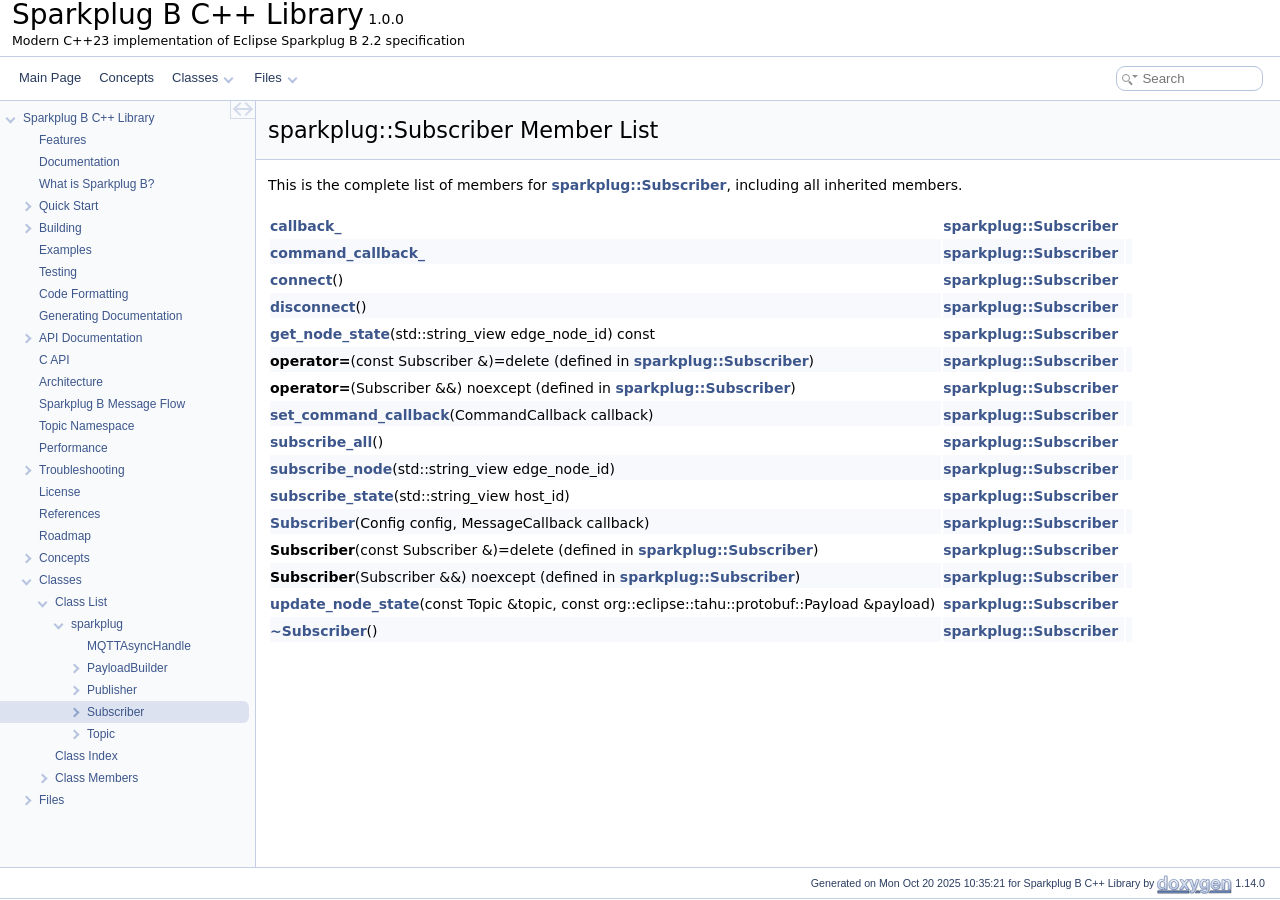
<file: docs/html/classsparkplug_1_1Subscriber-members.html>
<!DOCTYPE html PUBLIC "-//W3C//DTD XHTML 1.0 Transitional//EN" "https://www.w3.org/TR/xhtml1/DTD/xhtml1-transitional.dtd">
<html xmlns="http://www.w3.org/1999/xhtml" lang="en-US">
<head>
<meta http-equiv="Content-Type" content="text/xhtml;charset=UTF-8"/>
<meta http-equiv="X-UA-Compatible" content="IE=11"/>
<meta name="generator" content="Doxygen 1.14.0"/>
<meta name="viewport" content="width=device-width, initial-scale=1"/>
<title>Sparkplug B C++ Library: Member List</title>
<link href="tabs.css" rel="stylesheet" type="text/css"/>
<script type="text/javascript" src="jquery.js"></script>
<script type="text/javascript" src="dynsections.js"></script>
<script type="text/javascript" src="clipboard.js"></script>
<link href="navtree.css" rel="stylesheet" type="text/css"/>
<script type="text/javascript" src="navtreedata.js"></script>
<script type="text/javascript" src="navtree.js"></script>
<script type="text/javascript" src="cookie.js"></script>
<link href="search/search.css" rel="stylesheet" type="text/css"/>
<script type="text/javascript" src="search/searchdata.js"></script>
<script type="text/javascript" src="search/search.js"></script>
<link href="doxygen.css" rel="stylesheet" type="text/css" />
</head>
<body>
<div id="top"><!-- do not remove this div, it is closed by doxygen! -->
<div id="titlearea">
<table cellspacing="0" cellpadding="0">
 <tbody>
 <tr id="projectrow">
  <td id="projectalign">
   <div id="projectname">Sparkplug B C++ Library<span id="projectnumber">&#160;1.0.0</span>
   </div>
   <div id="projectbrief">Modern C++23 implementation of Eclipse Sparkplug B 2.2 specification</div>
  </td>
 </tr>
 </tbody>
</table>
</div>
<!-- end header part -->
<!-- Generated by Doxygen 1.14.0 -->
<script type="text/javascript">
var searchBox = new SearchBox("searchBox", "search/",'.html');
</script>
<script type="text/javascript">
$(function() { codefold.init(); });
</script>
<script type="text/javascript" src="menudata.js"></script>
<script type="text/javascript" src="menu.js"></script>
<script type="text/javascript">
$(function() {
  initMenu('',true,false,'search.php','Search',true);
  $(function() { init_search(); });
});
</script>
<div id="main-nav"></div>
</div><!-- top -->
<div id="side-nav" class="ui-resizable side-nav-resizable">
  <div id="nav-tree">
    <div id="nav-tree-contents">
      <div id="nav-sync" class="sync"></div>
    </div>
  </div>
  <div id="splitbar" style="-moz-user-select:none;" 
       class="ui-resizable-handle">
  </div>
</div>
<script type="text/javascript">
$(function(){initNavTree('classsparkplug_1_1Subscriber.html','',''); });
</script>
<div id="container">
<div id="doc-content">
<!-- window showing the filter options -->
<div id="MSearchSelectWindow"
     onmouseover="return searchBox.OnSearchSelectShow()"
     onmouseout="return searchBox.OnSearchSelectHide()"
     onkeydown="return searchBox.OnSearchSelectKey(event)">
</div>

<!-- iframe showing the search results (closed by default) -->
<div id="MSearchResultsWindow">
<div id="MSearchResults">
<div class="SRPage">
<div id="SRIndex">
<div id="SRResults"></div>
<div class="SRStatus" id="Loading">Loading...</div>
<div class="SRStatus" id="Searching">Searching...</div>
<div class="SRStatus" id="NoMatches">No Matches</div>
</div>
</div>
</div>
</div>

<div class="header">
  <div class="headertitle"><div class="title">sparkplug::Subscriber Member List</div></div>
</div><!--header-->
<div class="contents">

<p>This is the complete list of members for <a class="el" href="classsparkplug_1_1Subscriber.html">sparkplug::Subscriber</a>, including all inherited members.</p>
<table class="directory">
  <tr class="even"><td class="entry"><a class="el" href="classsparkplug_1_1Subscriber.html#aee6c6b03721c2571fc4316d988082c16">callback_</a></td><td class="entry"><a class="el" href="classsparkplug_1_1Subscriber.html">sparkplug::Subscriber</a></td><td class="entry"></td></tr>
  <tr class="odd"><td class="entry"><a class="el" href="classsparkplug_1_1Subscriber.html#af721aadf22345c2eb2f161f149c70a01">command_callback_</a></td><td class="entry"><a class="el" href="classsparkplug_1_1Subscriber.html">sparkplug::Subscriber</a></td><td class="entry"></td></tr>
  <tr class="even"><td class="entry"><a class="el" href="classsparkplug_1_1Subscriber.html#aaa314cb5d5563024ae21d292a4afbc93">connect</a>()</td><td class="entry"><a class="el" href="classsparkplug_1_1Subscriber.html">sparkplug::Subscriber</a></td><td class="entry"></td></tr>
  <tr class="odd"><td class="entry"><a class="el" href="classsparkplug_1_1Subscriber.html#a73dc459f1bdaa6ddc716569f05a6bdb4">disconnect</a>()</td><td class="entry"><a class="el" href="classsparkplug_1_1Subscriber.html">sparkplug::Subscriber</a></td><td class="entry"></td></tr>
  <tr class="even"><td class="entry"><a class="el" href="classsparkplug_1_1Subscriber.html#a2c87e72d320d861143f67d0983c776a5">get_node_state</a>(std::string_view edge_node_id) const</td><td class="entry"><a class="el" href="classsparkplug_1_1Subscriber.html">sparkplug::Subscriber</a></td><td class="entry"></td></tr>
  <tr bgcolor="#f0f0f0" class="odd"><td class="entry"><b>operator=</b>(const Subscriber &amp;)=delete (defined in <a class="el" href="classsparkplug_1_1Subscriber.html">sparkplug::Subscriber</a>)</td><td class="entry"><a class="el" href="classsparkplug_1_1Subscriber.html">sparkplug::Subscriber</a></td><td class="entry"></td></tr>
  <tr bgcolor="#f0f0f0" class="even"><td class="entry"><b>operator=</b>(Subscriber &amp;&amp;) noexcept (defined in <a class="el" href="classsparkplug_1_1Subscriber.html">sparkplug::Subscriber</a>)</td><td class="entry"><a class="el" href="classsparkplug_1_1Subscriber.html">sparkplug::Subscriber</a></td><td class="entry"></td></tr>
  <tr class="odd"><td class="entry"><a class="el" href="classsparkplug_1_1Subscriber.html#a2e3fca25784f9076a30cd68a88b3af24">set_command_callback</a>(CommandCallback callback)</td><td class="entry"><a class="el" href="classsparkplug_1_1Subscriber.html">sparkplug::Subscriber</a></td><td class="entry"></td></tr>
  <tr class="even"><td class="entry"><a class="el" href="classsparkplug_1_1Subscriber.html#a601b757b1953489af14fa5c78568ea14">subscribe_all</a>()</td><td class="entry"><a class="el" href="classsparkplug_1_1Subscriber.html">sparkplug::Subscriber</a></td><td class="entry"></td></tr>
  <tr class="odd"><td class="entry"><a class="el" href="classsparkplug_1_1Subscriber.html#adae8352d002b4a554ddacb3c49dd3527">subscribe_node</a>(std::string_view edge_node_id)</td><td class="entry"><a class="el" href="classsparkplug_1_1Subscriber.html">sparkplug::Subscriber</a></td><td class="entry"></td></tr>
  <tr class="even"><td class="entry"><a class="el" href="classsparkplug_1_1Subscriber.html#a6fdc785b77f1270bc2941c9bee594eac">subscribe_state</a>(std::string_view host_id)</td><td class="entry"><a class="el" href="classsparkplug_1_1Subscriber.html">sparkplug::Subscriber</a></td><td class="entry"></td></tr>
  <tr class="odd"><td class="entry"><a class="el" href="classsparkplug_1_1Subscriber.html#a7c0dcc8e98be37f756d098b5de82932c">Subscriber</a>(Config config, MessageCallback callback)</td><td class="entry"><a class="el" href="classsparkplug_1_1Subscriber.html">sparkplug::Subscriber</a></td><td class="entry"></td></tr>
  <tr bgcolor="#f0f0f0" class="even"><td class="entry"><b>Subscriber</b>(const Subscriber &amp;)=delete (defined in <a class="el" href="classsparkplug_1_1Subscriber.html">sparkplug::Subscriber</a>)</td><td class="entry"><a class="el" href="classsparkplug_1_1Subscriber.html">sparkplug::Subscriber</a></td><td class="entry"></td></tr>
  <tr bgcolor="#f0f0f0" class="odd"><td class="entry"><b>Subscriber</b>(Subscriber &amp;&amp;) noexcept (defined in <a class="el" href="classsparkplug_1_1Subscriber.html">sparkplug::Subscriber</a>)</td><td class="entry"><a class="el" href="classsparkplug_1_1Subscriber.html">sparkplug::Subscriber</a></td><td class="entry"></td></tr>
  <tr class="even"><td class="entry"><a class="el" href="classsparkplug_1_1Subscriber.html#a812b08e56ad1b10fb84beac8c840f607">update_node_state</a>(const Topic &amp;topic, const org::eclipse::tahu::protobuf::Payload &amp;payload)</td><td class="entry"><a class="el" href="classsparkplug_1_1Subscriber.html">sparkplug::Subscriber</a></td><td class="entry"></td></tr>
  <tr class="odd"><td class="entry"><a class="el" href="classsparkplug_1_1Subscriber.html#af408166b932db9b51d591f9e04e7166c">~Subscriber</a>()</td><td class="entry"><a class="el" href="classsparkplug_1_1Subscriber.html">sparkplug::Subscriber</a></td><td class="entry"></td></tr>
</table></div><!-- contents -->
</div><!-- doc-content -->
</div><!-- container -->
<!-- start footer part -->
<div id="nav-path" class="navpath"><!-- id is needed for treeview function! -->
  <ul>
    <li class="footer">Generated on <span class="timestamp"></span> for Sparkplug B C++ Library by <a href="https://www.doxygen.org/index.html"><img class="footer" src="doxygen.svg" width="104" height="31" alt="doxygen"/></a> 1.14.0 </li>
  </ul>
</div>
</body>
</html>
</file>
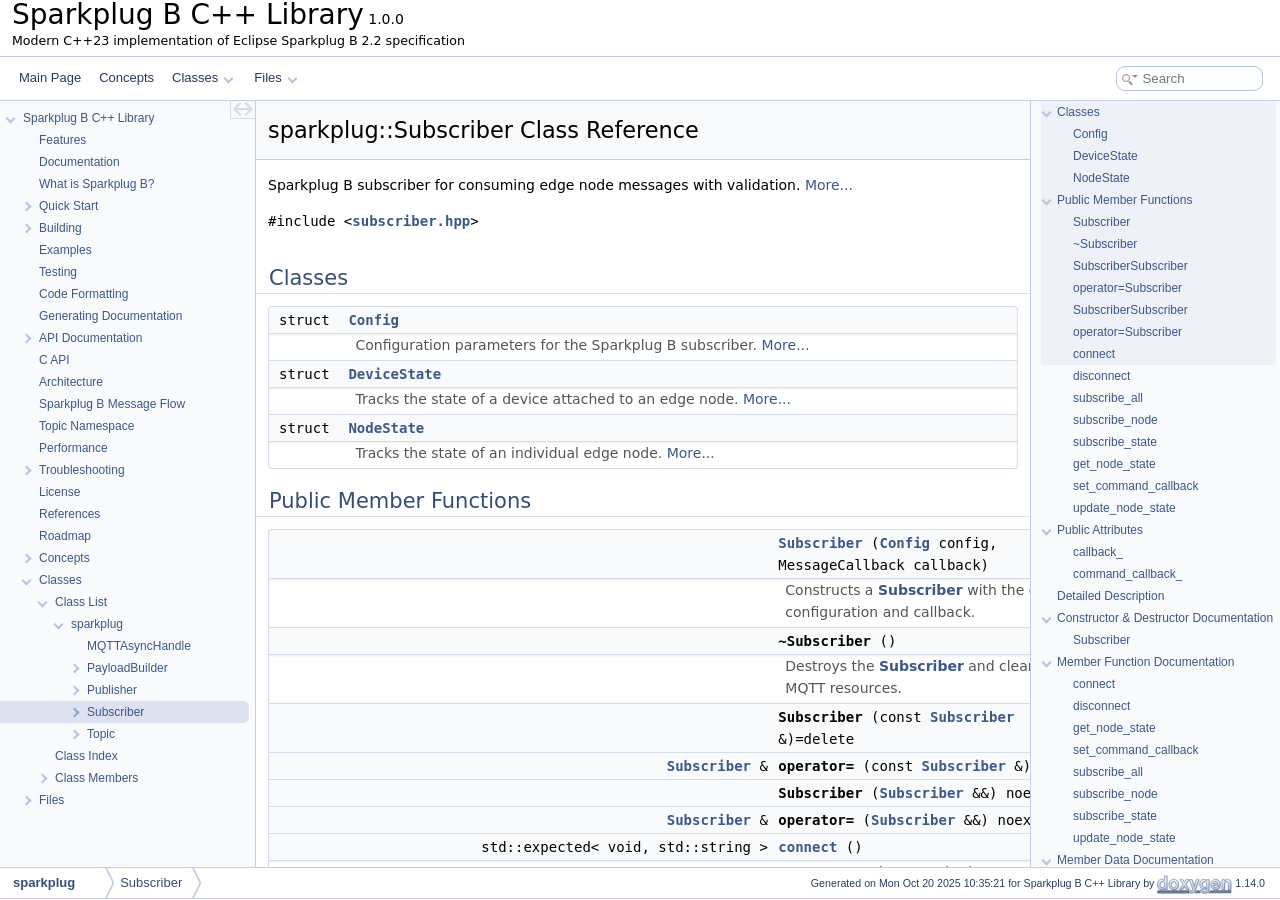
<file: docs/html/classsparkplug_1_1Subscriber.html>
<!DOCTYPE html PUBLIC "-//W3C//DTD XHTML 1.0 Transitional//EN" "https://www.w3.org/TR/xhtml1/DTD/xhtml1-transitional.dtd">
<html xmlns="http://www.w3.org/1999/xhtml" lang="en-US">
<head>
<meta http-equiv="Content-Type" content="text/xhtml;charset=UTF-8"/>
<meta http-equiv="X-UA-Compatible" content="IE=11"/>
<meta name="generator" content="Doxygen 1.14.0"/>
<meta name="viewport" content="width=device-width, initial-scale=1"/>
<title>Sparkplug B C++ Library: sparkplug::Subscriber Class Reference</title>
<link href="tabs.css" rel="stylesheet" type="text/css"/>
<script type="text/javascript" src="jquery.js"></script>
<script type="text/javascript" src="dynsections.js"></script>
<script type="text/javascript" src="clipboard.js"></script>
<link href="navtree.css" rel="stylesheet" type="text/css"/>
<script type="text/javascript" src="navtreedata.js"></script>
<script type="text/javascript" src="navtree.js"></script>
<script type="text/javascript" src="cookie.js"></script>
<link href="search/search.css" rel="stylesheet" type="text/css"/>
<script type="text/javascript" src="search/searchdata.js"></script>
<script type="text/javascript" src="search/search.js"></script>
<link href="doxygen.css" rel="stylesheet" type="text/css" />
</head>
<body>
<div id="top"><!-- do not remove this div, it is closed by doxygen! -->
<div id="titlearea">
<table cellspacing="0" cellpadding="0">
 <tbody>
 <tr id="projectrow">
  <td id="projectalign">
   <div id="projectname">Sparkplug B C++ Library<span id="projectnumber">&#160;1.0.0</span>
   </div>
   <div id="projectbrief">Modern C++23 implementation of Eclipse Sparkplug B 2.2 specification</div>
  </td>
 </tr>
 </tbody>
</table>
</div>
<!-- end header part -->
<!-- Generated by Doxygen 1.14.0 -->
<script type="text/javascript">
var searchBox = new SearchBox("searchBox", "search/",'.html');
</script>
<script type="text/javascript">
$(function() { codefold.init(); });
</script>
<script type="text/javascript" src="menudata.js"></script>
<script type="text/javascript" src="menu.js"></script>
<script type="text/javascript">
$(function() {
  initMenu('',true,false,'search.php','Search',true);
  $(function() { init_search(); });
});
</script>
<div id="main-nav"></div>
</div><!-- top -->
<div id="side-nav" class="ui-resizable side-nav-resizable">
  <div id="nav-tree">
    <div id="nav-tree-contents">
      <div id="nav-sync" class="sync"></div>
    </div>
  </div>
  <div id="splitbar" style="-moz-user-select:none;" 
       class="ui-resizable-handle">
  </div>
</div>
<script type="text/javascript">
$(function(){initNavTree('classsparkplug_1_1Subscriber.html','','classsparkplug_1_1Subscriber-members'); });
</script>
<div id="container">
<div id="doc-content">
<!-- window showing the filter options -->
<div id="MSearchSelectWindow"
     onmouseover="return searchBox.OnSearchSelectShow()"
     onmouseout="return searchBox.OnSearchSelectHide()"
     onkeydown="return searchBox.OnSearchSelectKey(event)">
</div>

<!-- iframe showing the search results (closed by default) -->
<div id="MSearchResultsWindow">
<div id="MSearchResults">
<div class="SRPage">
<div id="SRIndex">
<div id="SRResults"></div>
<div class="SRStatus" id="Loading">Loading...</div>
<div class="SRStatus" id="Searching">Searching...</div>
<div class="SRStatus" id="NoMatches">No Matches</div>
</div>
</div>
</div>
</div>

<div class="header">
  <div class="headertitle"><div class="title">sparkplug::Subscriber Class Reference</div></div>
</div><!--header-->
<div class="contents">

<p>Sparkplug B subscriber for consuming edge node messages with validation.  
 <a href="#details">More...</a></p>

<p><code>#include &lt;<a class="el" href="subscriber_8hpp_source.html">subscriber.hpp</a>&gt;</code></p>
<table class="memberdecls">
<tr class="heading"><td colspan="2"><h2 id="header-nested-classes" class="groupheader"><a id="nested-classes" name="nested-classes"></a>
Classes</h2></td></tr>
<tr class="memitem:Config" id="r_Config"><td class="memItemLeft" align="right" valign="top">struct &#160;</td><td class="memItemRight" valign="bottom"><a class="el" href="structsparkplug_1_1Subscriber_1_1Config.html">Config</a></td></tr>
<tr class="memdesc:"><td class="mdescLeft">&#160;</td><td class="mdescRight">Configuration parameters for the Sparkplug B subscriber.  <a href="structsparkplug_1_1Subscriber_1_1Config.html#details">More...</a><br /></td></tr>
<tr class="memitem:DeviceState" id="r_DeviceState"><td class="memItemLeft" align="right" valign="top">struct &#160;</td><td class="memItemRight" valign="bottom"><a class="el" href="structsparkplug_1_1Subscriber_1_1DeviceState.html">DeviceState</a></td></tr>
<tr class="memdesc:"><td class="mdescLeft">&#160;</td><td class="mdescRight">Tracks the state of a device attached to an edge node.  <a href="structsparkplug_1_1Subscriber_1_1DeviceState.html#details">More...</a><br /></td></tr>
<tr class="memitem:NodeState" id="r_NodeState"><td class="memItemLeft" align="right" valign="top">struct &#160;</td><td class="memItemRight" valign="bottom"><a class="el" href="structsparkplug_1_1Subscriber_1_1NodeState.html">NodeState</a></td></tr>
<tr class="memdesc:"><td class="mdescLeft">&#160;</td><td class="mdescRight">Tracks the state of an individual edge node.  <a href="structsparkplug_1_1Subscriber_1_1NodeState.html#details">More...</a><br /></td></tr>
</table><table class="memberdecls">
<tr class="heading"><td colspan="2"><h2 id="header-pub-methods" class="groupheader"><a id="pub-methods" name="pub-methods"></a>
Public Member Functions</h2></td></tr>
<tr class="memitem:a7c0dcc8e98be37f756d098b5de82932c" id="r_a7c0dcc8e98be37f756d098b5de82932c"><td class="memItemLeft" align="right" valign="top">&#160;</td><td class="memItemRight" valign="bottom"><a class="el" href="#a7c0dcc8e98be37f756d098b5de82932c">Subscriber</a> (<a class="el" href="structsparkplug_1_1Subscriber_1_1Config.html">Config</a> config, MessageCallback callback)</td></tr>
<tr class="memdesc:a7c0dcc8e98be37f756d098b5de82932c"><td class="mdescLeft">&#160;</td><td class="mdescRight">Constructs a <a class="el" href="classsparkplug_1_1Subscriber.html" title="Sparkplug B subscriber for consuming edge node messages with validation.">Subscriber</a> with the given configuration and callback.  <br /></td></tr>
<tr class="memitem:af408166b932db9b51d591f9e04e7166c" id="r_af408166b932db9b51d591f9e04e7166c"><td class="memItemLeft" align="right" valign="top"><a id="af408166b932db9b51d591f9e04e7166c" name="af408166b932db9b51d591f9e04e7166c"></a>
&#160;</td><td class="memItemRight" valign="bottom"><b>~Subscriber</b> ()</td></tr>
<tr class="memdesc:af408166b932db9b51d591f9e04e7166c"><td class="mdescLeft">&#160;</td><td class="mdescRight">Destroys the <a class="el" href="classsparkplug_1_1Subscriber.html" title="Sparkplug B subscriber for consuming edge node messages with validation.">Subscriber</a> and cleans up MQTT resources. <br /></td></tr>
<tr class="memitem:ae89e122b06fe655aaf82a7fb5869c9e9" id="r_ae89e122b06fe655aaf82a7fb5869c9e9"><td class="memItemLeft" align="right" valign="top"><a id="ae89e122b06fe655aaf82a7fb5869c9e9" name="ae89e122b06fe655aaf82a7fb5869c9e9"></a>
&#160;</td><td class="memItemRight" valign="bottom"><b>Subscriber</b> (const <a class="el" href="classsparkplug_1_1Subscriber.html">Subscriber</a> &amp;)=delete</td></tr>
<tr class="memitem:a811957e7db072829227fc8820d7bde7e" id="r_a811957e7db072829227fc8820d7bde7e"><td class="memItemLeft" align="right" valign="top"><a id="a811957e7db072829227fc8820d7bde7e" name="a811957e7db072829227fc8820d7bde7e"></a>
<a class="el" href="classsparkplug_1_1Subscriber.html">Subscriber</a> &amp;&#160;</td><td class="memItemRight" valign="bottom"><b>operator=</b> (const <a class="el" href="classsparkplug_1_1Subscriber.html">Subscriber</a> &amp;)=delete</td></tr>
<tr class="memitem:ab7567df4131021e0077f41de6d8d45ac" id="r_ab7567df4131021e0077f41de6d8d45ac"><td class="memItemLeft" align="right" valign="top"><a id="ab7567df4131021e0077f41de6d8d45ac" name="ab7567df4131021e0077f41de6d8d45ac"></a>
&#160;</td><td class="memItemRight" valign="bottom"><b>Subscriber</b> (<a class="el" href="classsparkplug_1_1Subscriber.html">Subscriber</a> &amp;&amp;) noexcept</td></tr>
<tr class="memitem:a59d579379e74c6db6350dfaed3429b2c" id="r_a59d579379e74c6db6350dfaed3429b2c"><td class="memItemLeft" align="right" valign="top"><a id="a59d579379e74c6db6350dfaed3429b2c" name="a59d579379e74c6db6350dfaed3429b2c"></a>
<a class="el" href="classsparkplug_1_1Subscriber.html">Subscriber</a> &amp;&#160;</td><td class="memItemRight" valign="bottom"><b>operator=</b> (<a class="el" href="classsparkplug_1_1Subscriber.html">Subscriber</a> &amp;&amp;) noexcept</td></tr>
<tr class="memitem:aaa314cb5d5563024ae21d292a4afbc93" id="r_aaa314cb5d5563024ae21d292a4afbc93"><td class="memItemLeft" align="right" valign="top">std::expected&lt; void, std::string &gt;&#160;</td><td class="memItemRight" valign="bottom"><a class="el" href="#aaa314cb5d5563024ae21d292a4afbc93">connect</a> ()</td></tr>
<tr class="memdesc:aaa314cb5d5563024ae21d292a4afbc93"><td class="mdescLeft">&#160;</td><td class="mdescRight">Connects to the MQTT broker.  <br /></td></tr>
<tr class="memitem:a73dc459f1bdaa6ddc716569f05a6bdb4" id="r_a73dc459f1bdaa6ddc716569f05a6bdb4"><td class="memItemLeft" align="right" valign="top">std::expected&lt; void, std::string &gt;&#160;</td><td class="memItemRight" valign="bottom"><a class="el" href="#a73dc459f1bdaa6ddc716569f05a6bdb4">disconnect</a> ()</td></tr>
<tr class="memdesc:a73dc459f1bdaa6ddc716569f05a6bdb4"><td class="mdescLeft">&#160;</td><td class="mdescRight">Disconnects from the MQTT broker.  <br /></td></tr>
<tr class="memitem:a601b757b1953489af14fa5c78568ea14" id="r_a601b757b1953489af14fa5c78568ea14"><td class="memItemLeft" align="right" valign="top">std::expected&lt; void, std::string &gt;&#160;</td><td class="memItemRight" valign="bottom"><a class="el" href="#a601b757b1953489af14fa5c78568ea14">subscribe_all</a> ()</td></tr>
<tr class="memdesc:a601b757b1953489af14fa5c78568ea14"><td class="mdescLeft">&#160;</td><td class="mdescRight">Subscribes to all Sparkplug B messages for the configured group.  <br /></td></tr>
<tr class="memitem:adae8352d002b4a554ddacb3c49dd3527" id="r_adae8352d002b4a554ddacb3c49dd3527"><td class="memItemLeft" align="right" valign="top">std::expected&lt; void, std::string &gt;&#160;</td><td class="memItemRight" valign="bottom"><a class="el" href="#adae8352d002b4a554ddacb3c49dd3527">subscribe_node</a> (std::string_view edge_node_id)</td></tr>
<tr class="memdesc:adae8352d002b4a554ddacb3c49dd3527"><td class="mdescLeft">&#160;</td><td class="mdescRight">Subscribes to messages from a specific edge node.  <br /></td></tr>
<tr class="memitem:a6fdc785b77f1270bc2941c9bee594eac" id="r_a6fdc785b77f1270bc2941c9bee594eac"><td class="memItemLeft" align="right" valign="top">std::expected&lt; void, std::string &gt;&#160;</td><td class="memItemRight" valign="bottom"><a class="el" href="#a6fdc785b77f1270bc2941c9bee594eac">subscribe_state</a> (std::string_view host_id)</td></tr>
<tr class="memdesc:a6fdc785b77f1270bc2941c9bee594eac"><td class="mdescLeft">&#160;</td><td class="mdescRight">Subscribes to STATE messages from a primary application.  <br /></td></tr>
<tr class="memitem:a2c87e72d320d861143f67d0983c776a5" id="r_a2c87e72d320d861143f67d0983c776a5"><td class="memItemLeft" align="right" valign="top">std::optional&lt; std::reference_wrapper&lt; const <a class="el" href="structsparkplug_1_1Subscriber_1_1NodeState.html">NodeState</a> &gt; &gt;&#160;</td><td class="memItemRight" valign="bottom"><a class="el" href="#a2c87e72d320d861143f67d0983c776a5">get_node_state</a> (std::string_view edge_node_id) const</td></tr>
<tr class="memdesc:a2c87e72d320d861143f67d0983c776a5"><td class="mdescLeft">&#160;</td><td class="mdescRight">Gets the current state of a specific edge node.  <br /></td></tr>
<tr class="memitem:a2e3fca25784f9076a30cd68a88b3af24" id="r_a2e3fca25784f9076a30cd68a88b3af24"><td class="memItemLeft" align="right" valign="top">void&#160;</td><td class="memItemRight" valign="bottom"><a class="el" href="#a2e3fca25784f9076a30cd68a88b3af24">set_command_callback</a> (CommandCallback callback)</td></tr>
<tr class="memdesc:a2e3fca25784f9076a30cd68a88b3af24"><td class="mdescLeft">&#160;</td><td class="mdescRight">Sets a callback for receiving command messages (NCMD/DCMD).  <br /></td></tr>
<tr class="memitem:a812b08e56ad1b10fb84beac8c840f607" id="r_a812b08e56ad1b10fb84beac8c840f607"><td class="memItemLeft" align="right" valign="top">void&#160;</td><td class="memItemRight" valign="bottom"><a class="el" href="#a812b08e56ad1b10fb84beac8c840f607">update_node_state</a> (const <a class="el" href="structsparkplug_1_1Topic.html">Topic</a> &amp;topic, const org::eclipse::tahu::protobuf::Payload &amp;payload)</td></tr>
<tr class="memdesc:a812b08e56ad1b10fb84beac8c840f607"><td class="mdescLeft">&#160;</td><td class="mdescRight">Updates node state tracking (internal use).  <br /></td></tr>
</table><table class="memberdecls">
<tr class="heading"><td colspan="2"><h2 id="header-pub-attribs" class="groupheader"><a id="pub-attribs" name="pub-attribs"></a>
Public Attributes</h2></td></tr>
<tr class="memitem:aee6c6b03721c2571fc4316d988082c16" id="r_aee6c6b03721c2571fc4316d988082c16"><td class="memItemLeft" align="right" valign="top">MessageCallback&#160;</td><td class="memItemRight" valign="bottom"><a class="el" href="#aee6c6b03721c2571fc4316d988082c16">callback_</a></td></tr>
<tr class="memdesc:aee6c6b03721c2571fc4316d988082c16"><td class="mdescLeft">&#160;</td><td class="mdescRight">User-provided callback for received messages.  <br /></td></tr>
<tr class="memitem:af721aadf22345c2eb2f161f149c70a01" id="r_af721aadf22345c2eb2f161f149c70a01"><td class="memItemLeft" align="right" valign="top">CommandCallback&#160;</td><td class="memItemRight" valign="bottom"><a class="el" href="#af721aadf22345c2eb2f161f149c70a01">command_callback_</a></td></tr>
<tr class="memdesc:af721aadf22345c2eb2f161f149c70a01"><td class="mdescLeft">&#160;</td><td class="mdescRight">User-provided callback for received command messages (NCMD/DCMD).  <br /></td></tr>
</table>
<a name="details" id="details"></a><h2 id="header-details" class="groupheader">Detailed Description</h2>
<div class="textblock"><p>Sparkplug B subscriber for consuming edge node messages with validation. </p>
<p>The <a class="el" href="classsparkplug_1_1Subscriber.html" title="Sparkplug B subscriber for consuming edge node messages with validation.">Subscriber</a> class receives and validates Sparkplug B messages:</p><ul>
<li>NBIRTH/DBIRTH: Birth certificates</li>
<li>NDATA/DDATA: Data updates</li>
<li>NDEATH/DDEATH: Death certificates</li>
<li>STATE: Primary application state (optional)</li>
<li>Automatic sequence number validation (detects packet loss)</li>
<li>Node state tracking per edge node</li>
</ul>
<dl class="section user"><dt>Thread Safety</dt><dd>This class is NOT thread-safe. The callback is invoked on the MQTT thread.</dd></dl>
<dl class="section user"><dt>Example Usage</dt><dd><div class="fragment"><div class="line"><span class="keyword">auto</span> callback = [](<span class="keyword">const</span> <a class="code hl_struct" href="structsparkplug_1_1Topic.html">sparkplug::Topic</a>&amp; topic,</div>
<div class="line">                   <span class="keyword">const</span> <span class="keyword">auto</span>&amp; payload) {</div>
<div class="line">  std::cout &lt;&lt; <span class="stringliteral">&quot;Received: &quot;</span> &lt;&lt; topic.<a class="code hl_function" href="structsparkplug_1_1Topic.html#ab55fe0dfb34799f7083ac20da993d427">to_string</a>() &lt;&lt; <span class="stringliteral">&quot;\n&quot;</span>;</div>
<div class="line">  <span class="keywordflow">for</span> (<span class="keyword">const</span> <span class="keyword">auto</span>&amp; metric : payload.metrics()) {</div>
<div class="line">    std::cout &lt;&lt; metric.name() &lt;&lt; <span class="stringliteral">&quot; = &quot;</span> &lt;&lt; metric.double_value() &lt;&lt; <span class="stringliteral">&quot;\n&quot;</span>;</div>
<div class="line">  }</div>
<div class="line">};</div>
<div class="line"> </div>
<div class="line"><a class="code hl_struct" href="structsparkplug_1_1Subscriber_1_1Config.html">sparkplug::Subscriber::Config</a> config{</div>
<div class="line">  .broker_url = <span class="stringliteral">&quot;tcp://localhost:1883&quot;</span>,</div>
<div class="line">  .client_id = <span class="stringliteral">&quot;my_subscriber&quot;</span>,</div>
<div class="line">  .group_id = <span class="stringliteral">&quot;Energy&quot;</span></div>
<div class="line">};</div>
<div class="line"> </div>
<div class="line">sparkplug::Subscriber subscriber(std::move(config), callback);</div>
<div class="line">subscriber.connect();</div>
<div class="line">subscriber.subscribe_all();  <span class="comment">// Subscribe to all messages in group</span></div>
<div class="line"> </div>
<div class="line"><span class="comment">// Keep running to receive messages...</span></div>
<div class="ttc" id="astructsparkplug_1_1Subscriber_1_1Config_html"><div class="ttname"><a href="structsparkplug_1_1Subscriber_1_1Config.html">sparkplug::Subscriber::Config</a></div><div class="ttdoc">Configuration parameters for the Sparkplug B subscriber.</div><div class="ttdef"><b>Definition</b> <a href="subscriber_8hpp_source.html#l00089">subscriber.hpp:89</a></div></div>
<div class="ttc" id="astructsparkplug_1_1Topic_html"><div class="ttname"><a href="structsparkplug_1_1Topic.html">sparkplug::Topic</a></div><div class="ttdoc">Represents a parsed Sparkplug B MQTT topic.</div><div class="ttdef"><b>Definition</b> <a href="topic_8hpp_source.html#l00044">topic.hpp:44</a></div></div>
<div class="ttc" id="astructsparkplug_1_1Topic_html_ab55fe0dfb34799f7083ac20da993d427"><div class="ttname"><a href="structsparkplug_1_1Topic.html#ab55fe0dfb34799f7083ac20da993d427">sparkplug::Topic::to_string</a></div><div class="ttdeci">std::string to_string() const</div><div class="ttdoc">Converts the topic back to a string.</div></div>
</div><!-- fragment --></dd></dl>
<dl class="section see"><dt>See also</dt><dd><a class="el" href="classsparkplug_1_1Publisher.html" title="Sparkplug B edge node publisher implementing the complete message lifecycle.">Publisher</a> for publishing Sparkplug B messages </dd>
<dd>
<a class="el" href="structsparkplug_1_1Topic.html" title="Represents a parsed Sparkplug B MQTT topic.">Topic</a> for topic namespace parsing </dd></dl>

<p class="definition">Definition at line <a class="el" href="subscriber_8hpp_source.html#l00084">84</a> of file <a class="el" href="subscriber_8hpp_source.html">subscriber.hpp</a>.</p>
</div><a name="doc-constructors" id="doc-constructors"></a><h2 id="header-doc-constructors" class="groupheader">Constructor &amp; Destructor Documentation</h2>
<a id="a7c0dcc8e98be37f756d098b5de82932c" name="a7c0dcc8e98be37f756d098b5de82932c"></a>
<h2 class="memtitle"><span class="permalink"><a href="#a7c0dcc8e98be37f756d098b5de82932c">&#9670;&#160;</a></span>Subscriber()</h2>

<div class="memitem">
<div class="memproto">
      <table class="memname">
        <tr>
          <td class="memname">sparkplug::Subscriber::Subscriber </td>
          <td>(</td>
          <td class="paramtype"><a class="el" href="structsparkplug_1_1Subscriber_1_1Config.html">Config</a></td>          <td class="paramname"><span class="paramname"><em>config</em></span>, </td>
        </tr>
        <tr>
          <td class="paramkey"></td>
          <td></td>
          <td class="paramtype">MessageCallback</td>          <td class="paramname"><span class="paramname"><em>callback</em></span>&#160;)</td>
        </tr>
      </table>
</div><div class="memdoc">

<p>Constructs a <a class="el" href="classsparkplug_1_1Subscriber.html" title="Sparkplug B subscriber for consuming edge node messages with validation.">Subscriber</a> with the given configuration and callback. </p>
<dl class="params"><dt>Parameters</dt><dd>
  <table class="params">
    <tr><td class="paramname">config</td><td><a class="el" href="classsparkplug_1_1Subscriber.html" title="Sparkplug B subscriber for consuming edge node messages with validation.">Subscriber</a> configuration (moved) </td></tr>
    <tr><td class="paramname">callback</td><td>Function to call for each received message</td></tr>
  </table>
  </dd>
</dl>
<dl class="section note"><dt>Note</dt><dd>The callback will be invoked on the MQTT client thread. </dd></dl>
<dl class="section warning"><dt>Warning</dt><dd>Ensure callback execution is fast to avoid blocking message reception. </dd></dl>

<p class="reference">Referenced by <a class="el" href="#af408166b932db9b51d591f9e04e7166c">~Subscriber()</a>.</p>

</div>
</div>
<a name="doc-func-members" id="doc-func-members"></a><h2 id="header-doc-func-members" class="groupheader">Member Function Documentation</h2>
<a id="aaa314cb5d5563024ae21d292a4afbc93" name="aaa314cb5d5563024ae21d292a4afbc93"></a>
<h2 class="memtitle"><span class="permalink"><a href="#aaa314cb5d5563024ae21d292a4afbc93">&#9670;&#160;</a></span>connect()</h2>

<div class="memitem">
<div class="memproto">
<table class="mlabels">
  <tr>
  <td class="mlabels-left">
      <table class="memname">
        <tr>
          <td class="memname">std::expected&lt; void, std::string &gt; sparkplug::Subscriber::connect </td>
          <td>(</td>
          <td class="paramname"><span class="paramname"><em></em></span></td><td>)</td>
          <td></td>
        </tr>
      </table>
  </td>
  <td class="mlabels-right">
<span class="mlabels"><span class="mlabel nodiscard">nodiscard</span></span>  </td>
  </tr>
</table>
</div><div class="memdoc">

<p>Connects to the MQTT broker. </p>
<dl class="section return"><dt>Returns</dt><dd>void on success, error message on failure</dd></dl>
<dl class="section note"><dt>Note</dt><dd>Must be called before <a class="el" href="#a601b757b1953489af14fa5c78568ea14" title="Subscribes to all Sparkplug B messages for the configured group.">subscribe_all()</a> or <a class="el" href="#adae8352d002b4a554ddacb3c49dd3527" title="Subscribes to messages from a specific edge node.">subscribe_node()</a>. </dd></dl>

<p class="reference">References <a class="el" href="#aaa314cb5d5563024ae21d292a4afbc93">connect()</a>.</p>

<p class="reference">Referenced by <a class="el" href="#aaa314cb5d5563024ae21d292a4afbc93">connect()</a>.</p>

</div>
</div>
<a id="a73dc459f1bdaa6ddc716569f05a6bdb4" name="a73dc459f1bdaa6ddc716569f05a6bdb4"></a>
<h2 class="memtitle"><span class="permalink"><a href="#a73dc459f1bdaa6ddc716569f05a6bdb4">&#9670;&#160;</a></span>disconnect()</h2>

<div class="memitem">
<div class="memproto">
<table class="mlabels">
  <tr>
  <td class="mlabels-left">
      <table class="memname">
        <tr>
          <td class="memname">std::expected&lt; void, std::string &gt; sparkplug::Subscriber::disconnect </td>
          <td>(</td>
          <td class="paramname"><span class="paramname"><em></em></span></td><td>)</td>
          <td></td>
        </tr>
      </table>
  </td>
  <td class="mlabels-right">
<span class="mlabels"><span class="mlabel nodiscard">nodiscard</span></span>  </td>
  </tr>
</table>
</div><div class="memdoc">

<p>Disconnects from the MQTT broker. </p>
<dl class="section return"><dt>Returns</dt><dd>void on success, error message on failure</dd></dl>
<dl class="section note"><dt>Note</dt><dd>Stops receiving messages after disconnect. </dd></dl>

<p class="reference">References <a class="el" href="#a73dc459f1bdaa6ddc716569f05a6bdb4">disconnect()</a>.</p>

<p class="reference">Referenced by <a class="el" href="#a73dc459f1bdaa6ddc716569f05a6bdb4">disconnect()</a>.</p>

</div>
</div>
<a id="a2c87e72d320d861143f67d0983c776a5" name="a2c87e72d320d861143f67d0983c776a5"></a>
<h2 class="memtitle"><span class="permalink"><a href="#a2c87e72d320d861143f67d0983c776a5">&#9670;&#160;</a></span>get_node_state()</h2>

<div class="memitem">
<div class="memproto">
<table class="mlabels">
  <tr>
  <td class="mlabels-left">
      <table class="memname">
        <tr>
          <td class="memname">std::optional&lt; std::reference_wrapper&lt; const <a class="el" href="structsparkplug_1_1Subscriber_1_1NodeState.html">NodeState</a> &gt; &gt; sparkplug::Subscriber::get_node_state </td>
          <td>(</td>
          <td class="paramtype">std::string_view</td>          <td class="paramname"><span class="paramname"><em>edge_node_id</em></span></td><td>)</td>
          <td> const</td>
        </tr>
      </table>
  </td>
  <td class="mlabels-right">
<span class="mlabels"><span class="mlabel nodiscard">nodiscard</span></span>  </td>
  </tr>
</table>
</div><div class="memdoc">

<p>Gets the current state of a specific edge node. </p>
<dl class="params"><dt>Parameters</dt><dd>
  <table class="params">
    <tr><td class="paramname">edge_node_id</td><td>The edge node ID to query</td></tr>
  </table>
  </dd>
</dl>
<dl class="section return"><dt>Returns</dt><dd><a class="el" href="structsparkplug_1_1Subscriber_1_1NodeState.html" title="Tracks the state of an individual edge node.">NodeState</a> if the node has been seen, std::nullopt otherwise</dd></dl>
<dl class="section note"><dt>Note</dt><dd>Useful for monitoring node online/offline status and bdSeq. </dd></dl>

<p class="reference">References <a class="el" href="#a2c87e72d320d861143f67d0983c776a5">get_node_state()</a>.</p>

<p class="reference">Referenced by <a class="el" href="#a2c87e72d320d861143f67d0983c776a5">get_node_state()</a>.</p>

</div>
</div>
<a id="a2e3fca25784f9076a30cd68a88b3af24" name="a2e3fca25784f9076a30cd68a88b3af24"></a>
<h2 class="memtitle"><span class="permalink"><a href="#a2e3fca25784f9076a30cd68a88b3af24">&#9670;&#160;</a></span>set_command_callback()</h2>

<div class="memitem">
<div class="memproto">
      <table class="memname">
        <tr>
          <td class="memname">void sparkplug::Subscriber::set_command_callback </td>
          <td>(</td>
          <td class="paramtype">CommandCallback</td>          <td class="paramname"><span class="paramname"><em>callback</em></span></td><td>)</td>
          <td></td>
        </tr>
      </table>
</div><div class="memdoc">

<p>Sets a callback for receiving command messages (NCMD/DCMD). </p>
<p>Commands are messages sent from SCADA/Primary Applications to edge nodes to trigger actions like rebirth, reboot, or custom operations.</p>
<dl class="params"><dt>Parameters</dt><dd>
  <table class="params">
    <tr><td class="paramname">callback</td><td>Function to call when a command is received</td></tr>
  </table>
  </dd>
</dl>
<dl class="section note"><dt>Note</dt><dd>The callback is invoked on the MQTT client thread. </dd>
<dd>
Common commands: "Node Control/Rebirth", "Node Control/Reboot", etc.</dd></dl>
<dl class="section user"><dt>Example Usage</dt><dd><div class="fragment"><div class="line">subscriber.set_command_callback([&amp;publisher](<span class="keyword">const</span> <a class="code hl_struct" href="structsparkplug_1_1Topic.html">sparkplug::Topic</a>&amp; topic,</div>
<div class="line">                                             <span class="keyword">const</span> <span class="keyword">auto</span>&amp; payload) {</div>
<div class="line">  <span class="keywordflow">for</span> (<span class="keyword">const</span> <span class="keyword">auto</span>&amp; metric : payload.metrics()) {</div>
<div class="line">    <span class="keywordflow">if</span> (metric.name() == <span class="stringliteral">&quot;Node Control/Rebirth&quot;</span> &amp;&amp; metric.boolean_value()) {</div>
<div class="line">      publisher.rebirth();</div>
<div class="line">    }</div>
<div class="line">  }</div>
<div class="line">});</div>
</div><!-- fragment --> </dd></dl>

<p class="reference">References <a class="el" href="#a2e3fca25784f9076a30cd68a88b3af24">set_command_callback()</a>.</p>

<p class="reference">Referenced by <a class="el" href="#a2e3fca25784f9076a30cd68a88b3af24">set_command_callback()</a>.</p>

</div>
</div>
<a id="a601b757b1953489af14fa5c78568ea14" name="a601b757b1953489af14fa5c78568ea14"></a>
<h2 class="memtitle"><span class="permalink"><a href="#a601b757b1953489af14fa5c78568ea14">&#9670;&#160;</a></span>subscribe_all()</h2>

<div class="memitem">
<div class="memproto">
<table class="mlabels">
  <tr>
  <td class="mlabels-left">
      <table class="memname">
        <tr>
          <td class="memname">std::expected&lt; void, std::string &gt; sparkplug::Subscriber::subscribe_all </td>
          <td>(</td>
          <td class="paramname"><span class="paramname"><em></em></span></td><td>)</td>
          <td></td>
        </tr>
      </table>
  </td>
  <td class="mlabels-right">
<span class="mlabels"><span class="mlabel nodiscard">nodiscard</span></span>  </td>
  </tr>
</table>
</div><div class="memdoc">

<p>Subscribes to all Sparkplug B messages for the configured group. </p>
<p>Subscribes to the wildcard topic: spBv1.0/{group_id}/#</p>
<p>This receives all message types (NBIRTH, NDATA, NDEATH, DBIRTH, DDATA, DDEATH) from all edge nodes in the group.</p>
<dl class="section return"><dt>Returns</dt><dd>void on success, error message on failure</dd></dl>
<dl class="section note"><dt>Note</dt><dd>Must call <a class="el" href="#aaa314cb5d5563024ae21d292a4afbc93" title="Connects to the MQTT broker.">connect()</a> first. </dd>
<dd>
The callback will be invoked for every message received. </dd></dl>

<p class="reference">References <a class="el" href="#a601b757b1953489af14fa5c78568ea14">subscribe_all()</a>.</p>

<p class="reference">Referenced by <a class="el" href="#a601b757b1953489af14fa5c78568ea14">subscribe_all()</a>.</p>

</div>
</div>
<a id="adae8352d002b4a554ddacb3c49dd3527" name="adae8352d002b4a554ddacb3c49dd3527"></a>
<h2 class="memtitle"><span class="permalink"><a href="#adae8352d002b4a554ddacb3c49dd3527">&#9670;&#160;</a></span>subscribe_node()</h2>

<div class="memitem">
<div class="memproto">
<table class="mlabels">
  <tr>
  <td class="mlabels-left">
      <table class="memname">
        <tr>
          <td class="memname">std::expected&lt; void, std::string &gt; sparkplug::Subscriber::subscribe_node </td>
          <td>(</td>
          <td class="paramtype">std::string_view</td>          <td class="paramname"><span class="paramname"><em>edge_node_id</em></span></td><td>)</td>
          <td></td>
        </tr>
      </table>
  </td>
  <td class="mlabels-right">
<span class="mlabels"><span class="mlabel nodiscard">nodiscard</span></span>  </td>
  </tr>
</table>
</div><div class="memdoc">

<p>Subscribes to messages from a specific edge node. </p>
<p>Subscribes to: spBv1.0/{group_id}/+/{edge_node_id}/#</p>
<dl class="params"><dt>Parameters</dt><dd>
  <table class="params">
    <tr><td class="paramname">edge_node_id</td><td>The edge node ID to subscribe to</td></tr>
  </table>
  </dd>
</dl>
<dl class="section return"><dt>Returns</dt><dd>void on success, error message on failure</dd></dl>
<dl class="section note"><dt>Note</dt><dd>More efficient than <a class="el" href="#a601b757b1953489af14fa5c78568ea14" title="Subscribes to all Sparkplug B messages for the configured group.">subscribe_all()</a> if you only need specific nodes. </dd></dl>

<p class="reference">References <a class="el" href="#adae8352d002b4a554ddacb3c49dd3527">subscribe_node()</a>.</p>

<p class="reference">Referenced by <a class="el" href="#adae8352d002b4a554ddacb3c49dd3527">subscribe_node()</a>.</p>

</div>
</div>
<a id="a6fdc785b77f1270bc2941c9bee594eac" name="a6fdc785b77f1270bc2941c9bee594eac"></a>
<h2 class="memtitle"><span class="permalink"><a href="#a6fdc785b77f1270bc2941c9bee594eac">&#9670;&#160;</a></span>subscribe_state()</h2>

<div class="memitem">
<div class="memproto">
<table class="mlabels">
  <tr>
  <td class="mlabels-left">
      <table class="memname">
        <tr>
          <td class="memname">std::expected&lt; void, std::string &gt; sparkplug::Subscriber::subscribe_state </td>
          <td>(</td>
          <td class="paramtype">std::string_view</td>          <td class="paramname"><span class="paramname"><em>host_id</em></span></td><td>)</td>
          <td></td>
        </tr>
      </table>
  </td>
  <td class="mlabels-right">
<span class="mlabels"><span class="mlabel nodiscard">nodiscard</span></span>  </td>
  </tr>
</table>
</div><div class="memdoc">

<p>Subscribes to STATE messages from a primary application. </p>
<p>STATE messages indicate whether a SCADA/Primary Application is online. Subscribe to: STATE/{host_id}</p>
<dl class="params"><dt>Parameters</dt><dd>
  <table class="params">
    <tr><td class="paramname">host_id</td><td>The primary application host identifier</td></tr>
  </table>
  </dd>
</dl>
<dl class="section return"><dt>Returns</dt><dd>void on success, error message on failure</dd></dl>
<dl class="section note"><dt>Note</dt><dd>STATE messages are outside the normal Sparkplug topic namespace. </dd></dl>

<p class="reference">References <a class="el" href="#a6fdc785b77f1270bc2941c9bee594eac">subscribe_state()</a>.</p>

<p class="reference">Referenced by <a class="el" href="#a6fdc785b77f1270bc2941c9bee594eac">subscribe_state()</a>.</p>

</div>
</div>
<a id="a812b08e56ad1b10fb84beac8c840f607" name="a812b08e56ad1b10fb84beac8c840f607"></a>
<h2 class="memtitle"><span class="permalink"><a href="#a812b08e56ad1b10fb84beac8c840f607">&#9670;&#160;</a></span>update_node_state()</h2>

<div class="memitem">
<div class="memproto">
      <table class="memname">
        <tr>
          <td class="memname">void sparkplug::Subscriber::update_node_state </td>
          <td>(</td>
          <td class="paramtype">const <a class="el" href="structsparkplug_1_1Topic.html">Topic</a> &amp;</td>          <td class="paramname"><span class="paramname"><em>topic</em></span>, </td>
        </tr>
        <tr>
          <td class="paramkey"></td>
          <td></td>
          <td class="paramtype">const org::eclipse::tahu::protobuf::Payload &amp;</td>          <td class="paramname"><span class="paramname"><em>payload</em></span>&#160;)</td>
        </tr>
      </table>
</div><div class="memdoc">

<p>Updates node state tracking (internal use). </p>
<p>Called automatically from the MQTT callback to update sequence numbers and online status.</p>
<dl class="params"><dt>Parameters</dt><dd>
  <table class="params">
    <tr><td class="paramname">topic</td><td>The message topic </td></tr>
    <tr><td class="paramname">payload</td><td>The message payload</td></tr>
  </table>
  </dd>
</dl>
<dl class="section note"><dt>Note</dt><dd>This is public for technical reasons but should not be called directly. </dd></dl>

<p class="reference">References <a class="el" href="#a812b08e56ad1b10fb84beac8c840f607">update_node_state()</a>.</p>

<p class="reference">Referenced by <a class="el" href="#a812b08e56ad1b10fb84beac8c840f607">update_node_state()</a>.</p>

</div>
</div>
<a name="doc-variable-members" id="doc-variable-members"></a><h2 id="header-doc-variable-members" class="groupheader">Member Data Documentation</h2>
<a id="aee6c6b03721c2571fc4316d988082c16" name="aee6c6b03721c2571fc4316d988082c16"></a>
<h2 class="memtitle"><span class="permalink"><a href="#aee6c6b03721c2571fc4316d988082c16">&#9670;&#160;</a></span>callback_</h2>

<div class="memitem">
<div class="memproto">
      <table class="memname">
        <tr>
          <td class="memname">MessageCallback sparkplug::Subscriber::callback_</td>
        </tr>
      </table>
</div><div class="memdoc">

<p>User-provided callback for received messages. </p>
<dl class="section note"><dt>Note</dt><dd>Public for technical reasons (accessed by static MQTT callback). </dd></dl>

<p class="definition">Definition at line <a class="el" href="subscriber_8hpp_source.html#l00257">257</a> of file <a class="el" href="subscriber_8hpp_source.html">subscriber.hpp</a>.</p>

</div>
</div>
<a id="af721aadf22345c2eb2f161f149c70a01" name="af721aadf22345c2eb2f161f149c70a01"></a>
<h2 class="memtitle"><span class="permalink"><a href="#af721aadf22345c2eb2f161f149c70a01">&#9670;&#160;</a></span>command_callback_</h2>

<div class="memitem">
<div class="memproto">
      <table class="memname">
        <tr>
          <td class="memname">CommandCallback sparkplug::Subscriber::command_callback_</td>
        </tr>
      </table>
</div><div class="memdoc">

<p>User-provided callback for received command messages (NCMD/DCMD). </p>
<dl class="section note"><dt>Note</dt><dd>Public for technical reasons (accessed by static MQTT callback). </dd></dl>

<p class="definition">Definition at line <a class="el" href="subscriber_8hpp_source.html#l00264">264</a> of file <a class="el" href="subscriber_8hpp_source.html">subscriber.hpp</a>.</p>

</div>
</div>
<hr/>The documentation for this class was generated from the following file:<ul>
<li>include/sparkplug/<a class="el" href="subscriber_8hpp_source.html">subscriber.hpp</a></li>
</ul>
</div><!-- contents -->
</div><!-- doc-content -->
<div id="page-nav" class="page-nav-panel">
<div id="page-nav-resize-handle"></div>
<div id="page-nav-tree">
<div id="page-nav-contents">
</div><!-- page-nav-contents -->
</div><!-- page-nav-tree -->
</div><!-- page-nav -->
</div><!-- container -->
<!-- start footer part -->
<div id="nav-path" class="navpath"><!-- id is needed for treeview function! -->
  <ul>
    <li class="navelem"><b>sparkplug</b></li><li class="navelem"><a href="classsparkplug_1_1Subscriber.html">Subscriber</a></li>
    <li class="footer">Generated on <span class="timestamp"></span> for Sparkplug B C++ Library by <a href="https://www.doxygen.org/index.html"><img class="footer" src="doxygen.svg" width="104" height="31" alt="doxygen"/></a> 1.14.0 </li>
  </ul>
</div>
</body>
</html>
</file>
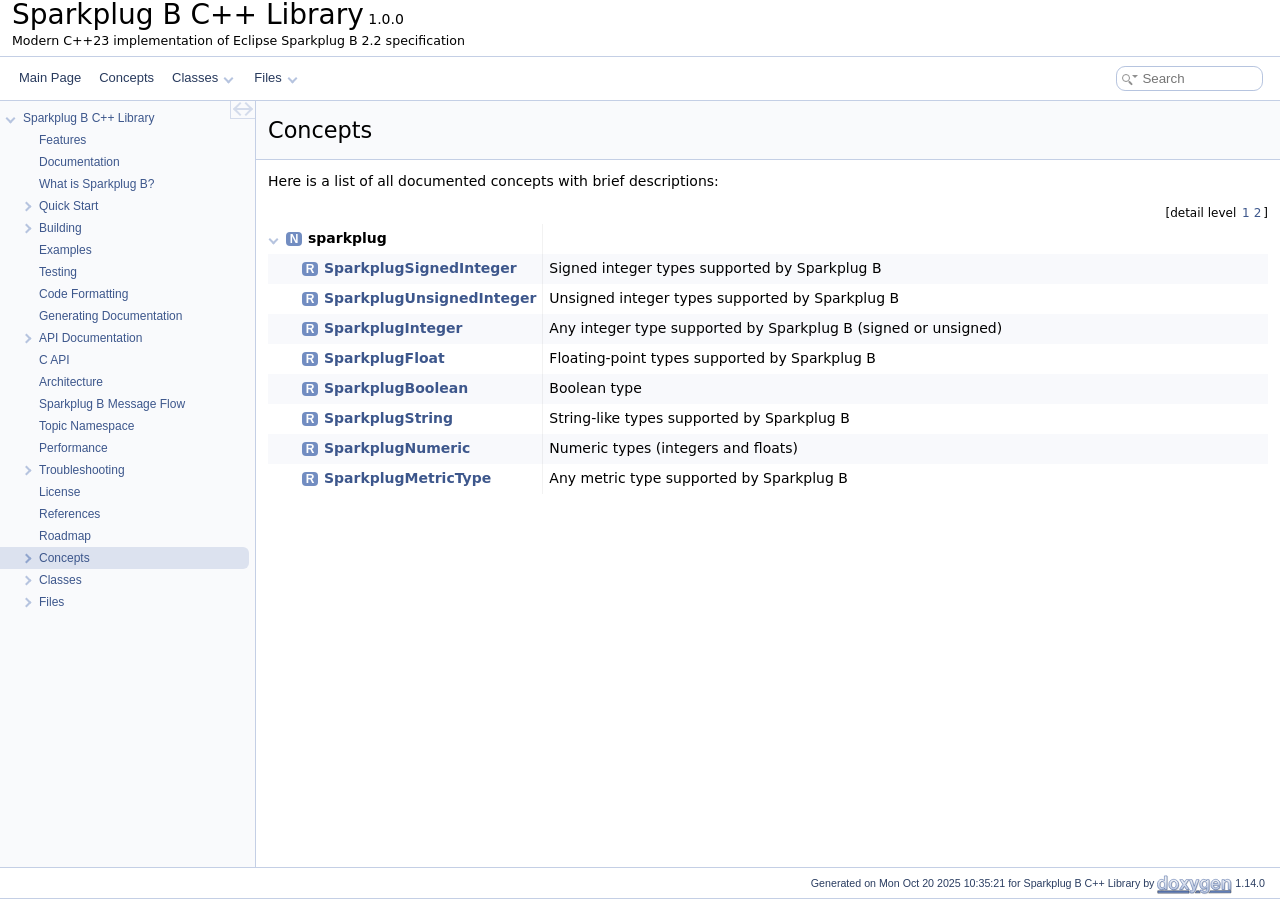
<file: docs/html/concepts.html>
<!DOCTYPE html PUBLIC "-//W3C//DTD XHTML 1.0 Transitional//EN" "https://www.w3.org/TR/xhtml1/DTD/xhtml1-transitional.dtd">
<html xmlns="http://www.w3.org/1999/xhtml" lang="en-US">
<head>
<meta http-equiv="Content-Type" content="text/xhtml;charset=UTF-8"/>
<meta http-equiv="X-UA-Compatible" content="IE=11"/>
<meta name="generator" content="Doxygen 1.14.0"/>
<meta name="viewport" content="width=device-width, initial-scale=1"/>
<title>Sparkplug B C++ Library: Concepts</title>
<link href="tabs.css" rel="stylesheet" type="text/css"/>
<script type="text/javascript" src="jquery.js"></script>
<script type="text/javascript" src="dynsections.js"></script>
<script type="text/javascript" src="clipboard.js"></script>
<link href="navtree.css" rel="stylesheet" type="text/css"/>
<script type="text/javascript" src="navtreedata.js"></script>
<script type="text/javascript" src="navtree.js"></script>
<script type="text/javascript" src="cookie.js"></script>
<link href="search/search.css" rel="stylesheet" type="text/css"/>
<script type="text/javascript" src="search/searchdata.js"></script>
<script type="text/javascript" src="search/search.js"></script>
<link href="doxygen.css" rel="stylesheet" type="text/css" />
</head>
<body>
<div id="top"><!-- do not remove this div, it is closed by doxygen! -->
<div id="titlearea">
<table cellspacing="0" cellpadding="0">
 <tbody>
 <tr id="projectrow">
  <td id="projectalign">
   <div id="projectname">Sparkplug B C++ Library<span id="projectnumber">&#160;1.0.0</span>
   </div>
   <div id="projectbrief">Modern C++23 implementation of Eclipse Sparkplug B 2.2 specification</div>
  </td>
 </tr>
 </tbody>
</table>
</div>
<!-- end header part -->
<!-- Generated by Doxygen 1.14.0 -->
<script type="text/javascript">
var searchBox = new SearchBox("searchBox", "search/",'.html');
</script>
<script type="text/javascript">
$(function() { codefold.init(); });
</script>
<script type="text/javascript" src="menudata.js"></script>
<script type="text/javascript" src="menu.js"></script>
<script type="text/javascript">
$(function() {
  initMenu('',true,false,'search.php','Search',true);
  $(function() { init_search(); });
});
</script>
<div id="main-nav"></div>
</div><!-- top -->
<div id="side-nav" class="ui-resizable side-nav-resizable">
  <div id="nav-tree">
    <div id="nav-tree-contents">
      <div id="nav-sync" class="sync"></div>
    </div>
  </div>
  <div id="splitbar" style="-moz-user-select:none;" 
       class="ui-resizable-handle">
  </div>
</div>
<script type="text/javascript">
$(function(){initNavTree('concepts.html','',''); });
</script>
<div id="container">
<div id="doc-content">
<!-- window showing the filter options -->
<div id="MSearchSelectWindow"
     onmouseover="return searchBox.OnSearchSelectShow()"
     onmouseout="return searchBox.OnSearchSelectHide()"
     onkeydown="return searchBox.OnSearchSelectKey(event)">
</div>

<!-- iframe showing the search results (closed by default) -->
<div id="MSearchResultsWindow">
<div id="MSearchResults">
<div class="SRPage">
<div id="SRIndex">
<div id="SRResults"></div>
<div class="SRStatus" id="Loading">Loading...</div>
<div class="SRStatus" id="Searching">Searching...</div>
<div class="SRStatus" id="NoMatches">No Matches</div>
</div>
</div>
</div>
</div>

<div class="header">
  <div class="headertitle"><div class="title">Concepts</div></div>
</div><!--header-->
<div class="contents">
<div class="textblock">Here is a list of all documented concepts with brief descriptions:</div><div class="directory">
<div class="levels">[detail level <span onclick="javascript:dynsection.toggleLevel(1);">1</span><span onclick="javascript:dynsection.toggleLevel(2);">2</span>]</div><table class="directory">
<tr id="row_0_" class="even"><td class="entry"><span style="width:0px;display:inline-block;">&#160;</span><span id="arr_0_" class="arrow" onclick="dynsection.toggleFolder('0_')"><span class="arrowhead opened"></span></span><span class="icona"><span class="icon">N</span></span><b>sparkplug</b></td><td class="desc"></td></tr>
<tr id="row_0_0_" class="odd"><td class="entry"><span style="width:32px;display:inline-block;">&#160;</span><span class="icona"><span class="icon">R</span></span><a class="el" href="conceptsparkplug_1_1SparkplugSignedInteger.html" target="_self">SparkplugSignedInteger</a></td><td class="desc">Signed integer types supported by Sparkplug B </td></tr>
<tr id="row_0_1_" class="even"><td class="entry"><span style="width:32px;display:inline-block;">&#160;</span><span class="icona"><span class="icon">R</span></span><a class="el" href="conceptsparkplug_1_1SparkplugUnsignedInteger.html" target="_self">SparkplugUnsignedInteger</a></td><td class="desc">Unsigned integer types supported by Sparkplug B </td></tr>
<tr id="row_0_2_" class="odd"><td class="entry"><span style="width:32px;display:inline-block;">&#160;</span><span class="icona"><span class="icon">R</span></span><a class="el" href="conceptsparkplug_1_1SparkplugInteger.html" target="_self">SparkplugInteger</a></td><td class="desc">Any integer type supported by Sparkplug B (signed or unsigned) </td></tr>
<tr id="row_0_3_" class="even"><td class="entry"><span style="width:32px;display:inline-block;">&#160;</span><span class="icona"><span class="icon">R</span></span><a class="el" href="conceptsparkplug_1_1SparkplugFloat.html" target="_self">SparkplugFloat</a></td><td class="desc">Floating-point types supported by Sparkplug B </td></tr>
<tr id="row_0_4_" class="odd"><td class="entry"><span style="width:32px;display:inline-block;">&#160;</span><span class="icona"><span class="icon">R</span></span><a class="el" href="conceptsparkplug_1_1SparkplugBoolean.html" target="_self">SparkplugBoolean</a></td><td class="desc">Boolean type </td></tr>
<tr id="row_0_5_" class="even"><td class="entry"><span style="width:32px;display:inline-block;">&#160;</span><span class="icona"><span class="icon">R</span></span><a class="el" href="conceptsparkplug_1_1SparkplugString.html" target="_self">SparkplugString</a></td><td class="desc">String-like types supported by Sparkplug B </td></tr>
<tr id="row_0_6_" class="odd"><td class="entry"><span style="width:32px;display:inline-block;">&#160;</span><span class="icona"><span class="icon">R</span></span><a class="el" href="conceptsparkplug_1_1SparkplugNumeric.html" target="_self">SparkplugNumeric</a></td><td class="desc">Numeric types (integers and floats) </td></tr>
<tr id="row_0_7_" class="even"><td class="entry"><span style="width:32px;display:inline-block;">&#160;</span><span class="icona"><span class="icon">R</span></span><a class="el" href="conceptsparkplug_1_1SparkplugMetricType.html" target="_self">SparkplugMetricType</a></td><td class="desc">Any metric type supported by Sparkplug B </td></tr>
</table>
</div><!-- directory -->
</div><!-- contents -->
</div><!-- doc-content -->
</div><!-- container -->
<!-- start footer part -->
<div id="nav-path" class="navpath"><!-- id is needed for treeview function! -->
  <ul>
    <li class="footer">Generated on <span class="timestamp"></span> for Sparkplug B C++ Library by <a href="https://www.doxygen.org/index.html"><img class="footer" src="doxygen.svg" width="104" height="31" alt="doxygen"/></a> 1.14.0 </li>
  </ul>
</div>
</body>
</html>
</file>
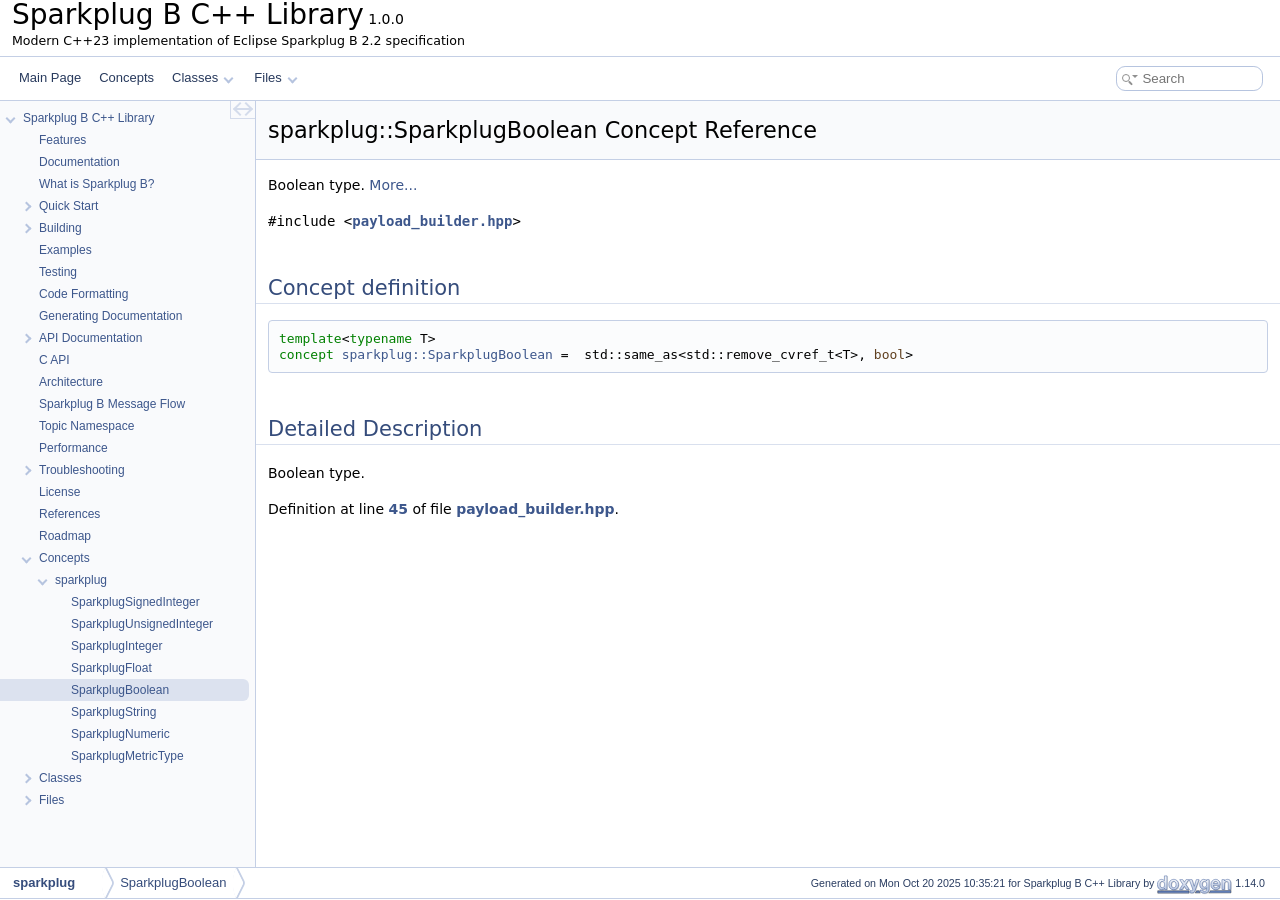
<file: docs/html/conceptsparkplug_1_1SparkplugBoolean.html>
<!DOCTYPE html PUBLIC "-//W3C//DTD XHTML 1.0 Transitional//EN" "https://www.w3.org/TR/xhtml1/DTD/xhtml1-transitional.dtd">
<html xmlns="http://www.w3.org/1999/xhtml" lang="en-US">
<head>
<meta http-equiv="Content-Type" content="text/xhtml;charset=UTF-8"/>
<meta http-equiv="X-UA-Compatible" content="IE=11"/>
<meta name="generator" content="Doxygen 1.14.0"/>
<meta name="viewport" content="width=device-width, initial-scale=1"/>
<title>Sparkplug B C++ Library: sparkplug::SparkplugBoolean Concept Reference</title>
<link href="tabs.css" rel="stylesheet" type="text/css"/>
<script type="text/javascript" src="jquery.js"></script>
<script type="text/javascript" src="dynsections.js"></script>
<script type="text/javascript" src="clipboard.js"></script>
<link href="navtree.css" rel="stylesheet" type="text/css"/>
<script type="text/javascript" src="navtreedata.js"></script>
<script type="text/javascript" src="navtree.js"></script>
<script type="text/javascript" src="cookie.js"></script>
<link href="search/search.css" rel="stylesheet" type="text/css"/>
<script type="text/javascript" src="search/searchdata.js"></script>
<script type="text/javascript" src="search/search.js"></script>
<link href="doxygen.css" rel="stylesheet" type="text/css" />
</head>
<body>
<div id="top"><!-- do not remove this div, it is closed by doxygen! -->
<div id="titlearea">
<table cellspacing="0" cellpadding="0">
 <tbody>
 <tr id="projectrow">
  <td id="projectalign">
   <div id="projectname">Sparkplug B C++ Library<span id="projectnumber">&#160;1.0.0</span>
   </div>
   <div id="projectbrief">Modern C++23 implementation of Eclipse Sparkplug B 2.2 specification</div>
  </td>
 </tr>
 </tbody>
</table>
</div>
<!-- end header part -->
<!-- Generated by Doxygen 1.14.0 -->
<script type="text/javascript">
var searchBox = new SearchBox("searchBox", "search/",'.html');
</script>
<script type="text/javascript">
$(function() { codefold.init(); });
</script>
<script type="text/javascript" src="menudata.js"></script>
<script type="text/javascript" src="menu.js"></script>
<script type="text/javascript">
$(function() {
  initMenu('',true,false,'search.php','Search',true);
  $(function() { init_search(); });
});
</script>
<div id="main-nav"></div>
</div><!-- top -->
<div id="side-nav" class="ui-resizable side-nav-resizable">
  <div id="nav-tree">
    <div id="nav-tree-contents">
      <div id="nav-sync" class="sync"></div>
    </div>
  </div>
  <div id="splitbar" style="-moz-user-select:none;" 
       class="ui-resizable-handle">
  </div>
</div>
<script type="text/javascript">
$(function(){initNavTree('conceptsparkplug_1_1SparkplugBoolean.html','',''); });
</script>
<div id="container">
<div id="doc-content">
<!-- window showing the filter options -->
<div id="MSearchSelectWindow"
     onmouseover="return searchBox.OnSearchSelectShow()"
     onmouseout="return searchBox.OnSearchSelectHide()"
     onkeydown="return searchBox.OnSearchSelectKey(event)">
</div>

<!-- iframe showing the search results (closed by default) -->
<div id="MSearchResultsWindow">
<div id="MSearchResults">
<div class="SRPage">
<div id="SRIndex">
<div id="SRResults"></div>
<div class="SRStatus" id="Loading">Loading...</div>
<div class="SRStatus" id="Searching">Searching...</div>
<div class="SRStatus" id="NoMatches">No Matches</div>
</div>
</div>
</div>
</div>

<div class="header">
  <div class="headertitle"><div class="title">sparkplug::SparkplugBoolean Concept Reference</div></div>
</div><!--header-->
<div class="contents">

<p>Boolean type.  
<a href="#details">More...</a></p>

<p><code>#include &lt;<a class="el" href="payload__builder_8hpp_source.html">payload_builder.hpp</a>&gt;</code></p>
<h2 id="header-conceptdef" class="groupheader">Concept definition</h2>
<div class="fragment"><div class="line"><span class="keyword">template</span>&lt;<span class="keyword">typename</span> T&gt;</div>
<div class="line"><span class="keyword">concept </span><a class="code hl_concept" href="conceptsparkplug_1_1SparkplugBoolean.html">sparkplug::SparkplugBoolean</a> =  std::same_as&lt;std::remove_cvref_t&lt;T&gt;, <span class="keywordtype">bool</span>&gt;</div>
<div class="ttc" id="aconceptsparkplug_1_1SparkplugBoolean_html"><div class="ttname"><a href="conceptsparkplug_1_1SparkplugBoolean.html">sparkplug::SparkplugBoolean</a></div><div class="ttdoc">Boolean type.</div><div class="ttdef"><b>Definition</b> <a href="payload__builder_8hpp_source.html#l00045">payload_builder.hpp:45</a></div></div>
</div><!-- fragment --><a name="details" id="details"></a><h2 id="header-details" class="groupheader">Detailed Description</h2>
<div class="textblock"><p>Boolean type. </p>

<p class="definition">Definition at line <a class="el" href="payload__builder_8hpp_source.html#l00045">45</a> of file <a class="el" href="payload__builder_8hpp_source.html">payload_builder.hpp</a>.</p>
</div></div><!-- contents -->
</div><!-- doc-content -->
</div><!-- container -->
<!-- start footer part -->
<div id="nav-path" class="navpath"><!-- id is needed for treeview function! -->
  <ul>
    <li class="navelem"><b>sparkplug</b></li><li class="navelem"><a href="conceptsparkplug_1_1SparkplugBoolean.html">SparkplugBoolean</a></li>
    <li class="footer">Generated on <span class="timestamp"></span> for Sparkplug B C++ Library by <a href="https://www.doxygen.org/index.html"><img class="footer" src="doxygen.svg" width="104" height="31" alt="doxygen"/></a> 1.14.0 </li>
  </ul>
</div>
</body>
</html>
</file>
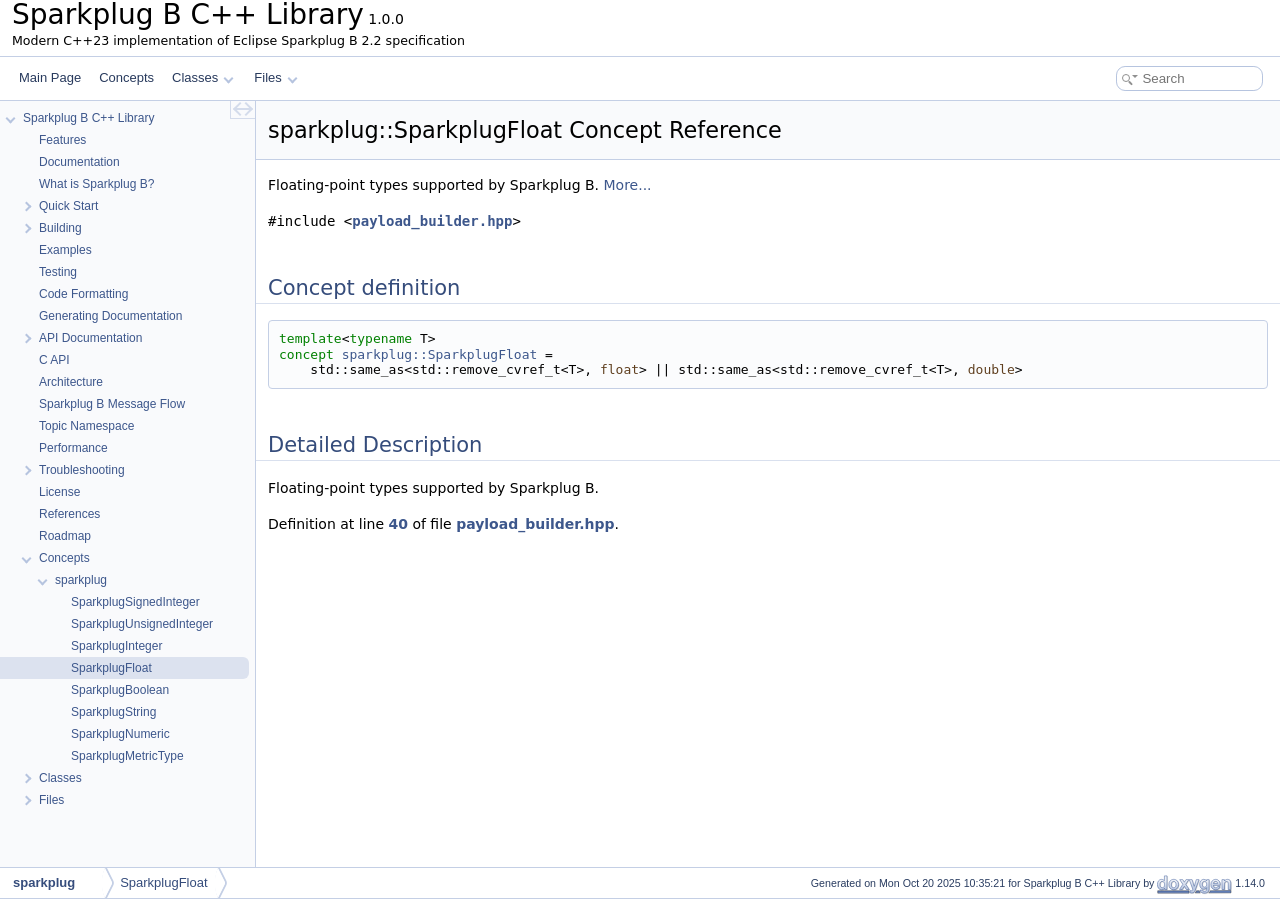
<file: docs/html/conceptsparkplug_1_1SparkplugFloat.html>
<!DOCTYPE html PUBLIC "-//W3C//DTD XHTML 1.0 Transitional//EN" "https://www.w3.org/TR/xhtml1/DTD/xhtml1-transitional.dtd">
<html xmlns="http://www.w3.org/1999/xhtml" lang="en-US">
<head>
<meta http-equiv="Content-Type" content="text/xhtml;charset=UTF-8"/>
<meta http-equiv="X-UA-Compatible" content="IE=11"/>
<meta name="generator" content="Doxygen 1.14.0"/>
<meta name="viewport" content="width=device-width, initial-scale=1"/>
<title>Sparkplug B C++ Library: sparkplug::SparkplugFloat Concept Reference</title>
<link href="tabs.css" rel="stylesheet" type="text/css"/>
<script type="text/javascript" src="jquery.js"></script>
<script type="text/javascript" src="dynsections.js"></script>
<script type="text/javascript" src="clipboard.js"></script>
<link href="navtree.css" rel="stylesheet" type="text/css"/>
<script type="text/javascript" src="navtreedata.js"></script>
<script type="text/javascript" src="navtree.js"></script>
<script type="text/javascript" src="cookie.js"></script>
<link href="search/search.css" rel="stylesheet" type="text/css"/>
<script type="text/javascript" src="search/searchdata.js"></script>
<script type="text/javascript" src="search/search.js"></script>
<link href="doxygen.css" rel="stylesheet" type="text/css" />
</head>
<body>
<div id="top"><!-- do not remove this div, it is closed by doxygen! -->
<div id="titlearea">
<table cellspacing="0" cellpadding="0">
 <tbody>
 <tr id="projectrow">
  <td id="projectalign">
   <div id="projectname">Sparkplug B C++ Library<span id="projectnumber">&#160;1.0.0</span>
   </div>
   <div id="projectbrief">Modern C++23 implementation of Eclipse Sparkplug B 2.2 specification</div>
  </td>
 </tr>
 </tbody>
</table>
</div>
<!-- end header part -->
<!-- Generated by Doxygen 1.14.0 -->
<script type="text/javascript">
var searchBox = new SearchBox("searchBox", "search/",'.html');
</script>
<script type="text/javascript">
$(function() { codefold.init(); });
</script>
<script type="text/javascript" src="menudata.js"></script>
<script type="text/javascript" src="menu.js"></script>
<script type="text/javascript">
$(function() {
  initMenu('',true,false,'search.php','Search',true);
  $(function() { init_search(); });
});
</script>
<div id="main-nav"></div>
</div><!-- top -->
<div id="side-nav" class="ui-resizable side-nav-resizable">
  <div id="nav-tree">
    <div id="nav-tree-contents">
      <div id="nav-sync" class="sync"></div>
    </div>
  </div>
  <div id="splitbar" style="-moz-user-select:none;" 
       class="ui-resizable-handle">
  </div>
</div>
<script type="text/javascript">
$(function(){initNavTree('conceptsparkplug_1_1SparkplugFloat.html','',''); });
</script>
<div id="container">
<div id="doc-content">
<!-- window showing the filter options -->
<div id="MSearchSelectWindow"
     onmouseover="return searchBox.OnSearchSelectShow()"
     onmouseout="return searchBox.OnSearchSelectHide()"
     onkeydown="return searchBox.OnSearchSelectKey(event)">
</div>

<!-- iframe showing the search results (closed by default) -->
<div id="MSearchResultsWindow">
<div id="MSearchResults">
<div class="SRPage">
<div id="SRIndex">
<div id="SRResults"></div>
<div class="SRStatus" id="Loading">Loading...</div>
<div class="SRStatus" id="Searching">Searching...</div>
<div class="SRStatus" id="NoMatches">No Matches</div>
</div>
</div>
</div>
</div>

<div class="header">
  <div class="headertitle"><div class="title">sparkplug::SparkplugFloat Concept Reference</div></div>
</div><!--header-->
<div class="contents">

<p>Floating-point types supported by Sparkplug B.  
<a href="#details">More...</a></p>

<p><code>#include &lt;<a class="el" href="payload__builder_8hpp_source.html">payload_builder.hpp</a>&gt;</code></p>
<h2 id="header-conceptdef" class="groupheader">Concept definition</h2>
<div class="fragment"><div class="line"><span class="keyword">template</span>&lt;<span class="keyword">typename</span> T&gt;</div>
<div class="line"><span class="keyword">concept </span><a class="code hl_concept" href="conceptsparkplug_1_1SparkplugFloat.html">sparkplug::SparkplugFloat</a> = </div>
<div class="line">    std::same_as&lt;std::remove_cvref_t&lt;T&gt;, <span class="keywordtype">float</span>&gt; || std::same_as&lt;std::remove_cvref_t&lt;T&gt;, <span class="keywordtype">double</span>&gt;</div>
<div class="ttc" id="aconceptsparkplug_1_1SparkplugFloat_html"><div class="ttname"><a href="conceptsparkplug_1_1SparkplugFloat.html">sparkplug::SparkplugFloat</a></div><div class="ttdoc">Floating-point types supported by Sparkplug B.</div><div class="ttdef"><b>Definition</b> <a href="payload__builder_8hpp_source.html#l00040">payload_builder.hpp:40</a></div></div>
</div><!-- fragment --><a name="details" id="details"></a><h2 id="header-details" class="groupheader">Detailed Description</h2>
<div class="textblock"><p>Floating-point types supported by Sparkplug B. </p>

<p class="definition">Definition at line <a class="el" href="payload__builder_8hpp_source.html#l00040">40</a> of file <a class="el" href="payload__builder_8hpp_source.html">payload_builder.hpp</a>.</p>
</div></div><!-- contents -->
</div><!-- doc-content -->
</div><!-- container -->
<!-- start footer part -->
<div id="nav-path" class="navpath"><!-- id is needed for treeview function! -->
  <ul>
    <li class="navelem"><b>sparkplug</b></li><li class="navelem"><a href="conceptsparkplug_1_1SparkplugFloat.html">SparkplugFloat</a></li>
    <li class="footer">Generated on <span class="timestamp"></span> for Sparkplug B C++ Library by <a href="https://www.doxygen.org/index.html"><img class="footer" src="doxygen.svg" width="104" height="31" alt="doxygen"/></a> 1.14.0 </li>
  </ul>
</div>
</body>
</html>
</file>
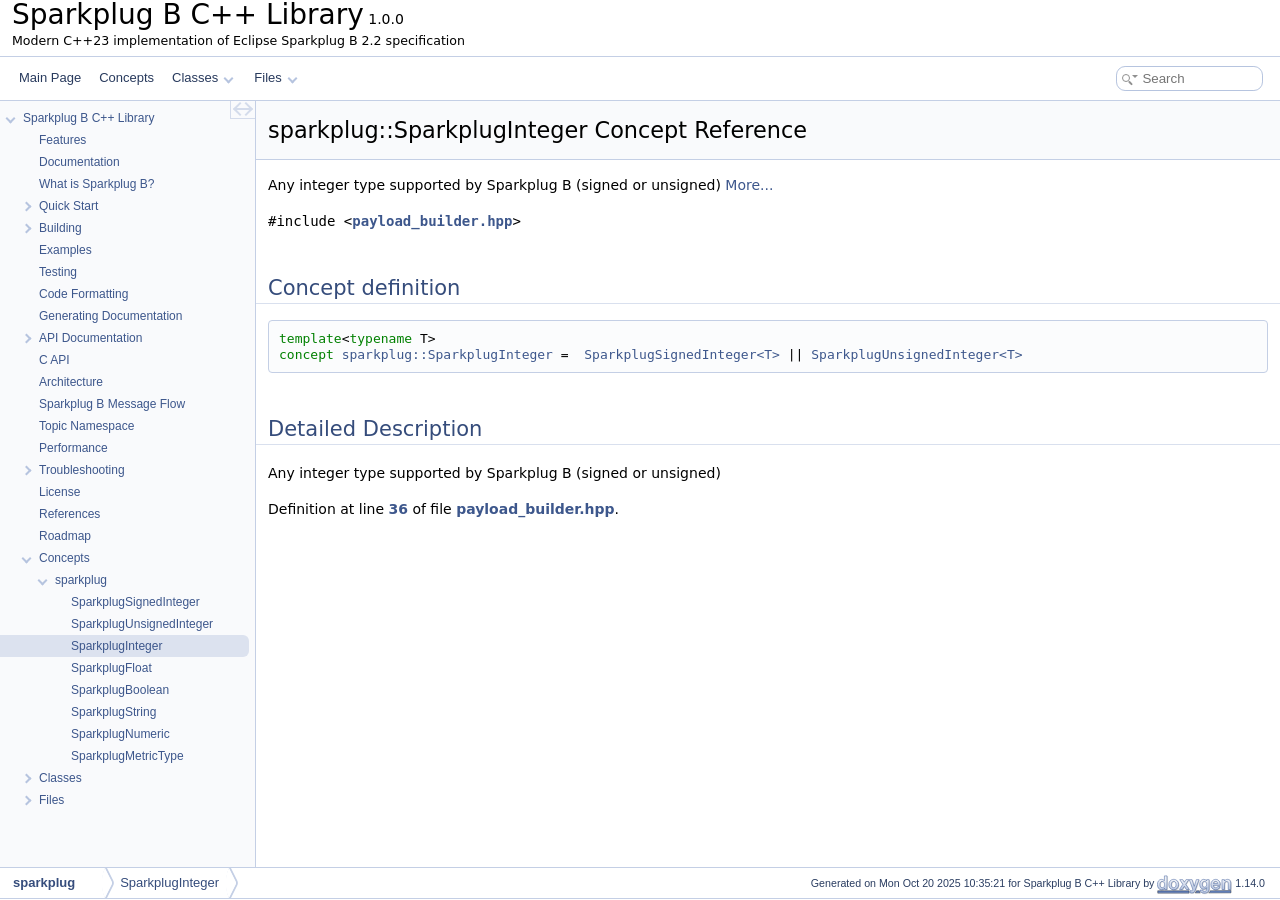
<file: docs/html/conceptsparkplug_1_1SparkplugInteger.html>
<!DOCTYPE html PUBLIC "-//W3C//DTD XHTML 1.0 Transitional//EN" "https://www.w3.org/TR/xhtml1/DTD/xhtml1-transitional.dtd">
<html xmlns="http://www.w3.org/1999/xhtml" lang="en-US">
<head>
<meta http-equiv="Content-Type" content="text/xhtml;charset=UTF-8"/>
<meta http-equiv="X-UA-Compatible" content="IE=11"/>
<meta name="generator" content="Doxygen 1.14.0"/>
<meta name="viewport" content="width=device-width, initial-scale=1"/>
<title>Sparkplug B C++ Library: sparkplug::SparkplugInteger Concept Reference</title>
<link href="tabs.css" rel="stylesheet" type="text/css"/>
<script type="text/javascript" src="jquery.js"></script>
<script type="text/javascript" src="dynsections.js"></script>
<script type="text/javascript" src="clipboard.js"></script>
<link href="navtree.css" rel="stylesheet" type="text/css"/>
<script type="text/javascript" src="navtreedata.js"></script>
<script type="text/javascript" src="navtree.js"></script>
<script type="text/javascript" src="cookie.js"></script>
<link href="search/search.css" rel="stylesheet" type="text/css"/>
<script type="text/javascript" src="search/searchdata.js"></script>
<script type="text/javascript" src="search/search.js"></script>
<link href="doxygen.css" rel="stylesheet" type="text/css" />
</head>
<body>
<div id="top"><!-- do not remove this div, it is closed by doxygen! -->
<div id="titlearea">
<table cellspacing="0" cellpadding="0">
 <tbody>
 <tr id="projectrow">
  <td id="projectalign">
   <div id="projectname">Sparkplug B C++ Library<span id="projectnumber">&#160;1.0.0</span>
   </div>
   <div id="projectbrief">Modern C++23 implementation of Eclipse Sparkplug B 2.2 specification</div>
  </td>
 </tr>
 </tbody>
</table>
</div>
<!-- end header part -->
<!-- Generated by Doxygen 1.14.0 -->
<script type="text/javascript">
var searchBox = new SearchBox("searchBox", "search/",'.html');
</script>
<script type="text/javascript">
$(function() { codefold.init(); });
</script>
<script type="text/javascript" src="menudata.js"></script>
<script type="text/javascript" src="menu.js"></script>
<script type="text/javascript">
$(function() {
  initMenu('',true,false,'search.php','Search',true);
  $(function() { init_search(); });
});
</script>
<div id="main-nav"></div>
</div><!-- top -->
<div id="side-nav" class="ui-resizable side-nav-resizable">
  <div id="nav-tree">
    <div id="nav-tree-contents">
      <div id="nav-sync" class="sync"></div>
    </div>
  </div>
  <div id="splitbar" style="-moz-user-select:none;" 
       class="ui-resizable-handle">
  </div>
</div>
<script type="text/javascript">
$(function(){initNavTree('conceptsparkplug_1_1SparkplugInteger.html','',''); });
</script>
<div id="container">
<div id="doc-content">
<!-- window showing the filter options -->
<div id="MSearchSelectWindow"
     onmouseover="return searchBox.OnSearchSelectShow()"
     onmouseout="return searchBox.OnSearchSelectHide()"
     onkeydown="return searchBox.OnSearchSelectKey(event)">
</div>

<!-- iframe showing the search results (closed by default) -->
<div id="MSearchResultsWindow">
<div id="MSearchResults">
<div class="SRPage">
<div id="SRIndex">
<div id="SRResults"></div>
<div class="SRStatus" id="Loading">Loading...</div>
<div class="SRStatus" id="Searching">Searching...</div>
<div class="SRStatus" id="NoMatches">No Matches</div>
</div>
</div>
</div>
</div>

<div class="header">
  <div class="headertitle"><div class="title">sparkplug::SparkplugInteger Concept Reference</div></div>
</div><!--header-->
<div class="contents">

<p>Any integer type supported by Sparkplug B (signed or unsigned)  
<a href="#details">More...</a></p>

<p><code>#include &lt;<a class="el" href="payload__builder_8hpp_source.html">payload_builder.hpp</a>&gt;</code></p>
<h2 id="header-conceptdef" class="groupheader">Concept definition</h2>
<div class="fragment"><div class="line"><span class="keyword">template</span>&lt;<span class="keyword">typename</span> T&gt;</div>
<div class="line"><span class="keyword">concept </span><a class="code hl_concept" href="conceptsparkplug_1_1SparkplugInteger.html">sparkplug::SparkplugInteger</a> =  <a class="code hl_concept" href="conceptsparkplug_1_1SparkplugSignedInteger.html">SparkplugSignedInteger&lt;T&gt;</a> || <a class="code hl_concept" href="conceptsparkplug_1_1SparkplugUnsignedInteger.html">SparkplugUnsignedInteger&lt;T&gt;</a></div>
<div class="ttc" id="aconceptsparkplug_1_1SparkplugInteger_html"><div class="ttname"><a href="conceptsparkplug_1_1SparkplugInteger.html">sparkplug::SparkplugInteger</a></div><div class="ttdoc">Any integer type supported by Sparkplug B (signed or unsigned)</div><div class="ttdef"><b>Definition</b> <a href="payload__builder_8hpp_source.html#l00036">payload_builder.hpp:36</a></div></div>
<div class="ttc" id="aconceptsparkplug_1_1SparkplugSignedInteger_html"><div class="ttname"><a href="conceptsparkplug_1_1SparkplugSignedInteger.html">sparkplug::SparkplugSignedInteger</a></div><div class="ttdoc">Signed integer types supported by Sparkplug B.</div><div class="ttdef"><b>Definition</b> <a href="payload__builder_8hpp_source.html#l00023">payload_builder.hpp:23</a></div></div>
<div class="ttc" id="aconceptsparkplug_1_1SparkplugUnsignedInteger_html"><div class="ttname"><a href="conceptsparkplug_1_1SparkplugUnsignedInteger.html">sparkplug::SparkplugUnsignedInteger</a></div><div class="ttdoc">Unsigned integer types supported by Sparkplug B.</div><div class="ttdef"><b>Definition</b> <a href="payload__builder_8hpp_source.html#l00029">payload_builder.hpp:29</a></div></div>
</div><!-- fragment --><a name="details" id="details"></a><h2 id="header-details" class="groupheader">Detailed Description</h2>
<div class="textblock"><p>Any integer type supported by Sparkplug B (signed or unsigned) </p>

<p class="definition">Definition at line <a class="el" href="payload__builder_8hpp_source.html#l00036">36</a> of file <a class="el" href="payload__builder_8hpp_source.html">payload_builder.hpp</a>.</p>
</div></div><!-- contents -->
</div><!-- doc-content -->
</div><!-- container -->
<!-- start footer part -->
<div id="nav-path" class="navpath"><!-- id is needed for treeview function! -->
  <ul>
    <li class="navelem"><b>sparkplug</b></li><li class="navelem"><a href="conceptsparkplug_1_1SparkplugInteger.html">SparkplugInteger</a></li>
    <li class="footer">Generated on <span class="timestamp"></span> for Sparkplug B C++ Library by <a href="https://www.doxygen.org/index.html"><img class="footer" src="doxygen.svg" width="104" height="31" alt="doxygen"/></a> 1.14.0 </li>
  </ul>
</div>
</body>
</html>
</file>
<file: docs/html/tabs.css>
.sm{position:relative;z-index:9999}.sm,.sm ul,.sm li{display:block;list-style:none;margin:0;padding:0;line-height:normal;direction:ltr;text-align:left;-webkit-tap-highlight-color:rgba(0,0,0,0)}.sm-rtl,.sm-rtl ul,.sm-rtl li{direction:rtl;text-align:right}.sm>li>h1,.sm>li>h2,.sm>li>h3,.sm>li>h4,.sm>li>h5,.sm>li>h6{margin:0;padding:0}.sm ul{display:none}.sm li,.sm a{position:relative}.sm a{display:block}.sm a.disabled{cursor:not-allowed}.sm:after{content:"\00a0";display:block;height:0;font:0/0 serif;clear:both;visibility:hidden;overflow:hidden}.sm,.sm *,.sm *:before,.sm *:after{-moz-box-sizing:border-box;-webkit-box-sizing:border-box;box-sizing:border-box}.main-menu-btn{position:relative;display:inline-block;width:36px;height:36px;text-indent:36px;margin-left:8px;white-space:nowrap;overflow:hidden;cursor:pointer;-webkit-tap-highlight-color:rgba(0,0,0,0)}.main-menu-btn-icon,.main-menu-btn-icon:before,.main-menu-btn-icon:after{position:absolute;top:50%;left:2px;height:2px;width:24px;background:var(--nav-menu-button-color);-webkit-transition:all .25s;transition:all .25s}.main-menu-btn-icon:before{content:'';top:-7px;left:0}.main-menu-btn-icon:after{content:'';top:7px;left:0}#main-menu-state:checked ~ .main-menu-btn .main-menu-btn-icon{height:0}#main-menu-state:checked ~ .main-menu-btn .main-menu-btn-icon:before{top:0;-webkit-transform:rotate(-45deg);transform:rotate(-45deg)}#main-menu-state:checked ~ .main-menu-btn .main-menu-btn-icon:after{top:0;-webkit-transform:rotate(45deg);transform:rotate(45deg)}#main-menu-state{position:absolute;width:1px;height:1px;margin:-1px;border:0;padding:0;overflow:hidden;clip:rect(1px,1px,1px,1px)}#main-menu-state:not(:checked) ~ #main-menu{display:none}#main-menu-state:checked ~ #main-menu{display:block}@media(min-width:768px){.main-menu-btn{position:absolute;top:-99999px}#main-menu-state:not(:checked) ~ #main-menu{display:block}}.sm-dox{background-color:var(--nav-menu-background-color)}.sm-dox a,.sm-dox a:focus,.sm-dox a:hover,.sm-dox a:active{padding:0 12px;padding-right:43px;font-family:var(--font-family-nav);font-size:13px;line-height:36px;text-decoration:none;color:var(--nav-text-normal-color);outline:0}.sm-dox a:hover{background-color:var(--nav-menu-active-bg);border-radius:5px}.sm-dox a.current{color:#d23600}.sm-dox a.disabled{color:#bbb}.sm-dox a span.sub-arrow{position:absolute;top:50%;margin-top:-14px;left:auto;right:3px;width:28px;height:28px;overflow:hidden;font:bold 12px/28px monospace !important;text-align:center;text-shadow:none;-moz-border-radius:5px;-webkit-border-radius:5px;border-radius:5px}.sm-dox a span.sub-arrow:before{display:block;content:'+'}.sm-dox a.highlighted span.sub-arrow:before{display:block;content:'-'}.sm-dox>li:first-child>a,.sm-dox>li:first-child>:not(ul) a{-moz-border-radius:5px 5px 0 0;-webkit-border-radius:5px;border-radius:5px 5px 0 0}.sm-dox>li:last-child>a,.sm-dox>li:last-child>*:not(ul) a,.sm-dox>li:last-child>ul,.sm-dox>li:last-child>ul>li:last-child>a,.sm-dox>li:last-child>ul>li:last-child>*:not(ul) a,.sm-dox>li:last-child>ul>li:last-child>ul,.sm-dox>li:last-child>ul>li:last-child>ul>li:last-child>a,.sm-dox>li:last-child>ul>li:last-child>ul>li:last-child>*:not(ul) a,.sm-dox>li:last-child>ul>li:last-child>ul>li:last-child>ul,.sm-dox>li:last-child>ul>li:last-child>ul>li:last-child>ul>li:last-child>a,.sm-dox>li:last-child>ul>li:last-child>ul>li:last-child>ul>li:last-child>*:not(ul) a,.sm-dox>li:last-child>ul>li:last-child>ul>li:last-child>ul>li:last-child>ul,.sm-dox>li:last-child>ul>li:last-child>ul>li:last-child>ul>li:last-child>ul>li:last-child>a,.sm-dox>li:last-child>ul>li:last-child>ul>li:last-child>ul>li:last-child>ul>li:last-child>*:not(ul) a,.sm-dox>li:last-child>ul>li:last-child>ul>li:last-child>ul>li:last-child>ul>li:last-child>ul{-moz-border-radius:0 0 5px 5px;-webkit-border-radius:0;border-radius:0 0 5px 5px}.sm-dox>li:last-child>a.highlighted,.sm-dox>li:last-child>*:not(ul) a.highlighted,.sm-dox>li:last-child>ul>li:last-child>a.highlighted,.sm-dox>li:last-child>ul>li:last-child>*:not(ul) a.highlighted,.sm-dox>li:last-child>ul>li:last-child>ul>li:last-child>a.highlighted,.sm-dox>li:last-child>ul>li:last-child>ul>li:last-child>*:not(ul) a.highlighted,.sm-dox>li:last-child>ul>li:last-child>ul>li:last-child>ul>li:last-child>a.highlighted,.sm-dox>li:last-child>ul>li:last-child>ul>li:last-child>ul>li:last-child>*:not(ul) a.highlighted,.sm-dox>li:last-child>ul>li:last-child>ul>li:last-child>ul>li:last-child>ul>li:last-child>a.highlighted,.sm-dox>li:last-child>ul>li:last-child>ul>li:last-child>ul>li:last-child>ul>li:last-child>*:not(ul) a.highlighted{-moz-border-radius:0;-webkit-border-radius:0;border-radius:0}.sm-dox ul{background:var(--nav-menu-background-color)}.sm-dox ul a,.sm-dox ul a:focus,.sm-dox ul a:hover,.sm-dox ul a:active{font-size:12px;border-left:8px solid transparent;line-height:36px;text-shadow:none;background-color:var(--nav-menu-background-color);background-image:none}.sm-dox ul a:hover{background-color:var(--nav-menu-active-bg);border-radius:5px}.sm-dox ul ul a,.sm-dox ul ul a:hover,.sm-dox ul ul a:focus,.sm-dox ul ul a:active{border-left:16px solid transparent}.sm-dox ul ul ul a,.sm-dox ul ul ul a:hover,.sm-dox ul ul ul a:focus,.sm-dox ul ul ul a:active{border-left:24px solid transparent}.sm-dox ul ul ul ul a,.sm-dox ul ul ul ul a:hover,.sm-dox ul ul ul ul a:focus,.sm-dox ul ul ul ul a:active{border-left:32px solid transparent}.sm-dox ul ul ul ul ul a,.sm-dox ul ul ul ul ul a:hover,.sm-dox ul ul ul ul ul a:focus,.sm-dox ul ul ul ul ul a:active{border-left:40px solid transparent}@media(min-width:768px){.sm-dox ul{position:absolute;width:12em}.sm-dox li{float:left}.sm-dox.sm-rtl li{float:right}.sm-dox ul li,.sm-dox.sm-rtl ul li,.sm-dox.sm-vertical li{float:none}.sm-dox a{white-space:nowrap}.sm-dox ul a,.sm-dox.sm-vertical a{white-space:normal}.sm-dox .sm-nowrap>li>a,.sm-dox .sm-nowrap>li>:not(ul) a{white-space:nowrap}.sm-dox{padding:0 10px;background-color:var(--nav-menu-background-color);line-height:36px}.sm-dox a span.sub-arrow{top:15px;right:10px;box-sizing:content-box;padding:0;margin:0;display:inline-block;width:5px;height:5px;background-color:var(--nav-menu-background-color);border-right:2px solid var(--nav-arrow-color);border-bottom:2px solid var(--nav-arrow-color);transform:rotate(45deg);-moz-border-radius:0;-webkit-border-radius:0;border-radius:0}.sm-dox a,.sm-dox a:focus,.sm-dox a:active,.sm-dox a:hover,.sm-dox a.highlighted{padding:0 6px}.sm-dox a:hover{background-color:var(--nav-menu-active-bg);border-radius:5px !important}.sm-dox a:hover span.sub-arrow{background-color:var(--nav-menu-active-bg);border-right:2px solid var(--nav-arrow-selected-color);border-bottom:2px solid var(--nav-arrow-selected-color)}.sm-dox a.has-submenu{padding-right:24px}.sm-dox li{border-top:0;padding:3px}.sm-dox>li>ul:before,.sm-dox>li>ul:after{content:'';position:absolute;top:-18px;left:30px;width:0;height:0;overflow:hidden;border-width:9px;border-style:dashed dashed solid dashed;border-color:transparent transparent #bbb transparent}.sm-dox>li>ul:after{top:-16px;left:31px;border-width:8px;border-color:transparent transparent var(--nav-menu-background-color) transparent}.sm-dox ul{border:1px solid #bbb;padding:5px 0;background:var(--nav-menu-background-color);-moz-border-radius:5px !important;-webkit-border-radius:5px;border-radius:5px !important;-moz-box-shadow:0 5px 9px rgba(0,0,0,0.2);-webkit-box-shadow:0 5px 9px rgba(0,0,0,0.2);box-shadow:0 5px 9px rgba(0,0,0,0.2)}.sm-dox ul a span.sub-arrow{transform:rotate(-45deg)}.sm-dox ul a,.sm-dox ul a:hover,.sm-dox ul a:focus,.sm-dox ul a:active,.sm-dox ul a.highlighted{color:var(--nav-menu-foreground-color);background-image:none;border:0 !important}.sm-dox ul a:hover{background-color:var(--nav-menu-active-bg);border-radius:5px}.sm-dox span.scroll-up,.sm-dox span.scroll-down{position:absolute;display:none;visibility:hidden;overflow:hidden;background:var(--nav-menu-background-color);height:36px}.sm-dox span.scroll-up:hover,.sm-dox span.scroll-down:hover{background:#eee}.sm-dox span.scroll-up:hover span.scroll-up-arrow,.sm-dox span.scroll-up:hover span.scroll-down-arrow{border-color:transparent transparent #d23600 transparent}.sm-dox span.scroll-down:hover span.scroll-down-arrow{border-color:#d23600 transparent transparent transparent}.sm-dox span.scroll-up-arrow,.sm-dox span.scroll-down-arrow{position:absolute;top:0;left:50%;margin-left:-6px;width:0;height:0;overflow:hidden;border-width:6px;border-style:dashed dashed solid dashed;border-color:transparent transparent var(--nav-menu-foreground-color) transparent}.sm-dox span.scroll-down-arrow{top:8px;border-style:solid dashed dashed dashed;border-color:var(--nav-menu-foreground-color) transparent transparent transparent}.sm-dox.sm-rtl a.has-submenu{padding-right:6px;padding-left:24px}.sm-dox.sm-rtl a span.sub-arrow{right:auto;left:6px}.sm-dox.sm-rtl.sm-vertical a.has-submenu{padding:10px 20px}.sm-dox.sm-rtl.sm-vertical a span.sub-arrow{right:auto;left:8px;border-style:dashed solid dashed dashed;border-color:transparent #555 transparent transparent}.sm-dox.sm-rtl>li>ul:before{left:auto;right:30px}.sm-dox.sm-rtl>li>ul:after{left:auto;right:31px}.sm-dox.sm-rtl ul a.has-submenu{padding:10px 20px !important}.sm-dox.sm-rtl ul a span.sub-arrow{right:auto;left:8px;border-style:dashed solid dashed dashed;border-color:transparent #555 transparent transparent}.sm-dox.sm-vertical{padding:10px 0;-moz-border-radius:5px;-webkit-border-radius:5px;border-radius:5px}.sm-dox.sm-vertical a{padding:10px 20px}.sm-dox.sm-vertical a:hover,.sm-dox.sm-vertical a:focus,.sm-dox.sm-vertical a:active,.sm-dox.sm-vertical a.highlighted{background:#fff}.sm-dox.sm-vertical a span.sub-arrow{right:8px;top:50%;margin-top:-5px;border-width:5px;border-style:dashed dashed dashed solid;border-color:transparent transparent transparent #555}.sm-dox.sm-vertical>li>ul:before,.sm-dox.sm-vertical>li>ul:after{display:none}.sm-dox.sm-vertical ul a{padding:10px 20px}.sm-dox.sm-vertical ul a:hover,.sm-dox.sm-vertical ul a:focus,.sm-dox.sm-vertical ul a:active,.sm-dox.sm-vertical ul a.highlighted{background:#eee}.sm-dox.sm-vertical ul a.disabled{background:var(--nav-menu-background-color)}}
</file>
<file: docs/html/navtree.css>
#nav-tree .children_ul {
  margin:0;
  padding:4px;
}

#nav-tree ul {
  list-style:none outside none;
  margin:0px;
  padding:0px;
}

#nav-tree li {
  white-space:nowrap;
  margin:0;
  padding:0;
}

#nav-tree .plus {
  margin:0px;
}

#nav-tree .selected {
  position: relative;
  background-color: var(--nav-menu-active-bg);
  border-radius: 0 6px 6px 0;
  /*margin-right: 5px;*/
}

#nav-tree img {
  margin:0px;
  padding:0px;
  border:0px;
  vertical-align: middle;
}

#nav-tree a {
  text-decoration:none;
  padding:0px;
  margin:0px;
}

#nav-tree .label {
  margin:0px;
  padding:0px;
  font: 12px var(--font-family-nav);
  line-height: 22px;
}

#nav-tree .label a {
  padding:2px;
}

#nav-tree .selected a {
  text-decoration:none;
  color:var(--page-link-color);
}

#nav-tree .children_ul {
  margin:0px;
  padding:0px;
}

#nav-tree .item {
  margin: 0 6px 0 -5px;
  padding: 0 0 0 5px;
  height: 22px;
}

#nav-tree {
  padding: 0px 0px;
  font-size:14px;
  overflow:auto;
}

#doc-content {
  overflow:auto;
  display:block;
  padding:0px;
  margin:0px;
  -webkit-overflow-scrolling : touch; /* iOS 5+ */
}

#side-nav {
  padding:0 6px 0 0;
  margin: 0px;
  display:block;
  position: absolute;
  left: 0px;
  overflow : hidden;
}

.ui-resizable .ui-resizable-handle {
  display:block;
}

.ui-resizable-e {
  transition: opacity 0.5s ease;
  background-color: var(--nav-splitbar-bg-color);
  opacity:0;
  cursor:col-resize;
  height:100%;
  right:0;
  top:0;
  width:6px;
  position: relative;
}

.ui-resizable-e:after {
  content: '';
  display: block;
  top: 50%;
  left: 1px;
  width: 2px;
  height: 15px;
  border-left: 1px solid var(--nav-splitbar-handle-color);
  border-right: 1px solid var(--nav-splitbar-handle-color);
  position: absolute;
}

.ui-resizable-e:hover {
  opacity: 1;
}

.ui-resizable-handle {
  display:none;
  font-size:0.1px;
  position:absolute;
  z-index:1;
}

#nav-tree-contents {
  margin: 6px 0px 0px 0px;
}

#nav-tree {
  background-color: var(--nav-background-color);
  -webkit-overflow-scrolling : touch; /* iOS 5+ */
  scrollbar-width: thin;
  border-right: 1px solid var(--nav-border-color);
  padding-left: 5px;
}

#nav-sync {
  position:absolute;
  top:0px;
  right:0px;
  z-index:1;
}

#nav-sync img {
  opacity:0.3;
}

div.nav-sync-icon {
	position: relative;
	width: 24px;
	height: 17px;
	left: -6px;
	top: -1px;
	opacity: 0.7;
	display: inline-block;
	background-color: var(--sync-icon-background-color);
	border: 1px solid var(--sync-icon-border-color);
	box-sizing: content-box;
}

div.nav-sync-icon:hover {
	background-color: var(--sync-icon-selected-background-color);
	opacity: 1.0;
}

div.nav-sync-icon.active:after {
	content: '';
	background-color: var(--sync-icon-background-color);
	border-top: 2px solid var(--sync-icon-color);
	position: absolute;
	width: 16px;
	height: 0px;
	top: 7px;
	left: 4px;
}

div.nav-sync-icon.active:hover:after {
	border-top: 2px solid var(--sync-icon-selected-color);
}

span.sync-icon-left {
	position: absolute;
	padding: 0;
	margin: 0;
	top: 3px;
	left: 4px;
	display: inline-block;
	width: 8px;
	height: 8px;
	border-left: 2px solid var(--sync-icon-color);
	border-top: 2px solid var(--sync-icon-color);
	transform: rotate(-45deg);
}

span.sync-icon-right {
	position: absolute;
	padding: 0;
	margin: 0;
	top: 3px;
	left: 10px;
	display: inline-block;
	width: 8px;
	height: 8px;
	border-right: 2px solid var(--sync-icon-color);
	border-bottom: 2px solid var(--sync-icon-color);
	transform: rotate(-45deg);
}

div.nav-sync-icon:hover span.sync-icon-left {
	border-left: 2px solid var(--sync-icon-selected-color);
	border-top: 2px solid var(--sync-icon-selected-color);
}

div.nav-sync-icon:hover span.sync-icon-right {
	border-right: 2px solid var(--sync-icon-selected-color);
	border-bottom: 2px solid var(--sync-icon-selected-color);
}

#nav-path ul {
  border-top: 1px solid var(--nav-breadcrumb-separator-color);
}

@media print
{
  #nav-tree { display: none; }
  div.ui-resizable-handle { display: none; position: relative; }
}

/*---------------------------*/
#container {
	display: grid;
	grid-template-columns: auto auto;
	overflow: hidden;
}

#page-nav {
	background: var(--nav-background-color);
	display: block;
	width: 250px;
	box-sizing: content-box;
        position: relative;
	border-left: 1px solid var(--nav-border-color);
}

#page-nav-tree {
	display: inline-block;
}

#page-nav-resize-handle {
  transition: opacity 0.5s ease;
  background-color: var(--nav-splitbar-bg-color);
  opacity:0;
  cursor:col-resize;
  height:100%;
  right:0;
  top:0;
  width:6px;
  position: relative;
  z-index: 1;
  user-select: none;
}

#page-nav-resize-handle:after {
  content: '';
  display: block;
  top: 50%;
  left: 1px;
  width: 2px;
  height: 15px;
  border-left: 1px solid var(--nav-splitbar-handle-color);
  border-right: 1px solid var(--nav-splitbar-handle-color);
  position: absolute;
}

#page-nav-resize-handle.dragging,
#page-nav-resize-handle:hover {
  opacity: 1;
}

#page-nav-contents {
  padding: 0;
  margin: 0;
  display: block;
  top: 0;
  left: 0;
  height: 100%;
  width: 100%;
  position: absolute;
  overflow: auto;
  scrollbar-width: thin;
  -webkit-overflow-scrolling : touch; /* iOS 5+ */
}

ul.page-outline,
ul.page-outline ul {
  text-indent: 0;
  list-style: none outside none;
  padding: 0 0 0 4px;
}

ul.page-outline {
  margin: 0 4px 4px 6px;
}

ul.page-outline div.item {
  font: 12px var(--font-family-nav);
  line-height: 22px;
}

ul.page-outline li {
  white-space: nowrap;
}

ul.page-outline li.vis {
  background-color: var(--nav-breadcrumb-active-bg);
}

#container.resizing {
  cursor: col-resize;
  user-select: none;
}
</file>
<file: docs/html/search/search.css>
/*---------------- Search Box positioning */

#main-menu > li:last-child {
    /* This <li> object is the parent of the search bar */
    display: flex;
    justify-content: center;
    align-items: center;
    height: 43px;
    margin-right: 0;
}

/*---------------- Search box styling */

.SRPage * {
    font-weight: normal;
    line-height: normal;
}

dark-mode-toggle {
    margin-left: 5px;
    display: flex;
    float: right;
}

#MSearchBox {
    display: inline-block;
    white-space : nowrap;
    background: var(--search-background-color);
    border-radius: 0.65em;
    border: 1px solid var(--search-box-border-color);
    z-index: 102;
    margin-right: 4px;
}

#MSearchBox .left {
    display: inline-block;
    vertical-align: middle;
    height: 1.6em;
}

#MSearchField {
    display: inline-block;
    vertical-align: top;
    width: 7.5em;
    height: 22px;
    margin: 0 0 0 0.15em;
    padding: 0;
    line-height: 1em;
    border:none;
    color: var(--search-foreground-color);
    outline: none;
    font-family: var(--font-family-search);
    -webkit-border-radius: 0px;
    border-radius: 0px;
    background: none;
}

@media(hover: none) {
    /* to avoid zooming on iOS */
    #MSearchField {
        font-size: 16px;
    }
}

#MSearchBox .right {
    display: inline-block;
    vertical-align: middle;
    width: 1.4em;
    height: 1.6em;
}

#MSearchClose {
    display: none;
    font-size: inherit;
    background : none;
    border: none;
    margin: 0;
    padding: 0;
    outline: none;

}

#MSearchCloseImg {
    margin: 6px 0 0 4px;
}

.close-icon {
  width: 11px;
  height: 11px;
  background-color: var(--search-close-icon-bg-color);
  border-radius: 50%;
  position: relative;
  display: flex;
  justify-content: center;
  align-items: center;
  box-sizing: content-box;
}

.close-icon:before,
.close-icon:after {
  content: '';
  position: absolute;
  width: 7px;
  height: 1px;
  background-color: var(--search-close-icon-fg-color);
}

.close-icon:before {
  transform: rotate(45deg);
}

.close-icon:after {
  transform: rotate(-45deg);
}


.MSearchBoxActive #MSearchField {
    color: var(--search-active-color);
}

.search-icon {
    width: 20px;
    height: 20px;
    display: inline-block;
    position: relative;
    margin-left: 3px;
}

#MSearchSelectExt.search-icon {
    width: 10px;
}

#MSearchSelectExt + input {
   margin-left: 5px;
}

.search-icon::before, .search-icon::after {
    content: '';
    position: absolute;
    border: 1.5px solid var(--search-foreground-color);
    box-sizing: content-box;
}

.search-icon::before {
    width: 6px;
    height: 6px;
    border-radius: 50%;
    top: 7px;
    left: 2px;
    background: var(--search-background-color);
}

.search-icon::after {
    border: 1px solid var(--search-foreground-color);
    width: 0px;
    height: 3px;
    border-radius: 2px;
    top: 15px;
    left: 8px;
    transform: rotate(-45deg);
    transform-origin: top left;
}

.search-icon-dropdown {
    content: '';
    width: 0;
    height: 0;
    border-left: 3px solid transparent;
    border-right: 3px solid transparent;
    border-top: 3px solid var(--search-foreground-color);
    top: 8px;
    left: 15px;
    transform: translateX(-50%);
    position: absolute;
}




/*---------------- Search filter selection */

#MSearchSelectWindow {
    display: none;
    position: absolute;
    left: 0; top: 0;
    border: 1px solid var(--search-filter-border-color);
    background-color: var(--search-filter-background-color);
    backdrop-filter: var(--search-filter-backdrop-filter);
    -webkit-backdrop-filter: var(--search-filter-backdrop-filter);
    z-index: 10001;
    padding-top: 4px;
    padding-bottom: 4px;
    border-radius: 4px;
}

.SelectItem {
    font: 8pt var(--font-family-search);
    padding-left:  2px;
    padding-right: 12px;
    border: 0px;
}

span.SelectionMark {
    margin-right: 4px;
    font-family: var(--font-family-monospace);
    outline-style: none;
    text-decoration: none;
}

a.SelectItem {
    display: block;
    outline-style: none;
    color: var(--search-filter-foreground-color);
    text-decoration: none;
    padding-left:   6px;
    padding-right: 12px;
}

a.SelectItem:focus,
a.SelectItem:active {
    color: var(--search-filter-foreground-color);
    outline-style: none;
    text-decoration: none;
}

a.SelectItem:hover {
    color: var(--search-filter-highlight-text-color);
    background-color: var(--search-filter-highlight-bg-color);
    outline-style: none;
    text-decoration: none;
    cursor: pointer;
    display: block;
}

/*---------------- Search results window */

iframe#MSearchResults {
    /*width: 60ex;*/
    height: 15em;
}

@keyframes slideInSearchResults {
    from {
        opacity: 0;
        transform: translate(0, 15px);
    }

    to {
        opacity: 1;
        transform: translate(0, 20px);
    }
}

#MSearchResultsWindow {
    display: none;
    position: absolute;
    left: auto;
    right: 4px;
    top: 0;
    border: 1px solid var(--search-results-border-color);
    background-color: var(--search-results-background-color);
    backdrop-filter: var(--search-results-backdrop-filter);
    -webkit-backdrop-filter: var(--search-results-backdrop-filter);
    z-index:10000;
    width: 300px;
    height: 400px;
    overflow: auto;
    border-radius: 8px;
    transform: translate(0, 20px);
    animation: ease-out 280ms slideInSearchResults;
    box-shadow: 0 2px 8px 0 rgba(0,0,0,.075);
}


/* ----------------------------------- */


#SRIndex {
    clear:both; 
}

.SREntry {
    font-size: 10pt;
    padding-left: 1ex;
}

.SRPage .SREntry {
    font-size: 10pt;
    padding: 2px 5px;
}

div.SRPage {
    margin: 5px 2px;
    /*background-color: var(--search-results-background-color);*/
}

.SRChildren {
    padding-left: 3ex; padding-bottom: .5em 
}

.SRPage .SRChildren {
    display: none;
}

.SRSymbol {
    font-weight: bold;
    color: var(--search-results-foreground-color);
    font-family: var(--font-family-search);
    text-decoration: none;
    outline: none;
}

a.SRScope {
    display: block;
    color: var(--search-results-foreground-color);
    font-family: var(--font-family-search);
    font-size: 8pt;
    text-decoration: none;
    outline: none;
}

a.SRSymbol:focus, a.SRSymbol:active,
a.SRScope:focus, a.SRScope:active {
    text-decoration: underline;
}

span.SRScope {
    padding-left: 4px;
    font-family: var(--font-family-search);
}

.SRPage .SRStatus {
    padding: 2px 5px;
    font-size: 8pt;
    font-style: italic;
    font-family: var(--font-family-search);
}

.SRResult {
    display: none;
}

div.searchresults {
    margin-left: 10px;
    margin-right: 10px;
}

#searchBoxPos1 dark-mode-toggle {
    margin-top: 4px;
}

/*---------------- External search page results */

.pages b {
   color: var(--nav-foreground-color);
   padding: 5px 5px 3px 5px;
   background-color: var(--nav-menu-active-bg);
   border-radius: 4px;
}

.pages {
    line-height: 17px;
    margin-left: 4px;
    text-decoration: none;
}

.hl {
    font-weight: bold;
}

#searchresults {
    margin-bottom: 20px;
}

.searchpages {
    margin-top: 10px;
}
</file>
<file: docs/html/doxygen.css>
/* The standard CSS for doxygen 1.14.0*/

html {
/* page base colors */
--page-background-color: white;
--page-foreground-color: black;
--page-link-color: #3D578C;
--page-visited-link-color: #3D578C;
--page-external-link-color: #334975;

/* index */
--index-odd-item-bg-color: #F8F9FC;
--index-even-item-bg-color: white;
--index-header-color: black;
--index-separator-color: #A0A0A0;

/* header */
--header-background-color: #F9FAFC;
--header-separator-color: #C4CFE5;
--group-header-separator-color: #D9E0EE;
--group-header-color: #354C7B;
--inherit-header-color: gray;

--footer-foreground-color: #2A3D61;
--footer-logo-width: 75px;
--citation-label-color: #334975;
--glow-color: cyan;

--title-background-color: white;
--title-separator-color: #C4CFE5;
--directory-separator-color: #9CAFD4;
--separator-color: #4A6AAA;

--blockquote-background-color: #F7F8FB;
--blockquote-border-color: #9CAFD4;

--scrollbar-thumb-color: #C4CFE5;
--scrollbar-background-color: #F9FAFC;

--icon-background-color: #728DC1;
--icon-foreground-color: white;
/*
--icon-doc-image: url('doc.svg');
--icon-folder-open-image: url('folderopen.svg');
--icon-folder-closed-image: url('folderclosed.svg');*/
--icon-folder-open-fill-color: #C4CFE5;
--icon-folder-fill-color: #D8DFEE;
--icon-folder-border-color: #4665A2;
--icon-doc-fill-color: #D8DFEE;
--icon-doc-border-color: #4665A2;

/* brief member declaration list */
--memdecl-background-color: #F9FAFC;
--memdecl-separator-color: #DEE4F0;
--memdecl-foreground-color: #555;
--memdecl-template-color: #4665A2;
--memdecl-border-color: #D5DDEC;

/* detailed member list */
--memdef-border-color: #A8B8D9;
--memdef-title-background-color: #E2E8F2;
--memdef-proto-background-color: #EEF1F7;
--memdef-proto-text-color: #253555;
--memdef-doc-background-color: white;
--memdef-param-name-color: #602020;
--memdef-template-color: #4665A2;

/* tables */
--table-cell-border-color: #2D4068;
--table-header-background-color: #374F7F;
--table-header-foreground-color: #FFFFFF;

/* labels */
--label-background-color: #728DC1;
--label-left-top-border-color: #5373B4;
--label-right-bottom-border-color: #C4CFE5;
--label-foreground-color: white;

/** navigation bar/tree/menu */
--nav-background-color: #F9FAFC;
--nav-foreground-color: #364D7C;
--nav-border-color: #C4CFE5;
--nav-breadcrumb-separator-color: #C4CFE5;
--nav-breadcrumb-active-bg: #EEF1F7;
--nav-breadcrumb-color: #354C7B;
--nav-breadcrumb-border-color: #E1E7F2;
--nav-splitbar-bg-color: #DCE2EF;
--nav-splitbar-handle-color: #9CAFD4;
--nav-font-size-level1: 13px;
--nav-font-size-level2: 10px;
--nav-font-size-level3: 9px;
--nav-text-normal-color: #283A5D;
--nav-text-hover-color: white;
--nav-text-active-color: white;
--nav-menu-button-color: #364D7C;
--nav-menu-background-color: white;
--nav-menu-foreground-color: #555555;
--nav-menu-active-bg: #DCE2EF;
--nav-menu-active-color: #9CAFD4;
--nav-menu-toggle-color: rgba(255, 255, 255, 0.5);
--nav-arrow-color: #B6C4DF;
--nav-arrow-selected-color: #90A5CE;

/* sync icon */
--sync-icon-border-color: #C4CFE5;
--sync-icon-background-color: #F9FAFC;
--sync-icon-selected-background-color: #EEF1F7;
--sync-icon-color: #C4CFE5;
--sync-icon-selected-color: #6884BD;

/* table of contents */
--toc-background-color: #F4F6FA;
--toc-border-color: #D8DFEE;
--toc-header-color: #4665A2;
--toc-down-arrow-image: url("data:image/svg+xml;utf8,<svg xmlns='http://www.w3.org/2000/svg' version='1.1' height='10px' width='5px' fill='grey'><text x='0' y='5' font-size='10'>&%238595;</text></svg>");

/** search field */
--search-background-color: white;
--search-foreground-color: #909090;
--search-active-color: black;
--search-filter-background-color: rgba(255,255,255,.7);
--search-filter-backdrop-filter: blur(4px);
--search-filter-foreground-color: black;
--search-filter-border-color: rgba(150,150,150,.4);
--search-filter-highlight-text-color: white;
--search-filter-highlight-bg-color: #3D578C;
--search-results-foreground-color: #425E97;
--search-results-background-color: rgba(255,255,255,.8);
--search-results-backdrop-filter: blur(4px);
--search-results-border-color: rgba(150,150,150,.4);
--search-box-border-color: #B6C4DF;
--search-close-icon-bg-color: #A0A0A0;
--search-close-icon-fg-color: white;

/** code fragments */
--code-keyword-color: #008000;
--code-type-keyword-color: #604020;
--code-flow-keyword-color: #E08000;
--code-comment-color: #800000;
--code-preprocessor-color: #806020;
--code-string-literal-color: #002080;
--code-char-literal-color: #008080;
--code-xml-cdata-color: black;
--code-vhdl-digit-color: #FF00FF;
--code-vhdl-char-color: #000000;
--code-vhdl-keyword-color: #700070;
--code-vhdl-logic-color: #FF0000;
--code-link-color: #4665A2;
--code-external-link-color: #4665A2;
--fragment-foreground-color: black;
--fragment-background-color: #FBFCFD;
--fragment-border-color: #C4CFE5;
--fragment-lineno-border-color: #00FF00;
--fragment-lineno-background-color: #E8E8E8;
--fragment-lineno-foreground-color: black;
--fragment-lineno-link-fg-color: #4665A2;
--fragment-lineno-link-bg-color: #D8D8D8;
--fragment-lineno-link-hover-fg-color: #4665A2;
--fragment-lineno-link-hover-bg-color: #C8C8C8;
--fragment-copy-ok-color: #2EC82E;
--tooltip-foreground-color: black;
--tooltip-background-color: rgba(255,255,255,0.8);
--tooltip-arrow-background-color: white;
--tooltip-border-color: rgba(150,150,150,0.7);
--tooltip-backdrop-filter: blur(3px);
--tooltip-doc-color: grey;
--tooltip-declaration-color: #006318;
--tooltip-link-color: #4665A2;
--tooltip-shadow: 0 4px 8px 0 rgba(0,0,0,.25);
--fold-line-color: #808080;

/** font-family */
--font-family-normal: system-ui,-apple-system,Segoe UI,Roboto,Ubuntu,Cantarell,Noto Sans,sans-serif,BlinkMacSystemFont,"Segoe UI",Helvetica,Arial,sans-serif,"Apple Color Emoji","Segoe UI Emoji","Segoe UI Symbol";
--font-family-monospace: 'JetBrains Mono',Consolas,Monaco,'Andale Mono','Ubuntu Mono',monospace,fixed;
--font-family-nav: 'Lucida Grande',Geneva,Helvetica,Arial,sans-serif;
--font-family-title: system-ui,-apple-system,Segoe UI,Roboto,Ubuntu,Cantarell,Noto Sans,sans-serif,BlinkMacSystemFont,"Segoe UI",Helvetica,Arial,sans-serif,"Apple Color Emoji","Segoe UI Emoji","Segoe UI Symbol";
--font-family-toc: Verdana,'DejaVu Sans',Geneva,sans-serif;
--font-family-search: Arial,Verdana,sans-serif;
--font-family-icon: Arial,Helvetica;
--font-family-tooltip: Roboto,sans-serif;

/** special sections */
--warning-color-bg: #f8d1cc;
--warning-color-hl: #b61825;
--warning-color-text: #75070f;
--note-color-bg: #faf3d8;
--note-color-hl: #f3a600;
--note-color-text: #5f4204;
--todo-color-bg: #e4f3ff;
--todo-color-hl: #1879C4;
--todo-color-text: #274a5c;
--test-color-bg: #e8e8ff;
--test-color-hl: #3939C4;
--test-color-text: #1a1a5c;
--deprecated-color-bg: #ecf0f3;
--deprecated-color-hl: #5b6269;
--deprecated-color-text: #43454a;
--bug-color-bg: #e4dafd;
--bug-color-hl: #5b2bdd;
--bug-color-text: #2a0d72;
--invariant-color-bg: #d8f1e3;
--invariant-color-hl: #44b86f;
--invariant-color-text: #265532;
}

@media (prefers-color-scheme: dark) {
  html:not(.dark-mode) {
    color-scheme: dark;

/* page base colors */
--page-background-color: black;
--page-foreground-color: #C9D1D9;
--page-link-color: #90A5CE;
--page-visited-link-color: #90A5CE;
--page-external-link-color: #A3B4D7;

/* index */
--index-odd-item-bg-color: #0B101A;
--index-even-item-bg-color: black;
--index-header-color: #C4CFE5;
--index-separator-color: #334975;

/* header */
--header-background-color: #070B11;
--header-separator-color: #141C2E;
--group-header-separator-color: #1D2A43;
--group-header-color: #90A5CE;
--inherit-header-color: #A0A0A0;

--footer-foreground-color: #5B7AB7;
--footer-logo-width: 60px;
--citation-label-color: #90A5CE;
--glow-color: cyan;

--title-background-color: #090D16;
--title-separator-color: #212F4B;
--directory-separator-color: #283A5D;
--separator-color: #283A5D;

--blockquote-background-color: #101826;
--blockquote-border-color: #283A5D;

--scrollbar-thumb-color: #2C3F65;
--scrollbar-background-color: #070B11;

--icon-background-color: #334975;
--icon-foreground-color: #C4CFE5;
--icon-folder-open-fill-color: #4665A2;
--icon-folder-fill-color: #5373B4;
--icon-folder-border-color: #C4CFE5;
--icon-doc-fill-color: #6884BD;
--icon-doc-border-color: #C4CFE5;

/* brief member declaration list */
--memdecl-background-color: #0B101A;
--memdecl-separator-color: #2C3F65;
--memdecl-foreground-color: #BBB;
--memdecl-template-color: #7C95C6;
--memdecl-border-color: #233250;

/* detailed member list */
--memdef-border-color: #233250;
--memdef-title-background-color: #1B2840;
--memdef-proto-background-color: #19243A;
--memdef-proto-text-color: #9DB0D4;
--memdef-doc-background-color: black;
--memdef-param-name-color: #D28757;
--memdef-template-color: #7C95C6;

/* tables */
--table-cell-border-color: #283A5D;
--table-header-background-color: #283A5D;
--table-header-foreground-color: #C4CFE5;

/* labels */
--label-background-color: #354C7B;
--label-left-top-border-color: #4665A2;
--label-right-bottom-border-color: #283A5D;
--label-foreground-color: #CCCCCC;

/** navigation bar/tree/menu */
--nav-background-color: #101826;
--nav-foreground-color: #364D7C;
--nav-border-color: #212F4B;
--nav-breadcrumb-separator-color: #212F4B;
--nav-breadcrumb-active-bg: #1D2A43;
--nav-breadcrumb-color: #90A5CE;
--nav-breadcrumb-border-color: #2A3D61;
--nav-splitbar-bg-color: #283A5D;
--nav-splitbar-handle-color: #4665A2;
--nav-font-size-level1: 13px;
--nav-font-size-level2: 10px;
--nav-font-size-level3: 9px;
--nav-text-normal-color: #B6C4DF;
--nav-text-hover-color: #DCE2EF;
--nav-text-active-color: #DCE2EF;
--nav-menu-button-color: #B6C4DF;
--nav-menu-background-color: #05070C;
--nav-menu-foreground-color: #BBBBBB;
--nav-menu-active-bg: #1D2A43;
--nav-menu-active-color: #C9D3E7;
--nav-menu-toggle-color: rgba(255, 255, 255, 0.2);
--nav-arrow-color: #4665A2;
--nav-arrow-selected-color: #6884BD;

/* sync icon */
--sync-icon-border-color: #212F4B;
--sync-icon-background-color: #101826;
--sync-icon-selected-background-color: #1D2A43;
--sync-icon-color: #4665A2;
--sync-icon-selected-color: #5373B4;

/* table of contents */
--toc-background-color: #151E30;
--toc-border-color: #202E4A;
--toc-header-color: #A3B4D7;
--toc-down-arrow-image: url("data:image/svg+xml;utf8,<svg xmlns='http://www.w3.org/2000/svg' version='1.1' height='10px' width='5px'><text x='0' y='5' font-size='10' fill='grey'>&%238595;</text></svg>");

/** search field */
--search-background-color: black;
--search-foreground-color: #C5C5C5;
--search-active-color: #F5F5F5;
--search-filter-background-color: #101826;
--search-filter-foreground-color: #90A5CE;
--search-filter-backdrop-filter: none;
--search-filter-border-color: #7C95C6;
--search-filter-highlight-text-color: #BCC9E2;
--search-filter-highlight-bg-color: #283A5D;
--search-results-background-color: black;
--search-results-foreground-color: #90A5CE;
--search-results-backdrop-filter: none;
--search-results-border-color: #334975;
--search-box-border-color: #334975;
--search-close-icon-bg-color: #909090;
--search-close-icon-fg-color: black;

/** code fragments */
--code-keyword-color: #CC99CD;
--code-type-keyword-color: #AB99CD;
--code-flow-keyword-color: #E08000;
--code-comment-color: #717790;
--code-preprocessor-color: #65CABE;
--code-string-literal-color: #7EC699;
--code-char-literal-color: #00E0F0;
--code-xml-cdata-color: #C9D1D9;
--code-vhdl-digit-color: #FF00FF;
--code-vhdl-char-color: #C0C0C0;
--code-vhdl-keyword-color: #CF53C9;
--code-vhdl-logic-color: #FF0000;
--code-link-color: #79C0FF;
--code-external-link-color: #79C0FF;
--fragment-foreground-color: #C9D1D9;
--fragment-background-color: #090D16;
--fragment-border-color: #30363D;
--fragment-lineno-border-color: #30363D;
--fragment-lineno-background-color: black;
--fragment-lineno-foreground-color: #6E7681;
--fragment-lineno-link-fg-color: #6E7681;
--fragment-lineno-link-bg-color: #303030;
--fragment-lineno-link-hover-fg-color: #8E96A1;
--fragment-lineno-link-hover-bg-color: #505050;
--fragment-copy-ok-color: #0EA80E;
--tooltip-foreground-color: #C9D1D9;
--tooltip-background-color: #202020;
--tooltip-arrow-background-color: #202020;
--tooltip-backdrop-filter: none;
--tooltip-border-color: #C9D1D9;
--tooltip-doc-color: #D9E1E9;
--tooltip-declaration-color: #20C348;
--tooltip-link-color: #79C0FF;
--tooltip-shadow: none;
--fold-line-color: #808080;

/** font-family */
--font-family-normal: system-ui,-apple-system,Segoe UI,Roboto,Ubuntu,Cantarell,Noto Sans,sans-serif,BlinkMacSystemFont,"Segoe UI",Helvetica,Arial,sans-serif,"Apple Color Emoji","Segoe UI Emoji","Segoe UI Symbol";
--font-family-monospace: 'JetBrains Mono',Consolas,Monaco,'Andale Mono','Ubuntu Mono',monospace,fixed;
--font-family-nav: 'Lucida Grande',Geneva,Helvetica,Arial,sans-serif;
--font-family-title: system-ui,-apple-system,Segoe UI,Roboto,Ubuntu,Cantarell,Noto Sans,sans-serif,BlinkMacSystemFont,"Segoe UI",Helvetica,Arial,sans-serif,"Apple Color Emoji","Segoe UI Emoji","Segoe UI Symbol";
--font-family-toc: Verdana,'DejaVu Sans',Geneva,sans-serif;
--font-family-search: Arial,Verdana,sans-serif;
--font-family-icon: Arial,Helvetica;
--font-family-tooltip: Roboto,sans-serif;

/** special sections */
--warning-color-bg: #2e1917;
--warning-color-hl: #ad2617;
--warning-color-text: #f5b1aa;
--note-color-bg: #3b2e04;
--note-color-hl: #f1b602;
--note-color-text: #ceb670;
--todo-color-bg: #163750;
--todo-color-hl: #1982D2;
--todo-color-text: #dcf0fa;
--test-color-bg: #121258;
--test-color-hl: #4242cf;
--test-color-text: #c0c0da;
--deprecated-color-bg: #2e323b;
--deprecated-color-hl: #738396;
--deprecated-color-text: #abb0bd;
--bug-color-bg: #2a2536;
--bug-color-hl: #7661b3;
--bug-color-text: #ae9ed6;
--invariant-color-bg: #303a35;
--invariant-color-hl: #76ce96;
--invariant-color-text: #cceed5;
}}
body {
	background-color: var(--page-background-color);
	color: var(--page-foreground-color);
}

body, table, div, p, dl {
	font-weight: 400;
	font-size: 14px;
	font-family: var(--font-family-normal);
	line-height: 22px;
}

body.resizing {
	user-select: none;
	-webkit-user-select: none;
}

#doc-content {
	scrollbar-width: thin;
}

/* @group Heading Levels */

.title {
	font-family: var(--font-family-normal);
	line-height: 28px;
	font-size: 160%;
	font-weight: 400;
	margin: 10px 2px;
}

h1.groupheader {
	font-size: 150%;
}

h2.groupheader {
	box-shadow: 12px 0 var(--page-background-color),
		   -12px 0 var(--page-background-color),
		    12px 1px var(--group-header-separator-color),
		   -12px 1px var(--group-header-separator-color);
	color: var(--group-header-color);
	font-size: 150%;
	font-weight: normal;
	margin-top: 1.75em;
	padding-top: 8px;
	padding-bottom: 4px;
	width: 100%;
}

td h2.groupheader {
	box-shadow: 13px 0 var(--page-background-color),
		   -13px 0 var(--page-background-color),
		    13px 1px var(--group-header-separator-color),
		   -13px 1px var(--group-header-separator-color);
}

h3.groupheader {
	font-size: 100%;
}

h1, h2, h3, h4, h5, h6 {
	-webkit-transition: text-shadow 0.5s linear;
	-moz-transition: text-shadow 0.5s linear;
	-ms-transition: text-shadow 0.5s linear;
	-o-transition: text-shadow 0.5s linear;
	transition: text-shadow 0.5s linear;
	margin-right: 15px;
}

h1.glow, h2.glow, h3.glow, h4.glow, h5.glow, h6.glow {
	text-shadow: 0 0 15px var(--glow-color);
}

dt {
	font-weight: bold;
}

p.startli, p.startdd {
	margin-top: 2px;
}

th p.starttd, th p.intertd, th p.endtd {
	font-size: 100%;
	font-weight: 700;
}

p.starttd {
	margin-top: 0px;
}

p.endli {
	margin-bottom: 0px;
}

p.enddd {
	margin-bottom: 4px;
}

p.endtd {
	margin-bottom: 2px;
}

p.interli {
}

p.interdd {
}

p.intertd {
}

/* @end */

caption {
	font-weight: bold;
}

span.legend {
	font-size: 70%;
	text-align: center;
}

h3.version {
	font-size: 90%;
	text-align: center;
}

div.navtab {
	margin-right: 6px;
	padding-right: 6px;
	text-align: right;
	line-height: 110%;
	background-color: var(--nav-background-color);
}

div.navtab table {
	border-spacing: 0;
}

td.navtab {
	padding-right: 6px;
	padding-left: 6px;
}

td.navtabHL {
	padding-right: 6px;
	padding-left: 6px;
	border-radius: 0 6px 6px 0;
	background-color: var(--nav-menu-active-bg);
}

div.qindex{
	text-align: center;
	width: 100%;
	line-height: 140%;
	font-size: 130%;
	color: var(--index-separator-color);
}

#main-menu a:focus {
	outline: auto;
	z-index: 10;
	position: relative;
}

dt.alphachar{
	font-size: 180%;
	font-weight: bold;
}

.alphachar a{
	color: var(--index-header-color);
}

.alphachar a:hover, .alphachar a:visited{
	text-decoration: none;
}

.classindex dl {
	padding: 25px;
	column-count:1
}

.classindex dd {
	display:inline-block;
	margin-left: 50px;
	width: 90%;
	line-height: 1.15em;
}

.classindex dl.even {
	background-color: var(--index-even-item-bg-color);
}

.classindex dl.odd {
	background-color: var(--index-odd-item-bg-color);
}

@media(min-width: 1120px) {
	.classindex dl {
		column-count:2
	}
}

@media(min-width: 1320px) {
	.classindex dl {
		column-count:3
	}
}


/* @group Link Styling */

a {
	color: var(--page-link-color);
	font-weight: normal;
	text-decoration: none;
}

.contents a:visited {
	color: var(--page-visited-link-color);
}

span.label a:hover {
	text-decoration: none;
	background:   linear-gradient(to bottom, transparent 0,transparent calc(100% - 1px), currentColor 100%);
}

a.el {
	font-weight: bold;
}

a.elRef {
}

a.el, a.el:visited, a.code, a.code:visited, a.line, a.line:visited {
	color: var(--page-link-color);
}

a.codeRef, a.codeRef:visited, a.lineRef, a.lineRef:visited {
	color: var(--page-external-link-color);
}

a.code.hl_class { /* style for links to class names in code snippets */ }
a.code.hl_struct { /* style for links to struct names in code snippets */ }
a.code.hl_union { /* style for links to union names in code snippets */ }
a.code.hl_interface { /* style for links to interface names in code snippets */ }
a.code.hl_protocol { /* style for links to protocol names in code snippets */ }
a.code.hl_category { /* style for links to category names in code snippets */ }
a.code.hl_exception { /* style for links to exception names in code snippets */ }
a.code.hl_service { /* style for links to service names in code snippets */ }
a.code.hl_singleton { /* style for links to singleton names in code snippets */ }
a.code.hl_concept { /* style for links to concept names in code snippets */ }
a.code.hl_namespace { /* style for links to namespace names in code snippets */ }
a.code.hl_package { /* style for links to package names in code snippets */ }
a.code.hl_define { /* style for links to macro names in code snippets */ }
a.code.hl_function { /* style for links to function names in code snippets */ }
a.code.hl_variable { /* style for links to variable names in code snippets */ }
a.code.hl_typedef { /* style for links to typedef names in code snippets */ }
a.code.hl_enumvalue { /* style for links to enum value names in code snippets */ }
a.code.hl_enumeration { /* style for links to enumeration names in code snippets */ }
a.code.hl_signal { /* style for links to Qt signal names in code snippets */ }
a.code.hl_slot { /* style for links to Qt slot names in code snippets */ }
a.code.hl_friend { /* style for links to friend names in code snippets */ }
a.code.hl_dcop { /* style for links to KDE3 DCOP names in code snippets */ }
a.code.hl_property { /* style for links to property names in code snippets */ }
a.code.hl_event { /* style for links to event names in code snippets */ }
a.code.hl_sequence { /* style for links to sequence names in code snippets */ }
a.code.hl_dictionary { /* style for links to dictionary names in code snippets */ }

/* @end */

dl.el {
	margin-left: -1cm;
}

ul.check {
	list-style:none;
	text-indent: -16px;
	padding-left: 38px;
}
li.unchecked:before {
	content: "\2610\A0";
}
li.checked:before {
	content: "\2611\A0";
}

ol {
	text-indent: 0px;
}

ul {
	text-indent: 0px;
	overflow: visible;
}

ul.multicol {
	-moz-column-gap: 1em;
	-webkit-column-gap: 1em;
	column-gap: 1em;
	-moz-column-count: 3;
	-webkit-column-count: 3;
	column-count: 3;
	list-style-type: none;
}

#side-nav ul {
	overflow: visible; /* reset ul rule for scroll bar in GENERATE_TREEVIEW window */
}

#main-nav ul {
	overflow: visible; /* reset ul rule for the navigation bar drop down lists */
}

.fragment {
	text-align: left;
	direction: ltr;
	overflow-x: auto;
	overflow-y: hidden;
	position: relative;
	min-height: 12px;
	margin: 10px 0px;
	padding: 10px 10px;
	border: 1px solid var(--fragment-border-color);
	border-radius: 4px;
	background-color: var(--fragment-background-color);
	color: var(--fragment-foreground-color);
}

pre.fragment {
	word-wrap: break-word;
	font-size:  10pt;
	line-height: 125%;
	font-family: var(--font-family-monospace);
}

span.tt {
        white-space: pre;
	font-family: var(--font-family-monospace);
}

.clipboard {
	width: 24px;
	height: 24px;
	right: 5px;
	top: 5px;
	opacity: 0;
	position: absolute;
	display: inline;
	overflow: hidden;
	justify-content: center;
	align-items: center;
	cursor: pointer;
}

.clipboard.success {
	border: 1px solid var(--fragment-foreground-color);
	border-radius: 4px;
}

.fragment:hover .clipboard, .clipboard.success {
	opacity: .4;
}

.clipboard:hover, .clipboard.success {
	opacity: 1 !important;
}

.clipboard:active:not([class~=success]) svg {
	transform: scale(.91);
}

.clipboard.success svg {
	fill: var(--fragment-copy-ok-color);
}

.clipboard.success {
	border-color: var(--fragment-copy-ok-color);
}

div.line {
	font-family: var(--font-family-monospace);
	font-size: 13px;
	min-height: 13px;
	line-height: 1.2;
	text-wrap: wrap; 
	word-break: break-all;
	white-space: -moz-pre-wrap; /* Moz */
	white-space: -pre-wrap;     /* Opera 4-6 */
	white-space: -o-pre-wrap;   /* Opera 7 */
	white-space: pre-wrap;      /* CSS3  */
	word-wrap: break-word;      /* IE 5.5+ */
	text-indent: -62px;
	padding-left: 62px;
	padding-bottom: 0px;
	margin: 0px;
	-webkit-transition-property: background-color, box-shadow;
	-webkit-transition-duration: 0.5s;
	-moz-transition-property: background-color, box-shadow;
	-moz-transition-duration: 0.5s;
	-ms-transition-property: background-color, box-shadow;
	-ms-transition-duration: 0.5s;
	-o-transition-property: background-color, box-shadow;
	-o-transition-duration: 0.5s;
	transition-property: background-color, box-shadow;
	transition-duration: 0.5s;
}

div.line:after {
	content:"\000A";
	white-space: pre;
}

div.line.glow {
	background-color: var(--glow-color);
	box-shadow: 0 0 10px var(--glow-color);
}

span.fold {
	display: inline-block;
	width: 12px;
	height: 12px;
	margin-left: 4px;
	margin-right: 1px;
}

span.foldnone {
	display: inline-block;
	position: relative;
	cursor: pointer;
	user-select: none;
}

span.fold.plus, span.fold.minus {
	width: 10px;
	height: 10px;
	background-color: var(--fragment-background-color);
	position: relative;
	border: 1px solid var(--fold-line-color);
	margin-right: 1px;
}

span.fold.plus::before, span.fold.minus::before {
	content: '';
	position: absolute;
	background-color: var(--fold-line-color);
}

span.fold.plus::before {
	width: 2px;
	height: 6px;
	top: 2px;
	left: 4px;
}

span.fold.plus::after {
	content: '';
	position: absolute;
	width: 6px;
	height: 2px;
	top: 4px;
	left: 2px;
	background-color: var(--fold-line-color);
}

span.fold.minus::before {
	width: 6px;
	height: 2px;
	top: 4px;
	left: 2px;
}

span.lineno {
	padding-right: 4px;
	margin-right: 9px;
	text-align: right;
	border-right: 2px solid var(--fragment-lineno-border-color);
	color: var(--fragment-lineno-foreground-color);
	background-color: var(--fragment-lineno-background-color);
	white-space: pre;
}
span.lineno a, span.lineno a:visited {
	color: var(--fragment-lineno-link-fg-color);
	background-color: var(--fragment-lineno-link-bg-color);
}

span.lineno a:hover {
	color: var(--fragment-lineno-link-hover-fg-color);
	background-color: var(--fragment-lineno-link-hover-bg-color);
}

.lineno {
	-webkit-touch-callout: none;
	-webkit-user-select: none;
	-khtml-user-select: none;
	-moz-user-select: none;
	-ms-user-select: none;
	user-select: none;
}

div.classindex ul {
	list-style: none;
	padding-left: 0;
}

div.classindex span.ai {
	display: inline-block;
}

div.groupHeader {
	box-shadow: 13px 0 var(--page-background-color),
	           -13px 0 var(--page-background-color),
	            13px 1px var(--group-header-separator-color),
	           -13px 1px var(--group-header-separator-color);
	color: var(--group-header-color);
	font-size: 110%;
	font-weight: 500;
	margin-left: 0px;
	margin-top: 0em;
	margin-bottom: 6px;
	padding-top: 8px;
	padding-bottom: 4px;
}

div.groupText {
	margin-left: 16px;
	font-style: italic;
}

body {
	color: var(--page-foreground-color);
	margin: 0;
}

div.contents {
	margin-top: 10px;
	margin-left: 12px;
	margin-right: 12px;
}

p.formulaDsp {
	text-align: center;
}

img.dark-mode-visible {
	display: none;
}
img.light-mode-visible {
	display: none;
}

img.formulaInl, img.inline {
	vertical-align: middle;
}

div.center {
	text-align: center;
	margin-top: 0px;
	margin-bottom: 0px;
	padding: 0px;
}

div.center img {
	border: 0px;
}

address.footer {
	text-align: right;
	padding-right: 12px;
}

img.footer {
	border: 0px;
	vertical-align: middle;
	width: var(--footer-logo-width);
}

.compoundTemplParams {
	color: var(--memdecl-template-color);
	font-size: 80%;
	line-height: 120%;
}

/* @group Code Colorization */

span.keyword {
	color: var(--code-keyword-color);
}

span.keywordtype {
	color: var(--code-type-keyword-color);
}

span.keywordflow {
	color: var(--code-flow-keyword-color);
}

span.comment {
	color: var(--code-comment-color);
}

span.preprocessor {
	color: var(--code-preprocessor-color);
}

span.stringliteral {
	color: var(--code-string-literal-color);
}

span.charliteral {
	color: var(--code-char-literal-color);
}

span.xmlcdata {
	color: var(--code-xml-cdata-color);
}

span.vhdldigit { 
	color: var(--code-vhdl-digit-color);
}

span.vhdlchar { 
	color: var(--code-vhdl-char-color);
}

span.vhdlkeyword { 
	color: var(--code-vhdl-keyword-color);
}

span.vhdllogic { 
	color: var(--code-vhdl-logic-color);
}

blockquote {
	background-color: var(--blockquote-background-color);
	border-left: 2px solid var(--blockquote-border-color);
	margin: 0 24px 0 4px;
	padding: 0 12px 0 16px;
}

/* @end */

td.tiny {
	font-size: 75%;
}

.dirtab {
	padding: 4px;
	border-collapse: collapse;
	border: 1px solid var(--table-cell-border-color);
}

th.dirtab {
	background-color: var(--table-header-background-color);
	color: var(--table-header-foreground-color);
	font-weight: bold;
}

hr {
	border: none;
	margin-top: 16px;
	margin-bottom: 16px;
	height: 1px;
	box-shadow: 13px 0 var(--page-background-color),
		   -13px 0 var(--page-background-color),
		    13px 1px var(--group-header-separator-color),
		   -13px 1px var(--group-header-separator-color);
}

hr.footer {
	height: 1px;
}

/* @group Member Descriptions */

table.memberdecls {
	border-spacing: 0px;
	padding: 0px;
}

.memberdecls td, .fieldtable tr {
	transition-property: background-color, box-shadow;
	transition-duration: 0.5s;
}

.memberdecls td.glow, .fieldtable tr.glow {
	background-color: var(--glow-color);
	box-shadow: 0 0 15px var(--glow-color);
}

.memberdecls tr[class^='memitem'] {
	font-family: var(--font-family-monospace);
}

.mdescLeft, .mdescRight,
.memItemLeft, .memItemRight {
	padding-top: 2px;
	padding-bottom: 2px;
}

.memTemplParams {
	padding-left: 10px;
	padding-top: 5px;
}

.memItemLeft, .memItemRight, .memTemplParams {
	background-color: var(--memdecl-background-color);
}

.mdescLeft, .mdescRight {
	padding: 0px 8px 4px 8px;
	color: var(--memdecl-foreground-color);
}

tr[class^='memdesc'] {
	box-shadow: inset 0px 1px 3px 0px rgba(0,0,0,.075);
}

.mdescLeft {
	border-left: 1px solid var(--memdecl-border-color);
	border-bottom: 1px solid var(--memdecl-border-color);
}

.mdescRight {
	border-right: 1px solid var(--memdecl-border-color);
	border-bottom: 1px solid var(--memdecl-border-color);
}

.memTemplParams {
	color: var(--memdecl-template-color);
	white-space: nowrap;
	font-size: 80%;
	border-left: 1px solid var(--memdecl-border-color);
	border-right: 1px solid var(--memdecl-border-color);
}

td.ititle {
	border: 1px solid var(--memdecl-border-color);
	border-top-left-radius: 4px;
	border-top-right-radius: 4px;
	padding-left: 10px;
}

tr:not(:first-child) > td.ititle {
	border-top: 0;
	border-radius: 0;
}

.memItemLeft {
	white-space: nowrap;
	border-left: 1px solid var(--memdecl-border-color);
	border-bottom: 1px solid var(--memdecl-border-color);
	padding-left: 10px;
	transition: none;
}

.memItemRight {
	width: 100%;
	border-right: 1px solid var(--memdecl-border-color);
	border-bottom: 1px solid var(--memdecl-border-color);
	padding-right: 10px;
	transition: none;
}

tr.heading        + tr[class^='memitem'] td.memItemLeft,
tr.groupHeader    + tr[class^='memitem'] td.memItemLeft,
tr.inherit_header + tr[class^='memitem'] td.memItemLeft {
        border-top: 1px solid var(--memdecl-border-color);
	border-top-left-radius: 4px;
}

tr.heading        + tr[class^='memitem'] td.memItemRight,
tr.groupHeader    + tr[class^='memitem'] td.memItemRight,
tr.inherit_header + tr[class^='memitem'] td.memItemRight {
        border-top: 1px solid var(--memdecl-border-color);
	border-top-right-radius: 4px;
}

tr.heading        + tr[class^='memitem'] td.memTemplParams,
tr.heading        + tr td.ititle,
tr.groupHeader    + tr[class^='memitem'] td.memTemplParams,
tr.groupHeader    + tr td.ititle,
tr.inherit_header + tr[class^='memitem'] td.memTemplParams {
        border-top: 1px solid var(--memdecl-border-color);
	border-top-left-radius: 4px;
	border-top-right-radius: 4px;
}

table.memberdecls tr:last-child td.memItemLeft,
table.memberdecls tr:last-child td.mdescLeft,
table.memberdecls tr[class^='memitem']:has(+ tr.groupHeader)    td.memItemLeft,
table.memberdecls tr[class^='memitem']:has(+ tr.inherit_header) td.memItemLeft,
table.memberdecls tr[class^='memdesc']:has(+ tr.groupHeader)    td.mdescLeft,
table.memberdecls tr[class^='memdesc']:has(+ tr.inherit_header) td.mdescLeft {
	border-bottom-left-radius: 4px;
}

table.memberdecls tr:last-child td.memItemRight,
table.memberdecls tr:last-child td.mdescRight,
table.memberdecls tr[class^='memitem']:has(+ tr.groupHeader)    td.memItemRight,
table.memberdecls tr[class^='memitem']:has(+ tr.inherit_header) td.memItemRight,
table.memberdecls tr[class^='memdesc']:has(+ tr.groupHeader)    td.mdescRight,
table.memberdecls tr[class^='memdesc']:has(+ tr.inherit_header) td.mdescRight {
	border-bottom-right-radius: 4px;
}

tr.template .memItemLeft, tr.template .memItemRight {
	border-top: none;
	padding-top: 0;
}


/* @end */

/* @group Member Details */

/* Styles for detailed member documentation */

.memtitle {
	padding: 8px;
	border-top: 1px solid var(--memdef-border-color);
	border-left: 1px solid var(--memdef-border-color);
	border-right: 1px solid var(--memdef-border-color);
	border-top-right-radius: 4px;
	border-top-left-radius: 4px;
	margin-bottom: -1px;
	background-color: var(--memdef-proto-background-color);
	line-height: 1.25;
	font-family: var(--font-family-monospace);
	font-weight: 500;
	font-size: 16px;
	float:left;
	box-shadow: 0 10px 0 -1px var(--memdef-proto-background-color),
	            0 2px 8px 0 rgba(0,0,0,.075);
	position: relative;
}

.memtitle:after {
	content: '';
	display: block;
	background: var(--memdef-proto-background-color);
	height: 10px;
	bottom: -10px;
	left: 0px;
	right: -14px;
	position: absolute;
	border-top-right-radius: 6px;
}

.permalink
{
	font-family: var(--font-family-monospace);
	font-weight: 500;
	line-height: 1.25;
	font-size: 16px;
	display: inline-block;
	vertical-align: middle;
}

.memtemplate {
	font-size: 80%;
	color: var(--memdef-template-color);
	font-family: var(--font-family-monospace);
	font-weight: normal;
	margin-left: 9px;
}

.mempage {
	width: 100%;
}

.memitem {
	padding: 0;
	margin-bottom: 10px;
	margin-right: 5px;
	display: table !important;
	width: 100%;
	box-shadow: 0 2px 8px 0 rgba(0,0,0,.075);
	border-radius: 4px;
}

.memitem.glow {
	box-shadow: 0 0 15px var(--glow-color);
}

.memname {
	font-family: var(--font-family-monospace);
	font-size: 13px;
	font-weight: 400;
	margin-left: 6px;
}

.memname td {
	vertical-align: bottom;
}

.memproto, dl.reflist dt {
	border-top: 1px solid var(--memdef-border-color);
	border-left: 1px solid var(--memdef-border-color);
	border-right: 1px solid var(--memdef-border-color);
	padding: 6px 0px 6px 0px;
	color: var(--memdef-proto-text-color);
	font-weight: bold;
	background-color: var(--memdef-proto-background-color);
	border-top-right-radius: 4px;
	border-bottom: 1px solid var(--memdef-border-color);
}

.overload {
	font-family: var(--font-family-monospace);
	font-size: 65%;
}

.memdoc, dl.reflist dd {
	border-bottom: 1px solid var(--memdef-border-color);
	border-left: 1px solid var(--memdef-border-color);
	border-right: 1px solid var(--memdef-border-color);
	padding: 6px 10px 2px 10px;
	border-top-width: 0;
	border-bottom-left-radius: 4px;
	border-bottom-right-radius: 4px;
}

dl.reflist dt {
	padding: 5px;
}

dl.reflist dd {
	margin: 0px 0px 10px 0px;
	padding: 5px;
}

.paramkey {
	text-align: right;
}

.paramtype {
	white-space: nowrap;
	padding: 0px;
	padding-bottom: 1px;
}

.paramname {
	white-space: nowrap;
	padding: 0px;
	padding-bottom: 1px;
	margin-left: 2px;
}

.paramname em {
	color: var(--memdef-param-name-color);
	font-style: normal;
	margin-right: 1px;
}

.paramname .paramdefval {
	font-family: var(--font-family-monospace);
}

.params, .retval, .exception, .tparams {
	margin-left: 0px;
	padding-left: 0px;
}

.params .paramname, .retval .paramname, .tparams .paramname, .exception .paramname {
	font-weight: bold;
	vertical-align: top;
}

.params .paramtype, .tparams .paramtype {
	font-style: italic;
	vertical-align: top;
}

.params .paramdir, .tparams .paramdir {
	font-family: var(--font-family-monospace);
	vertical-align: top;
}

table.mlabels {
	border-spacing: 0px;
}

td.mlabels-left {
	width: 100%;
	padding: 0px;
}

td.mlabels-right {
	vertical-align: bottom;
	padding: 0px;
	white-space: nowrap;
}

span.mlabels {
	margin-left: 8px;
}

span.mlabel {
	background-color: var(--label-background-color);
	border-top:1px solid var(--label-left-top-border-color);
	border-left:1px solid var(--label-left-top-border-color);
	border-right:1px solid var(--label-right-bottom-border-color);
	border-bottom:1px solid var(--label-right-bottom-border-color);
	text-shadow: none;
	color: var(--label-foreground-color);
	margin-right: 4px;
	padding: 2px 3px;
	border-radius: 3px;
	font-size: 7pt;
	white-space: nowrap;
	vertical-align: middle;
}



/* @end */

/* these are for tree view inside a (index) page */

div.directory {
	margin: 10px 0px;
	width: 100%;
}

.directory table {
	border-collapse:collapse;
}

.directory td {
	margin: 0px;
	padding: 0px;
	vertical-align: top;
}

.directory td.entry {
	white-space: nowrap;
	padding-right: 6px;
	padding-top: 3px;
}

.directory td.entry a {
	outline:none;
}

.directory td.entry a img {
	border: none;
}

.directory td.desc {
	width: 100%;
	padding-left: 6px;
	padding-right: 6px;
	padding-top: 3px;
	border-left: 1px solid rgba(0,0,0,0.05);
}

.directory tr.odd {
	padding-left: 6px;
	background-color: var(--index-odd-item-bg-color);
}

.directory tr.even {
	padding-left: 6px;
	background-color: var(--index-even-item-bg-color);
}

.directory img {
	vertical-align: -30%;
}

.directory .levels {
	white-space: nowrap;
	width: 100%;
	text-align: right;
	font-size: 9pt;
}

.directory .levels span {
	cursor: pointer;
	padding-left: 2px;
	padding-right: 2px;
	color: var(--page-link-color);
}

.arrow {
	color: var(--nav-background-color);
	-webkit-user-select: none;
	-khtml-user-select: none;
	-moz-user-select: none;
	-ms-user-select: none;
	user-select: none;
	cursor: pointer;
	font-size: 80%;
	display: inline-block;
	width: 16px;
	height: 14px;
	transition: opacity 0.3s ease;
}

span.arrowhead {
	position: relative;
	padding: 0;
	margin: 0 0 0 2px;
	display: inline-block;
	width: 5px;
	height: 5px;
	border-right: 2px solid var(--nav-arrow-color);
	border-bottom: 2px solid var(--nav-arrow-color);
	transform: rotate(-45deg);
	transition: transform 0.3s ease;
}

span.arrowhead.opened {
	transform: rotate(45deg);
}

.selected span.arrowhead {
	border-right: 2px solid var(--nav-arrow-selected-color);
	border-bottom: 2px solid var(--nav-arrow-selected-color);
}

.icon {
	font-family: var(--font-family-icon);
	line-height: normal;
	font-weight: bold;
	font-size: 12px;
	height: 14px;
	width: 16px;
	display: inline-block;
	background-color: var(--icon-background-color);
	color: var(--icon-foreground-color);
	text-align: center;
	border-radius: 4px;
	margin-left: 2px;
	margin-right: 2px;
}

.icona {
	width: 24px;
	height: 22px;
	display: inline-block;
}

.iconfolder {
	width: 24px;
	height: 18px;
	margin-top: 6px;
	vertical-align:top;
	display: inline-block;
	position: relative;
}

.icondoc {
	width: 24px;
	height: 18px;
	margin-top: 3px;
	vertical-align:top;
	display: inline-block;
	position: relative;
}

.folder-icon {
	width: 16px;
	height: 11px;
	background-color: var(--icon-folder-fill-color);
	border: 1px solid var(--icon-folder-border-color);
	border-radius: 0 2px 2px 2px;
	position: relative;
	box-sizing: content-box;
}

.folder-icon::after {
	content: '';
	position: absolute;
	top: 2px;
	left: -1px;
	width: 16px;
	height: 7px;
	background-color: var(--icon-folder-open-fill-color);
	border: 1px solid var(--icon-folder-border-color);
	border-radius: 7px 7px 2px 2px;
	transform-origin: top left;
	opacity: 0;
	transition: all 0.3s linear;
}

.folder-icon::before {
	content: '';
	position: absolute;
	top: -3px;
	left: -1px;
	width: 6px;
	height: 2px;
	background-color: var(--icon-folder-fill-color);
	border-top: 1px solid var(--icon-folder-border-color);
	border-left: 1px solid var(--icon-folder-border-color);
	border-right: 1px solid var(--icon-folder-border-color);
	border-radius: 2px 2px 0 0;
}

.folder-icon.open::after {
	top: 3px;
	opacity: 1;
}

.doc-icon {
	left: 6px;
	width: 12px;
	height: 16px;
	background-color: var(--icon-doc-border-color);
	clip-path: polygon(0 0, 66% 0, 100% 25%, 100% 100%, 0 100%);
	position: relative;
	display: inline-block;
}
.doc-icon::before {
	content: "";
	left: 1px;
	top: 1px;
	width: 10px;
	height: 14px;
	background-color: var(--icon-doc-fill-color);
	clip-path: polygon(0 0, 66% 0, 100% 25%, 100% 100%, 0 100%);
	position: absolute;
	box-sizing: border-box;
}
.doc-icon::after {
	content: "";
	left: 7px;
	top: 0px;
	width: 3px;
	height: 3px;
	background-color: transparent;
	position: absolute;
	border: 1px solid var(--icon-doc-border-color);
}




/* @end */

div.dynheader {
	margin-top: 8px;
	-webkit-touch-callout: none;
	-webkit-user-select: none;
	-khtml-user-select: none;
	-moz-user-select: none;
	-ms-user-select: none;
	user-select: none;
}

span.dynarrow {
	position: relative;
	display: inline-block;
	width: 12px;
	bottom: 1px;
}

address {
	font-style: normal;
	color: var(--footer-foreground-color);
}

table.doxtable caption {
	caption-side: top;
}

table.doxtable {
	border-collapse:collapse;
	margin-top: 4px;
	margin-bottom: 4px;
}

table.doxtable td, table.doxtable th {
	border: 1px solid var(--table-cell-border-color);
	padding: 3px 7px 2px;
}

table.doxtable th {
	background-color: var(--table-header-background-color);
	color: var(--table-header-foreground-color);
	font-size: 110%;
	padding-bottom: 4px;
	padding-top: 5px;
}

table.fieldtable {
	margin-bottom: 10px;
	border: 1px solid var(--memdef-border-color);
	border-spacing: 0px;
	border-radius: 4px;
	box-shadow: 2px 2px 2px rgba(0, 0, 0, 0.15);
}

.fieldtable td, .fieldtable th {
	padding: 3px 7px 2px;
}

.fieldtable td.fieldtype, .fieldtable td.fieldname, .fieldtable td.fieldinit {
	white-space: nowrap;
	border-right: 1px solid var(--memdef-border-color);
	border-bottom: 1px solid var(--memdef-border-color);
	vertical-align: top;
}

.fieldtable td.fieldname {
	padding-top: 3px;
}

.fieldtable td.fieldinit {
	padding-top: 3px;
	text-align: right;
}


.fieldtable td.fielddoc {
	border-bottom: 1px solid var(--memdef-border-color);
}

.fieldtable td.fielddoc p:first-child {
	margin-top: 0px;
}

.fieldtable td.fielddoc p:last-child {
	margin-bottom: 2px;
}

.fieldtable tr:last-child td {
	border-bottom: none;
}

.fieldtable th {
	background-color: var(--memdef-title-background-color);
	font-size: 90%;
	color: var(--memdef-proto-text-color);
	padding-bottom: 4px;
	padding-top: 5px;
	text-align:left;
	font-weight: 400;
	border-top-left-radius: 4px;
	border-top-right-radius: 4px;
	border-bottom: 1px solid var(--memdef-border-color);
}

/* ----------- navigation breadcrumb styling ----------- */

#nav-path ul {
	height: 30px;
	line-height: 30px;
	color: var(--nav-text-normal-color);
	overflow: hidden;
	margin: 0px;
	padding-left: 4px;
	background-image: none;
	background: var(--page-background-color);
	border-bottom: 1px solid var(--nav-breadcrumb-separator-color);
	font-size: var(--nav-font-size-level1);
	font-family: var(--font-family-nav);
	position: relative;
	z-index: 100;
}

#main-nav {
	border-bottom: 1px solid var(--nav-border-color);
}

.navpath li {
	list-style-type:none;
	float:left;
	color: var(--nav-foreground-color);
}

.navpath li.footer {
	list-style-type:none;
	float:right;
	padding-left:10px;
	padding-right:15px;
	background-image:none;
	background-repeat:no-repeat;
	background-position:right;
	font-size: 8pt;
	color: var(--footer-foreground-color);
}

#nav-path li.navelem {
	background-image: none;
	display: flex;
	align-items: center;
	padding-left: 15px;
}

.navpath li.navelem a {
	text-shadow: none;
	display: inline-block;
	color: var(--nav-breadcrumb-color);
	position: relative;
	top: 0px;
	height: 30px;
	margin-right: -20px;
}

#nav-path li.navelem:after {
	content: '';
	display: inline-block;
	position: relative;
	top: 0;
	right: -15px;
	width: 30px;
	height: 30px;
	transform: scaleX(0.5) scale(0.707) rotate(45deg);
	z-index: 10;
	background: var(--page-background-color);
	box-shadow: 2px -2px 0 2px var(--nav-breadcrumb-separator-color);
	border-radius: 0 5px 0 50px;
}

#nav-path li.navelem:first-child {
	margin-left: -6px;
}

#nav-path li.navelem:hover,
#nav-path li.navelem:hover:after {
	background-color: var(--nav-breadcrumb-active-bg);
}

/* ---------------------- */

div.summary
{
	float: right;
	font-size: 8pt;
	padding-right: 5px;
	width: 50%;
	text-align: right;
}

div.summary a
{
	white-space: nowrap;
}

table.classindex
{
	margin: 10px;
	white-space: nowrap;
	margin-left: 3%;
	margin-right: 3%;
	width: 94%;
	border: 0;
	border-spacing: 0;
	padding: 0;
}

div.ingroups
{
	font-size: 8pt;
	width: 50%;
	text-align: left;
}

div.ingroups a
{
	white-space: nowrap;
}

div.header
{
	margin:  0px;
	background-color: var(--header-background-color);
	border-bottom: 1px solid var(--header-separator-color);
}

div.headertitle
{
	padding: 5px 5px 5px 10px;
}

dl {
	padding: 0 0 0 0;
}

dl.bug dt a, dl.deprecated dt a, dl.todo dt a, dl.test a {
	font-weight: bold !important;
}

dl.warning, dl.attention, dl.important, dl.note, dl.deprecated, dl.bug,
dl.invariant, dl.pre, dl.post, dl.todo, dl.test, dl.remark {
	padding: 10px;
	margin: 10px 0px;
	overflow: hidden;
	margin-left: 0;
	border-radius: 4px;
}

dl.section dd {
	margin-bottom: 2px;
}

dl.warning, dl.attention, dl.important {
	background: var(--warning-color-bg);
	border-left: 8px solid var(--warning-color-hl);
	color: var(--warning-color-text);
}

dl.warning dt, dl.attention dt, dl.important dt {
	color: var(--warning-color-hl);
}

dl.note, dl.remark {
	background: var(--note-color-bg);
	border-left: 8px solid var(--note-color-hl);
	color: var(--note-color-text);
}

dl.note dt, dl.remark dt {
	color: var(--note-color-hl);
}

dl.todo {
	background: var(--todo-color-bg);
	border-left: 8px solid var(--todo-color-hl);
	color: var(--todo-color-text);
}

dl.todo dt {
	color: var(--todo-color-hl);
}

dl.test {
	background: var(--test-color-bg);
	border-left: 8px solid var(--test-color-hl);
	color: var(--test-color-text);
}

dl.test dt {
	color: var(--test-color-hl);
}

dl.bug dt a {
	color: var(--bug-color-hl) !important;
}

dl.bug {
	background: var(--bug-color-bg);
	border-left: 8px solid var(--bug-color-hl);
	color: var(--bug-color-text);
}

dl.bug dt a {
	color: var(--bug-color-hl) !important;
}

dl.deprecated {
	background: var(--deprecated-color-bg);
	border-left: 8px solid var(--deprecated-color-hl);
	color: var(--deprecated-color-text);
}

dl.deprecated dt a {
	color: var(--deprecated-color-hl) !important;
}

dl.note dd, dl.warning dd, dl.pre dd, dl.post dd,
dl.remark dd, dl.attention dd, dl.important dd, dl.invariant dd,
dl.bug dd, dl.deprecated dd, dl.todo dd, dl.test dd {
	margin-inline-start: 0px;
}

dl.invariant, dl.pre, dl.post {
	background: var(--invariant-color-bg);
	border-left: 8px solid var(--invariant-color-hl);
	color: var(--invariant-color-text);
}

dl.invariant dt, dl.pre dt, dl.post dt {
	color: var(--invariant-color-hl);
}


#projectrow
{
	height: 56px;
}

#projectlogo
{
	text-align: center;
	vertical-align: bottom;
	border-collapse: separate;
}

#projectlogo img
{
	border: 0px none;
}

#projectalign
{
	vertical-align: middle;
	padding-left: 0.5em;
}

#projectname
{
	font-size: 200%;
	font-family: var(--font-family-title);
	margin: 0;
	padding: 0;
}

#side-nav #projectname
{
	font-size: 130%;
}

#projectbrief
{
	font-size: 90%;
	font-family: var(--font-family-title);
	margin: 0px;
	padding: 0px;
}

#projectnumber
{
	font-size: 50%;
	font-family: var(--font-family-title);
	margin: 0px;
	padding: 0px;
}

#titlearea
{
	padding: 0 0 0 5px;
	margin: 0px;
	border-bottom: 1px solid var(--title-separator-color);
	background-color: var(--title-background-color);
}

.image
{
	text-align: center;
}

.dotgraph
{
	text-align: center;
}

.mscgraph
{
	text-align: center;
}

.plantumlgraph
{
	text-align: center;
}

.diagraph
{
	text-align: center;
}

.caption
{
	font-weight: bold;
}

dl.citelist {
	margin-bottom:50px;
}

dl.citelist dt {
	color:var(--citation-label-color);
	float:left;
	font-weight:bold;
	margin-right:10px;
	padding:5px;
	text-align:right;
	width:52px;
}

dl.citelist dd {
	margin:2px 0 2px 72px;
	padding:5px 0;
}

div.toc {
	padding: 14px 25px;
	background-color: var(--toc-background-color);
	border: 1px solid var(--toc-border-color);
	border-radius: 7px 7px 7px 7px;
	float: right;
	height: auto;
	margin: 0 8px 10px 10px;
	width: 200px;
}

div.toc li {
	background: var(--toc-down-arrow-image) no-repeat scroll 0 5px transparent;
	font: 10px/1.2 var(--font-family-toc);
	margin-top: 5px;
	padding-left: 10px;
	padding-top: 2px;
}

div.toc h3 {
	font: bold 12px/1.2 var(--font-family-toc);
	color: var(--toc-header-color);
	border-bottom: 0 none;
	margin: 0;
}

div.toc ul {
	list-style: none outside none;
	border: medium none;
	padding: 0px;
}

div.toc li[class^='level'] {
	margin-left: 15px;
}

div.toc li.level1 {
	margin-left: 0px;
}

div.toc li.empty {
	background-image: none;
	margin-top: 0px;
}

span.emoji {
        /* font family used at the site: https://unicode.org/emoji/charts/full-emoji-list.html
         * font-family: "Noto Color Emoji", "Apple Color Emoji", "Segoe UI Emoji", Times, Symbola, Aegyptus, Code2000, Code2001, Code2002, Musica, serif, LastResort;
         */
}

span.obfuscator {
	display: none;
}

.inherit_header {
	font-weight: 400;
	cursor: pointer;
	-webkit-touch-callout: none;
	-webkit-user-select: none;
	-khtml-user-select: none;
	-moz-user-select: none;
	-ms-user-select: none;
	user-select: none;
}

.inherit_header td {
	padding: 6px 0 2px 0;
}

.inherit {
	display: none;
}

tr.heading h2 {
	margin-top: 12px;
	margin-bottom: 12px;
}

/* tooltip related style info */

.ttc {
	position: absolute;
	display: none;
}

#powerTip {
	cursor: default;
	color: var(--tooltip-foreground-color);
	background-color: var(--tooltip-background-color);
	backdrop-filter: var(--tooltip-backdrop-filter);
	-webkit-backdrop-filter: var(--tooltip-backdrop-filter);
	border: 1px solid var(--tooltip-border-color);
	border-radius: 4px;
	box-shadow: var(--tooltip-shadow);
	display: none;
	font-size: smaller;
	max-width: 80%;
	padding: 1ex 1em 1em;
	position: absolute;
	z-index: 2147483647;
}

#powerTip div.ttdoc {
	color: var(--tooltip-doc-color);
	font-style: italic;
}

#powerTip div.ttname a {
	font-weight: bold;
}

#powerTip a {
	color: var(--tooltip-link-color);
}

#powerTip div.ttname {
	font-weight: bold;
}

#powerTip div.ttdeci {
	color: var(--tooltip-declaration-color);
}

#powerTip div {
	margin: 0px;
	padding: 0px;
	font-size: 12px;
	font-family: var(--font-family-tooltip);
	line-height: 16px;
}

#powerTip:before, #powerTip:after {
	content: "";
	position: absolute;
	margin: 0px;
}

#powerTip.n:after,  #powerTip.n:before,
#powerTip.s:after,  #powerTip.s:before,
#powerTip.w:after,  #powerTip.w:before,
#powerTip.e:after,  #powerTip.e:before,
#powerTip.ne:after, #powerTip.ne:before,
#powerTip.se:after, #powerTip.se:before,
#powerTip.nw:after, #powerTip.nw:before,
#powerTip.sw:after, #powerTip.sw:before {
	border: solid transparent;
	content: " ";
	height: 0;
	width: 0;
	position: absolute;
}

#powerTip.n:after,  #powerTip.s:after,
#powerTip.w:after,  #powerTip.e:after,
#powerTip.nw:after, #powerTip.ne:after,
#powerTip.sw:after, #powerTip.se:after {
	border-color: rgba(255, 255, 255, 0);
}

#powerTip.n:before,  #powerTip.s:before,
#powerTip.w:before,  #powerTip.e:before,
#powerTip.nw:before, #powerTip.ne:before,
#powerTip.sw:before, #powerTip.se:before {
	border-color: rgba(128, 128, 128, 0);
}

#powerTip.n:after,  #powerTip.n:before,
#powerTip.ne:after, #powerTip.ne:before,
#powerTip.nw:after, #powerTip.nw:before {
	top: 100%;
}

#powerTip.n:after, #powerTip.ne:after, #powerTip.nw:after {
	border-top-color: var(--tooltip-arrow-background-color);
	border-width: 10px;
	margin: 0px -10px;
}
#powerTip.n:before, #powerTip.ne:before, #powerTip.nw:before {
	border-top-color: var(--tooltip-border-color);
	border-width: 11px;
	margin: 0px -11px;
}
#powerTip.n:after, #powerTip.n:before {
	left: 50%;
}

#powerTip.nw:after, #powerTip.nw:before {
	right: 14px;
}

#powerTip.ne:after, #powerTip.ne:before {
	left: 14px;
}

#powerTip.s:after,  #powerTip.s:before,
#powerTip.se:after, #powerTip.se:before,
#powerTip.sw:after, #powerTip.sw:before {
	bottom: 100%;
}

#powerTip.s:after, #powerTip.se:after, #powerTip.sw:after {
	border-bottom-color: var(--tooltip-arrow-background-color);
	border-width: 10px;
	margin: 0px -10px;
}

#powerTip.s:before, #powerTip.se:before, #powerTip.sw:before {
	border-bottom-color: var(--tooltip-border-color);
	border-width: 11px;
	margin: 0px -11px;
}

#powerTip.s:after, #powerTip.s:before {
	left: 50%;
}

#powerTip.sw:after, #powerTip.sw:before {
	right: 14px;
}

#powerTip.se:after, #powerTip.se:before {
	left: 14px;
}

#powerTip.e:after, #powerTip.e:before {
	left: 100%;
}
#powerTip.e:after {
	border-left-color: var(--tooltip-border-color);
	border-width: 10px;
	top: 50%;
	margin-top: -10px;
}
#powerTip.e:before {
	border-left-color: var(--tooltip-border-color);
	border-width: 11px;
	top: 50%;
	margin-top: -11px;
}

#powerTip.w:after, #powerTip.w:before {
	right: 100%;
}
#powerTip.w:after {
	border-right-color: var(--tooltip-border-color);
	border-width: 10px;
	top: 50%;
	margin-top: -10px;
}
#powerTip.w:before {
	border-right-color: var(--tooltip-border-color);
	border-width: 11px;
	top: 50%;
	margin-top: -11px;
}

@media print
{
	#top { display: none; }
	#side-nav { display: none; }
	#nav-path { display: none; }
	body { overflow:visible; }
	h1, h2, h3, h4, h5, h6 { page-break-after: avoid; }
	.summary { display: none; }
	.memitem { page-break-inside: avoid; }
	#doc-content
	{
	margin-left:0 !important;
	height:auto !important;
	width:auto !important;
	overflow:inherit;
	display:inline;
	}
}

/* @group Markdown */

table.markdownTable {
	border-collapse:collapse;
	margin-top: 4px;
	margin-bottom: 4px;
}

table.markdownTable td, table.markdownTable th {
	border: 1px solid var(--table-cell-border-color);
	padding: 3px 7px 2px;
}

table.markdownTable tr {
}

th.markdownTableHeadLeft, th.markdownTableHeadRight, th.markdownTableHeadCenter, th.markdownTableHeadNone {
	background-color: var(--table-header-background-color);
	color: var(--table-header-foreground-color);
	font-size: 110%;
	padding-bottom: 4px;
	padding-top: 5px;
}

th.markdownTableHeadLeft, td.markdownTableBodyLeft {
	text-align: left
}

th.markdownTableHeadRight, td.markdownTableBodyRight {
	text-align: right
}

th.markdownTableHeadCenter, td.markdownTableBodyCenter {
	text-align: center
}

tt, code, kbd
{
	display: inline-block;
}
tt, code, kbd
{
	vertical-align: top;
}
/* @end */

u {
	text-decoration: underline;
}

details>summary {
	list-style-type: none;
}

details > summary::-webkit-details-marker {
	display: none;
}

details>summary::before {
	content: "\25ba";
	padding-right:4px;
	font-size: 80%;
}

details[open]>summary::before {
	content: "\25bc";
	padding-right:4px;
	font-size: 80%;
}


html {
--timestamp: 'Mon Oct 20 2025 10:35:21'
}
span.timestamp { content: ' '; }
span.timestamp:before { content: var(--timestamp); }

:root {
    scrollbar-width: thin;
    scrollbar-color: var(--scrollbar-thumb-color) var(--scrollbar-background-color);
}

::-webkit-scrollbar {
        background-color: var(--scrollbar-background-color);
        height: 12px;
        width: 12px;
}
::-webkit-scrollbar-thumb {
        border-radius: 6px;
        box-shadow: inset 0 0 12px 12px var(--scrollbar-thumb-color);
        border: solid 2px transparent;
}
::-webkit-scrollbar-corner {
        background-color: var(--scrollbar-background-color);
}
</file>
